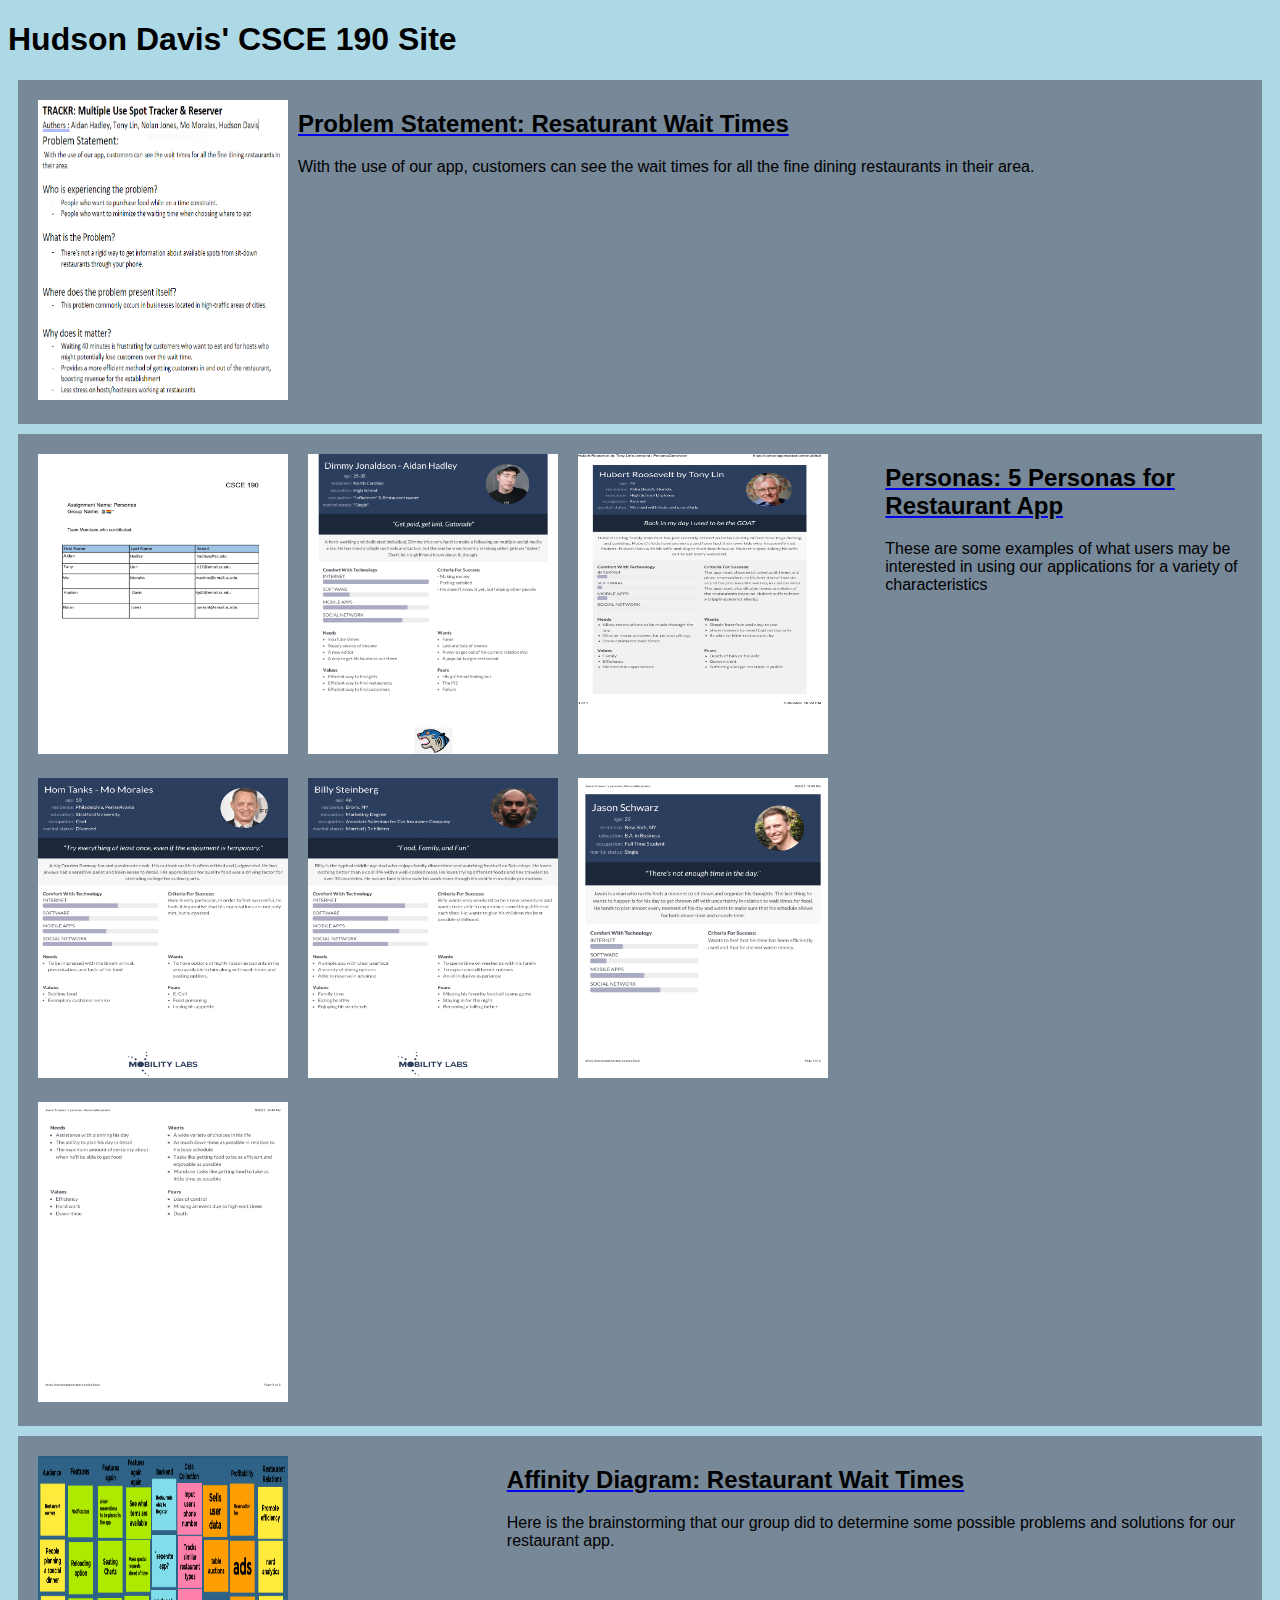
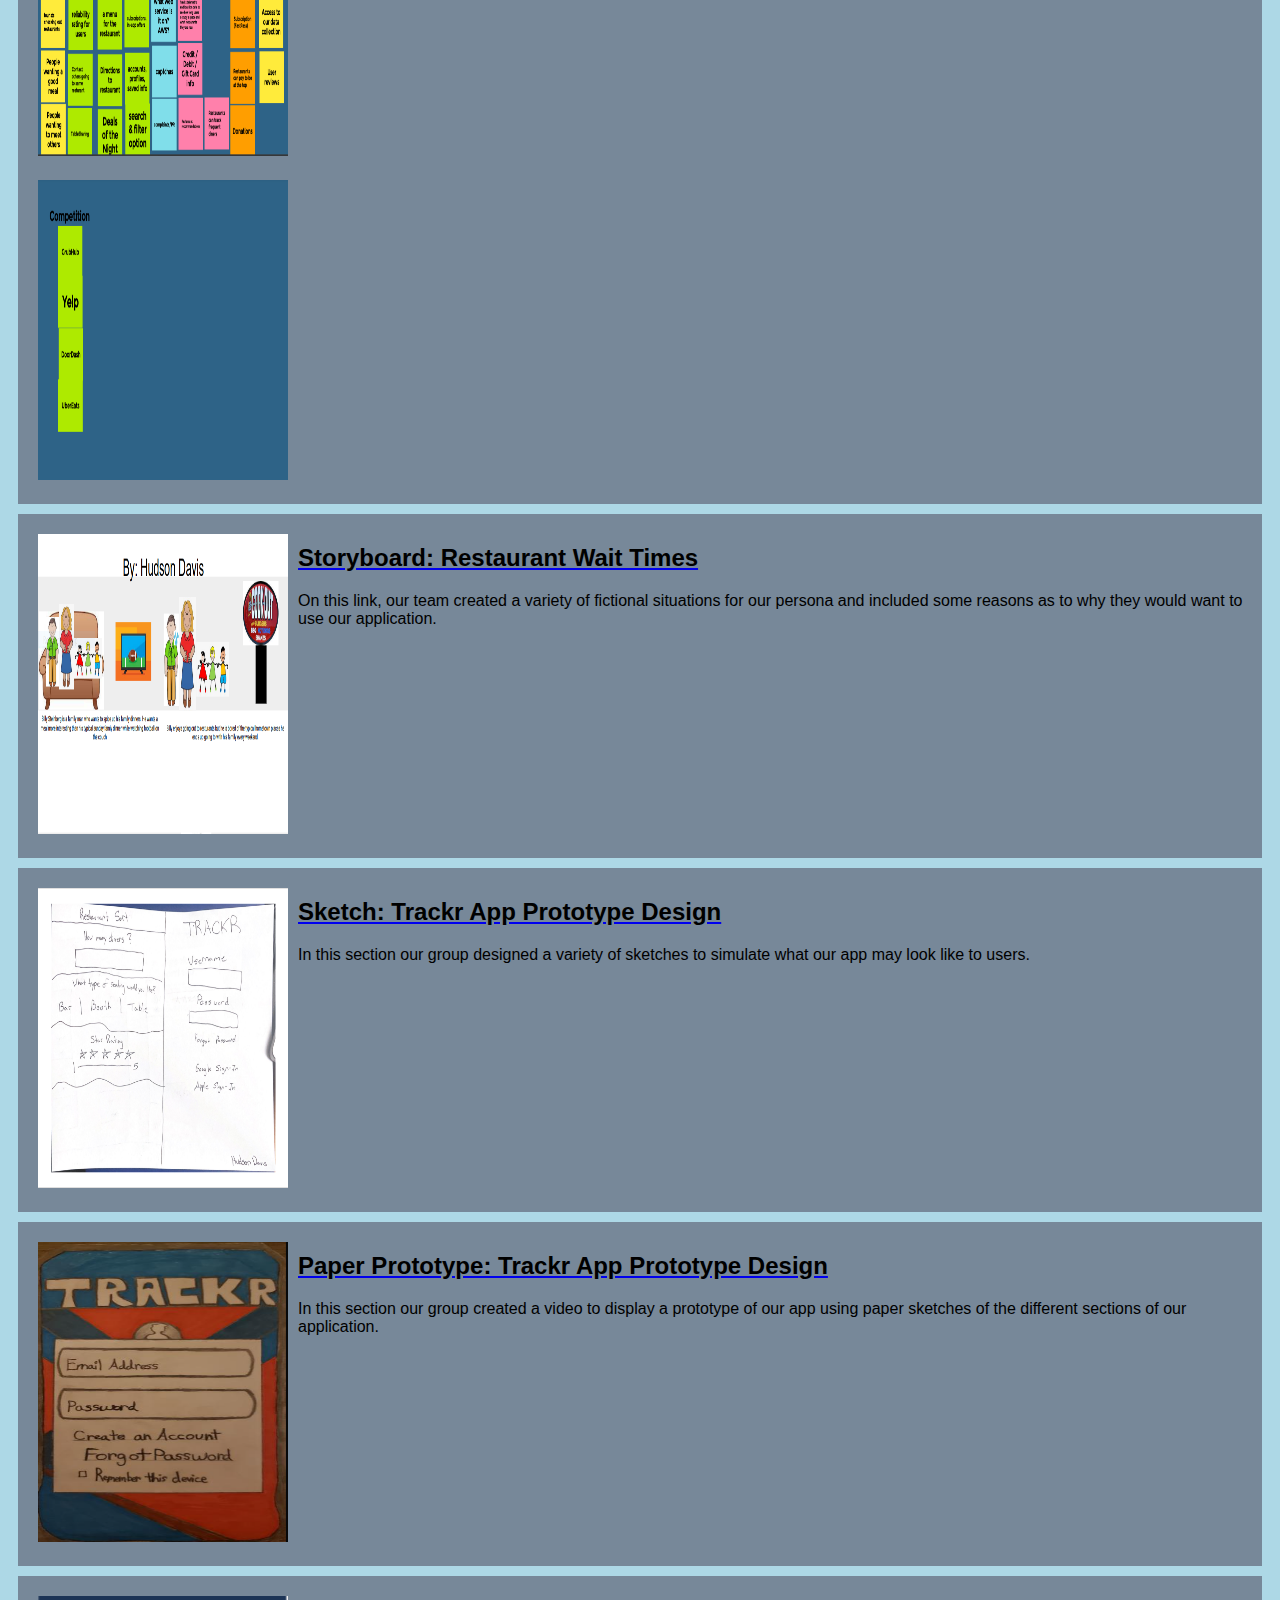
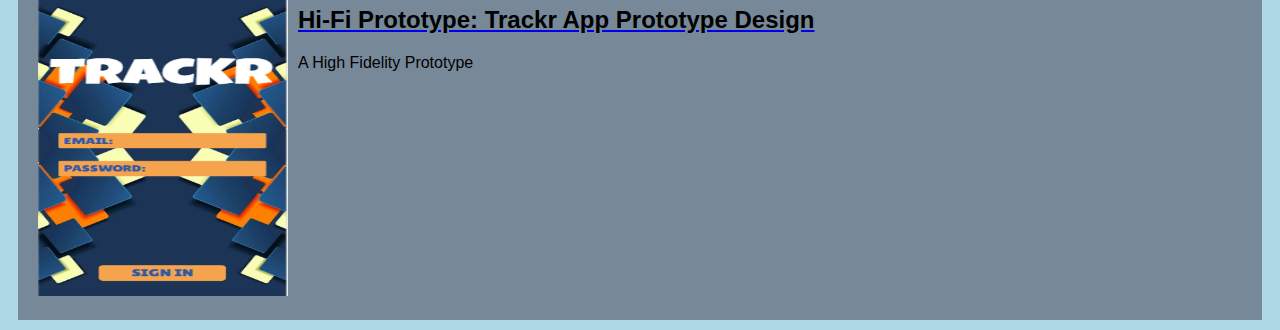
<file: index.html>
<!DOCTYPE html>
<html>
    <head>
        <title>CSCE 190: Hudson Davis</title>
        <link rel="stylesheet" href="styles.css">
    </head>
    <body>
        <h1>Hudson Davis' CSCE 190 Site</h1>
        <!--Problem Statement Assignment-->
        <section class="assignment">
            <a href="files/problemstatement.pdf.pdf"><img src="images/problemstatementscreenshot.PNG"></a>
            <section class="ass-details">
                <a href="files/problemstatement.pdf.pdf"><h2>Problem Statement: Resaturant Wait Times</h2></a>
                <p>With the use of our app, customers can see the wait times for all the fine dining restaurants in their area. </p>
            </section>
        </section>

        <!--Persona Assignment-->
        <section class="assignment">
            <a href="files/personacombine.pdf"><img src="images/personacombine-1.png"><img src="images/personacombine-2.png"><img src="images/personacombine-3.png"><img src="images/personacombine-4.png"><img src="images/personacombine-5.png"><img src="images/personacombine-6.png"><img src="images/personacombine-7.png"></a>
            <section class="ass-details">
                <a href="files/personacombine.pdf"><h2>Personas: 5 Personas for Restaurant App</h2></a>
                <p>These are some examples of what users may be interested in using our applications for a variety of characteristics</p>
            </section>
        </section>

         <!--Affinity Diagram Assignment-->
         <section class="assignment">
            <a href="files/affinitydiagram.pdf"><img src="images/affinitydiagram1.PNG"width="500" height="250"><img src="images/affinitydiagram2.PNG"width="500" height="250"></a>
            <section class="ass-details">
                <a href="files/affinitydiagram.pdf"><h2>Affinity Diagram: Restaurant Wait Times</h2></a>
                <p>Here is the brainstorming that our group did to determine some possible problems and solutions for our restaurant app. </p>
            </section>
        </section>

        <!--Storyboard Assignment-->
        <section class="assignment">
            <a href="files/Fixed-Combined-PDF.pdf"><img src="images/storyboardpicture.PNG"width="500" height="250">
            <section class="ass-details">
                <a href="files/Fixed-Combined-PDF.pdf"><h2>Storyboard: Restaurant Wait Times</h2></a>
                <p>On this link, our team created a variety of fictional situations for our persona and included some reasons as to why they would want to use our application. </p>
            </section>
        </section>

        <!--Sketch Assignment-->
        <section class="assignment">
            <a href="files/sketches_1.pdf"><img src="images/sketchs.PNG"width="500" height="250">
            <section class="ass-details">
                <a href="files/sketches_1.pdf"><h2>Sketch: Trackr App Prototype Design</h2></a>
                <p>In this section our group designed a variety of sketches to simulate what our app may look like to users. </p>
            </section>
        </section>

         <!--Paper Prototype Assignment-->
         <section class="assignment">
            <a href="files/Computing in the Modern World TRACKR Paper Prototype - YouTube.url"><img src="images/trackrthumbnail.PNG"width="500" height="250">
            <section class="ass-details">
                <a href="files/Computing in the Modern World TRACKR Paper Prototype - YouTube.url"><h2>Paper Prototype: Trackr App Prototype Design</h2></a>
                <p>In this section our group created a video to display a prototype of our app using paper sketches of the different sections of our application.</p>
            </section>
        </section>

        <!--Hi-Fi Prototype Assignment-->
        <section class="assignment">
            <a href="files/hi-fiprotoype/preview.html"><img src="images/hi-fihomepage.PNG"width="500" height="250">
            <section class="ass-details">
                <a href="files/hi-fiprotoype/preview.html"><h2>Hi-Fi Prototype: Trackr App Prototype Design</h2></a>
                <p>A High Fidelity Prototype</p>
            </section>
        </section>
    <body>
</html>
</file>
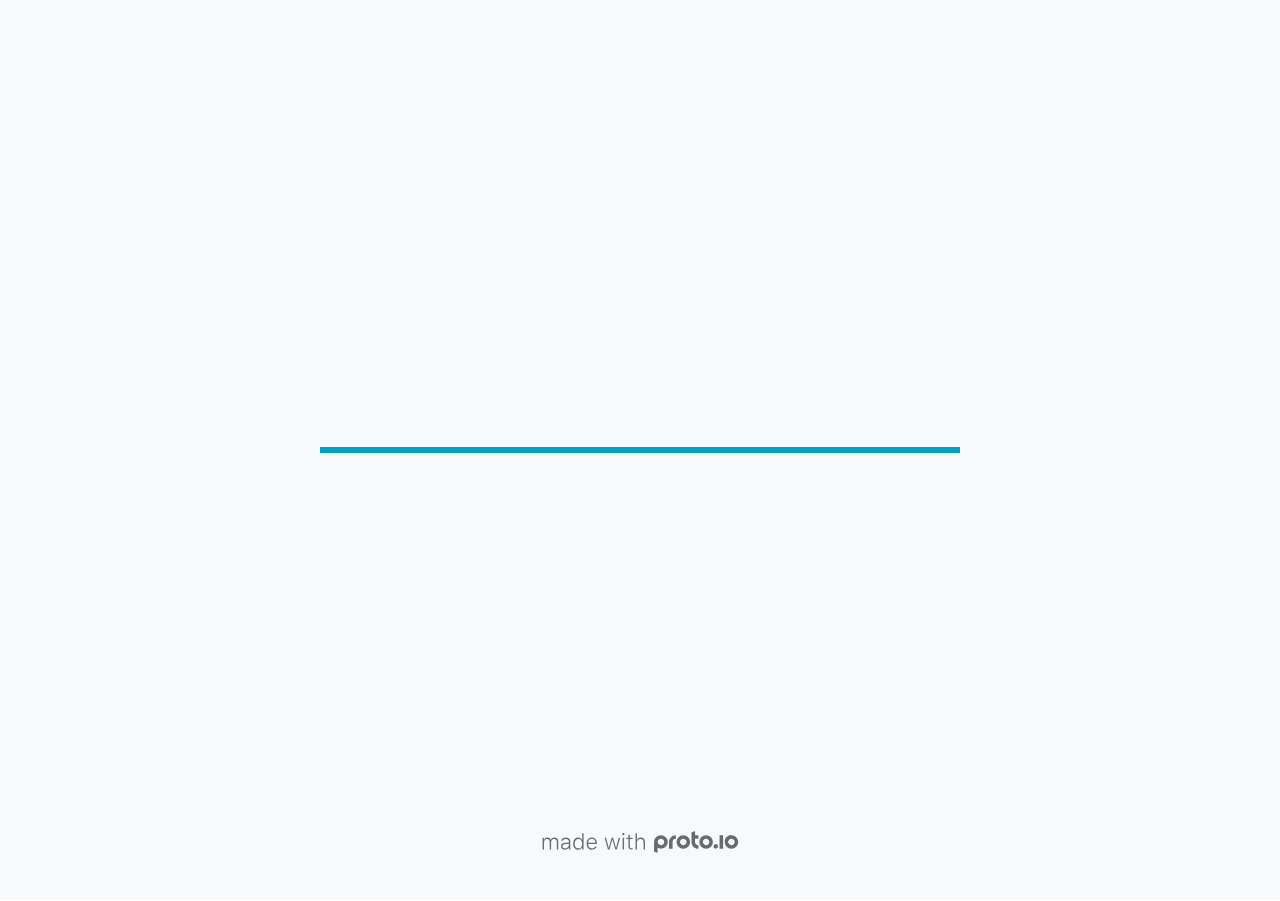
<file: files/hi-fiprotoype/src/index.html>
<!DOCTYPE HTML>
	<head>

		<meta charset="utf-8">

		<title>TRACKR APP DESIGN - Proto.io</title>

		
			<meta name="HandheldFriendly" content="True">
			<meta name="MobileOptimized" content="390"> 

			
			
			
			<meta name="viewport" content="minimum-scale=1.00, maximum-scale=1.00, initial-scale=1.00, user-scalable=no, shrink-to-fit=no" />

			
				<meta name="apple-mobile-web-app-capable" content="yes" />
				<meta name="apple-mobile-web-app-status-bar-style" content="black-translucent" />
			

			<meta name="format-detection" content="telephone=no">


			

            
            <link rel="icon" sizes="192x192" href="./src/assets/branding/android-icon-hires.png">
            <link rel="icon" sizes="128x128" href="./src/assets/branding/android-icon.png">

            
            <link href="./src/assets/branding/apple-touch-icon-retina180.png" sizes="180x180" rel="apple-touch-icon">

            
            <link href="./src/assets/branding/apple-touch-icon-retina.png" sizes="114x114" rel="apple-touch-icon">

            
            <link href="./src/assets/branding/apple-touch-icon.png" sizes="57x57" rel="apple-touch-icon">

            
            <link href="./src/assets/branding/startup.png" media="(device-width: 320px)" rel="apple-touch-startup-image">

            
            <link href="./src/assets/branding/startup-retina.png" media="(device-width: 320px) and (device-height: 480px) and (-webkit-device-pixel-ratio: 2)" rel="apple-touch-startup-image">

            
            <link href="./src/assets/branding/startup-568.png" media="(device-width: 320px) and (device-height: 568px) and (-webkit-device-pixel-ratio: 2)" rel="apple-touch-startup-image">

            
            <link href="./src/assets/branding/startup-retina-6.png" media="(device-width: 375px) and (device-height: 667px) and (orientation: portrait) and (-webkit-device-pixel-ratio: 2)" rel="apple-touch-startup-image">

            
            <link href="./src/assets/branding/startup-retina-6plus.png" media="(device-width: 414px) and (device-height: 736px) and (orientation: portrait) and (-webkit-device-pixel-ratio: 3)" rel="apple-touch-startup-image">

            
            <link href="./src/assets/branding/startup-retina-6plus-landscape.png" media="(device-width: 414px) and (device-height: 736px) and (orientation: landscape) and (-webkit-device-pixel-ratio: 3)" rel="apple-touch-startup-image">

            
            <link href="./src/assets/branding/startup-ipad.png" media="(device-width: 768px) and (orientation: portrait)" rel="apple-touch-startup-image">

            
            <link href="./src/assets/branding/startup-ipad-landscape.png" media="(device-width: 768px) and (orientation: landscape)" rel="apple-touch-startup-image">

            
            <link href="./src/assets/branding/startup-ipad-retina.png" media="(device-width: 768px) and (orientation: portrait) and (-webkit-device-pixel-ratio: 2)" rel="apple-touch-startup-image">

            
            <link href="./src/assets/branding/startup-ipad-landscape-retina.png" media="(device-width: 768px) and (orientation: landscape) and (-webkit-device-pixel-ratio: 2)" rel="apple-touch-startup-image">

            
            <link href="./src/assets/branding/startup-ipad-pro.png" media="(device-width: 1024px) and (orientation: portrait) and (-webkit-device-pixel-ratio: 2)" rel="apple-touch-startup-image">

            
            <link href="./src/assets/branding/startup-ipad-pro-landscape.png" media="(device-width: 1024px) and (orientation: landscape) and (-webkit-device-pixel-ratio: 2)" rel="apple-touch-startup-image">

			<meta http-equiv="cleartype" content="on"> 


			 
		    <script type="text/javascript" src="./scripts/plugins/jquery/jquery.js"></script>

			
				<link rel="stylesheet" href="./stylesheets/player-export.css" />
				<script type="text/javascript" src="./scripts/player-export.js"></script>
			

			
			<script type="text/javascript" src="./libraries/common/components.js"></script> 
			<link type="text/css" rel="Stylesheet" href="./libraries/common/components.1.00.css" /> 

			
					<script type="text/javascript" src="./libraries/ios9/components.js"></script> 
					<link type="text/css" rel="Stylesheet" href="./libraries/ios9/components.1.00.css" /> 
				
				<script type="text/javascript" src="./data/data.js"></script> 
			

		<style>
			body { width: 390px; height: 844px; }
			.landscape, .landscape .prx-page { min-height: 390px; }
			.portrait, .portrait .prx-page { min-height: 844px; }
		</style>

		<script type="text/javascript">

			prx.ver = '6.8.11.0';
			prx.url.account = 'https://hudsondavis.proto.io';
			prx.url.staticassets = 'https://gal.proto.io';
			prx.url.devices = 'https://dteyv52hbg2at.cloudfront.net/devices';
			prx.url.static = 'https://dteyv52hbg2at.cloudfront.net';
			prx.url.siteurl = 'proto.io';
			prx.url.crossmsg = 'https://hudsondavis.proto.io';

			prx.nodejsassetsserver = {};
			prx.nodejsassetsserver.host = ".proto.io";
			prx.nodejsassetsserver.subdomainprefix = "https://a3";
			prx.nodejsassetsserver.maxsubdomains = "20";

			prx.device_library = 'ios9';
			prx.devices[prx.device] = {
				name: prx.device
				,defaultOrientation: 'portrait'
				,portrait_applies: 1 //new
				,portrait: [390,844]
				,landscape_applies: 1 //new
				,landscape: [844,390]
				,allow_orientation_change: 1 //new
				,statusbar_skin: 'default' // new
				,statusbarheightportrait: 0
				,statusbarheightlandscape: 0
				,navigationbar_skin: 'default' //new
				,navigationbarheightportrait: 0
				,navigationbarheightlandscape: 0
				,normalportrait: [390,844]
				,normallandscape: [844,390]
				,device_s3bucket: 'd745dfc1-3990-4cd7-b321-932497072f14'
				,dpr: '1.00'
				,deviceType: "iphone13"
                ,showiPhoneXNotch: false
                ,hasCustomSkinNotch: false
				,appleWatchRoundedCorners: false
				,scrollType: "default"
				,initialscale: 1.00
				,targetdensitydpi: "device-dpi"
			}
			// save a copy of the device in the player state
			prx.currentPlayerStatus.projectDevice = prx.toolbox.clone(prx.devices[prx.device]);
			prx.currentPlayerStatus.targetDevice = {"ISANDROIDTABLET":0,"ISIPOD":0,"ISCHROME":0,"ISIOS":1,"ISMSIE":0,"ISMOZILLA":0,"isAndroid-Pad":0,"ISOPERA":0,"ISWEBKIT":0,"SOSVERSION":{"CBUILDVER":"","CMAJORVER":"","CMINORVER":"","CTEXT":"","IMINORVER":0,"IMAJORVER":0,"IBUILDVER":0},"ISIPAD":0,"ISMOBILE":1,"ISSAFARI":0,"ISIPHONE":1,"ISWINDOWS":0,"ISWINDOWSTOUCH":0,"ISDEVICE":1,"ISANDROID":0,"ISCUSTOM":0};
			prx.releaseChannel = 'stable';

			prx.projectsettings.id = '911ba470-54a8-4e61-a942-d05e93af92a8';
			prx.projectsettings.s3b = 'hudsondavis-1387976-e5a1549f-c68a-b9fa-4cbec8da1ef966e6';
			prx.projectsettings.account = 'hudsondavis';
			prx.projectsettings.statusbar = '0'; 
			prx.projectsettings.statusbarapplies = '0';
			prx.projectsettings.navigationbar = '0';
			prx.projectsettings.navigationbarapplies = '0';
			prx.projectsettings.initialpageid = -1;
			
			
			prx.projectsettings.flashactions = 1;
			prx.projectsettings.gatrackingcode = '';

			prx.export2html = '1' == true;
			prx.mobPlayer = 0;

			prx.user.country = 'US';

			prx.s3Links = []; 
			var sLinkedAssets = [];
			

			prx.csrf_token = 'F60410A08BB9403D028C701BDFA407BD429955C548565891BA103F27940C7A24';

            

            
                            prx.assetsAccessToken = "eyJ0eXAiOiJKV1QiLCJhbGciOiJIUzI1NiJ9.eyJkIjp7InVpZCI6Ii0xIiwicHJvamVjdF9pZCI6IjkxMWJhNDcwLTU0YTgtNGU2MS1hOTQyLWQwNWU5M2FmOTJhOCJ9LCJ2IjowLCJleHAiOjE2Njg4NDA3NjUsImlhdCI6MTY2ODY2MDc2NX0.s9btmkxtqkn62X8K9mH-YJh4V4J_WOrzT3ePD82Nclo";

			prx.iniPlayer.iniPreLoad();

		</script>
	</head>

	

			<body class="player device-cursor-touch mobile-device-true " " id="mbd" >

				
				<div id="window-wrapper">
					<div id="dragarea"></div>
					<div id="statusbar"></div>
					<div id="underlay" style=""></div>

					<div class="prx-page" data-role="page" id="p-1" data-id="1"></div>
					
								<div class="prx-page" data-role="page" id="p-2" data-id="2"></div>
							
								<div class="prx-page" data-role="page" id="p-3" data-id="3"></div>
							
								<div class="prx-page" data-role="page" id="p-4" data-id="4"></div>
							
								<div class="prx-page" data-role="page" id="p-6" data-id="6"></div>
							
								<div class="prx-page" data-role="page" id="p-9" data-id="9"></div>
							
								<div class="prx-page" data-role="page" id="p-11" data-id="11"></div>
							
								<div class="prx-page" data-role="page" id="p-12" data-id="12"></div>
							
								<div class="prx-page" data-role="page" id="p-13" data-id="13"></div>
							
								<div class="prx-page" data-role="page" id="p-18" data-id="18"></div>
							
								<div class="prx-page" data-role="page" id="p-19" data-id="19"></div>
							
								<div class="prx-page" data-role="page" id="p-20" data-id="20"></div>
							
					<div id="navigationbar"></div>
					<div id="overlay"></div>
					<div id="trash"></div>
					<div id="quick-audios"></div>
				</div>

				 
			<div id="loader-wrapper">
				
				<div class="progress">
					<div class="progress-bar"></div>
				</div>
				<div id="poweredby"></div>
			</div>
			


			</body>
		

</html>
</file>
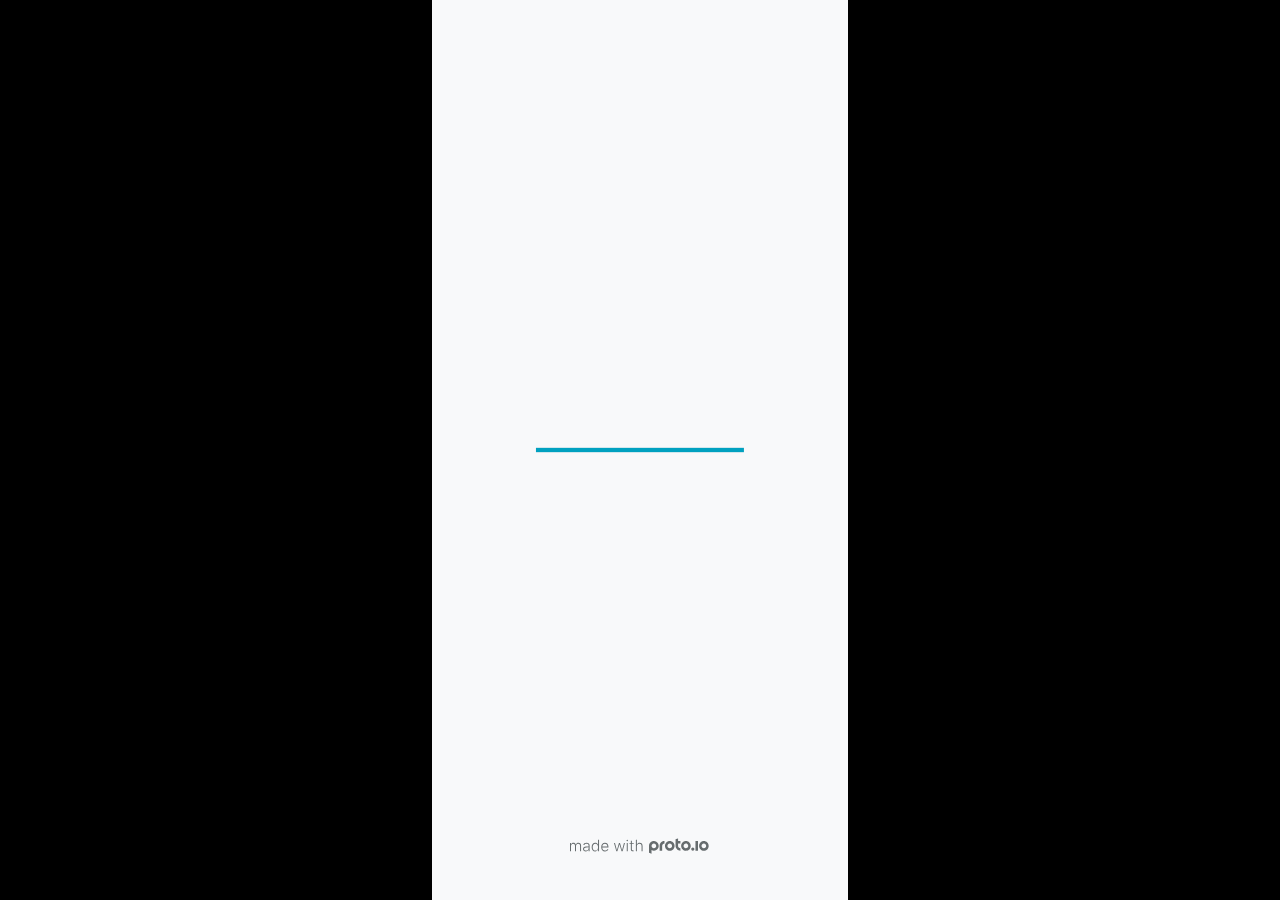
<file: files/hi-fiprotoype/fullscreen.html>
<!DOCTYPE HTML>
	<head>
		<meta charset="utf-8">

        
			<meta name="HandheldFriendly" content="True">
			<meta name="MobileOptimized" content="390"> 

			
			
			
			<meta name="viewport" content="minimum-scale=1, maximum-scale=1, initial-scale=1, user-scalable=no, shrink-to-fit=no" />

			
				<meta name="apple-mobile-web-app-capable" content="yes" />
				<meta name="apple-mobile-web-app-status-bar-style" content="black-translucent" />
			

			<meta name="format-detection" content="telephone=no">


			

            
            <link rel="icon" sizes="192x192" href="./src/assets/branding/android-icon-hires.png">
            <link rel="icon" sizes="128x128" href="./src/assets/branding/android-icon.png">

            
            <link href="./src/assets/branding/apple-touch-icon-retina180.png" sizes="180x180" rel="apple-touch-icon">

            
            <link href="./src/assets/branding/apple-touch-icon-retina.png" sizes="114x114" rel="apple-touch-icon">

            
            <link href="./src/assets/branding/apple-touch-icon.png" sizes="57x57" rel="apple-touch-icon">

            
            <link href="./src/assets/branding/startup.png" media="(device-width: 320px)" rel="apple-touch-startup-image">

            
            <link href="./src/assets/branding/startup-retina.png" media="(device-width: 320px) and (device-height: 480px) and (-webkit-device-pixel-ratio: 2)" rel="apple-touch-startup-image">

            
            <link href="./src/assets/branding/startup-568.png" media="(device-width: 320px) and (device-height: 568px) and (-webkit-device-pixel-ratio: 2)" rel="apple-touch-startup-image">

            
            <link href="./src/assets/branding/startup-retina-6.png" media="(device-width: 375px) and (device-height: 667px) and (orientation: portrait) and (-webkit-device-pixel-ratio: 2)" rel="apple-touch-startup-image">

            
            <link href="./src/assets/branding/startup-retina-6plus.png" media="(device-width: 414px) and (device-height: 736px) and (orientation: portrait) and (-webkit-device-pixel-ratio: 3)" rel="apple-touch-startup-image">

            
            <link href="./src/assets/branding/startup-retina-6plus-landscape.png" media="(device-width: 414px) and (device-height: 736px) and (orientation: landscape) and (-webkit-device-pixel-ratio: 3)" rel="apple-touch-startup-image">

            
            <link href="./src/assets/branding/startup-ipad.png" media="(device-width: 768px) and (orientation: portrait)" rel="apple-touch-startup-image">

            
            <link href="./src/assets/branding/startup-ipad-landscape.png" media="(device-width: 768px) and (orientation: landscape)" rel="apple-touch-startup-image">

            
            <link href="./src/assets/branding/startup-ipad-retina.png" media="(device-width: 768px) and (orientation: portrait) and (-webkit-device-pixel-ratio: 2)" rel="apple-touch-startup-image">

            
            <link href="./src/assets/branding/startup-ipad-landscape-retina.png" media="(device-width: 768px) and (orientation: landscape) and (-webkit-device-pixel-ratio: 2)" rel="apple-touch-startup-image">

            
            <link href="./src/assets/branding/startup-ipad-pro.png" media="(device-width: 1024px) and (orientation: portrait) and (-webkit-device-pixel-ratio: 2)" rel="apple-touch-startup-image">

            
            <link href="./src/assets/branding/startup-ipad-pro-landscape.png" media="(device-width: 1024px) and (orientation: landscape) and (-webkit-device-pixel-ratio: 2)" rel="apple-touch-startup-image">

			<meta http-equiv="cleartype" content="on"> 


			

		<title>TRACKR APP DESIGN - Proto.io player</title>

		
				<link type="text/css" rel="stylesheet" href="./src/stylesheets/preview-letterbox-min.css">
				<script type="text/javascript" src="./src/scripts/preview-letterbox-min.js"></script>
			

		<script type="text/javascript">
			var prx = window.prx || {};
			prx.letterboxmode = true;
			prx.orientation = 'portrait';
			prx.orientations = {};
			prx.orientations.portrait = 1;
			prx.orientations.landscape = 1;
			prx.project = {};
			prx.project.id = '911ba470-54a8-4e61-a942-d05e93af92a8';
			prx.project.title = 'TRACKR APP DESIGN';
			prx.project.version = 0;
			prx.project.livepreview = 0;
			prx.project.account = "hudsondavis";
			prx.activePage = {};
			
				prx.user = false;
			
			prx.flashactions = 1;

			prx.device_library = 'ios9';
			prx.device = {
					name: prx.device
					,caption: "iPhone 13"
					,defaultOrientation: 'portrait'
					,portrait_applies: 1 //new
					,portrait: [390,844]
					,landscape_applies: 1 //new
					,landscape: [844,390]
					,allow_orientation_change: 1 && 1 //new

			}

			prx.url.crossmsg = 'https://hudsondavis.proto.io';
			prx.ver = '6.8.11.0';
			prx.exitFullScreenUrl = 'https://hudsondavis.proto.io/player/index.cfm?id=911ba470-54a8-4e61-a942-d05e93af92a8';
			prx.openURL = '';
			prx.downloadURL = '';

			
		</script>

		

	</head>

	<body>

		
				<iframe id="pio-playerframe" src="./src/index.html" scrolling="NO" style="width: 390px; height: 844px;" webkitAllowFullScreen mozallowfullscreen allowFullScreen allowvr allow="autoplay"></iframe>
				
						<script type="text/javascript">
							// remove parameter from address bar immediately if no changes
							let url = new URL(window.location.href);
							url.searchParams.delete('hc');
							url.searchParams.delete('ap');
							window.history.replaceState({}, document.title, url.toString());
						</script>
					
	</body>

</html>
</file>
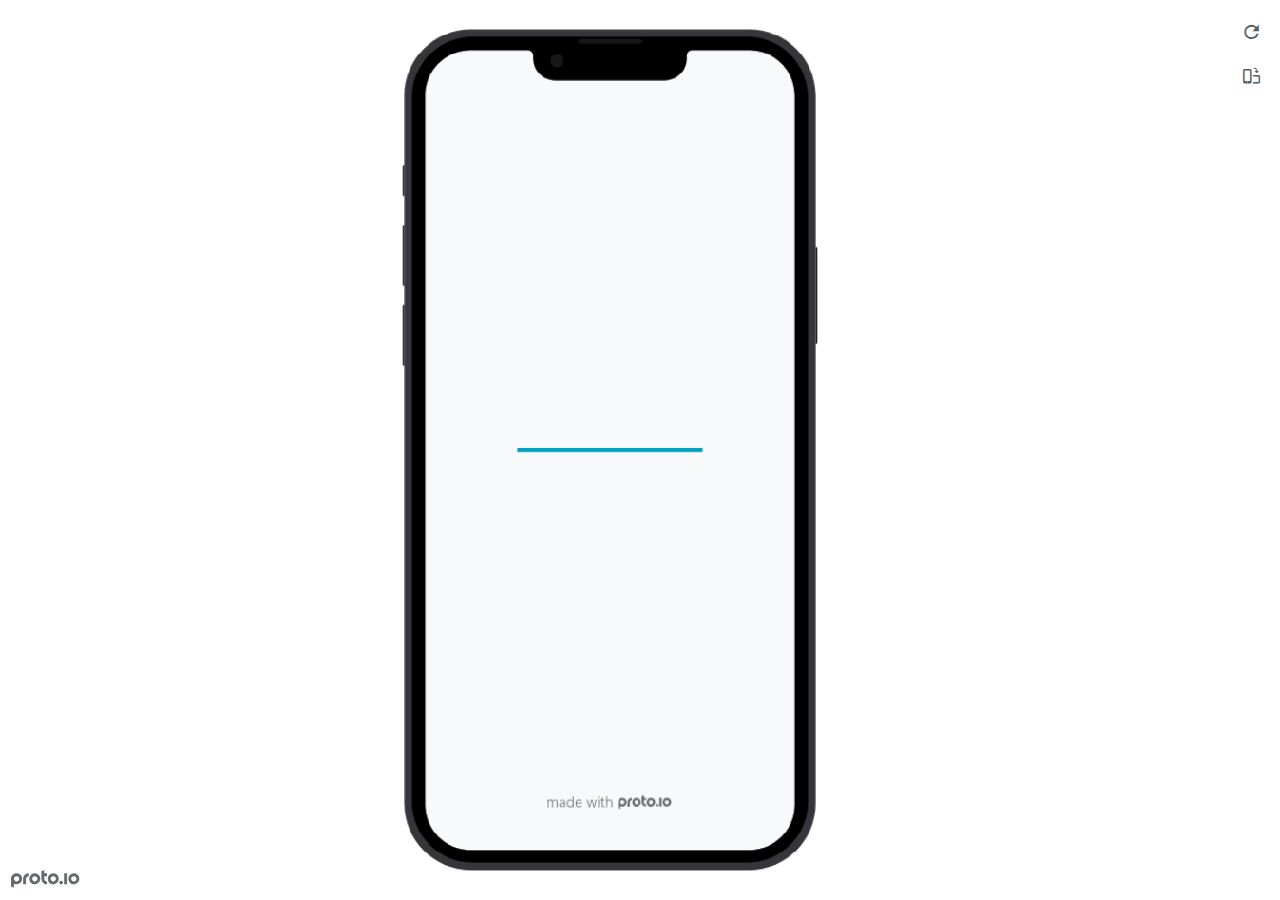
<file: files/hi-fiprotoype/preview.html>
<!DOCTYPE HTML>
    <head>
    <meta charset="utf-8">

    <title>TRACKR APP DESIGN - Proto.io player</title>

    
				<link type="text/css" rel="stylesheet" href="./src/stylesheets/preview-export-min.css">
				<script type="text/javascript" src="./src/scripts/preview-export-min.js"></script>
			

    <script type="text/javascript">
        var prx = window.prx || {};
        prx.orientation = 'portrait';
        prx.orientations = {};
        prx.orientations.portrait = 1;
        prx.orientations.landscape = 1;
        prx.project = {};
        prx.project.id = '911ba470-54a8-4e61-a942-d05e93af92a8';
        prx.project.title = 'TRACKR APP DESIGN';
        prx.project.version = 0;
        prx.project.livepreview = 0;
        prx.project.account = "hudsondavis";
        prx.activePage = {};
        prx.usercountry = "us";
        
            prx.user = false;
        
        prx.skin = 'apple-phone-iphone13_13pro-1';
        prx.ver = '6.8.11.0';
        //prx.flashactions = 1;
		prx.flashactions = 1; //we are not using the DB value anymore

        prx.nodejsassetsserver = {};
        prx.nodejsassetsserver.host = ".proto.io";
        prx.nodejsassetsserver.subdomainprefix = "https://a3";
        prx.nodejsassetsserver.maxsubdomains = "20";
        prx.account = "hudsondavis";
        prx.browserShowScreenshots = 'true';
        prx.url.crossmsg = 'https://hudsondavis.proto.io';
        prx.playerUrl = 'https://hudsondavis.proto.io/player/';
        prx.fullScreenUrl = 'https://hudsondavis.proto.io/player/fullscreen/index.cfm?id=911ba470-54a8-4e61-a942-d05e93af92a8';
        prx.spaces = false;
        prx.csrf_token = '0BCCFEEF68B49F04212F710EECEBE39FB8F4172FDC0BF4B645F7989FF2ED7D67';

        prx.bShowPlayerBetaPrompt = false;

        

    </script>

    

</head>


<body style="background-color:#FFFFFF">

    

    <div class="page-sidebar">
        
        <div class="sidebar-action-buttons">

            
                <span class="header-action-button player-icon-reload embed-icon-reload" id="refresh-preview">
                    <span class="tooltip">Refresh preview</span>
                </span>
                
                    <span  class="header-action-button player-icon-rotate embed-icon-rotate" id="change-orientation">
                        <span class="tooltip">Change orientation</span>
                    </span>
                

            <div class="header-action-button player-icon-enter-fullscreen-mode-icon" id="go-fullscreen">
                <span class="tooltip">Go full screen</span>
            </div>
        </div>

    </div>

    <div id="maincontent" class="portrait">

        <div id="shortcut-pressed-outer">
            <div id="shortcut-pressed"></div>
        </div>
        

			<div class="frame_generic">
				
				<div class="body_generic skin_apple-phone-iphone13_13pro-1 skin-wrapper skin-os-apple skin-device-phone skin-model-iphone13_13pro skin-size-1 skin-color-black skin-orientation-portrait skin-dimensions-390-844">

					<div class="buttons top"></div>
					<div class="detail-top"></div>
					<div class="web-search"></div>
					<div class="buttons left"></div>

					<div class="body_generic_inner">
						
						<iframe id="pio-playerframe" src="./src/index.html" scrolling="NO" style="width: 390px; height: 844px;" webkitAllowFullScreen mozallowfullscreen allowFullScreen allowvr allow="autoplay"></iframe>
						
                                <script type="text/javascript">
                                    // remove parameter from address bar immediately if no changes
                                    let url = new URL(window.location.href);
                                    url.searchParams.delete('hc');
									url.searchParams.delete('ap');
                                    window.history.replaceState({}, document.title, url.toString());
                                </script>
                            
					</div>

					<div class="buttons right"></div>
					<div class="detail-bottom"></div>
				</div>
				
			</div>
		
    </div>

    

    
            <div id="branding"></div>
        
</body>


<script type="text/javascript">
    
</script>
</html>
</file>
<file: styles.css>
body {
    background: lightblue;
    font-family:Arial, Helvetica, sans-serif;
}

.assignment{
    display:flex;
    padding: 10px;
    margin: 10px;
    background-color: lightslategray;
}

.assignment img{
    width: 250px;
    height:300px;
    padding: 10px;
}

.assignment h2{
    color: black;
}
h1 {
    color:black
}
</file>
<file: files/hi-fiprotoype/src/stylesheets/player-export.css>
/*!
 * 
 *                                                                       
 *                              ::;;;;                                   
 *    ::,,,,::    ::,,  ,,,,::::::11ii::,,::,,,,::      ::::,,::,,,,::   
 *  ,,111111ii,,::1111::111111ii::111111::111111ii,,    ii11,,ii111111,, 
 *  11ii::;;11;;ii11::iiii::;;11;;11ii::ii11::::11ii    ii11;;11;;::ii11 
 *  11;;  ::11ii11;;::11ii  ::11ii11ii,,iiii..  iiii    ii11;;11::  ;;11 
 *  1111;;ii11;;11;;,,ii11::ii11;;ii11;;;;11;;;;11;;;;;;ii11::11ii;;11ii 
 *  11111111;;::11;;  ::ii1111;;  ::ii11::ii1111ii::11ii;;11,,;;1111ii:: 
 *  11;;,,::  ,,::,,      ::,,        ::::  ::::    ,,,,::::    ::,,     
 *  ;;;;                                                                 
 *                                                                       
 *  Build: 11/8/2022, 10:20:15 AM
 */

/*!
 * Waves v0.5.5
 * http://fian.my.id/Waves
 *
 * Copyright 2014 Alfiana E. Sibuea and other contributors
 * Released under the MIT license
 * https://github.com/fians/Waves/blob/master/LICENSE
 */.mask-inner{position:relative;background-size:100% 100%;background-repeat:no-repeat}.mask-inner .mask-inner{transform:none!important}.mask-border .mborder,.mask-filter{height:100%;width:100%}.mask-border .mborder{border:1px solid hsla(0,0%,100%,.8);position:absolute;pointer-events:none}.mask-border .area-border{border:1px solid #00a1c0;left:0;top:0;position:absolute;transform-origin:0 0;box-sizing:border-box}.mask-border .mask-radius{width:100%;height:100%;overflow:hidden;position:absolute}.mask-border .mask-radius .mask-radius-border{position:relative;width:100%;height:100%;border:1px solid hsla(0,0%,100%,.8)}.mask-border.hide-handles .prx-resizable-handle{opacity:0;pointer-events:none!important}.mask-border.hide-handles .area-border{border:1px dashed #b4bcbf}.mask-wrapper{overflow:hidden;height:100%;pointer-events:none}.mask-wrapper.borderPos-inside{box-sizing:border-box}.mask-wrapper.borderPos-outside{width:100%;height:100%}.mask-wrapper.borderPos-outside .mask-inner{box-sizing:content-box}.mask-edit-mode-handles{pointer-events:none}.mask-edit-mode-handles.hide-handles .prx-resizable-handle,.mask-edit-mode-handles.hide-handles .prx-rotate-handle{opacity:0;pointer-events:none!important}.mask-edit-mode-handles.hide-handles .xborder{border-color:#b4bcbf!important}abbr,address,article,aside,audio,b,blockquote,body,caption,cite,code,dd,del,dfn,div,dl,dt,em,fieldset,figure,footer,form,h1,h2,h3,h4,h5,h6,header,hgroup,html,i,iframe,img,ins,kbd,label,legend,li,mark,menu,nav,object,ol,p,pre,q,samp,section,small,span,strong,sub,sup,table,tbody,td,tfoot,th,thead,time,tr,ul,var,video{margin:0;padding:0;border:0;outline:0;font-size:100%;background:transparent}article,aside,details,figcaption,figure,footer,header,hgroup,nav,section{display:block}audio,canvas,video{display:inline-block;*display:inline;*zoom:1}[hidden],audio:not([controls]){display:none}html{font-size:100%;-webkit-text-size-adjust:100%;-ms-text-size-adjust:100%}body{margin:0;font-size:13px}body,button,input,select,textarea{font-family:sans-serif;color:#222}a{color:#00e}a:visited{color:#551a8b}a:hover{color:#06e}a:focus{outline:thin dotted}a:active,a:hover{outline:0}abbr[title]{border-bottom:1px dotted}b,strong{font-weight:700}blockquote{margin:1em 40px}dfn{font-style:italic}hr{display:block;height:1px;border:0;border-top:1px solid #ccc;margin:1em 0;padding:0}ins{background:#ff9;text-decoration:none}ins,mark{color:#000}mark{background:#ff0;font-style:italic;font-weight:700}code,kbd,pre,samp{font-family:monospace,serif;_font-family:courier new,monospace;font-size:1em}pre{white-space:pre;white-space:pre-wrap;word-wrap:break-word}q{quotes:none}q:after,q:before{content:"";content:none}small{font-size:85%}sub,sup{font-size:75%;line-height:0;position:relative;vertical-align:baseline}sup{top:-.5em}sub{bottom:-.25em}ol,ul{margin:1em 0;padding:0 0 0 40px}dd{margin:0 0 0 40px}nav ol,nav ul{list-style:none;list-style-image:none;margin:0;padding:0}img{border:0;-ms-interpolation-mode:bicubic}svg:not(:root){overflow:hidden}figure,form{margin:0}fieldset{margin:0}fieldset,legend{border:0;padding:0}legend{*margin-left:-7px}button,input,select,textarea{font-size:100%;margin:0;vertical-align:baseline;*vertical-align:middle}button,input{line-height:normal;*overflow:visible}table button,table input{*overflow:auto}[role=button],button,input[type=button],input[type=reset],input[type=submit]{-webkit-appearance:button}input[type=checkbox],input[type=radio]{box-sizing:border-box;padding:0}input[type=search]{-webkit-appearance:textfield;-moz-box-sizing:content-box;-webkit-box-sizing:content-box;box-sizing:content-box}input[type=search]::-webkit-search-decoration{-webkit-appearance:none}button::-moz-focus-inner{border:0;padding:0}textarea{overflow:auto;vertical-align:top;resize:vertical}input:invalid,textarea:invalid{background-color:#f0dddd}table{border-collapse:collapse;border-spacing:0}td{vertical-align:top}.nocallout{-webkit-touch-callout:none}textarea[contenteditable]{-webkit-appearance:none}.gifhidden{position:absolute;left:-100%}.ir{display:block;border:0;text-indent:-999em;overflow:hidden;background-color:transparent;background-repeat:no-repeat;text-align:left;direction:ltr}.ir br{display:none}.hidden{display:none!important;visibility:hidden}.visuallyhidden{border:0;clip:rect(0 0 0 0);height:1px;margin:-1px;overflow:hidden;padding:0;position:absolute;width:1px}.visuallyhidden.focusable:active,.visuallyhidden.focusable:focus{clip:auto;height:auto;margin:0;overflow:visible;position:static;width:auto}.invisible{visibility:hidden}.clearfix:after,.clearfix:before{content:"";display:table}.clearfix:after{clear:both}.clearfix{*zoom:1}@media print{*{background:transparent!important;color:#000!important;text-shadow:none!important;filter:none!important;-ms-filter:none!important}a,a:visited{text-decoration:underline}a[href]:after{content:" (" attr(href) ")"}abbr[title]:after{content:" (" attr(title) ")"}.ir a:after,a[href^="#"]:after,a[href^="javascript:"]:after{content:""}blockquote,pre{border:1px solid #999;page-break-inside:avoid}thead{display:table-header-group}img,tr{page-break-inside:avoid}img{max-width:100%!important}@page{margin:.5cm}h2,h3,p{orphans:3;widows:3}h2,h3{page-break-after:avoid}}#eval-iframe{display:none}body{-webkit-appearance:none;-webkit-box-flex:1;-webkit-touch-callout:none;-webkit-tap-highlight-color:rgba(0,0,0,0)}*{-webkit-user-select:none;-khtml-user-select:none;-moz-user-select:-moz-none;-o-user-select:none;user-select:none}input,textarea{-webkit-user-select:text;-khtml-user-select:text;-moz-user-select:text;-o-user-select:text;user-select:text}#dragarea{font-family:Helvetica,Arial,sans-serif;text-align:left}.text{height:95%;overflow:auto}.wrap{overflow:hidden}.pos,.spos{position:absolute}.action-highlight{position:absolute;top:0;left:0;height:100%;width:100%;background:rgba(255,255,0,.5);background:rgba(64,208,255,.3);opacity:0;pointer-events:none;-webkit-transition:opacity .2s ease-in;transition:opacity .2s ease-in;border:2px solid #40c8f4;padding:3px;box-sizing:border-box}.action-highlight-simple-visible,.action-highlight-visible{opacity:1}#appModeNote{background-color:#333;border-top:5px solid #000;bottom:0;color:#f0f0f0;display:none;font-family:helvetica;left:0;padding:10px 0;position:fixed;text-align:center;width:100%}#appModeNote em{display:block;font-size:20px;font-weight:700;line-height:26px}#appModeNote span{display:block;font-size:14px;line-height:20px}.hidden{display:none}.prx-page.loadedFrom{display:block}.prx-page.loadedTo{z-index:999999}.prx-page.loadedTo-1{z-index:10000000}.prx-page.loadedTo-2{z-index:10000001}.prx-page.loadedTo-3{z-index:10000002}.prx-page.loadedTo-4{z-index:10000003}.prx-page.loadedTo-5{z-index:10000004}.prx-page.loadedTo-6{z-index:10000005}.prx-page.loadedTo-7{z-index:10000006}.prx-page.loadedTo-8{z-index:10000007}.prx-page.loadedTo-9{z-index:10000008}.prx-page.loadedTo-10{z-index:10000009}.prx-page.loadedTo-11{z-index:10000010}.prx-page.loadedTo-12{z-index:10000011}.prx-page.loadedTo-13{z-index:10000012}.prx-page.loadedTo-14{z-index:10000013}.prx-page.loadedTo-15{z-index:10000014}.prx-page.loadedTo-16{z-index:10000015}.prx-page.loadedTo-17{z-index:10000016}.prx-page.loadedTo-18{z-index:10000017}.prx-page.loadedTo-19{z-index:10000018}.prx-page.loadedTo-20{z-index:10000019}.prx-page.loadedTo-21{z-index:10000020}.prx-page.loadedTo-22{z-index:10000021}.prx-page.loadedTo-23{z-index:10000022}.prx-page.loadedTo-24{z-index:10000023}.prx-page.loadedTo-25{z-index:10000024}.prx-page.loadedTo-26{z-index:10000025}.prx-page.loadedTo-27{z-index:10000026}.prx-page.loadedTo-28{z-index:10000027}.prx-page.loadedTo-29{z-index:10000028}.prx-page.loadedTo-30{z-index:10000029}#navigationbar,#statusbar{background:transparent 0 0;display:block;width:100%;border:0;top:0;position:fixed;z-index:1}#loader-wrapper{background:#f8f9fa;height:100%;left:0;position:fixed;top:0;width:100%;z-index:99999;font-size:11px}#loader-wrapper .progress{position:absolute;top:50%;left:50%;transform:translate(-50%,-50%);-ms-transform:translate(-50%,-50%);-webkit-transform:translate(-50%,-50%);width:50%;height:4px;background-color:#ddd}#loader-wrapper .progress-bar{position:relative;width:0;height:4px;-webkit-transition:.4s linear;-moz-transition:.4s linear;-o-transition:.4s linear;transition:.4s linear;-webkit-transition-property:width,background-color;-moz-transition-property:width,background-color;-o-transition-property:width,background-color;transition-property:width,background-color}#loader-wrapper .progress-bar:before,.progress-bar:after{content:"";position:absolute;top:0;left:0;right:0}#loader-wrapper .progress-bar:before{bottom:0;background-color:#ddd}#loader-wrapper .progress-bar:after{z-index:2;bottom:0;background:#00a1c0}#loader-wrapper #app-icon{position:absolute;top:50%;left:50%;transform:translate(-50%,-150%);-ms-transform:translate(-50%,-150%);-webkit-transform:translate(-50%,-150%);width:114px;height:114px}#loader-wrapper #poweredby{position:absolute;bottom:5%;left:50%;transform:translate(-50%);-ms-transform:translate(-50%);-webkit-transform:translate(-50%);width:100%;height:16px;background-image:url(/images/player/player-logo.svg);background-repeat:no-repeat;background-position:top;background-size:auto 200%;z-index:99999}body{-moz-transition:opacity .3s linear;-o-transition:opacity .3s linear;-webkit-transition:opacity .3s linear;transition:opacity .3s linear}.reloading{background:#fff!important;opacity:0}@media (min-width:481px) and (max-width:1079px){#loader-wrapper .progress,#loader-wrapper .progress-bar{height:4px}}@media (min-width:1080px){#loader-wrapper #poweredby{height:24px}#loader-wrapper .progress,#loader-wrapper .progress-bar{height:6px}}@media (width:1280px) and (height:768px){#loader-wrapper .progress,#loader-wrapper .progress-bar{height:2px}}.pointer-events-none{pointer-events:none!important}body .prx-page{-webkit-trans1form:translate3d(0,0,0)}.prx-page .type-symbol .box{-w1ebkit-transform:translateZ(0)}html{background:transparent}body{background:#fff;overflow:hidden}body.mobile-device-true *{-webkit-text-size-adjust:100%}body.mobile-device-false *{-webkit-text-size-adjust:initial}#window-wrapper{width:100%;height:100%;overflow:hidden;position:relative}#dragarea{background:transparent;display:none}#overlay,#quick-audios,#trash,#underlay{position:absolute;top:0;left:0}#quick-audios,#trash{display:none}.visible{display:block!important}.iScrollHorizontalScrollbar,.iScrollVerticalScrollbar{z-index:auto!important}.overlay{position:fixed;left:0;right:0;bottom:0;top:0}.ui-mobile-viewport-transitioning,.ui-mobile-viewport-transitioning .prx-page{o1verflow:visible!important}.box[style*="z-index:0;"],.box[style*="z-index: 0;"]{z-index:auto!important}.box[data-mpoverlay="1"]{pos1ition:fixed}#temp-for-external-link{display:none}#dragarea,html{background:transparent!important}.hide{display:none!important}*{outline:none}.ghost-component,.ghost-component *,.ghost-component .box *{pointer-events:none!important}#statusbar{position:fixed!important}.prx-page{position:absolute;display:none}.prx-page.prx-page-active,.prx-page[class*=prx-page-transitioning-]{display:block}.prx-page[class*=prx-page-transitioning-]{overflow:hidden}.prx-page.prx-page-transitioning-overlay-in-source,.prx-page.prx-page-transitioning-overlay-out-target{overflow:visible}.prx-page.prx-page-below{z-index:10}.prx-page.prx-page-above{z-index:20}#overlay{z-index:30}.prx-page.prx-page-transition-flip,.prx-page.prx-page-transition-turn{-webkit-backface-visibility:hidden;-moz-backface-visibility:hidden;backface-visibility:hidden}.prx-page.prx-page-transition-turn{-webkit-transform:translateZ(0);-moz-transform:translateZ(0);-webkit-transform-origin:0 center;-moz-transform-origin:0 center;transform-origin:0 center;transform:translateZ(0)}.prx-page.prx-page-transition-flow:not(.prx-page-transition-flow-overlay),.prx-page.prx-page-transition-overlay-top{box-shadow:0 0 20px rgba(0,0,0,.4)}.prx-page-above.prx-page-transition-notificationInWatchOS{transition:background-color .45s ease-out}.prx-page-above.prx-page-transition-notificationInWatchOS.prx-page-transition-notificationInWatchOS-notification-in{background-color:transparent!important;transition:background-color 0s ease-out}.device-cursor-touch,.device-cursor-touch *{cursor:url(/images/player/touch-cursor-64.png) 32 32,default!important;cursor:-webkit-image-set(url("/images/player/touch-cursor-64.png") 1x,url("/images/player/touch-cursor-64@2x.png") 2x) 32 32,default!important}.device-cursor-web,.device-cursor-web *{cursor:default}.device-cursor-web .delayedtap,.device-cursor-web .delayedtap *,.device-cursor-web .interaction-click,.device-cursor-web .interaction-click *,.device-cursor-web .interaction-tap,.device-cursor-web .interaction-tap *,.device-cursor-web .release,.device-cursor-web .release *,.device-cursor-web .touch,.device-cursor-web .touch *{cursor:pointer;cursor:hand}.device-cursor-web [data-component-type=text]{cursor:default}.device-cursor-web .move,.device-cursor-web .move *{cursor:move}.device-cursor-web input,.device-cursor-web textarea{cursor:text}.do-chrome-fix #window-wrapper{-webkit-perspective:1}.do-chrome-fix .pos{-webkit-backface-visibility:hidden;-webkit-transform:translateZ(0)}.do-chrome-fix *{-w1ebkit-transform:translateZ(0) scale(1) scaleX(1) skew(0deg,0deg) skewX(0deg) skewY(0deg) rotateX(0deg) rotateY(0deg) rotate(0deg)}.do-chrome-fix.dont-do-chrome-fix #window-wrapper{-webkit-perspective:none}.do-chrome-fix.dont-do-chrome-fix .pos{-webkit-backface-visibility:visible;-webkit-transform:none}.prx-page-transitioning:not(.prx-page-transitioning-overlay-in-source):not(.loadedFrom) [data-mpoverlay="1"]{display:none}#fps{position:fixed;z-index:9999;font-size:18px;top:20px;left:20px;background:rgba(0,0,0,.8);border-radius:6px;color:#fff;padding:3px 10px}#fps,.cbutton{pointer-events:none}.cbutton{position:absolute;display:inline-block;padding:0;border:none;background:none;color:#286aab;font-size:1.4em;overflow:visible;-webkit-transition:color .7s;transition:color .7s;-webkit-tap-highlight-color:rgba(0,0,0,0)}.cbutton.cbutton--click,.cbutton:focus{outline:none;color:#3c8ddc}.cbutton:after{position:absolute;width:100%;height:100%;border-radius:50%;content:"";opacity:0;pointer-events:none}.cbutton--effect-jelena:after{border:3px solid hsla(0,0%,82.7%,.7)}.cbutton--effect-jelena.cbutton--click:after{-webkit-animation:anim-effect-jelena .3s ease-out forwards;animation:anim-effect-jelena .3s ease-out forwards}@-webkit-keyframes anim-effect-jelena{0%{opacity:1;-webkit-transform:scale3d(.6,.6,1);transform:scale3d(.6,.6,1)}to{opacity:0;-webkit-transform:scale3d(1.2,1.2,1);transform:scale3d(1.2,1.2,1)}}@keyframes anim-effect-jelena{0%{opacity:1;-webkit-transform:scale3d(.5,.5,1);transform:scale3d(.5,.5,1)}to{opacity:0;-webkit-transform:scale3d(1.2,1.2,1);transform:scale3d(1.2,1.2,1)}}.cbutton--effect-sanja:after{background:hsla(0,0%,75.3%,.3)}.cbutton--effect-sanja.cbutton--click:after{-webkit-animation:anim-effect-sanja 1s ease-out forwards;animation:anim-effect-sanja 1s ease-out forwards}@-webkit-keyframes anim-effect-sanja{0%{opacity:1;-webkit-transform:scale3d(.5,.5,1);transform:scale3d(.5,.5,1)}25%{opacity:1;-webkit-transform:scaleX(1);transform:scaleX(1)}to{opacity:0;-webkit-transform:scaleX(1);transform:scaleX(1)}}@keyframes anim-effect-sanja{0%{opacity:1;-webkit-transform:scale3d(.5,.5,1);transform:scale3d(.5,.5,1)}25%{opacity:1;-webkit-transform:scaleX(1);transform:scaleX(1)}to{opacity:0;-webkit-transform:scaleX(1);transform:scaleX(1)}}#log{position:fixed;z-index:9999;font-size:24px;top:20px;right:20px;pointer-events:none}.watchOSscrollbars .iScrollVerticalScrollbar{position:fixed!important;width:12px!important;background-color:hsla(0,0%,100%,.3)!important;border-radius:8px!important;z-index:99999!important}.watchOSscrollbars .iScrollIndicator{background:#fff!important;border-radius:8px!important;left:2px!important;width:8px!important}.applewatch-rounded-corners{-webkit-clip-path:inset(0 0 0 0 round 63px);clip-path:inset(0 0 0 0 round 63px)}.group-action-prediv{position:absolute}.player .type-symbol.type-symbol-transparent .group-action-prediv{pointer-events:auto}.initialise-hidden-container{display:block!important;visibility:hidden!important}.a-enter-vr{height:0!important}.fullscreen-vr .prx-page{transform:none!important;position:fixed!important}

/*!
 * Waves v0.5.5
 * http://fian.my.id/Waves
 *
 * Copyright 2014 Alfiana E. Sibuea and other contributors
 * Released under the MIT license
 * https://github.com/fians/Waves/blob/master/LICENSE
 */.waves-effect{position:relative;overflow:hidden}.waves-effect.box{position:absolute}.waves-effect .waves-ripple{position:absolute;border-radius:50%;width:100px;height:100px;margin-top:-50px;margin-left:-50px;opacity:0;background-color:rgba(0,0,0,.2);pointer-events:none}.waves-effect.waves-light .waves-ripple{background-color:hsla(0,0%,100%,.4)}.waves-button,.waves-circle{-webkit-mask-image:-webkit-radial-gradient(circle,#fff 100%,#000 0);mask-image:radial-gradient(circle,#fff 100%,#000 0)}.waves-button,.waves-button-input,.waves-button:hover,.waves-button:link,.waves-button:visited{white-space:nowrap;vertical-align:middle;cursor:pointer;border:none;outline:none;color:inherit;background-color:transparent;font-size:14px;text-align:center;text-decoration:none;z-index:1}.waves-button{padding:10px 15px;border-radius:2px}.waves-button-input{margin:0;padding:10px 15px}.waves-input-wrapper{border-radius:2px;vertical-align:bottom}.waves-input-wrapper.waves-button{padding:0}.waves-input-wrapper .waves-button-input{position:relative;top:0;left:0;z-index:1}.waves-block{display:block}a.waves-effect .waves-ripple{z-index:-1}#loader-wrapper #poweredby{background-image:url(../images/player/player-logo.svg)!important}.device-cursor-touch,.device-cursor-touch *{cursor:url(../images/player/touch-cursor-64.png) 32 32,default!important;cursor:-webkit-image-set(url("../images/player/touch-cursor-64.png") 1x,url("../images/player/touch-cursor-64@2x.png") 2x) 32 32,default!important}
</file>
<file: files/hi-fiprotoype/src/libraries/common/components.1.00.css>
.type-shapes .shape-wrapper{width:100%;height:100%;-moz-box-sizing:border-box;-webkit-box-sizing:border-box;box-sizing:border-box;background-clip:content-box}.type-shapes .shapes-text-container{position:absolute;top:0;left:0;right:0;display:table;width:100%;height:100%;text-align:center}.type-shapes .shapes-text-container>span{display:table-cell;vertical-align:middle}.type-shapes svg{overflow:visible}.player .type-symbol{overflow:hidden}.player .type-symbol.symbol-scroll{-webkit-perspective:1000}.player .type-symbol.type-symbol-transparent{pointer-events:none !important}.player .type-symbol.type-symbol-transparent .box{pointer-events:auto}.type-symbol.fullscreen{transform:none !important;width:100vw !important;height:100vh !important}.type-symbol>.type-symbol-hover-message,.type-symbol.ui-draggable-dragging:hover>.type-symbol-hover-message,.type-symbol.prx-resizable-resizing:hover>.type-symbol-hover-message{display:none;position:absolute;color:#fff;font-family:Helvetica,Arial,sans-serif !important;background:rgba(0,0,0,.7);top:50%;left:50%;text-align:center;position:absolute;pointer-events:none;width:70px;height:30px;line-height:15px;font-size:10px !important;border-radius:3px;margin:-20px 0 0 -40px;padding:5px}.type-symbol:hover>.type-symbol-hover-message{display:block}.type-vrsymbol.fullscreen{transform:none !important;width:100vw !important;height:100vh !important}.type-vrsymbol.fullscreen canvas{width:100vw !important;height:100vh !important}.type-vrsymbol>.type-vrsymbol-hover-message,.type-vrsymbol.ui-draggable-dragging:hover>.type-vrsymbol-hover-message,.type-vrsymbol.prx-resizable-resizing:hover>.type-vrsymbol-hover-message{display:none;position:absolute;color:#fff;font-family:Helvetica,Arial,sans-serif !important;background:rgba(0,0,0,.7);top:50%;left:50%;text-align:center;position:absolute;pointer-events:none;width:70px;height:30px;line-height:15px;font-size:10px !important;border-radius:3px;margin:-20px 0 0 -40px;padding:5px}.type-vrsymbol:hover>.type-vrsymbol-hover-message{display:block}.type-text.v2-text .text-contents{o1verflow:hidden;width:100%;height:100%}.type-text.v2-text.box [data-editableProperty]{word-wrap:break-word !important}.type-text .autoresize{white-space:nowrap}.player .type-text .autoResize-true{white-space:nowrap}.type-richtext p{margin:0;line-height:normal}.type-rectangle .inner-rec{position:absolute;width:100%;height:100%;-moz-box-sizing:border-box;-webkit-box-sizing:border-box;box-sizing:border-box;background-clip:content-box}.type-rectangle .shapes-image-background{top:0;left:0;width:100%;height:100%;position:absolute;background-position:center;background-repeat:no-repeat}.type-rectangle[data-shape-type=oval] .shapes-image-background{border-radius:50%}.type-rectangle .shapes-text-container{display:table;width:100%;height:100%;text-align:center}.type-rectangle .shapes-text-container>span{display:table-cell;vertical-align:middle}.type-horizontalline .inner{width:100%;height:0}.type-verticalline .inner{width:0;height:100%}.type-actionarea .inner-rec{width:100%;height:100%}.type-actionarea .inner-rec div{width:100%;height:100%;background:#40c8f4;opacity:.4;-moz-box-sizing:border-box;-webkit-box-sizing:border-box;box-sizing:border-box}.type-actionarea .inner-rec div:before{content:" ";display:block;position:absolute;top:50%;left:50%;width:24px;height:24px;margin:-12px 0 0 -12px}.player .type-actionarea .inner-rec div{background:transparent}.player .type-actionarea .inner-rec div:before{background-image:none}.type-image,.type-image .type-image-wrapper{background:0 0 repeat;background-size:100% 100%;width:100%;height:100%;background-clip:content-box}.type-image .type-image-wrapper.type-image-svg{background:center center no-repeat;background-size:contain}.type-image .type-image-wrapper img{display:none}.player .type-image .type-image-wrapper.gif img{display:block !important;width:1px;height:1px;opacity:.1}.type-image.type-image-repeater,.type-image.type-image-repeater .type-image-wrapper{background-size:auto}.type-image .image-inner{width:100%;height:100%}.type-image .image-inner.borderPos-inside .type-image-wrapper{box-sizing:border-box;background-origin:border-box}.type-image .image-inner.borderPos-outside{display:-webkit-box;display:-moz-box;display:-ms-flexbox;display:-webkit-flex;display:flex;-moz-flex-flow:row;-ms-flex-flow:row;-webkit-flex-flow:row;flex-flow:row;-moz-box-orient:horizontal;-ms-box-orient:horizontal;-webkit-box-orient:horizontal;box-orient:horizontal;-ms-align-items:center;-webkit-align-items:center;align-items:center;-ms-box-align:center;-webkit-box-align:center;box-align:center;-ms-flex-align:center;-webkit-flex-align:center;flex-align:center;-ms-justify-content:center;-webkit-justify-content:center;justify-content:center;-ms-box-pack:center;-webkit-box-pack:center;box-pack:center;-ms-flex-pack:center;-webkit-flex-pack:center;flex-pack:center}.type-image .image-inner.borderPos-outside .type-image-wrapper{-ms-flex-shrink:0;-webkit-flex-shrink:0;flex-shrink:0;box-sizing:content-box}.type-image>.type-image-hover-message,.type-image.ui-draggable-dragging:hover>.type-image-hover-message,.type-image.prx-resizable-resizing:hover>.type-image-hover-message{display:none;position:absolute;color:#fff;font-family:Helvetica,Arial,sans-serif !important;background:rgba(0,0,0,.7);top:50%;left:50%;text-align:center;position:absolute;pointer-events:none;width:70px;height:30px;line-height:15px;font-size:10px !important;border-radius:3px;margin:-20px 0 0 -40px;padding:5px}.type-image:hover>.type-image-hover-message{display:block}.type-placeholder .bg{position:absolute;width:100%;height:100%;-moz-box-sizing:border-box;-webkit-box-sizing:border-box;box-sizing:border-box}.type-placeholder .diagonal{border:0px solid transparent;position:absolute;-moz-box-sizing:border-box;-webkit-box-sizing:border-box;box-sizing:border-box}.type-placeholder .diagonal1{-moz-transform-origin:0 0;-webkit-transform-origin:0 0;-o-transform-origin:0 0;transform-origin:0 0}.type-placeholder .diagonal2{-moz-transform-origin:right top;-webkit-transform-origin:right top;-o-transform-origin:right top;transform-origin:right top}.type-placeholder .contents{width:100%;height:100%;display:-webkit-box;display:-moz-box;display:-ms-flexbox;display:-webkit-flex;display:flex;-ms-justify-content:center;-webkit-justify-content:center;justify-content:center;-ms-box-pack:center;-webkit-box-pack:center;box-pack:center;-ms-flex-pack:center;-webkit-flex-pack:center;flex-pack:center;-ms-align-items:center;-webkit-align-items:center;align-items:center;-ms-box-align:center;-webkit-box-align:center;box-align:center;-ms-flex-align:center;-webkit-flex-align:center;flex-align:center}.type-placeholder .contents>span{display:inline-block}.type-placeholder .contents span[data-editableproperty]:empty{padding:0}.type-webview .webview-scroll-wrapper{width:100%;height:100%;-webkit-overflow-scrolling:touch;overflow:auto}.type-webview iframe{width:100%;height:100%;border:none}.type-html iframe{width:100%;height:100%;overflow:hidden;border:none}.type-animationtarget{position:relative}.type-animationtarget.type-animatiotarget-fixed-positioning{position:absolute}.type-animationtarget .animationtarget-circle{-moz-box-sizing:border-box;-webkit-box-sizing:border-box;box-sizing:border-box;width:0;height:0;position:absolute;top:0;left:0;border-radius:50%;display:none}.type-animationtarget .animationtarget-vertical{position:absolute;top:0}.type-animationtarget .animationtarget-horizontal{position:absolute;top:0%;left:0}.player .type-animationtarget{opacity:0 !important;pointer-events:none !important}.type-bannerad .bannerad-outer{display:table;height:100%;width:100%}.type-bannerad .bannerad-inner{display:table-cell;position:relative;text-align:center;vertical-align:middle;width:100%;background-size:100% 100%}.type-tooltip .tooltip-content-wrapper{width:100%;height:100%;position:relative}.type-tooltip .tooltip-content-wrapper .tooltip-outer{position:absolute;overflow:hidden}.type-tooltip .tooltip-content-wrapper .tooltip{position:absolute;-moz-transform:rotate(45deg);-webkit-transform:rotate(45deg);transform:rotate(45deg);filter:progid:DXImageTransform.Microsoft.Matrix(sizingMethod="auto expand", M11=0.7071067811865476, M12=-0.7071067811865475, M21=0.7071067811865475, M22=0.7071067811865476);-ms-filter:"progid:DXImageTransform.Microsoft.Matrix(SizingMethod='auto expand', M11=0.7071067811865476, M12=-0.7071067811865475, M21=0.7071067811865475, M22=0.7071067811865476)";-moz-box-sizing:border-box;-webkit-box-sizing:border-box;box-sizing:border-box}.type-tooltip .tooltip-content-wrapper .tooltip-content-outer{position:absolute;width:100%;height:100%;-moz-box-sizing:border-box;-webkit-box-sizing:border-box;box-sizing:border-box}.type-tooltip .tooltip-content-wrapper .tooltip-content{width:100%;height:100%;overflow:hidden;padding:10px;-moz-box-sizing:border-box;-webkit-box-sizing:border-box;box-sizing:border-box}.type-tooltip.verticalAlignCenter .tooltip-content{display:-webkit-box;display:-moz-box;display:-ms-flexbox;display:-webkit-flex;display:flex;-ms-box-align:center;-webkit-box-align:center;box-align:center;-ms-flex-align:center;-webkit-flex-align:center;flex-align:center;-ms-align-items:center;-webkit-align-items:center;align-items:center}.type-tooltip.verticalAlignCenter .tooltip-content .tooltip-text{width:100%}.type-vectoranimation .type-vectoranimation-wrapper{width:100%;height:100%}.type-vectoranimation .bodymovin,.type-vectoranimation .bodymovin-player{width:100%;height:100%}.type-vectoranimation .vector-inner{width:100%;height:100%}.type-vectoranimation .vector-inner.borderPos-inside .type-vectoranimation-wrapper{box-sizing:border-box;background-origin:border-box;overflow:hidden}.type-vectoranimation .vector-inner.borderPos-outside{display:-webkit-box;display:-moz-box;display:-ms-flexbox;display:-webkit-flex;display:flex;-moz-flex-flow:row;-ms-flex-flow:row;-webkit-flex-flow:row;flex-flow:row;-moz-box-orient:horizontal;-ms-box-orient:horizontal;-webkit-box-orient:horizontal;box-orient:horizontal;-ms-align-items:center;-webkit-align-items:center;align-items:center;-ms-box-align:center;-webkit-box-align:center;box-align:center;-ms-flex-align:center;-webkit-flex-align:center;flex-align:center;-ms-justify-content:center;-webkit-justify-content:center;justify-content:center;-ms-box-pack:center;-webkit-box-pack:center;box-pack:center;-ms-flex-pack:center;-webkit-flex-pack:center;flex-pack:center}.type-vectoranimation .vector-inner.borderPos-outside .type-vectoranimation-wrapper{-ms-flex-shrink:0;-webkit-flex-shrink:0;flex-shrink:0;box-sizing:content-box}.type-vectoranimation>.type-vectoranimation-hover-message,.type-vectoranimation.ui-draggable-dragging:hover>.type-vectoranimation-hover-message,.type-vectoranimation.prx-resizable-resizing:hover>.type-vectoranimation-hover-message{display:none;position:absolute;color:#fff;font-family:Helvetica,Arial,sans-serif !important;background:rgba(0,0,0,.7);top:50%;left:50%;text-align:center;position:absolute;pointer-events:none;width:70px;height:45px;line-height:15px;font-size:10px !important;border-radius:3px;margin:-27px 0 0 -40px;padding:5px}.type-vectoranimation:hover>.type-vectoranimation-hover-message{display:block}.type-basic-tabbar ul{margin:0;padding:0;list-style:none;height:100%}.type-basic-tabbar ul li{margin:0;padding:0;float:left;text-align:center;height:100%;position:relative}.type-basic-tabbar ul li:first-child{border-left:0 none !important}.type-basic-tabbar ul li input{display:none}.type-basic-tabbar ul li label{width:100%;height:100%;display:block}.type-basic-tabbar ul li label .icon-wrapper{width:100%;height:100%;display:block}.type-basic-tabbar ul li label .icon{height:100%;background-position:center center;background-repeat:no-repeat;background-size:auto 60%;-webkit-mask-size:auto 60%;mask-size:auto 60%;-webkit-mask-repeat:no-repeat;mask-repeat:no-repeat;-webkit-mask-position:center center;mask-position:center center}.type-basic-tabbar.type-basic-tabbar-icon-top ul li label .icon{height:75%}.type-basic-tabbar.type-basic-tabbar-icon-top ul li label .caption{display:inline-block;width:100%;height:25%;float:left}.type-generic-onoffswitch input[type=checkbox]{display:none}.type-generic-onoffswitch label{display:block;overflow:hidden}.type-generic-onoffswitch .onoffswitch-inner{width:200%;margin-left:-100%;-moz-transition:margin .3s ease-in 0s;-webkit-transition:margin .3s ease-in 0s;-ms-transition:margin .3s ease-in 0s;-o-transition:margin .3s ease-in 0s;transition:margin .3s ease-in 0s}.type-generic-onoffswitch input:checked+label .onoffswitch-inner{margin-left:0}.type-generic-onoffswitch .onoffswitch-inner div{float:left;width:50%;color:#fff;font-family:Trebuchet,Arial,sans-serif;font-weight:bold;-moz-box-sizing:border-box;-webkit-box-sizing:border-box;-ms-box-sizing:border-box;-o-box-sizing:border-box;box-sizing:border-box}.type-generic-onoffswitch .onoffswitch-inner .active{background-color:#2fccff;color:#fff}.type-generic-onoffswitch .onoffswitch-inner .inactive{background-color:#eee;color:#999;text-align:right}.type-generic-onoffswitch .onoffswitch-switch{background:#fff;position:absolute;top:0;bottom:0;-moz-transition:right .3s ease-in 0s;-webkit-transition:right .3s ease-in 0s;-ms-transition:right .3s ease-in 0s;-o-transition:right .3s ease-in 0s;transition:right .3s ease-in 0s}.type-generic-onoffswitch input:checked+label .onoffswitch-switch{right:0px !important}.type-datetime #background{box-sizing:border-box;margin:0;padding:0;height:100%;overflow:hidden;display:-webkit-box;display:-moz-box;display:-ms-flexbox;display:-webkit-flex;display:flex;-ms-justify-content:center;-webkit-justify-content:center;justify-content:center;-ms-box-pack:center;-webkit-box-pack:center;box-pack:center;-ms-flex-pack:center;-webkit-flex-pack:center;flex-pack:center;-ms-align-items:center;-webkit-align-items:center;align-items:center;-ms-box-align:center;-webkit-box-align:center;box-align:center;-ms-flex-align:center;-webkit-flex-align:center;flex-align:center}.type-datetime #datetime{width:100%}.type-basic-button .basic-button-inner{height:100%;width:100%;-moz-box-sizing:border-box;box-sizing:border-box;display:-webkit-box;display:-moz-box;display:-ms-flexbox;display:-webkit-flex;display:flex;-ms-box-pack:center;-webkit-box-pack:center;box-pack:center;-ms-flex-pack:center;-webkit-flex-pack:center;flex-pack:center;-ms-align-items:center;-webkit-align-items:center;align-items:center;-ms-box-align:center;-webkit-box-align:center;box-align:center;-ms-flex-align:center;-webkit-flex-align:center;flex-align:center;-moz-flex-flow:row;-ms-flex-flow:row;-webkit-flex-flow:row;flex-flow:row;-moz-box-orient:horizontal;-ms-box-orient:horizontal;-webkit-box-orient:horizontal;box-orient:horizontal;-ms-align-items:center;-webkit-align-items:center;align-items:center;-ms-box-align:center;-webkit-box-align:center;box-align:center;-ms-flex-align:center;-webkit-flex-align:center;flex-align:center}.type-basic-button .basic-button-icon{height:50%}.type-basic-button .basic-button-icon img{height:50%;vertical-align:middle}.type-basic-slider .slider-bar{position:absolute;top:50%;width:100%}.type-basic-slider .slider-bar-filled{height:100%}.type-basic-slider .slider-button{display:block;position:absolute;top:0;bottom:0}#iphoneX-notch-player{display:none}#iphoneX-notch-player{background:#000;position:absolute;z-index:9999999;pointer-events:none}#iphoneX-notch-player:before,#iphoneX-notch-player:after{content:"";display:block;background-color:#191919;position:absolute}#iphoneX-notch-player:after{border-radius:50%}#iphoneX-notch-player.portrait,#iphoneX-notch-player.portrait-p{left:50%;transform:translateX(-50%)}#iphoneX-notch-player.portrait:before,#iphoneX-notch-player.portrait-p:before{left:50%;transform:translateX(-50%)}#iphoneX-notch-player.portrait-p{display:block !important}#iphoneX-notch-player.landscape,#iphoneX-notch-player.landscape-p{top:50%;left:0;transform:translateY(-50%)}#iphoneX-notch-player.landscape:before,#iphoneX-notch-player.landscape-p:before{top:50%;transform:translateY(-50%)}#iphoneX-notch-player.landscape .iphoneX-notch-corners:before,#iphoneX-notch-player.landscape .iphoneX-notch-corners:after,#iphoneX-notch-player.landscape-p .iphoneX-notch-corners:before,#iphoneX-notch-player.landscape-p .iphoneX-notch-corners:after{left:auto;top:auto;right:auto}#iphoneX-notch-player.landscape-p-minus90{display:block !important;top:50%;right:0 !important;transform:translateY(-50%) rotate(180deg) !important}#iphoneX-notch-player.landscape-p-minus90:before{top:50%;transform:translateY(-50%)}#iphoneX-notch-player.landscape-p-minus90 .iphoneX-notch-corners:before,#iphoneX-notch-player.landscape-p-minus90 .iphoneX-notch-corners:after{left:auto;top:auto;right:auto}#iphoneX-notch-player.landscape-p{display:block !important}#iphoneX-notch-player .iphoneX-notch-corners{width:100%;height:100%;display:block}#iphoneX-notch-player .iphoneX-notch-corners:before,#iphoneX-notch-player .iphoneX-notch-corners:after{content:" ";display:block;position:absolute;top:0;background-position:0 0;background-repeat:no-repeat}#dragarea,.timeline-dragarea{font-size:16px}.type-richtext{font-size:12px !important}.type-richtext .fr-element{font-size:12px !important;f1ont-family:"Arial,sans-serif"}.type-basic-button.generic .basic-button-inner{padding:0px 10px}.type-basic-button.generic .basic-button-icon,.type-basic-button.generic .basic-button-text{margin:0px 6px}.type-placeholder .bg{border:5px solid #999}.type-placeholder .diagonal1{left:2px}.type-placeholder .diagonal2{right:2px}.type-placeholder .contents>span{margin:0 1px}.type-placeholder .contents span[data-editableproperty]{padding:5px}.type-placeholder .contents span[data-editableproperty] textarea{margin-left:-5px}.type-animationtarget .animationtarget-circle{border:2px solid #09c}.type-animationtarget .animationtarget-vertical{border-left:2px solid #09c;height:24px;margin-top:-4px}.type-animationtarget .animationtarget-horizontal{border-top:2px solid #09c;width:24px;margin-left:-4px}.type-tooltip .tooltip-content-wrapper .tooltip{width:40px;height:40px}.type-tooltip .tooltip-content-wrapper .tooltip-content{padding:10px}.type-basic-tabbar.type-basic-tabbar-icon-top ul li label .caption{margin-top:-5px}.type-generic-onoffswitch label{border:2px solid #999;border-radius:20px}.type-generic-onoffswitch .onoffswitch-inner div{padding:0px 10px;line-height:30px}.type-generic-onoffswitch .onoffswitch-switch{width:32px;border:2px solid #999;border-radius:20px;right:56px;margin:-1px}#iphoneX-notch-player:before{border-radius:6px}#iphoneX-notch-player:after{width:11px;height:11px}#iphoneX-notch-player.portrait,#iphoneX-notch-player.portrait-p{width:210px;height:30px;border-radius:0 0 22px 22px}#iphoneX-notch-player.portrait:before,#iphoneX-notch-player.portrait-p:before{width:50px;height:6px;top:6px}#iphoneX-notch-player.portrait:after,#iphoneX-notch-player.portrait-p:after{top:4px;right:54px}#iphoneX-notch-player.landscape,#iphoneX-notch-player.landscape-p,#iphoneX-notch-player.landscape-p-minus90{width:30px;height:210px;border-radius:0 22px 22px 0}#iphoneX-notch-player.landscape:before,#iphoneX-notch-player.landscape-p:before,#iphoneX-notch-player.landscape-p-minus90:before{width:6px;height:50px;left:6px}#iphoneX-notch-player.landscape:after,#iphoneX-notch-player.landscape-p:after,#iphoneX-notch-player.landscape-p-minus90:after{left:4px;top:54px}#iphoneX-notch-player .iphoneX-notch-corners{width:100%;height:100%}#iphoneX-notch-player .iphoneX-notch-corners:before,#iphoneX-notch-player .iphoneX-notch-corners:after{width:6px;height:6px}#iphoneX-notch-player .iphoneX-notch-corners:before{left:-6px;background-image:radial-gradient(circle at 0 100%, rgba(0, 0, 0, 0) 6px, #000 7px)}#iphoneX-notch-player .iphoneX-notch-corners:after{right:-6px;background-image:radial-gradient(circle at 100% 100%, rgba(0, 0, 0, 0) 6px, #000 7px)}#iphoneX-notch-player.landscape .iphoneX-notch-corners:before,#iphoneX-notch-player.landscape-p .iphoneX-notch-corners:before{top:-6px;background-image:radial-gradient(circle at 100% 0, rgba(0, 0, 0, 0) 6px, #000 7px)}#iphoneX-notch-player.landscape .iphoneX-notch-corners:after,#iphoneX-notch-player.landscape-p .iphoneX-notch-corners:after{bottom:-6px;background-image:radial-gradient(circle at 100% 100%, rgba(0, 0, 0, 0) 6px, #000 7px)}a-scene.round-corners-device .a-enter-vr{margin-right:10px}.type-basic-segmentedcontrol .icon{margin:5px}
</file>
<file: files/hi-fiprotoype/src/libraries/ios9/components.1.00.css>
.type-ios7-navbar .ios7-navbar-inner{width:100%;height:100%;-moz-box-sizing:border-box;box-sizing:border-box;background-clip:padding-box}.type-ios7-navbar .ios7-navbar-title{display:-webkit-box;display:-moz-box;display:-ms-flexbox;display:-webkit-flex;display:flex;-ms-justify-content:center;-webkit-justify-content:center;justify-content:center;-ms-box-pack:center;-webkit-box-pack:center;box-pack:center;-ms-flex-pack:center;-webkit-flex-pack:center;flex-pack:center;-ms-align-items:center;-webkit-align-items:center;align-items:center;-ms-box-align:center;-webkit-box-align:center;box-align:center;-ms-flex-align:center;-webkit-flex-align:center;flex-align:center;text-align:center;height:100%}.type-ios7-navbar .ios7-navbar-button{display:-webkit-box;display:-moz-box;display:-ms-flexbox;display:-webkit-flex;display:flex;-ms-align-items:center;-webkit-align-items:center;align-items:center;-ms-box-align:center;-webkit-box-align:center;box-align:center;-ms-flex-align:center;-webkit-flex-align:center;flex-align:center;height:100%}.type-ios7-navbar .ios7-navbar-button-left{position:absolute;top:0;-ms-justify-content:flex-start;-webkit-justify-content:flex-start;justify-content:flex-start;-ms-box-pack:start;-webkit-box-pack:start;box-pack:start;-ms-flex-pack:start;-webkit-flex-pack:start;flex-pack:start}.type-ios7-navbar .ios7-navbar-button-right{position:absolute;top:0;-ms-justify-content:flex-end;-webkit-justify-content:flex-end;justify-content:flex-end;-ms-box-pack:end;-webkit-box-pack:end;box-pack:end;-ms-flex-pack:end;-webkit-flex-pack:end;flex-pack:end}.type-ios7-navbar .ios7-navbar-button-icon{height:50%}.type-ios7-toolbar .ios7-toolbar-inner{height:100%;-moz-box-sizing:border-box;box-sizing:border-box;display:-webkit-box;-webkit-box-orient:horizontal;display:-webkit-flexbox;display:-ms-flexbox;display:-webkit-flex;display:flex}.type-ios7-toolbar .ios7-toolbar-button{position:relative;height:100%;float:left;background:no-repeat center center;background-size:auto 50%;-webkit-box-flex:1;-webkit-flex-grow:1;-ms-flex-grow:1;flex-grow:1;-webkit-flex-basis:1px;-ms-flex-basis:1px;flex-basis:1px}.type-ios7-statusbar .ios7-statusbar-inner{width:100%;height:100%;display:-webkit-box;-webkit-box-orient:horizontal;-webkit-box-pack:center;-webkit-box-align:center;display:-webkit-flexbox;display:-ms-flexbox;display:-webkit-flex;display:flex;-ms-justify-content:center;-webkit-justify-content:center;justify-content:center;-webkit-flex-align:center;-ms-flex-align:center;-webkit-align-items:center;align-items:center;position:relative}.type-ios7-statusbar .ios7-statusbar-signal{-webkit-box-flex:1;-webkit-flex-grow:1;-ms-flex-grow:1;flex-grow:1;-webkit-flex-basis:1px;-ms-flex-basis:1px;flex-basis:1px}.type-ios7-statusbar .ios7-statusbar-signal-dot{border-radius:50%;float:left}.type-ios7-statusbar .ios7-statusbar-signal-dot-empty{background-color:transparent !important}.type-ios7-statusbar .ios7-statusbar-provider{float:left;height:100%}.type-ios7-statusbar .ios7-statusbar-time{font-family:HelveticaNeue-Medium,Helvetica,Verdana,Arial,sans-serif;-webkit-box-flex:0;-webkit-flex-grow:0;-ms-flex-grow:0;flex-grow:0;text-align:center}.type-ios7-statusbar .ios7-statusbar-battery-life{-webkit-box-flex:1;-webkit-flex-grow:1;-ms-flex-grow:1;flex-grow:1;-webkit-flex-basis:1px;-ms-flex-basis:1px;flex-basis:1px;text-align:right}.type-ios7-statusbar .ios7-statusbar-battery-life-text{float:right;height:100%}.type-ios7-statusbar .ios7-statusbar-battery-life-icon{float:right;background:#000;background-clip:content-box;-moz-box-sizing:border-box;box-sizing:border-box;position:relative}.type-ios7-statusbar .ios7-statusbar-battery-life-icon-battery-pole{position:absolute;top:0;bottom:0;overflow:hidden}.type-ios7-statusbar .ios7-statusbar-battery-life-icon-battery-pole-inner{content:" ";display:block;position:absolute}.type-ios11-statusbar .ios11-statusbar-inner{display:-webkit-box;display:-moz-box;display:-ms-flexbox;display:-webkit-flex;display:flex;-ms-align-items:center;-webkit-align-items:center;align-items:center;-ms-box-align:center;-webkit-box-align:center;box-align:center;-ms-flex-align:center;-webkit-flex-align:center;flex-align:center;width:100%;height:100%;box-sizing:border-box}.type-ios11-statusbar .ios11-statusbar-inner .ios11-statusbar-time{-ms-flex-grow:1;-webkit-flex-grow:1;flex-grow:1;display:-webkit-box;display:-moz-box;display:-ms-flexbox;display:-webkit-flex;display:flex;-ms-align-items:center;-webkit-align-items:center;align-items:center;-ms-box-align:center;-webkit-box-align:center;box-align:center;-ms-flex-align:center;-webkit-flex-align:center;flex-align:center}.type-ios11-statusbar .ios11-statusbar-inner .ios11-statusbar-icons{-ms-flex-grow:0;-webkit-flex-grow:0;flex-grow:0;-ms-flex-shrink:0;-webkit-flex-shrink:0;flex-shrink:0;display:-webkit-box;display:-moz-box;display:-ms-flexbox;display:-webkit-flex;display:flex;-ms-align-items:center;-webkit-align-items:center;align-items:center;-ms-box-align:center;-webkit-box-align:center;box-align:center;-ms-flex-align:center;-webkit-flex-align:center;flex-align:center}.type-ios7-button .ios7-button-inner{height:100%;width:100%;-moz-box-sizing:border-box;box-sizing:border-box;display:-webkit-box;-webkit-box-orient:horizontal;-webkit-box-pack:center;-webkit-box-align:center;display:-webkit-flexbox;display:-ms-flexbox;display:-webkit-flex;display:flex;-webkit-flex-align:center;-ms-flex-align:center;-webkit-align-items:center;align-items:center}.type-ios7-button .ios7-button-icon{height:50%}.type-ios7-button .ios7-button-icon img{height:50%;v1ertical-align:middle}.type-ios7-segmentedcontrol .ios7-segmentedcontrol-inner{width:100%;height:100%;-moz-box-sizing:border-box;box-sizing:border-box;display:-webkit-box;display:-webkit-flexbox;display:-ms-flexbox;display:-webkit-flex;display:flex}.type-ios7-segmentedcontrol .ios7-segmentedcontrol-button{height:100%;-webkit-box-flex:1;-webkit-flex-grow:1;-ms-flex-grow:1;flex-grow:1;-webkit-flex-basis:1px;-ms-flex-basis:1px;flex-basis:1px;position:relative}.type-ios7-segmentedcontrol .ios7-segmentedcontrol-button:first-child{border-left:0 none !important}.type-ios7-segmentedcontrol .ios7-segmentedcontrol-button input{display:none}.type-ios7-segmentedcontrol .ios7-segmentedcontrol-button label{width:100%;height:100%;text-align:center;display:-webkit-box;-webkit-box-orient:horizontal;-webkit-box-pack:center;-webkit-box-align:center;display:-webkit-flexbox;display:-ms-flexbox;display:-webkit-flex;display:flex;-webkit-flex-align:center;-ms-flex-align:center;-webkit-align-items:center;align-items:center;-ms-justify-content:center;-webkit-justify-content:center;justify-content:center}.type-ios7-segmentedcontrol.type-ios13-segmentedcontrol .ios7-segmentedcontrol-inner{overflow:hidden}.type-ios7-segmentedcontrol.type-ios13-segmentedcontrol .ios7-segmentedcontrol-button input:not(:checked)+label .label-separator{content:"";height:40%;width:0;position:absolute}.type-ios7-pagecontroller .ios7-pagecontroller-inner{width:100%;height:100%;-moz-box-sizing:border-box;box-sizing:border-box;display:-webkit-box;display:-webkit-flexbox;display:-ms-flexbox;display:-webkit-flex;display:flex}.type-ios7-pagecontroller .ios7-pagecontroller-button{height:100%;-webkit-box-flex:1;-webkit-flex-grow:1;-ms-flex-grow:1;flex-grow:1;display:-webkit-box;-webkit-box-orient:horizontal;-webkit-box-pack:center;-webkit-box-align:center;display:-webkit-flexbox;display:-ms-flexbox;display:-webkit-flex;display:flex;-ms-justify-content:center;-webkit-justify-content:center;justify-content:center}.type-ios7-pagecontroller .ios7-pagecontroller-button input{display:none}.type-ios7-pagecontroller .ios7-pagecontroller-button label{height:100%;display:block}.type-ios7-label .ios7-label-inner{height:100%;width:100%;display:-webkit-box;-webkit-box-orient:horizontal;-webkit-box-pack:center;-webkit-box-align:center;display:-webkit-flexbox;display:-ms-flexbox;display:-webkit-flex;display:flex;-webkit-flex-align:center;-ms-flex-align:center;-webkit-align-items:center;align-items:center}.type-ios7-textfield input,.type-ios7-textfield .faux-input{-moz-box-sizing:border-box;-webkit-box-sizing:border-box;box-sizing:border-box;height:100%;width:100%;border:medium none;-webkit-appearance:none;-moz-appearance:none;appearance:none;overflow:hidden}.type-ios7-textfield .faux-input{display:-webkit-box;-webkit-box-orient:horizontal;-webkit-box-pack:center;-webkit-box-align:center;display:-webkit-flexbox;display:-ms-flexbox;display:-webkit-flex;display:flex;-webkit-flex-align:center;-ms-flex-align:center;-webkit-align-items:center;align-items:center;white-space:nowrap;overflow:hidden}.type-ios7-textfield .faux-input:empty,.type-ios7-textfield .faux-input.placeholder-input{display:none}.type-ios7-textfield .faux-input:empty+.faux-input.placeholder-input{display:-webkit-box;display:-webkit-flexbox;display:-ms-flexbox;display:-webkit-flex;display:flex}.type-ios7-textfield.box.current-component [data-editableProperty] textarea{height:100% !important}.type-ios7-textfield.type-ios7-textfield-password .faux-input:not(.placeholder-input),.type-ios7-textfield.type-ios7-textfield-password.box.current-component [data-editableProperty] textarea{-webkit-text-security:disc}.type-ios7-textfield input[type=number]::-webkit-inner-spin-button,.type-ios7-textfield input[type=number]::-webkit-outer-spin-button{-webkit-appearance:none;margin:0}.type-ios7-textarea>textarea,.type-ios7-textarea .faux-input{-moz-box-sizing:border-box;-webkit-box-sizing:border-box;box-sizing:border-box;height:100%;width:100%;resize:none;border:medium none;-webkit-appearance:none;-moz-appearance:none;appearance:none}.type-ios7-textarea .faux-input:empty,.type-ios7-textarea .faux-input.placeholder-input{display:none}.type-ios7-textarea .faux-input:empty+.faux-input.placeholder-input{display:block}.type-ios7-checkbox .ios7-checkbox-inner{height:100%;width:100%;-moz-box-sizing:border-box;box-sizing:border-box;display:-webkit-box;-webkit-box-orient:horizontal;-webkit-box-pack:center;-webkit-box-align:center;display:-webkit-flexbox;display:-ms-flexbox;display:-webkit-flex;display:flex;-webkit-flex-align:center;-ms-flex-align:center;-webkit-align-items:center;align-items:center;-ms-justify-content:center;-webkit-justify-content:center;justify-content:center}.type-ios7-checkbox input{display:none}.type-ios7-checkbox input:checked+.ios7-checkbox-inner{border-width:0 !important}.type-ios7-checkbox .ios7-checkbox-icon{display:none;height:50%}.type-ios7-checkbox input:checked+.ios7-checkbox-inner .ios7-checkbox-icon{display:block}.type-ios7-switch input{display:none}.type-ios7-switch label{display:block;width:100%;height:100%;-moz-box-sizing:border-box;-webkit-box-sizing:border-box;box-sizing:border-box;-moz-transition:all .3s ease-in;-webkit-transition:all .3s ease-in;transition:all .3s ease-in}.type-ios7-switch .switch{position:absolute;border-radius:50%;-moz-box-sizing:border-box;-webkit-box-sizing:border-box;box-sizing:border-box;-moz-transition:all .3s ease-in;-webkit-transition:all .3s ease-in;transition:all .3s ease-in}.type-ios7-slider .slider-bar{position:absolute;top:50%;width:100%}.type-ios7-slider .slider-bar-filled{height:100%}.type-ios7-slider .slider-button{display:block;position:absolute;top:0;bottom:0}.player .type-ios7-picker ul{-webkit-perspective:1000;margin:0;right:0}.type-ios7-picker .outer{height:100%}.type-ios7-picker .inner{height:100%;overflow:hidden;position:relative;background:#fff}.type-ios7-picker .inner ul{list-style:none}.type-ios7-picker .inner ul input{display:none}.type-ios7-picker .inner ul label{display:inline;white-space:nowrap;overflow:hidden;text-overflow:ellipsis}.type-ios7-picker .inner ul input:checked+label{color:#2a3666;font-size:120%}.type-ios7-picker .inner ul input+label span{visibility:hidden;float:left;display:inline-block}.type-ios7-picker .inner ul input:checked+label span{visibility:visible}.type-ios7-picker .bar{width:100%;position:absolute;top:50%;pointer-events:none}.type-ios8-searchbar input,.type-ios8-searchbar .ios8-searchbar-faux-input{-moz-box-sizing:border-box;-webkit-box-sizing:border-box;box-sizing:border-box;height:100%;width:100%;border:medium none;-webkit-appearance:none;-moz-appearance:none;appearance:none}.type-ios8-searchbar .ios8-searchbar-faux-input{overflow:hidden}.type-ios8-searchbar.box.current-component [data-editableProperty] textarea{height:100% !important}.type-ios8-searchbar .ios8-searchbar-icon{background:center center no-repeat;background-size:contain;display:block;height:100%}.type-ios8-searchbar .ios8-searchbar-icon-faux{height:100%}.type-ios8-searchbar .ios8-searchbar-icon-erase{height:40%;background:center center no-repeat;background-size:contain;display:none}.type-ios8-searchbar input,.type-ios8-searchbar .ios8-searchbar-faux-input{background-color:transparent;text-align:left !important}.type-ios8-searchbar input:valid+.ios8-searchbar-input-overlay,.type-ios8-searchbar input:focus+.ios8-searchbar-input-overlay,.type-ios8-searchbar .ios8-searchbar-faux-input:not(:empty)+.ios8-searchbar-faux-input-overlay{-webkit-box-pack:start;-webkit-box-align:start;-ms-justify-content:flex-start;-webkit-justify-content:flex-start;justify-content:flex-start}.type-ios8-searchbar input:valid~.ios8-searchbar-icon-erase,.type-ios8-searchbar .ios8-searchbar-faux-input:not(:empty)~.ios8-searchbar-icon-erase{display:block}.type-ios8-searchbar .ios8-searchbar-faux-input:not(:empty)+.ios8-searchbar-faux-input-overlay .placeholder-input{display:none}.type-ios8-searchbar input:invalid{box-shadow:none}.type-ios8-searchbar .ios8-searchbar-input-overlay,.type-ios8-searchbar .ios8-searchbar-faux-input-overlay{width:100%;height:100%;position:absolute;left:0;top:0;pointer-events:none;display:-webkit-box;display:-moz-box;display:-ms-flexbox;display:-webkit-flex;display:flex;-ms-justify-content:center;-webkit-justify-content:center;justify-content:center;-ms-box-pack:center;-webkit-box-pack:center;box-pack:center;-ms-flex-pack:center;-webkit-flex-pack:center;flex-pack:center;-ms-align-items:center;-webkit-align-items:center;align-items:center;-ms-box-align:center;-webkit-box-align:center;box-align:center;-ms-flex-align:center;-webkit-flex-align:center;flex-align:center}.type-ios8-searchbar .ios8-searchbar-input-overlay.ios13,.type-ios8-searchbar .ios8-searchbar-faux-input-overlay.ios13{-ms-justify-content:flex-start;-webkit-justify-content:flex-start;justify-content:flex-start;-ms-box-pack:start;-webkit-box-pack:start;box-pack:start;-ms-flex-pack:start;-webkit-flex-pack:start;flex-pack:start}.type-ios8-searchbar .ios8-searchbar-input-flex{width:100%;height:100%;position:absolute;-moz-box-sizing:border-box;-webkit-box-sizing:border-box;box-sizing:border-box;display:-webkit-box;-webkit-box-orient:horizontal;-webkit-box-pack:center;-webkit-box-align:center;display:-webkit-flexbox;display:-ms-flexbox;display:-webkit-flex;display:flex;-webkit-flex-align:center;-ms-flex-align:center;-webkit-align-items:center;align-items:center;-ms-justify-content:flex-start;-webkit-justify-content:flex-start;justify-content:flex-start}.type-ios8-searchbar .ios8-searchbar-input-flex .ios8-searchbar-icon,.type-ios8-searchbar .ios8-searchbar-input-flex .ios8-searchbar-icon-faux{-webkit-flex-grow:0;-ms-flex-grow:0;flex-grow:0;-webkit-flex-shrink:0;-ms-flex-shrink:0;flex-shrink:0}.type-ios7-list .ios7-list-inner{display:-webkit-box;-webkit-box-orient:vertical;-webkit-box-pack:center;-webkit-box-align:center;display:-webkit-flexbox;display:-ms-flexbox;display:-webkit-flex;display:flex;-webkit-flex-align:center;-ms-flex-align:center;-webkit-align-items:center;align-items:center;-ms-justify-content:center;-webkit-justify-content:center;justify-content:center;-webkit-flex-direction:column;-ms-flex-direction:column;flex-direction:column;height:100%;-moz-box-sizing:border-box;box-sizing:border-box;border-left:0 none !important;border-right:0 none !important}.type-ios7-list .ios7-list-listitem{width:100%;-webkit-box-flex:1;-webkit-flex-grow:1;-ms-flex-grow:1;flex-grow:1;-webkit-flex-basis:1px;-ms-flex-basis:1px;flex-basis:1px;position:relative}.type-ios7-list .ios7-list-listitem label{-moz-box-sizing:border-box;box-sizing:border-box;display:-webkit-box;-webkit-box-orient:horizontal;-webkit-box-pack:center;-webkit-box-align:center;display:-webkit-flexbox;display:-ms-flexbox;display:-webkit-flex;display:flex;-ms-justify-content:center;-webkit-justify-content:center;justify-content:center;-webkit-flex-align:center;-ms-flex-align:center;-webkit-align-items:center;align-items:center;position:absolute;top:0;left:0;right:0;bottom:0}.type-ios7-list .ios7-list-listitem input{display:none}.type-ios7-list .ios7-list-thumb,.type-ios7-list .ios7-list-icon{background:center center no-repeat;background-clip:content-box;background-size:contain;-ms-flex-shrink:0;-webkit-flex-shrink:0;flex-shrink:0}.type-ios7-list .ios7-list-thumb{height:60%}.type-ios7-list .ios7-list-listitem .bordered-container{-webkit-box-flex:1;-webkit-flex-grow:1;-ms-flex-grow:1;flex-grow:1;display:-webkit-box;-webkit-box-orient:horizontal;-webkit-box-pack:center;-webkit-box-align:center;display:-webkit-flexbox;display:-ms-flexbox;display:-webkit-flex;display:flex;-ms-justify-content:center;-webkit-justify-content:center;justify-content:center;-webkit-flex-align:center;-ms-flex-align:center;-webkit-align-items:center;align-items:center;height:100%}.type-ios7-list .ios7-list-listitem:first-child .bordered-container{border-top:0 none !important}.type-ios7-list .ios7-list-listitem .bordered-container .text-and-subtitle{-webkit-box-flex:1;-webkit-flex-grow:1;-ms-flex-grow:1;flex-grow:1}.type-ios7-list .ios7-list-listitem-type-checkbox .ios7-list-icon,.type-ios7-list .ios7-list-listitem-type-radio .ios7-list-icon{visibility:hidden}.type-ios7-list .ios7-list-listitem-type-checkbox input:checked+label .ios7-list-icon,.type-ios7-list .ios7-list-listitem-type-radio input:checked+label .ios7-list-icon{visibility:visible}.type-ios7-list label,.type-ios7-list label .ios7-list-subtitle,.type-ios7-list label .ios7-list-value{-webkit-transition:all .2s ease-in;-moz-transition:all .2s ease-in;-o-transition:all .2s ease-in;transition:all .2s ease-in}.type-ios7-list label:active,.type-ios7-list label:active .ios7-list-subtitle,.type-ios7-list label:active .ios7-list-value{-webkit-transition:all 0s ease-in;-moz-transition:all 0s ease-in;-o-transition:all 0s ease-in;transition:all 0s ease-in}.type-ios7-list-header .ios7-list-header-inner{text-align:center;display:-webkit-box;-webkit-box-orient:horizontal;-webkit-box-pack:center;-webkit-box-align:center;display:-webkit-flexbox;display:-ms-flexbox;display:-webkit-flex;display:flex;-webkit-flex-align:center;-ms-flex-align:center;-webkit-align-items:center;align-items:center;-ms-justify-content:center;-webkit-justify-content:center;justify-content:center;height:100%;width:100%;-moz-box-sizing:border-box;box-sizing:border-box}.type-ios7-alert .ios7-alert-inner{height:100%;overflow:hidden}.type-ios7-alert .ios7-alert-text,.type-ios7-alert .ios7-alert-title{text-align:center}.type-ios7-alert .ios7-alert-buttons{position:absolute;bottom:0;left:0;right:0;display:-webkit-box;display:-webkit-box;display:-moz-box;display:-ms-flexbox;display:-webkit-flex;display:flex}.type-ios7-alert .ios7-alert-button{-webkit-box-flex:1;-ms-flex-grow:1;-webkit-flex-grow:1;flex-grow:1;-ms-flex-basis:1px;-webkit-flex-basis:1px;flex-basis:1px;display:-webkit-box;display:-moz-box;display:-ms-flexbox;display:-webkit-flex;display:flex;-ms-justify-content:center;-webkit-justify-content:center;justify-content:center;-ms-box-pack:center;-webkit-box-pack:center;box-pack:center;-ms-flex-pack:center;-webkit-flex-pack:center;flex-pack:center;-ms-align-items:center;-webkit-align-items:center;align-items:center;-ms-box-align:center;-webkit-box-align:center;box-align:center;-ms-flex-align:center;-webkit-flex-align:center;flex-align:center;position:relative}.type-ios7-alert .ios7-alert-button:first-child{border-left:0 none}.type-ios10-vertical-alert .ios7-alert-buttons{-moz-flex-flow:column;-ms-flex-flow:column;-webkit-flex-flow:column;flex-flow:column;-moz-box-orient:vertical;-ms-box-orient:vertical;-webkit-box-orient:vertical;box-orient:vertical}.type-ios10-vertical-alert .ios7-alert-button{-ms-flex-basis:auto;-webkit-flex-basis:auto;flex-basis:auto;box-sizing:border-box}.type-ios10-vertical-alert .ios7-alert-button:first-child{border-top:0 none}.type-ios7-actionsheet .ios7-actionsheet-inner{display:-webkit-box;-webkit-box-orient:vertical;-webkit-box-pack:center;-webkit-box-align:center;display:-webkit-flexbox;display:-ms-flexbox;display:-webkit-flex;display:flex;-webkit-flex-align:center;-ms-flex-align:center;-webkit-align-items:center;align-items:center;-ms-justify-content:center;-webkit-justify-content:center;justify-content:center;-webkit-flex-direction:column;-ms-flex-direction:column;flex-direction:column;height:100%}.type-ios7-actionsheet .ios7-actionsheet-buttons{width:100%;text-align:center;display:-webkit-box;-webkit-box-orient:vertical;-webkit-box-pack:center;-webkit-box-align:center;display:-webkit-flexbox;display:-ms-flexbox;display:-webkit-flex;display:flex;-webkit-flex-align:center;-ms-flex-align:center;-webkit-align-items:center;align-items:center;-ms-justify-content:center;-webkit-justify-content:center;justify-content:center;-webkit-flex-direction:column;-ms-flex-direction:column;flex-direction:column;-webkit-box-flex:1;-webkit-flex-grow:1;-ms-flex-grow:1;flex-grow:1}.type-ios7-actionsheet .ios7-actionsheet-button{-webkit-box-flex:1;-webkit-flex-grow:1;-ms-flex-grow:1;flex-grow:1;display:-webkit-box;-webkit-box-orient:vertical;-webkit-box-pack:center;-webkit-box-align:center;display:-webkit-flexbox;display:-ms-flexbox;display:-webkit-flex;display:flex;-webkit-flex-align:center;-ms-flex-align:center;-webkit-align-items:center;align-items:center;-ms-justify-content:center;-webkit-justify-content:center;justify-content:center;-webkit-flex-direction:column;-ms-flex-direction:column;flex-direction:column;width:100%;position:relative}.type-ios7-actionsheet .ios7-actionsheet-button:first-child{border-top:0 none}.type-ios7-actionsheet .ios7-actionsheet-button-title{-webkit-box-flex:1;-webkit-flex-grow:1;-ms-flex-grow:1;flex-grow:1;-moz-box-sizing:border-box;box-sizing:border-box}.type-ios7-control-popover .ios7-control-popover-inner{width:100%;height:100%;-moz-box-sizing:border-box;box-sizing:border-box;display:-webkit-box;display:-webkit-flexbox;display:-ms-flexbox;display:-webkit-flex;display:flex;border:0px solid transparent}.type-ios7-control-popover .ios7-control-popover-buttons{width:100%;height:100%;display:-webkit-box;display:-webkit-flexbox;display:-ms-flexbox;display:-webkit-flex;display:flex}.type-ios7-control-popover .ios7-control-popover-button{height:100%;-webkit-box-flex:1;-webkit-flex-grow:1;-ms-flex-grow:1;flex-grow:1;text-align:center;display:-webkit-box;-webkit-box-orient:horizontal;-webkit-box-pack:center;-webkit-box-align:center;display:-webkit-flexbox;display:-ms-flexbox;display:-webkit-flex;display:flex;-webkit-flex-align:center;-ms-flex-align:center;-webkit-align-items:center;align-items:center;-ms-justify-content:center;-webkit-justify-content:center;justify-content:center}.type-ios7-control-popover .ios7-control-popover-button:first-child{border-left:0 none !important}.type-ios7-control-popover .ios7-control-popover-tooltip{position:absolute;bottom:0;overflow:hidden}.type-ios7-control-popover .ios7-control-popover-tooltip-inner{width:100%;height:200%;-moz-transform:rotate(45deg);-webkit-transform:rotate(45deg);-o-transform:rotate(45deg);-ms-transform:rotate(45deg);transform:rotate(45deg)}.type-ios7-popover .ios7-popover-inner{width:100%;height:100%;-moz-box-sizing:border-box;box-sizing:border-box;border:0px solid transparent;position:absolute}.type-ios7-popover .ios7-popover-body{width:100%;height:100%}.type-ios7-popover .ios7-popover-tooltip{position:absolute;overflow:hidden}.type-ios7-popover .ios7-popover-tooltip-inner{width:100%;height:100%;-moz-transform:rotate(45deg);-webkit-transform:rotate(45deg);-o-transform:rotate(45deg);-ms-transform:rotate(45deg);transform:rotate(45deg)}.type-ios7-progressbar .progressbar-bar{width:100%;height:100%}.type-ios7-progressbar .progressbar-bar-filled{height:100%}.type-ios7-badge .ios7-badge-inner{width:100%;height:100%;display:-webkit-box;-webkit-box-orient:horizontal;-webkit-box-pack:center;-webkit-box-align:center;display:-webkit-flexbox;display:-ms-flexbox;display:-webkit-flex;display:flex;-webkit-flex-align:center;-ms-flex-align:center;-webkit-align-items:center;align-items:center;-ms-justify-content:center;-webkit-justify-content:center;justify-content:center}.type-ios8-map-tag .ios8-map-tag-wrapper{display:-webkit-box;-webkit-box-orient:horizontal;-webkit-box-pack:center;-webkit-box-align:center;display:-webkit-flexbox;display:-ms-flexbox;display:-webkit-flex;display:flex;-webkit-flex-align:center;-ms-flex-align:center;-webkit-align-items:center;align-items:center;-ms-justify-content:center;-webkit-justify-content:center;justify-content:center;height:100%;position:relative}.type-ios8-map-tag .ios8-map-tag-point{display:block;width:0;height:0;border-style:solid;border-right-color:transparent !important;border-bottom-color:transparent !important;border-left-color:transparent !important;position:absolute;left:50%}.type-ios8-map-tag .ios8-map-tag-icon-right{background:center center no-repeat;background-size:contain}.type-ios8-map-tag .ios8-map-tag-text{-webkit-box-flex:1;-webkit-flex-grow:1;-ms-flex-grow:1;flex-grow:1}.type-ios8-map-tag .ios8-map-tag-left-info{height:100%;position:relative;-webkit-flex-shrink:0;-ms-flex-shrink:0;flex-shrink:0;display:-webkit-box;-webkit-box-orient:vertical;-webkit-box-pack:center;-webkit-box-align:center;display:-webkit-flexbox;display:-ms-flexbox;display:-webkit-flex;display:flex;-webkit-flex-align:center;-ms-flex-align:center;-webkit-align-items:center;align-items:center;-ms-justify-content:center;-webkit-justify-content:center;justify-content:center;-webkit-flex-direction:column;-ms-flex-direction:column;flex-direction:column}.type-ios8-map-tag .ios8-map-tag-icon-left{width:100%;background:center center no-repeat;background-size:contain;background-clip:content-box;background-origin:content-box;margin:0 auto;-webkit-box-flex:1;-webkit-flex-grow:1;-ms-flex-grow:1;flex-grow:1;-webkit-box-sizing:border-box;-moz-box-sizing:border-box;box-sizing:border-box}.type-ios8-map-tag .ios8-map-tag-duration{text-align:center}.type-ios8-map-tag .ios8-map-tag-duration:empty{padding:0}.type-ios8-message-bubble .ios8-message-bubble-wrapper{position:relative;border-style:solid;border-width:0px;width:100%;height:100%;-moz-box-sizing:border-box;-webkit-box-sizing:border-box;box-sizing:border-box;overflow:hidden;text-align:left}.type-ios8-message-bubble .ios8-message-bubble-wrapper:before,.type-ios8-message-bubble .ios8-message-bubble-wrapper:after{content:"";display:table}.type-ios8-message-bubble .ios8-message-bubble-wrapper:after{clear:both}.type-ios8-message-bubble .ios8-message-bubble-thumb{background-size:cover;background-position:center center;display:inline-block}.type-ios8-message-bubble .ios8-message-bubble-tip{position:absolute;border:0 solid transparent;-webkit-transform:rotate(-81deg);-moz-transform:rotate(-81deg);-ms-transform:rotate(-81deg);-o-transform:rotate(-81deg)}.type-ios8-message-bubble .ios8-message-bubble-tip.right{left:auto;-webkit-transform:rotate(81deg);-moz-transform:rotate(81deg);-ms-transform:rotate(81deg);-o-transform:rotate(81deg)}.type-ios10-widget .ios10-widget-wrapper{width:100%;height:100%}.type-ios10-widget .ios10-widget-wrapper .ios10-widget-title-bar{display:-webkit-box;display:-moz-box;display:-ms-flexbox;display:-webkit-flex;display:flex;-ms-align-items:center;-webkit-align-items:center;align-items:center;-ms-box-align:center;-webkit-box-align:center;box-align:center;-ms-flex-align:center;-webkit-flex-align:center;flex-align:center;box-sizing:border-box}.type-ios10-widget .ios10-widget-wrapper .ios10-widget-title-bar .ios10-widget-title-bar-icon{-ms-flex-grow:0;-webkit-flex-grow:0;flex-grow:0;-ms-flex-shrink:0;-webkit-flex-shrink:0;flex-shrink:0;background:rgba(255,255,255,.5);background-size:contain !important;background-position:center center !important}.type-ios10-widget .ios10-widget-wrapper .ios10-widget-title-bar .ios10-widget-title-bar-title{-ms-flex-grow:1;-webkit-flex-grow:1;flex-grow:1}.type-ios10-widget .ios10-widget-wrapper .ios10-widget-title-bar .ios10-widget-title-bar-more{-ms-flex-grow:0;-webkit-flex-grow:0;flex-grow:0;-ms-flex-shrink:0;-webkit-flex-shrink:0;flex-shrink:0}.type-ios10-widget .ios10-widget-wrapper .ios10-widget-content{box-sizing:border-box}.type-ios11-home-indicator .ios11-home-indicator-wrapper{width:100%;height:100%;box-sizing:border-box}.type-ios11-home-indicator .ios11-home-indicator-wrapper .ios11-home-indicator-inner{margin:0 auto}.on-iphone-app .type-ios11-home-indicator{display:none}.type-ios13-contextmenu .ios7-list-listitem label{padding-left:0 !important;padding-right:0 !important}.player .type-ios11-home-indicator{pointer-events:none}.player .type-ios11-home-indicator .ios11-home-indicator-inner{pointer-events:auto}.type-ios7-navbar .ios7-navbar-inner{padding:0 8px}.type-ios7-navbar .ios7-navbar-button-left{left:8px}.type-ios7-navbar .ios7-navbar-button-right{right:8px}.type-ios7-navbar .ios7-navbar-button-left .ios7-navbar-button-icon{margin-right:3px}.type-ios7-navbar .ios7-navbar-button-right .ios7-navbar-button-icon{margin-left:3px}.ios7-statusbar-signal{padding-left:8px}.type-ios7-statusbar .ios7-statusbar-inner{font-size:12px}.type-ios7-statusbar .ios7-statusbar-signal-dot{height:5px;width:5px;margin:auto 2px auto 0;border:1px solid #000}.type-ios7-statusbar .ios7-statusbar-signal-dot-empty{margin-right:5px}.type-ios7-statusbar .ios7-statusbar-battery-life{padding-right:8px}.type-ios7-statusbar .ios7-statusbar-battery-life-icon{border:1px solid #000;border-radius:2px;padding:1px 2px 1px 1px;margin:auto 2px 0 5px}.type-ios7-statusbar .ios7-statusbar-battery-life-icon-battery-pole{right:-3px;width:2px}.type-ios7-statusbar .ios7-statusbar-battery-life-icon-battery-pole-inner{width:3px;height:3px;border-radius:25px;left:-2px;top:3px}.type-ios11-statusbar .ios11-statusbar-inner{padding:12px 14px 9px 29px}.type-ios11-statusbar .ios11-statusbar-inner .ios11-statusbar-time{font-size:15px}.type-ios11-statusbar .ios11-statusbar-inner .ios11-statusbar-icons{padding-top:2px}.type-ios11-statusbar .ios11-statusbar-inner .ios11-statusbar-icons>div{display:-webkit-box;display:-moz-box;display:-ms-flexbox;display:-webkit-flex;display:flex}.type-ios11-statusbar .ios11-statusbar-inner .ios11-statusbar-icons .ios11-statusbar-signal{margin-right:4px}.type-ios11-statusbar .ios11-statusbar-inner .ios11-statusbar-icons .ios11-statusbar-wifi{margin-right:5px}.type-ios7-textfield input,.type-ios7-textfield .faux-input{padding:0 8px}.type-ios7-textarea>textarea,.type-ios7-textarea .faux-input{padding:4px}.type-ios7-slider .slider-bar,.type-ios7-slider .slider-bar-filled{border-radius:2px}.type-ios7-slider .slider-button{box-shadow:0 0 1px 1px rgba(0,0,0,.3)}.type-ios7-picker .inner{font-size:16px}.type-ios7-picker .inner ul li{height:32px;line-height:32px;padding:0 20px}.type-ios7-picker .inner ul input+label span{padding:0 10px 0 0}.type-ios7-picker .bar{height:32px;margin:-16px 0 auto;border:1px solid #000;border-width:1px 0}.type-ios8-searchbar input,.type-ios8-searchbar .ios8-searchbar-faux-input{margin:0 5px}.type-ios8-searchbar .ios8-searchbar-icon{margin-left:5px}.type-ios8-searchbar .ios8-searchbar-icon-faux{margin-left:5px}.type-ios8-searchbar .ios8-searchbar-icon-erase{margin-right:2px}.type-ios8-searchbar .ios8-searchbar-input-overlay .placeholder-input,.type-ios8-searchbar .ios8-searchbar-faux-input-overlay .placeholder-input{margin-left:5px}.type-ios7-list .ios7-list-listitem label{padding-left:15px}.type-ios7-list .ios7-list-listitem label .bordered-container{padding-right:15px}.type-ios7-list .ios7-list-thumb{margin-right:15px}.type-ios7-list .ios7-list-icon-left{margin-right:15px}.type-ios7-list .ios7-list-icon-right{margin-left:15px}.type-ios7-list .ios7-list-value{margin-left:15px}.type-ios7-list .ios7-list-badge{border-radius:10px;padding:1px 4px;margin-left:15px}.type-ios7-list-header .ios7-list-header-inner{padding:0 15px}.type-ios7-alert .ios7-alert-text,.type-ios7-alert .ios7-alert-title{margin:15px 15px 0}.type-ios7-alert .ios7-alert-text{margin-top:8px}.type-ios7-alert .ios7-alert-buttons{border-top:1px solid #ccc}.type-ios7-alert .ios7-alert-button{border-left:1px solid #ccc;padding:10px 3px}.type-ios10-vertical-alert .ios7-alert-button{height:40px}.type-ios10-vertical-alert .ios7-alert-button{border-left:0 none;border-top:1px solid #ccc;padding:10px 3px}.type-ios7-actionsheet .ios7-actionsheet-buttons+.ios7-actionsheet-buttons{margin-top:5px}.type-ios7-actionsheet .ios7-actionsheet-button{border-top:1px solid transparent}.type-ios7-actionsheet .ios7-actionsheet-button-title{padding:5px 10px}.type-ios7-progressbar .progressbar-bar,.type-ios7-progressbar .progressbar-bar-filled{border-radius:2px}.type-ios8-map-tag .ios8-map-tag-icon-right{width:8px;height:8px;margin-right:5px}.type-ios8-map-tag .ios8-map-tag-text{padding:0 5px}.type-ios8-map-tag .ios8-map-tag-icon-left{padding:5px}.type-ios8-map-tag .ios8-map-tag-duration{padding:0 3px 3px 3px}.type-ios8-map-tag .ios8-map-tag-duration:first-child{padding-top:3px}.type-ios8-message-bubble .ios8-message-bubble-wrapper{padding:8px;border-radius:10px 10px 10px 5px}.type-ios8-message-bubble .ios8-message-bubble-wrapper.right{border-radius:10px 10px 5px 10px}.type-ios8-message-bubble .ios8-message-bubble-thumb-wrapper{margin-top:5px}.type-ios8-message-bubble .ios8-message-bubble-thumb{width:50px;height:50px}.type-ios8-message-bubble .ios8-message-bubble-tip{border-bottom:4px solid;border-radius:0 0 0 10px;bottom:-3px;left:-5px;width:8px;height:5px}.type-ios8-message-bubble .ios8-message-bubble-tip.right{border-radius:0 0 10px 0;right:-5px}.type-ios10-widget .ios10-widget-title-bar{padding:6px 8px}.type-ios10-widget .ios10-widget-title-bar .ios10-widget-title-bar-icon{width:20px;height:20px;margin-right:10px;border-radius:5px}.type-ios10-widget .ios10-widget-title-bar .ios10-widget-title-bar-more{margin-left:10px}.type-ios10-widget .ios10-widget-content{padding:12px 14px}.type-ios11-home-indicator .ios11-home-indicator-wrapper{padding:9px 0 0}.type-ios11-home-indicator .ios11-home-indicator-wrapper .ios11-home-indicator-inner{width:134px;height:5px;padding:10px 5px}.type-ios11-home-indicator .ios11-home-indicator-wrapper .ios11-home-indicator-inner .ios11-home-indicator-icon{width:134px;height:5px;border-radius:100px}.type-ios13-contextmenu .ios7-list-inner{border-radius:15px;border:none !important}.type-ios13-contextmenu .ios7-list-inner .ios7-list-listitem label .bordered-container{padding-left:15px !important;padding-right:15px !important}.type-ios13-contextmenu .ios7-list-inner .ios7-list-listitem:first-child label{border-radius:15px 15px 0 0}.type-ios13-contextmenu .ios7-list-inner .ios7-list-listitem:last-child label{border-radius:0 0 15px 15px}.type-ios13-segmentedcontrol .ios7-segmentedcontrol-button label{border-radius:7px;border:1px solid transparent}.type-ios13-segmentedcontrol .ios7-segmentedcontrol-button input:checked+label{box-shadow:0px 3px 3px rgba(0,0,0,.12)}.type-ios13-segmentedcontrol .ios7-segmentedcontrol-inner{padding:1px}.type-ios13-segmentedcontrol .ios7-segmentedcontrol-button:not(:last-child) input:not(:checked)+label .label-separator{border-right:1px solid rgba(142,142,147,.3);right:-3px}
</file>
<file: files/hi-fiprotoype/src/stylesheets/preview-letterbox-min.css>
.toaster{position:absolute;right:25px;width:230px;padding:15px;z-index:200;border-radius:2px;background:#00a1c0;transition:top 100ms ease-in, right 150ms ease-in-out}.toaster .icon{display:none;float:left}.toaster .icon.offline{width:22px;height:22px;background-image:url("/images/editor/inextgen-sprite.png?v=6.8.11.0");background-position:-1500px -200px;display:block;background-position:-1500px -200px !important;display:inline-block !important}@media all and (-webkit-min-device-pixel-ratio: 1.5), all and (-o-min-device-pixel-ratio: 3 / 2), all and (min--moz-device-pixel-ratio: 1.5), all and (min-device-pixel-ratio: 1.5){.toaster .icon.offline{background-image:url("/images/editor/inextgen-sprite@2x.png?v=6.8.11.0");background-size:auto 1000px}}.toaster .icon.generic-error,.toaster .icon.timeout-error{width:22px;height:22px;background-image:url("/images/editor/inextgen-sprite.png?v=6.8.11.0");background-position:-1475px -200px;display:block;background-position:-1475px -200px !important;display:inline-block !important}@media all and (-webkit-min-device-pixel-ratio: 1.5), all and (-o-min-device-pixel-ratio: 3 / 2), all and (min--moz-device-pixel-ratio: 1.5), all and (min-device-pixel-ratio: 1.5){.toaster .icon.generic-error,.toaster .icon.timeout-error{background-image:url("/images/editor/inextgen-sprite@2x.png?v=6.8.11.0");background-size:auto 1000px}}.toaster .title-message-container{float:left;width:auto}.toaster .title{color:#fff;margin-bottom:5px;font-size:14px;font-family:-apple-system,BlinkMacSystemFont,"Helvetica Neue","Open Sans",open-sans,sans-serif;font-weight:500;line-height:16px}.toaster .message{font-family:-apple-system,BlinkMacSystemFont,"Helvetica Neue","Open Sans",open-sans,sans-serif;font-weight:400;font-size:12px;line-height:16px;color:#fff}.toaster .message a{color:#00A1C0;text-decoration:none;text-decoration-line:none;text-decoration-style:initial;text-decoration-color:initial;outline:none;outline-color:initial;outline-style:none;outline-width:initial}.toaster .message a:hover{text-decoration:underline}.toaster.no-title .title{display:none}.toaster.no-close .close{display:none}.toaster.include-icon .icon{display:inline-block;width:20px}.toaster.include-icon .title-message-container{float:right;width:257px}.toaster.error{background:#E34F5F}.toaster.warning{background:#FBFAE8}.toaster.warning .close,.toaster.warning .title,.toaster.warning .message{color:#545E65}.toaster.warning .close{background-position:-1900px -400px}.toaster.saving-error{background:#fff;max-width:280px;padding:10px;border-radius:4px;box-shadow:0 0 10px 0 rgba(0,0,0,0.15)}.toaster.saving-error.shake{animation:shake 0.5s;transform:translate3d(0, 0, 0);animation-iteration-count:infinite}.toaster.saving-error .toaster-content-wrapper{display:grid;grid-template-columns:24px auto}.toaster.saving-error .title{color:#363c3e;font-size:12px;line-height:12px}.toaster.saving-error .message{color:#85919a;font-size:12px;line-height:12px}.toaster.notification .message a{color:#fff;text-decoration:underline}.toaster.notification .message a:hover{text-decoration:none}.toaster .close{display:block;position:absolute;top:5px;right:5px;width:15px;height:15px;background-image:url("/images/editor/inextgen-sprite.png?v=6.8.11.0");background-position:-75px -550px;cursor:pointer}@keyframes shake{10%,90%{transform:translate3d(-1px, 0, 0)}20%,80%{transform:translate3d(2px, 0, 0)}30%,50%,70%{transform:translate3d(-4px, 0, 0)}40%,60%{transform:translate3d(4px, 0, 0)}}html,body{background:#000;margin:0;padding:0;width:100%;height:100%;overflow:hidden}iframe{-webkit-transform-origin:0 0;transform-origin:0 0;border:0 none}#go-fullscreen{position:absolute;bottom:0px;right:16px;cursor:pointer;visibility:hidden;background:#fff;width:22px;height:20px;text-align:center;border-radius:4px 4px 0 0;box-shadow:0 -6px 12px 0 rgba(0,0,0,0.06);border:solid 1px #CACDCF;border-width:1px 1px 0px;padding:3px 0px 0px;font-size:12px;color:#545e65}@font-face{font-family:'protoio-player';src:url("../../fonts/protoio-player.eot?v=6.8.11.0")}@font-face{font-family:'protoio-player';src:url("[data-uri]") format("truetype");font-weight:normal;font-style:normal}[class^="player-icon-"],[class*=" player-icon-"]{font-family:'protoio-player' !important;speak:none;font-style:normal;font-weight:normal;font-variant:normal;text-transform:none;line-height:19px;font-size:2.3em;vertical-align:-40%;-webkit-font-smoothing:antialiased;-moz-osx-font-smoothing:grayscale}.player-icon-enter-fullscreen-mode-icon:before{content:"\e916"}.player-icon-exit-fullscreen-mode-icon:before{content:"\e917"}.player-icon-flag:before{content:"\e900"}.player-icon-rotate:before{content:"\e910"}.player-icon-send-to-mobile:before{content:"\e90e"}.player-icon-sign-out:before{content:"\e915"}.player-icon-people:before{content:"\e906"}.player-icon-arrow-down:before{content:"\e901"}.player-icon-arrow-up:before{content:"\e902"}.player-icon-click-effect:before{content:"\e903"}.player-icon-close-light:before{content:"\e913"}.player-icon-dark-skin:before{content:"\e911"}.player-icon-export-to:before{content:"\e905"}.player-icon-light-skin:before{content:"\e912"}.player-icon-link:before{content:"\22"}.player-icon-menu:before{content:"\e907"}.player-icon-mobile-device:before{content:"\e904"}.player-icon-no-skin:before{content:"\e914"}.player-icon-reload:before{content:"\e908"}.player-icon-scan-qr:before{content:"\e90f"}.player-icon-skin-change:before{content:"\e90a"}.player-icon-tap-highlight:before{content:"\e909"}.player-icon-world:before{content:"\57"}.player-icon-zoom-fullscreen:before{content:"\e90b"}.player-icon-zoom-in:before{content:"\e90c"}.player-icon-zoom-out:before{content:"\e90d"}
</file>
<file: files/hi-fiprotoype/src/stylesheets/preview-export-min.css>
@font-face{font-family:'protoio-embed';src:url("../../fonts/protoio-embed.eot?v=6.8.11.0")}@font-face{font-family:'protoio-embed';src:url("[data-uri]") format("truetype");font-weight:normal;font-style:normal}[class^="embed-icon-"],[class*=" embed-icon-"]{font-family:'protoio-embed' !important;speak:none;font-style:normal;font-weight:normal;font-variant:normal;text-transform:none;line-height:1;-webkit-font-smoothing:antialiased;-moz-osx-font-smoothing:grayscale}.embed-icon-bold:before{content:"\f032"}.embed-icon-italic:before{content:"\f033"}.embed-icon-open-new:before{content:"\e902"}.embed-icon-reload:before{content:"\e900"}.embed-icon-rotate:before{content:"\e901"}.embed-icon-close-x:before{content:"\e903"}.btn{display:inline-block;padding:6px 14px;font-size:11px;font-weight:600;border-radius:2px}.btn-sm{padding:5px 10px;font-size:11px;border-radius:2px}.inline-checkbox,.inline-radio{padding-left:20px;display:inline-block;cursor:pointer}.input-control.checkbox .check{width:12px;height:12px}html{height:100%;width:100%;font-family:'Open Sans','Helvetica Neue', HelveticaNeue, Helvetica, Arial, 'Lucida Grande', sans-serif;font-size:11px}a{outline:0 none}body{display:-webkit-box;-webkit-box-orient:vertical;-webkit-box-pack:center;-webkit-box-align:center;display:-webkit-flexbox;display:-ms-flexbox;display:-webkit-flex;display:flex;-webkit-flex-align:center;-ms-flex-align:center;-webkit-align-items:center;align-items:center;-ms-justify-content:center;-webkit-justify-content:center;justify-content:center;-webkit-flex-direction:column;-ms-flex-direction:column;flex-direction:column;min-width:100%;min-height:100%;-moz-box-sizing:border-box;-webkit-box-sizing:border-box;-o-box-sizing:border-box;box-sizing:border-box}body:not(.no-transitions){-moz-transition:background-color 0.3s ease-in 0s;-webkit-transition:background-color 0.3s ease-in 0s;-o-transition:background-color 0.3s ease-in 0s;transition:background-color 0.3s ease-in 0s}body,ul,li{padding:0;margin:0;border:0}.hidden{display:none !important;visibility:hidden !important}.text-danger{color:#E34F5F}.text-success{color:#61c297}#maincontent{min-width:100%;min-height:100%;clear:both;padding:20px 60px 20px 20px;-moz-box-sizing:border-box;-webkit-box-sizing:border-box;-o-box-sizing:border-box;box-sizing:border-box;position:relative;border:0 solid transparent;display:-webkit-box;-webkit-box-orient:horizontal;-webkit-box-pack:center;-webkit-box-align:center;display:-webkit-flexbox;display:-ms-flexbox;display:-webkit-flex;display:flex;-webkit-flex-align:center;-ms-flex-align:center;-webkit-align-items:center;align-items:center;-ms-justify-content:center;-webkit-justify-content:center;-webkit-box-flex:1;-webkit-flex-grow:1;-ms-flex-grow:1;flex-grow:1;-webkit-transition:border-right 0.3s cubic-bezier(0.33, 1.02, 0.18, 1.4);-moz-transition:border-right 0.3s cubic-bezier(0.33, 1.02, 0.18, 1.4);-o-transition:border-right 0.3s cubic-bezier(0.33, 1.02, 0.18, 1.4);transition:border-right 0.3s cubic-bezier(0.33, 1.02, 0.18, 1.4)}.page-sidebar+#maincontent{border-right:250px solid transparent}.page-sidebar.hide+#maincontent{border-right:0px solid transparent}.frame_generic{margin:auto !important;display:inline-block;margin:0 auto;-ms-transform-origin:center center;-webkit-transform-origin:center center;-o-transform-origin:center center;transform-origin:center center;position:relative}.body_generic.skin-wrapper{position:absolute;-ms-transform-origin:0 0;-webkit-transform-origin:0 0;-o-transform-origin:0 0;transform-origin:0 0}.skin_custom .body_generic,.skin_shared .body_generic{text-align:center}.body_generic iframe{background:#ccc;border:2px solid #000000;-webkit-border-radius:3px;-moz-border-radius:3px;border-radius:3px}.top-header-alert{background-color:#FBFAE8;border:1px solid #F1F1DE;border-width:1px 0 1px 0;padding:15px 0;box-sizing:border-box;font-family:-apple-system,BlinkMacSystemFont,"Helvetica Neue","Open Sans",open-sans,sans-serif;font-weight:400;font-size:12px;line-height:14px;color:#363C3E;color:#545E65;padding:10px 34px 10px 10px;border-top-width:0px;position:relative;font-size:11px;line-height:13px;text-align:center;position:fixed;top:0;left:0;right:0;z-index:2}.top-header-alert.extend-width{margin:0 -25px;padding:15px 25px}.top-header-alert.extend-width.last{margin-bottom:-18px;margin-top:20px}.top-header-alert.add-space-below{margin-bottom:17px}.top-header-alert.toolbox-info{padding:0 25px 5px 25px;background-color:transparent;margin:0 12px;border:0px solid rgba(180,188,191,0.5)}.top-header-alert .caution-icon{background:url(/images/editor/templates-modals/warning-icon.png) no-repeat center center;width:22px;height:22px;background-image:url("/images/editor/inextgen-sprite.png?v=6.8.11.0");background-position:-425px 0px;display:block;margin-right:9px;-ms-flex-shrink:0;-webkit-flex-shrink:0;flex-shrink:0;float:left}@media all and (-webkit-min-device-pixel-ratio: 1.5), all and (-o-min-device-pixel-ratio: 3 / 2), all and (min--moz-device-pixel-ratio: 1.5), all and (min-device-pixel-ratio: 1.5){.top-header-alert .caution-icon{background-image:url("/images/editor/inextgen-sprite@2x.png?v=6.8.11.0");background-size:auto 1000px}}.top-header-alert .caution-text{height:22px;font-weight:700;display:-webkit-box;display:-moz-box;display:-ms-flexbox;display:-webkit-flex;display:flex;-ms-align-items:center;-webkit-align-items:center;align-items:center;-ms-box-align:center;-webkit-box-align:center;box-align:center;-ms-flex-align:center;-webkit-flex-align:center;flex-align:center;margin-bottom:6px}.top-header-alert .caution-text:before,.top-header-alert .caution-text:after{content:'';display:table}.top-header-alert .caution-text:after{clear:both}.top-header-alert .close-btn{position:absolute;right:10px;top:10px;width:14px;height:14px;background-image:url("/images/editor/inextgen-sprite.png?v=6.8.11.0");background-position:-1450px -400px;display:block;cursor:pointer}.top-header-alert .close-btn:hover,.top-header-alert .close-btn:focus{background-position:-1450px -425px}.top-header-alert .close-btn.active,.top-header-alert .close-btn.selected{background-position:-1450px -450px}.top-header-alert .close-btn.disabled{background-position:-1450px -475px;cursor:default;pointer-events:none}@media all and (-webkit-min-device-pixel-ratio: 1.5), all and (-o-min-device-pixel-ratio: 3 / 2), all and (min--moz-device-pixel-ratio: 1.5), all and (min-device-pixel-ratio: 1.5){.top-header-alert .close-btn{background-image:url("/images/editor/inextgen-sprite@2x.png?v=6.8.11.0");background-size:auto 1000px}}.top-header-alert .link{color:#00a1c0;cursor:pointer}.top-header-alert .link:hover{color:#00758C}.top-header-alert.link{cursor:pointer}.top-header-alert.error{background-color:#FEF5F6}.top-header-alert.info{background-color:#E5F5F8}.top-header-alert a,.top-header-alert a:active,.top-header-alert a:visited{color:#00A1C0}.top-header-alert ~ .page-sidebar{top:34px}.top-header-alert ~ #maincontent{border-top:34px solid transparent}#eventCaller{display:none}#branding{position:fixed;bottom:10px;left:10px;right:auto;width:107px;height:42px;background:no-repeat bottom left;background-size:contain;-webkit-transition:right 0.3s cubic-bezier(0.33, 1.02, 0.18, 1.4),width 0.2s cubic-bezier(0.33, 1.02, 0.18, 1.4) 1s,height 0.2s cubic-bezier(0.33, 1.02, 0.18, 1.4) 1s;-moz-transition:right 0.3s cubic-bezier(0.33, 1.02, 0.18, 1.4),width 0.2s cubic-bezier(0.33, 1.02, 0.18, 1.4) 1s,height 0.2s cubic-bezier(0.33, 1.02, 0.18, 1.4) 1s;-o-transition:right 0.3s cubic-bezier(0.33, 1.02, 0.18, 1.4),width 0.2s cubic-bezier(0.33, 1.02, 0.18, 1.4) 1s,height 0.2s cubic-bezier(0.33, 1.02, 0.18, 1.4) 1s;transition:right 0.3s cubic-bezier(0.33, 1.02, 0.18, 1.4),width 0.2s cubic-bezier(0.33, 1.02, 0.18, 1.4) 1s,height 0.2s cubic-bezier(0.33, 1.02, 0.18, 1.4) 1s}#branding[style=""],#branding:not([style]){width:70px;height:20px;background-image:url("/images/player/player-logo.svg?v=6.8.11.0");background-size:160px auto;background-position:-90px 0}@media all and (-webkit-min-device-pixel-ratio: 1.5), all and (-o-min-device-pixel-ratio: 3 / 2), all and (min--moz-device-pixel-ratio: 1.5), all and (min-device-pixel-ratio: 1.5){#branding[style=""],#branding:not([style]){background-image:url("/images/player/player-logo@2x.svg?v=6.8.11.0")}}#branding[style=""].dark-bg,#branding:not([style]).dark-bg{background-position:-90px -21px}body.annotationmode #branding[style=""],body.annotationmode #branding:not([style]){background-position:-90px -21px}.sidebar-action-buttons{position:absolute;right:260px;top:15px;height:100%;-webkit-user-select:none;-moz-user-select:none;-ms-user-select:none}.sidebar-action-buttons a{text-decoration:none}.header-action-button{display:inline-block;border-radius:4px;margin:15px 0 0;cursor:pointer;position:relative;text-align:center;color:#545E65;font-size:3em;line-height:normal}.header-action-button.dark-bg{color:#ffffff}.header-action-button:hover,#color-choice .selected{color:#4d5254}.header-action-button.active,body.annotationmode .header-action-button.active{color:#00a1c0}#change-orientation .tooltip{width:100px}#refresh-preview{margin-top:12px}#open-prto-link+#refresh-preview{margin-top:14px}#refresh-preview .tooltip{width:85px}.skin-wrapper{display:inline-block;position:relative}.skin-wrapper #pio-playerframe{display:block;background:#FFFFFF;background-repeat:no-repeat;background-size:contain;background-position:50% 50%}.skin-wrapper div::after,.skin-wrapper div::before{content:"";display:block;position:relative}.skin-wrapper .detail-top,.skin-wrapper .detail-bottom{position:absolute;margin:0 auto}.skin-wrapper .buttons{position:absolute;z-index:-1}.skin-wrapper .web-search{display:none}.skin-wrapper .body_generic_inner{overflow:hidden}.skin-wrapper.skin_none #pio-playerframe,.skin-wrapper.skin-color-none #pio-playerframe,.skin-wrapper.skin_custom #pio-playerframe,.skin-wrapper.skin_theme #pio-playerframe{border-width:0 !important;border-radius:0 !important}.skin-wrapper.skin_none,.skin-wrapper.skin-color-none,.skin-wrapper.skin_custom,.skin-wrapper.skin_theme{box-shadow:none !important}.skin-wrapper.skin_theme .body_generic_inner{background-size:100%;background-position:center center;background-repeat:no-repeat}.skin-wrapper.skin-color-white.skin_custom,.skin-wrapper.skin-color-white.skin_shared{box-shadow:none}.skin-wrapper.skin_custom #pio-playerframe{background:transparent}.skin-wrapper.skin_custom .detail-top{pointer-events:none}.skin-wrapper.skin-os-apple.skin-device-tablet{box-shadow:none}.skin-wrapper.skin-os-android.skin-device-wear.skin-color-white #pio-playerframe{border-color:#aaa !important}.skin-wrapper.skin-os-web #pio-playerframe{border:none !important}.skin-wrapper.zoomed  #pio-playerframe{border-radius:0 !important}.skin-os-apple{background-color:#444}.skin-os-apple .detail-bottom{border-radius:50%;left:50%}.skin-os-apple .buttons,.skin-os-apple .buttons::before,.skin-os-apple .buttons::after{background-color:#333}.skin-os-apple.skin-orientation-landscape .detail-bottom{top:50%;bottom:auto}.skin-os-apple.skin-color-white:not(.skin-device-watch){background-color:#fafafa !important}.skin-os-apple.skin-color-white:not(.skin-device-watch) .detail-top,.skin-os-apple.skin-color-white:not(.skin-device-watch).skin-device-phone .detail-top::before,.skin-os-apple.skin-color-white:not(.skin-device-watch).skin-device-phone .detail-top::after,.skin-os-apple.skin-color-white:not(.skin-device-watch) .detail-bottom{border-color:#aaa !important}.skin-os-apple.skin-color-white:not(.skin-device-watch) .buttons,.skin-os-apple.skin-color-white:not(.skin-device-watch) .buttons::before,.skin-os-apple.skin-color-white:not(.skin-device-watch) .buttons::after{background-color:#aaa !important}.skin-os-apple.skin-device-watch .buttons,.skin-os-apple.skin-device-watch .detail-top,.skin-os-apple.skin-device-watch .detail-bottom{display:none}.skin-os-apple.skin-device-watch #pio-playerframe{margin:74px 95px !important}.skin-os-apple.skin-device-watch.skin-model-38mm{background:url("/images/player/skins/apple_watch_skin_38mm.png") no-repeat center center}.skin-os-apple.skin-device-watch.skin-model-42mm{background:url("/images/player/skins/apple_watch_skin_42mm.png") no-repeat center center}.skin-os-apple.skin-device-watch.skin-model-40mm{background:url("/images/player/skins/apple_watch_skin_40mm.png") no-repeat center center}.skin-os-apple.skin-device-watch.skin-model-40mm #pio-playerframe{-webkit-clip-path:inset(6px 6px 6px 6px round 63px);clip-path:inset(6px 6px 6px 6px round 63px)}.skin-os-apple.skin-device-watch.skin-model-44mm{background:url("/images/player/skins/apple_watch_skin_44mm.png") no-repeat center center}.skin-os-apple.skin-device-watch.skin-model-44mm #pio-playerframe{-webkit-clip-path:inset(6px 6px 6px 6px round 63px);clip-path:inset(6px 6px 6px 6px round 63px)}.skin-os-apple.skin-device-phone .detail-top{border-radius:50%;left:50%}.skin-os-apple.skin-device-phone .detail-top::before{border-radius:50%;float:left;display:none}.skin-os-apple.skin-device-phone .buttons.top{width:16%;right:17%}.skin-os-apple.skin-device-phone .buttons.left{height:4%;top:14%}.skin-os-apple.skin-device-phone .buttons.left:before{top:236%}.skin-os-apple.skin-device-phone .buttons.left:after{top:446%}.skin-os-apple.skin-device-phone .buttons.left:before,.skin-os-apple.skin-device-phone .buttons.left:after{height:78%}.skin-os-apple.skin-device-phone .buttons.left,.skin-os-apple.skin-device-phone .buttons.left:before,.skin-os-apple.skin-device-phone .buttons.left:after{position:absolute}.skin-os-apple.skin-device-phone.skin-orientation-landscape .detail-top{top:50% !important;left:auto}.skin-os-apple.skin-device-phone.skin-orientation-landscape .buttons.top{height:16% !important;top:auto !important}.skin-os-apple.skin-device-phone.skin-orientation-landscape .buttons.left{width:4% !important;right:14%;left:auto !important}.skin-os-apple.skin-device-phone.skin-orientation-landscape .buttons.left::before{right:236%;top:auto}.skin-os-apple.skin-device-phone.skin-orientation-landscape .buttons.left::after{right:446%;top:auto}.skin-os-apple.skin-device-phone.skin-orientation-landscape .buttons.left::before,.skin-os-apple.skin-device-phone.skin-orientation-landscape .buttons.left::after{width:78% !important}.skin-os-apple.skin-device-phone.skin-model-iphone3 .detail-top::before,.skin-os-apple.skin-device-phone.skin-model-iphone3 .detail-top::after{content:none}.skin-os-apple.skin-device-phone.skin-model-iphone3 .buttons.left{height:5%;top:9%}.skin-os-apple.skin-device-phone.skin-model-iphone3 .buttons.left::before{top:162%;height:133%}.skin-os-apple.skin-device-phone.skin-model-iphone3 .buttons.left::after{top:392%;height:133%}.skin-os-apple.skin-device-phone.skin-model-iphone3.skin-orientation-landscape .detail-top::before,.skin-os-apple.skin-device-phone.skin-model-iphone3.skin-orientation-landscape .detail-top::after{content:none}.skin-os-apple.skin-device-phone.skin-model-iphone3.skin-orientation-landscape .buttons.top{top:auto}.skin-os-apple.skin-device-phone.skin-model-iphone3.skin-orientation-landscape .buttons.left{width:5% !important;right:9%}.skin-os-apple.skin-device-phone.skin-model-iphone3.skin-orientation-landscape .buttons.left::before{right:162%}.skin-os-apple.skin-device-phone.skin-model-iphone3.skin-orientation-landscape .buttons.left::after{right:392%}.skin-os-apple.skin-device-phone.skin-model-iphone3.skin-orientation-landscape .buttons.left::before,.skin-os-apple.skin-device-phone.skin-model-iphone3.skin-orientation-landscape .buttons.left::after{top:auto;width:133% !important}.skin-os-apple.skin-device-phone.skin-model-iphone4 .detail-top::before{content:none}.skin-os-apple.skin-device-phone.skin-model-iphone4 .detail-top::after{border-radius:50% !important}.skin-os-apple.skin-device-phone.skin-model-iphone4 .buttons.left{top:9%}.skin-os-apple.skin-device-phone.skin-model-iphone4 .buttons.left::before{top:273%}.skin-os-apple.skin-device-phone.skin-model-iphone4 .buttons.left::after{top:493%}.skin-os-apple.skin-device-phone.skin-model-iphone4.skin-orientation-landscape .detail-top::before{content:none}.skin-os-apple.skin-device-phone.skin-model-iphone4.skin-orientation-landscape .detail-top::after{top:auto}.skin-os-apple.skin-device-phone.skin-model-iphone4.skin-orientation-landscape .detail-bottom{margin-left:0}.skin-os-apple.skin-device-phone.skin-model-iphone4.skin-orientation-landscape .buttons.left{right:9%}.skin-os-apple.skin-device-phone.skin-model-iphone4.skin-orientation-landscape .buttons.left::before{right:273%;top:auto}.skin-os-apple.skin-device-phone.skin-model-iphone4.skin-orientation-landscape .buttons.left::after{right:493%;top:auto}.skin-os-apple.skin-device-phone.skin-model-iphone6 .buttons.top,.skin-os-apple.skin-device-phone.skin-size-1.skin-model-iphone6plus .buttons.top,.skin-os-apple.skin-device-phone.skin-size-2.skin-model-iphone6plus .buttons.top,.skin-os-apple.skin-device-phone.skin-size-3.skin-model-iphone6plus .buttons.top,.skin-os-apple.skin-device-phone.skin-size-4.skin-model-iphone6plus .buttons.top{display:none}.skin-os-apple.skin-device-phone.skin-model-iphone6 .detail-top::before,.skin-os-apple.skin-device-phone.skin-size-1.skin-model-iphone6plus .detail-top::before,.skin-os-apple.skin-device-phone.skin-size-2.skin-model-iphone6plus .detail-top::before,.skin-os-apple.skin-device-phone.skin-size-3.skin-model-iphone6plus .detail-top::before,.skin-os-apple.skin-device-phone.skin-size-4.skin-model-iphone6plus .detail-top::before{display:block}.skin-os-apple.skin-device-phone.skin-model-iphone6 .buttons.left::before,.skin-os-apple.skin-device-phone.skin-size-1.skin-model-iphone6plus .buttons.left::before,.skin-os-apple.skin-device-phone.skin-size-2.skin-model-iphone6plus .buttons.left::before,.skin-os-apple.skin-device-phone.skin-size-3.skin-model-iphone6plus .buttons.left::before,.skin-os-apple.skin-device-phone.skin-size-4.skin-model-iphone6plus .buttons.left::before{top:202%}.skin-os-apple.skin-device-phone.skin-model-iphone6 .buttons.left::after,.skin-os-apple.skin-device-phone.skin-size-1.skin-model-iphone6plus .buttons.left::after,.skin-os-apple.skin-device-phone.skin-size-2.skin-model-iphone6plus .buttons.left::after,.skin-os-apple.skin-device-phone.skin-size-3.skin-model-iphone6plus .buttons.left::after,.skin-os-apple.skin-device-phone.skin-size-4.skin-model-iphone6plus .buttons.left::after{top:407%}.skin-os-apple.skin-device-phone.skin-model-iphone6 .buttons.left::before,.skin-os-apple.skin-device-phone.skin-size-1.skin-model-iphone6plus .buttons.left::before,.skin-os-apple.skin-device-phone.skin-size-2.skin-model-iphone6plus .buttons.left::before,.skin-os-apple.skin-device-phone.skin-size-3.skin-model-iphone6plus .buttons.left::before,.skin-os-apple.skin-device-phone.skin-size-4.skin-model-iphone6plus .buttons.left::before,.skin-os-apple.skin-device-phone.skin-model-iphone6 .buttons.left::after,.skin-os-apple.skin-device-phone.skin-size-1.skin-model-iphone6plus .buttons.left::after,.skin-os-apple.skin-device-phone.skin-size-2.skin-model-iphone6plus .buttons.left::after,.skin-os-apple.skin-device-phone.skin-size-3.skin-model-iphone6plus .buttons.left::after,.skin-os-apple.skin-device-phone.skin-size-4.skin-model-iphone6plus .buttons.left::after{height:170%}.skin-os-apple.skin-device-phone.skin-model-iphone6.skin-orientation-landscape .detail-top::before,.skin-os-apple.skin-device-phone.skin-orientation-landscape.skin-size-1.skin-model-iphone6plus .detail-top::before,.skin-os-apple.skin-device-phone.skin-orientation-landscape.skin-size-2.skin-model-iphone6plus .detail-top::before,.skin-os-apple.skin-device-phone.skin-orientation-landscape.skin-size-3.skin-model-iphone6plus .detail-top::before,.skin-os-apple.skin-device-phone.skin-orientation-landscape.skin-size-4.skin-model-iphone6plus .detail-top::before{top:auto}.skin-os-apple.skin-device-phone.skin-model-iphone6.skin-orientation-landscape .detail-top::after,.skin-os-apple.skin-device-phone.skin-orientation-landscape.skin-size-1.skin-model-iphone6plus .detail-top::after,.skin-os-apple.skin-device-phone.skin-orientation-landscape.skin-size-2.skin-model-iphone6plus .detail-top::after,.skin-os-apple.skin-device-phone.skin-orientation-landscape.skin-size-3.skin-model-iphone6plus .detail-top::after,.skin-os-apple.skin-device-phone.skin-orientation-landscape.skin-size-4.skin-model-iphone6plus .detail-top::after{top:auto !important}.skin-os-apple.skin-device-phone.skin-model-iphone6.skin-orientation-landscape .detail-bottom,.skin-os-apple.skin-device-phone.skin-orientation-landscape.skin-size-1.skin-model-iphone6plus .detail-bottom,.skin-os-apple.skin-device-phone.skin-orientation-landscape.skin-size-2.skin-model-iphone6plus .detail-bottom,.skin-os-apple.skin-device-phone.skin-orientation-landscape.skin-size-3.skin-model-iphone6plus .detail-bottom,.skin-os-apple.skin-device-phone.skin-orientation-landscape.skin-size-4.skin-model-iphone6plus .detail-bottom{margin-left:0 !important}.skin-os-apple.skin-device-phone.skin-model-iphone6.skin-orientation-landscape .buttons.left::before,.skin-os-apple.skin-device-phone.skin-orientation-landscape.skin-size-1.skin-model-iphone6plus .buttons.left::before,.skin-os-apple.skin-device-phone.skin-orientation-landscape.skin-size-2.skin-model-iphone6plus .buttons.left::before,.skin-os-apple.skin-device-phone.skin-orientation-landscape.skin-size-3.skin-model-iphone6plus .buttons.left::before,.skin-os-apple.skin-device-phone.skin-orientation-landscape.skin-size-4.skin-model-iphone6plus .buttons.left::before{right:227%;top:auto !important}.skin-os-apple.skin-device-phone.skin-model-iphone6.skin-orientation-landscape .buttons.left::after,.skin-os-apple.skin-device-phone.skin-orientation-landscape.skin-size-1.skin-model-iphone6plus .buttons.left::after,.skin-os-apple.skin-device-phone.skin-orientation-landscape.skin-size-2.skin-model-iphone6plus .buttons.left::after,.skin-os-apple.skin-device-phone.skin-orientation-landscape.skin-size-3.skin-model-iphone6plus .buttons.left::after,.skin-os-apple.skin-device-phone.skin-orientation-landscape.skin-size-4.skin-model-iphone6plus .buttons.left::after{right:459%;top:auto !important}.skin-os-apple.skin-device-phone.skin-model-iphone6.skin-orientation-landscape .buttons.left::before,.skin-os-apple.skin-device-phone.skin-orientation-landscape.skin-size-1.skin-model-iphone6plus .buttons.left::before,.skin-os-apple.skin-device-phone.skin-orientation-landscape.skin-size-2.skin-model-iphone6plus .buttons.left::before,.skin-os-apple.skin-device-phone.skin-orientation-landscape.skin-size-3.skin-model-iphone6plus .buttons.left::before,.skin-os-apple.skin-device-phone.skin-orientation-landscape.skin-size-4.skin-model-iphone6plus .buttons.left::before,.skin-os-apple.skin-device-phone.skin-model-iphone6.skin-orientation-landscape .buttons.left::after,.skin-os-apple.skin-device-phone.skin-orientation-landscape.skin-size-1.skin-model-iphone6plus .buttons.left::after,.skin-os-apple.skin-device-phone.skin-orientation-landscape.skin-size-2.skin-model-iphone6plus .buttons.left::after,.skin-os-apple.skin-device-phone.skin-orientation-landscape.skin-size-3.skin-model-iphone6plus .buttons.left::after,.skin-os-apple.skin-device-phone.skin-orientation-landscape.skin-size-4.skin-model-iphone6plus .buttons.left::after{width:180% !important}.skin-os-apple.skin-device-phone.skin-model-iphone6.skin-orientation-landscape .buttons.right,.skin-os-apple.skin-device-phone.skin-orientation-landscape.skin-size-1.skin-model-iphone6plus .buttons.right,.skin-os-apple.skin-device-phone.skin-orientation-landscape.skin-size-2.skin-model-iphone6plus .buttons.right,.skin-os-apple.skin-device-phone.skin-orientation-landscape.skin-size-3.skin-model-iphone6plus .buttons.right,.skin-os-apple.skin-device-phone.skin-orientation-landscape.skin-size-4.skin-model-iphone6plus .buttons.right{top:auto !important}.skin-os-apple.skin-device-phone.skin-model-iphone6plus .buttons.left::before{top:215% !important}.skin-os-apple.skin-device-phone.skin-model-iphone6plus .buttons.left::after{top:444% !important}.skin-os-apple.skin-device-phone.skin-model-iphone6plus .buttons.left::before,.skin-os-apple.skin-device-phone.skin-model-iphone6plus .buttons.left::after{height:184% !important}.skin-os-apple.skin-device-phone.skin-model-iphone6plus.skin-orientation-landscape .detail-top::before{top:auto !important}.skin-os-apple.skin-device-phone.skin-model-iphone8 .buttons.top,.skin-os-apple.skin-device-phone.skin-model-iphone8plus .buttons.top{display:none}.skin-os-apple.skin-device-phone.skin-model-iphone8 .buttons.left,.skin-os-apple.skin-device-phone.skin-model-iphone8plus .buttons.left{top:12.8%}.skin-os-apple.skin-device-phone.skin-model-iphone8 .buttons.left:before,.skin-os-apple.skin-device-phone.skin-model-iphone8plus .buttons.left:before,.skin-os-apple.skin-device-phone.skin-model-iphone8 .buttons.left:after,.skin-os-apple.skin-device-phone.skin-model-iphone8plus .buttons.left:after{height:182%}.skin-os-apple.skin-device-phone.skin-model-iphone8 .buttons.left:before,.skin-os-apple.skin-device-phone.skin-model-iphone8plus .buttons.left:before{top:219%}.skin-os-apple.skin-device-phone.skin-model-iphone8 .buttons.left:after,.skin-os-apple.skin-device-phone.skin-model-iphone8plus .buttons.left:after{top:446%}.skin-os-apple.skin-device-phone.skin-model-iphone8 .buttons.right,.skin-os-apple.skin-device-phone.skin-model-iphone8plus .buttons.right{height:7.7%;top:21.3%}.skin-os-apple.skin-device-phone.skin-model-iphone8 .buttons.right:before,.skin-os-apple.skin-device-phone.skin-model-iphone8plus .buttons.right:before,.skin-os-apple.skin-device-phone.skin-model-iphone8 .buttons.right:after,.skin-os-apple.skin-device-phone.skin-model-iphone8plus .buttons.right:after{display:none}.skin-os-apple.skin-device-phone.skin-model-iphone8.skin-orientation-landscape .buttons.left,.skin-os-apple.skin-device-phone.skin-orientation-landscape.skin-model-iphone8plus .buttons.left{right:12.9%}.skin-os-apple.skin-device-phone.skin-model-iphone8.skin-orientation-landscape .buttons.left:before,.skin-os-apple.skin-device-phone.skin-orientation-landscape.skin-model-iphone8plus .buttons.left:before,.skin-os-apple.skin-device-phone.skin-model-iphone8.skin-orientation-landscape .buttons.left:after,.skin-os-apple.skin-device-phone.skin-orientation-landscape.skin-model-iphone8plus .buttons.left:after{width:182% !important;top:auto}.skin-os-apple.skin-device-phone.skin-model-iphone8.skin-orientation-landscape .buttons.left:before,.skin-os-apple.skin-device-phone.skin-orientation-landscape.skin-model-iphone8plus .buttons.left:before{right:214%}.skin-os-apple.skin-device-phone.skin-model-iphone8.skin-orientation-landscape .buttons.left:after,.skin-os-apple.skin-device-phone.skin-orientation-landscape.skin-model-iphone8plus .buttons.left:after{right:446%}.skin-os-apple.skin-device-phone.skin-model-iphone8.skin-orientation-landscape .buttons.right,.skin-os-apple.skin-device-phone.skin-orientation-landscape.skin-model-iphone8plus .buttons.right{width:7.5% !important;top:auto;right:21.4% !important}.skin-os-apple.skin-device-phone.skin-model-iphone8plus .buttons.left{height:3.5%;top:11.9%}.skin-os-apple.skin-device-phone.skin-model-iphone8plus .buttons.left:before,.skin-os-apple.skin-device-phone.skin-model-iphone8plus .buttons.left:after{height:187%}.skin-os-apple.skin-device-phone.skin-model-iphone8plus .buttons.left:before{top:209%}.skin-os-apple.skin-device-phone.skin-model-iphone8plus .buttons.left:after{top:440%}.skin-os-apple.skin-device-phone.skin-model-iphone8plus .buttons.right{height:6.5%;top:19.3%}.skin-os-apple.skin-device-phone.skin-model-iphone8plus.skin-orientation-landscape .buttons.left{right:11.5%}.skin-os-apple.skin-device-phone.skin-model-iphone8plus.skin-orientation-landscape .buttons.left:before,.skin-os-apple.skin-device-phone.skin-model-iphone8plus.skin-orientation-landscape .buttons.left:after{width:164% !important}.skin-os-apple.skin-device-phone.skin-model-iphone8plus.skin-orientation-landscape .buttons.left:before{right:190%}.skin-os-apple.skin-device-phone.skin-model-iphone8plus.skin-orientation-landscape .buttons.left:after{right:390%}.skin-os-apple.skin-device-phone.skin-model-iphone8plus.skin-orientation-landscape .buttons.right{width:6.5% !important;right:19.1% !important}.skin-os-apple.skin-device-phone.skin-model-iphoneX{background:none}.skin-os-apple.skin-device-phone.skin-model-iphoneX .detail-top{position:absolute;top:50% !important;left:50% !important;pointer-events:none;border-radius:0px;border:none !important;z-index:99;transform:translateX(-50%) translateY(-50%) !important}.skin-os-apple.skin-device-phone.skin-model-iphoneX .detail-top:before,.skin-os-apple.skin-device-phone.skin-model-iphoneX .detail-top:after{content:'';display:none}.skin-os-apple.skin-device-phone.skin-model-iphoneX #pio-playerframe{background:black}.skin-os-apple.skin-device-phone.skin-model-iphoneX.skin-dimensions-896-414 .detail-top,.skin-os-apple.skin-device-phone.skin-model-iphoneX.skin-dimensions-1792-828 .detail-top,.skin-os-apple.skin-device-phone.skin-model-iphoneX.skin-dimensions-2688-1242 .detail-top,.skin-os-apple.skin-device-phone.skin-model-iphoneX.skin-dimensions-414-896 .detail-top,.skin-os-apple.skin-device-phone.skin-model-iphoneX.skin-dimensions-828-1792 .detail-top,.skin-os-apple.skin-device-phone.skin-model-iphoneX.skin-dimensions-1242-2688 .detail-top{background:url("/images/player/skins/iPhoneXR-XSmax.svg") no-repeat center center}.skin-os-apple.skin-device-phone.skin-model-iphoneX.skin-dimensions-896-414 .detail-top,.skin-os-apple.skin-device-phone.skin-model-iphoneX.skin-dimensions-414-896 .detail-top{background-size:470px 946px !important;width:470px !important;height:946px !important}.skin-os-apple.skin-device-phone.skin-model-iphoneX.skin-dimensions-828-1792 .detail-top,.skin-os-apple.skin-device-phone.skin-model-iphoneX.skin-dimensions-1792-828 .detail-top{background-size:940px 1892px !important;width:940px !important;height:1892px !important}.skin-os-apple.skin-device-phone.skin-model-iphoneX.skin-dimensions-1242-2688 .detail-top,.skin-os-apple.skin-device-phone.skin-model-iphoneX.skin-dimensions-2688-1242 .detail-top{background-size:1410px 2838px !important;width:1410px !important;height:2838px !important}.skin-os-apple.skin-device-phone.skin-model-iphoneX.skin-dimensions-812-375 .detail-top,.skin-os-apple.skin-device-phone.skin-model-iphoneX.skin-dimensions-1624-750 .detail-top,.skin-os-apple.skin-device-phone.skin-model-iphoneX.skin-dimensions-2436-1125 .detail-top,.skin-os-apple.skin-device-phone.skin-model-iphoneX.skin-dimensions-375-812 .detail-top,.skin-os-apple.skin-device-phone.skin-model-iphoneX.skin-dimensions-750-1624 .detail-top,.skin-os-apple.skin-device-phone.skin-model-iphoneX.skin-dimensions-1125-2436 .detail-top{background:url("/images/player/skins/iPhoneX-XS.svg") no-repeat center center}.skin-os-apple.skin-device-phone.skin-model-iphoneX.skin-dimensions-812-375 .detail-top,.skin-os-apple.skin-device-phone.skin-model-iphoneX.skin-dimensions-375-812 .detail-top{background-size:431px 862px !important;width:431px !important;height:862px !important}.skin-os-apple.skin-device-phone.skin-model-iphoneX.skin-dimensions-1624-750 .detail-top,.skin-os-apple.skin-device-phone.skin-model-iphoneX.skin-dimensions-750-1624 .detail-top{background-size:862px 1724px !important;width:862px !important;height:1724px !important}.skin-os-apple.skin-device-phone.skin-model-iphoneX.skin-dimensions-2436-1125 .detail-top,.skin-os-apple.skin-device-phone.skin-model-iphoneX.skin-dimensions-1125-2436 .detail-top{background-size:1293px 2586px !important;width:1293px !important;height:2586px !important}.skin-os-apple.skin-device-phone.skin-model-iphoneX .detail-bottom{display:none}.skin-os-apple.skin-device-phone.skin-model-iphoneX .buttons.top{display:none}.skin-os-apple.skin-device-phone.skin-model-iphoneX .buttons.left{display:none}.skin-os-apple.skin-device-phone.skin-model-iphoneX .buttons.right{display:none}.skin-os-apple.skin-device-phone.skin-model-iphoneX.skin-orientation-landscape .detail-top{right:auto !important;transform-origin:top left;transform:rotate(270deg) translateX(-50%) translateY(-50%) !important}.skin-os-apple.skin-device-phone.skin-model-iphone12promax,.skin-os-apple.skin-device-phone.skin-model-iphone12_12pro,.skin-os-apple.skin-device-phone.skin-model-iphone12mini{background:none}.skin-os-apple.skin-device-phone.skin-model-iphone12promax .detail-top,.skin-os-apple.skin-device-phone.skin-model-iphone12_12pro .detail-top,.skin-os-apple.skin-device-phone.skin-model-iphone12mini .detail-top{position:absolute;top:50% !important;left:50% !important;pointer-events:none;border-radius:0px;border:none !important;z-index:99;transform:translateX(-50%) translateY(-50%) !important}.skin-os-apple.skin-device-phone.skin-model-iphone12promax .detail-top:before,.skin-os-apple.skin-device-phone.skin-model-iphone12promax .detail-top:after,.skin-os-apple.skin-device-phone.skin-model-iphone12_12pro .detail-top:before,.skin-os-apple.skin-device-phone.skin-model-iphone12_12pro .detail-top:after,.skin-os-apple.skin-device-phone.skin-model-iphone12mini .detail-top:before,.skin-os-apple.skin-device-phone.skin-model-iphone12mini .detail-top:after{content:'';display:none}.skin-os-apple.skin-device-phone.skin-model-iphone12promax #pio-playerframe,.skin-os-apple.skin-device-phone.skin-model-iphone12_12pro #pio-playerframe,.skin-os-apple.skin-device-phone.skin-model-iphone12mini #pio-playerframe{background:black}.skin-os-apple.skin-device-phone.skin-model-iphone12promax .detail-bottom,.skin-os-apple.skin-device-phone.skin-model-iphone12_12pro .detail-bottom,.skin-os-apple.skin-device-phone.skin-model-iphone12mini .detail-bottom{display:none}.skin-os-apple.skin-device-phone.skin-model-iphone12promax .buttons.top,.skin-os-apple.skin-device-phone.skin-model-iphone12_12pro .buttons.top,.skin-os-apple.skin-device-phone.skin-model-iphone12mini .buttons.top{display:none}.skin-os-apple.skin-device-phone.skin-model-iphone12promax .buttons.left,.skin-os-apple.skin-device-phone.skin-model-iphone12_12pro .buttons.left,.skin-os-apple.skin-device-phone.skin-model-iphone12mini .buttons.left{display:none}.skin-os-apple.skin-device-phone.skin-model-iphone12promax .buttons.right,.skin-os-apple.skin-device-phone.skin-model-iphone12_12pro .buttons.right,.skin-os-apple.skin-device-phone.skin-model-iphone12mini .buttons.right{display:none}.skin-os-apple.skin-device-phone.skin-model-iphone12promax.skin-dimensions-926-428 .detail-top,.skin-os-apple.skin-device-phone.skin-model-iphone12promax.skin-dimensions-428-926 .detail-top{background:url("/images/player/skins/iPhone_12_Pro_Max.svg") no-repeat center center;background-size:478px 970px !important;width:478px !important;height:970px !important}.skin-os-apple.skin-device-phone.skin-model-iphone12promax.skin-orientation-landscape .detail-top{right:auto !important;transform-origin:top left;transform:rotate(270deg) translateX(-50%) translateY(-50%) !important}.skin-os-apple.skin-device-phone.skin-model-iphone12mini.skin-dimensions-812-375 .detail-top,.skin-os-apple.skin-device-phone.skin-model-iphone12mini.skin-dimensions-375-812 .detail-top{background:url("/images/player/skins/iPhone_12_mini.svg") no-repeat center center;background-size:422px 854px !important;width:422px !important;height:854px !important}.skin-os-apple.skin-device-phone.skin-model-iphone12mini.skin-orientation-landscape .detail-top{right:auto !important;transform-origin:top left;transform:rotate(270deg) translateX(-50%) translateY(-50%) !important}.skin-os-apple.skin-device-phone.skin-model-iphone12_12pro.skin-dimensions-844-390 .detail-top,.skin-os-apple.skin-device-phone.skin-model-iphone12_12pro.skin-dimensions-390-844 .detail-top{background:url("/images/player/skins/iPhone_12-12_Pro.svg") no-repeat center center;background-size:437px 886px !important;width:437px !important;height:886px !important}.skin-os-apple.skin-device-phone.skin-model-iphone12_12pro.skin-orientation-landscape .detail-top{right:auto !important;transform-origin:top left;transform:rotate(270deg) translateX(-50%) translateY(-50%) !important}.skin-os-apple.skin-device-phone.skin-model-iphone13promax,.skin-os-apple.skin-device-phone.skin-model-iphone13_13pro,.skin-os-apple.skin-device-phone.skin-model-iphone13mini{background:none}.skin-os-apple.skin-device-phone.skin-model-iphone13promax .detail-top,.skin-os-apple.skin-device-phone.skin-model-iphone13_13pro .detail-top,.skin-os-apple.skin-device-phone.skin-model-iphone13mini .detail-top{position:absolute;top:50% !important;left:50% !important;pointer-events:none;border-radius:0px;border:none !important;z-index:99;transform:translateX(-50%) translateY(-50%) !important}.skin-os-apple.skin-device-phone.skin-model-iphone13promax .detail-top:before,.skin-os-apple.skin-device-phone.skin-model-iphone13promax .detail-top:after,.skin-os-apple.skin-device-phone.skin-model-iphone13_13pro .detail-top:before,.skin-os-apple.skin-device-phone.skin-model-iphone13_13pro .detail-top:after,.skin-os-apple.skin-device-phone.skin-model-iphone13mini .detail-top:before,.skin-os-apple.skin-device-phone.skin-model-iphone13mini .detail-top:after{content:'';display:none}.skin-os-apple.skin-device-phone.skin-model-iphone13promax #pio-playerframe,.skin-os-apple.skin-device-phone.skin-model-iphone13_13pro #pio-playerframe,.skin-os-apple.skin-device-phone.skin-model-iphone13mini #pio-playerframe{background:black}.skin-os-apple.skin-device-phone.skin-model-iphone13promax .detail-bottom,.skin-os-apple.skin-device-phone.skin-model-iphone13_13pro .detail-bottom,.skin-os-apple.skin-device-phone.skin-model-iphone13mini .detail-bottom{display:none}.skin-os-apple.skin-device-phone.skin-model-iphone13promax .buttons.top,.skin-os-apple.skin-device-phone.skin-model-iphone13_13pro .buttons.top,.skin-os-apple.skin-device-phone.skin-model-iphone13mini .buttons.top{display:none}.skin-os-apple.skin-device-phone.skin-model-iphone13promax .buttons.left,.skin-os-apple.skin-device-phone.skin-model-iphone13_13pro .buttons.left,.skin-os-apple.skin-device-phone.skin-model-iphone13mini .buttons.left{display:none}.skin-os-apple.skin-device-phone.skin-model-iphone13promax .buttons.right,.skin-os-apple.skin-device-phone.skin-model-iphone13_13pro .buttons.right,.skin-os-apple.skin-device-phone.skin-model-iphone13mini .buttons.right{display:none}.skin-os-apple.skin-device-phone.skin-model-iphone13promax.skin-dimensions-926-428 .detail-top,.skin-os-apple.skin-device-phone.skin-model-iphone13promax.skin-dimensions-428-926 .detail-top{background:url("/images/player/skins/iPhone_13_Pro_Max.svg") no-repeat center center;background-size:478px 970px !important;width:478px !important;height:970px !important}.skin-os-apple.skin-device-phone.skin-model-iphone13promax.skin-orientation-landscape .detail-top{right:auto !important;transform-origin:top left;transform:rotate(270deg) translateX(-50%) translateY(-50%) !important}.skin-os-apple.skin-device-phone.skin-model-iphone13mini.skin-dimensions-812-375 .detail-top,.skin-os-apple.skin-device-phone.skin-model-iphone13mini.skin-dimensions-375-812 .detail-top{background:url("/images/player/skins/iPhone_13_mini.svg") no-repeat center center;background-size:422px 854px !important;width:422px !important;height:854px !important}.skin-os-apple.skin-device-phone.skin-model-iphone13mini.skin-orientation-landscape .detail-top{right:auto !important;transform-origin:top left;transform:rotate(270deg) translateX(-50%) translateY(-50%) !important}.skin-os-apple.skin-device-phone.skin-model-iphone13_13pro.skin-dimensions-844-390 .detail-top,.skin-os-apple.skin-device-phone.skin-model-iphone13_13pro.skin-dimensions-390-844 .detail-top{background:url("/images/player/skins/iPhone_13-13_Pro.svg") no-repeat center center;background-size:437px 886px !important;width:437px !important;height:886px !important}.skin-os-apple.skin-device-phone.skin-model-iphone13_13pro.skin-orientation-landscape .detail-top{right:auto !important;transform-origin:top left;transform:rotate(270deg) translateX(-50%) translateY(-50%) !important}.skin-os-apple.skin-device-tablet{box-sizing:border-box}.skin-os-apple.skin-device-tablet .detail-top{border-radius:50%;left:50%}.skin-os-apple.skin-device-tablet .detail-top,.skin-os-apple.skin-device-tablet .detail-bottom{-webkit-transform:translate(-50%, 0);-moz-transform:translate(-50%, 0);-o-transform:translate(-50%, 0);transform:translate(-50%, 0)}.skin-os-apple.skin-device-tablet.skin-orientation-landscape .detail-top{top:50% !important;left:auto}.skin-os-apple.skin-device-tablet.skin-orientation-landscape .detail-top,.skin-os-apple.skin-device-tablet.skin-orientation-landscape .detail-bottom{-webkit-transform:translate(0, -50%);-moz-transform:translate(0, -50%);-o-transform:translate(0, -50%);transform:translate(0, -50%)}.skin-os-apple.skin-device-tablet.skin-color-white{border-color:#aaa !important}.skin-os-android{background-color:#444}.skin-os-android .detail-top,.skin-os-android .detail-bottom,.skin-os-android:not(.skin-device-wear) .detail-top::before,.skin-os-android:not(.skin-device-wear) .detail-top::after{border-radius:50%}.skin-os-android .buttons{background-color:#333}.skin-os-android.skin-color-white{background-color:#fafafa !important}.skin-os-android.skin-color-white .buttons{background-color:#aaa !important}.skin-os-android.skin-color-white:not(.skin-device-wear) .detail-top,.skin-os-android.skin-color-white:not(.skin-device-wear) .detail-bottom,.skin-os-android.skin-color-white:not(.skin-device-wear) .detail-top::before,.skin-os-android.skin-color-white:not(.skin-device-wear) .detail-top::after{border-color:#aaa !important}.skin-os-android.skin-device-wear{background-color:#333;-moz-box-sizing:border-box;box-sizing:border-box}.skin-os-android.skin-device-wear .detail-top,.skin-os-android.skin-device-wear .detail-bottom{position:absolute;background-color:#333;border-radius:0;width:68%;left:16%}.skin-os-android.skin-device-wear .detail-top{border-bottom:0 none}.skin-os-android.skin-device-wear .detail-bottom{border-top:0 none}.skin-os-android.skin-device-wear .buttons.right{height:100%;top:0;bottom:0;background-color:transparent;border:0 none}.skin-os-android.skin-device-wear .buttons.right::before,.skin-os-android.skin-device-wear .buttons.right::after{height:14%;background-color:#333;position:absolute}.skin-os-android.skin-device-wear .buttons.right::before{top:25%}.skin-os-android.skin-device-wear .buttons.right::after{bottom:25%}.skin-os-android.skin-device-wear.skin-color-white{background-color:#fafafa !important;box-shadow:none !important}.skin-os-android.skin-device-wear.skin-color-white .detail-top,.skin-os-android.skin-device-wear.skin-color-white .detail-bottom{background-color:#fafafa !important;border-color:#aaa !important;border-top:0 none !important;border-bottom:0 none !important}.skin-os-android.skin-device-wear.skin-color-white .buttons.right::before,.skin-os-android.skin-device-wear.skin-color-white .buttons.right::after{background-color:#aaa !important}.skin-os-android.skin-device-phone.skin-color-black{background-color:#0a0a0a !important;box-shadow:none !important}.skin-os-android.skin-device-phone.skin-color-black .detail-top,.skin-os-android.skin-device-phone.skin-color-black .detail-top::after{background:#282828;border:none !important}.skin-os-android.skin-device-phone .detail-top{position:absolute;right:0;left:0;margin:auto}.skin-os-android.skin-device-phone .detail-top::before{display:none}.skin-os-android.skin-device-phone .detail-bottom{display:none}.skin-os-android.skin-device-phone .buttons.left{display:none}.skin-os-android.skin-device-phone .buttons.right{height:4.5%;top:48%;border-top-right-radius:35% 5%;border-bottom-right-radius:35% 5%}.skin-os-android.skin-device-phone .buttons.right:before{height:231%;bottom:624%;background:inherit;border-top-right-radius:35% 5%;border-bottom-right-radius:35% 5%}.skin-os-android.skin-device-phone .buttons.right:after{height:100%;top:513%;background:inherit;border-top-right-radius:35% 5%;border-bottom-right-radius:35% 5%}.skin-os-android.skin-device-phone.skin-orientation-landscape .detail-top{top:0 !important;bottom:0 !important;margin:auto;right:-93% !important}.skin-os-android.skin-device-phone.skin-orientation-landscape .buttons.right{height:1%;width:4.5%;top:auto;right:48% !important;border-top-right-radius:0;border-bottom-right-radius:5% 35%;border-bottom-left-radius:5% 35%}.skin-os-android.skin-device-phone.skin-orientation-landscape .buttons.right:before{height:100%;width:231%;left:493%;bottom:0;border-top-right-radius:0;border-bottom-right-radius:5% 35%;border-bottom-left-radius:5% 35%}.skin-os-android.skin-device-phone.skin-orientation-landscape .buttons.right:after{right:740%;top:-100%;border-top-right-radius:0;border-bottom-right-radius:5% 35%;border-bottom-left-radius:5% 35%}.skin-os-android.skin-device-phone.skin-model-pixel{box-sizing:border-box}.skin-os-android.skin-device-phone.skin-model-pixel .detail-top{left:50%}.skin-os-android.skin-device-phone.skin-model-pixel .detail-top::before{left:-130%}.skin-os-android.skin-device-phone.skin-model-pixel .buttons.left{display:none}.skin-os-android.skin-device-phone.skin-model-pixel .buttons.right{top:25%;background-color:transparent !important}.skin-os-android.skin-device-phone.skin-model-pixel .buttons.right:before{background-color:#aaa !important}.skin-os-android.skin-device-phone.skin-model-pixel .buttons.right:after{background-color:#aaa !important;top:139%}.skin-os-android.skin-device-phone.skin-model-pixel.skin-orientation-landscape .detail-top{top:40% !important;left:101% !important}.skin-os-android.skin-device-phone.skin-model-pixel.skin-orientation-landscape .buttons.right{top:101%;background-color:transparent !important}.skin-os-android.skin-device-phone.skin-model-pixel.skin-orientation-landscape .buttons.right:before{background-color:#aaa !important}.skin-os-android.skin-device-phone.skin-model-pixel.skin-orientation-landscape .buttons.right:after{background-color:#aaa !important}.skin-os-android.skin-device-phone.skin-model-pixel2{box-sizing:border-box}.skin-os-android.skin-device-phone.skin-model-pixel2 .detail-top{left:50%}.skin-os-android.skin-device-phone.skin-model-pixel2 .detail-top::before{left:-42%}.skin-os-android.skin-device-phone.skin-model-pixel2 .buttons.left{display:none}.skin-os-android.skin-device-phone.skin-model-pixel2 .buttons.right{top:27%;background-color:transparent !important}.skin-os-android.skin-device-phone.skin-model-pixel2 .buttons.right:before{background-color:#aaa !important}.skin-os-android.skin-device-phone.skin-model-pixel2 .buttons.right:after{background-color:#aaa !important;top:154%}.skin-os-android.skin-device-phone.skin-model-pixel2.skin-orientation-landscape .detail-top{top:40% !important;left:101% !important}.skin-os-android.skin-device-phone.skin-model-pixel2.skin-orientation-landscape .buttons.right{top:101%;background-color:transparent !important}.skin-os-android.skin-device-phone.skin-model-pixel2.skin-orientation-landscape .buttons.right:before{background-color:#aaa !important}.skin-os-android.skin-device-phone.skin-model-pixel2.skin-orientation-landscape .buttons.right:after{background-color:#aaa !important}.skin-os-android.skin-device-phone.skin-model-pixel2xl{box-sizing:border-box}.skin-os-android.skin-device-phone.skin-model-pixel2xl .detail-top{left:50%}.skin-os-android.skin-device-phone.skin-model-pixel2xl .detail-top::before{left:-51%}.skin-os-android.skin-device-phone.skin-model-pixel2xl .buttons.left{display:none}.skin-os-android.skin-device-phone.skin-model-pixel2xl .buttons.right{top:24%;background-color:transparent !important}.skin-os-android.skin-device-phone.skin-model-pixel2xl .buttons.right:before{background-color:#aaa !important}.skin-os-android.skin-device-phone.skin-model-pixel2xl .buttons.right:after{background-color:#aaa !important;top:139%}.skin-os-android.skin-device-phone.skin-model-pixel2xl.skin-orientation-landscape .detail-top{top:40% !important;left:101% !important}.skin-os-android.skin-device-phone.skin-model-pixel2xl.skin-orientation-landscape .buttons.right{top:101%;background-color:transparent !important}.skin-os-android.skin-device-phone.skin-model-pixel2xl.skin-orientation-landscape .buttons.right:before{background-color:#aaa !important}.skin-os-android.skin-device-phone.skin-model-pixel2xl.skin-orientation-landscape .buttons.right:after{background-color:#aaa !important}.skin-os-android.skin-device-phone.skin-model-oneplus7t{box-shadow:none !important;background:none !important;box-shadow:none !important;background:none !important}.skin-os-android.skin-device-phone.skin-model-oneplus7t .detail-top{position:absolute;top:50% !important;left:50% !important;pointer-events:none;border-radius:0px;border:none !important;z-index:99;transform:translateX(-50%) translateY(-50%) !important;bottom:auto !important}.skin-os-android.skin-device-phone.skin-model-oneplus7t .detail-top:before,.skin-os-android.skin-device-phone.skin-model-oneplus7t .detail-top:after{content:'';display:none}.skin-os-android.skin-device-phone.skin-model-oneplus7t #pio-playerframe{background:black}.skin-os-android.skin-device-phone.skin-model-oneplus7t.skin-dimensions-914-412 .detail-top{background:url("/images/player/skins/onePlus-7t.svg") no-repeat center center;background-size:454px 967px !important;width:454px !important;height:967px !important}.skin-os-android.skin-device-phone.skin-model-oneplus7t .detail-bottom{display:none}.skin-os-android.skin-device-phone.skin-model-oneplus7t .buttons.top{display:none}.skin-os-android.skin-device-phone.skin-model-oneplus7t .buttons.left{display:none}.skin-os-android.skin-device-phone.skin-model-oneplus7t .buttons.right{display:none}.skin-os-android.skin-device-phone.skin-model-oneplus7t.skin-orientation-landscape .detail-top{right:auto !important;transform-origin:top left;transform:rotate(270deg) translateX(-50%) translateY(-50%) !important}.skin-os-android.skin-device-phone.skin-model-oneplus7t .detail-top{position:absolute;top:50% !important;left:50% !important;pointer-events:none;border-radius:0px;border:none !important;z-index:99;transform:translateX(-50%) translateY(-50%) !important;bottom:auto !important}.skin-os-android.skin-device-phone.skin-model-oneplus7t .detail-top:before,.skin-os-android.skin-device-phone.skin-model-oneplus7t .detail-top:after{content:'';display:none}.skin-os-android.skin-device-phone.skin-model-oneplus7t #pio-playerframe{background:black}.skin-os-android.skin-device-phone.skin-model-oneplus7t.skin-dimensions-412-914 .detail-top{background:url("/images/player/skins/onePlus-7t.svg") no-repeat center center;background-size:454px 967px !important;width:454px !important;height:967px !important}.skin-os-android.skin-device-phone.skin-model-oneplus7t .detail-bottom{display:none}.skin-os-android.skin-device-phone.skin-model-oneplus7t .buttons.top{display:none}.skin-os-android.skin-device-phone.skin-model-oneplus7t .buttons.left{display:none}.skin-os-android.skin-device-phone.skin-model-oneplus7t .buttons.right{display:none}.skin-os-android.skin-device-phone.skin-model-oneplus7t.skin-orientation-landscape .detail-top{right:auto !important;transform-origin:top left;transform:rotate(270deg) translateX(-50%) translateY(-50%) !important}.skin-os-android.skin-device-phone.skin-model-oneplus7tpro{box-shadow:none !important;background:none !important;box-shadow:none !important;background:none !important}.skin-os-android.skin-device-phone.skin-model-oneplus7tpro .detail-top{position:absolute;top:50% !important;left:50% !important;pointer-events:none;border-radius:0px;border:none !important;z-index:99;transform:translateX(-50%) translateY(-50%) !important;bottom:auto !important}.skin-os-android.skin-device-phone.skin-model-oneplus7tpro .detail-top:before,.skin-os-android.skin-device-phone.skin-model-oneplus7tpro .detail-top:after{content:'';display:none}.skin-os-android.skin-device-phone.skin-model-oneplus7tpro #pio-playerframe{background:black}.skin-os-android.skin-device-phone.skin-model-oneplus7tpro.skin-dimensions-892-412 .detail-top{background:url("/images/player/skins/onePlus-7t-Pro.svg") no-repeat center center;background-size:446px 941px !important;width:446px !important;height:941px !important}.skin-os-android.skin-device-phone.skin-model-oneplus7tpro .detail-bottom{display:none}.skin-os-android.skin-device-phone.skin-model-oneplus7tpro .buttons.top{display:none}.skin-os-android.skin-device-phone.skin-model-oneplus7tpro .buttons.left{display:none}.skin-os-android.skin-device-phone.skin-model-oneplus7tpro .buttons.right{display:none}.skin-os-android.skin-device-phone.skin-model-oneplus7tpro.skin-orientation-landscape .detail-top{right:auto !important;transform-origin:top left;transform:rotate(270deg) translateX(-50%) translateY(-50%) !important}.skin-os-android.skin-device-phone.skin-model-oneplus7tpro .detail-top{position:absolute;top:50% !important;left:50% !important;pointer-events:none;border-radius:0px;border:none !important;z-index:99;transform:translateX(-50%) translateY(-50%) !important;bottom:auto !important}.skin-os-android.skin-device-phone.skin-model-oneplus7tpro .detail-top:before,.skin-os-android.skin-device-phone.skin-model-oneplus7tpro .detail-top:after{content:'';display:none}.skin-os-android.skin-device-phone.skin-model-oneplus7tpro #pio-playerframe{background:black}.skin-os-android.skin-device-phone.skin-model-oneplus7tpro.skin-dimensions-412-892 .detail-top{background:url("/images/player/skins/onePlus-7t-Pro.svg") no-repeat center center;background-size:446px 941px !important;width:446px !important;height:941px !important}.skin-os-android.skin-device-phone.skin-model-oneplus7tpro .detail-bottom{display:none}.skin-os-android.skin-device-phone.skin-model-oneplus7tpro .buttons.top{display:none}.skin-os-android.skin-device-phone.skin-model-oneplus7tpro .buttons.left{display:none}.skin-os-android.skin-device-phone.skin-model-oneplus7tpro .buttons.right{display:none}.skin-os-android.skin-device-phone.skin-model-oneplus7tpro.skin-orientation-landscape .detail-top{right:auto !important;transform-origin:top left;transform:rotate(270deg) translateX(-50%) translateY(-50%) !important}.skin-os-android.skin-device-phone.skin-model-samsungs10{box-shadow:none !important;background:none !important;box-shadow:none !important;background:none !important}.skin-os-android.skin-device-phone.skin-model-samsungs10 .detail-top{position:absolute;top:50% !important;left:50% !important;pointer-events:none;border-radius:0px;border:none !important;z-index:99;transform:translateX(-50%) translateY(-50%) !important;bottom:auto !important}.skin-os-android.skin-device-phone.skin-model-samsungs10 .detail-top:before,.skin-os-android.skin-device-phone.skin-model-samsungs10 .detail-top:after{content:'';display:none}.skin-os-android.skin-device-phone.skin-model-samsungs10 #pio-playerframe{background:black}.skin-os-android.skin-device-phone.skin-model-samsungs10.skin-dimensions-760-360 .detail-top{background:url("/images/player/skins/samsungS10.svg") no-repeat center center;background-size:380px 802px !important;width:380px !important;height:802px !important}.skin-os-android.skin-device-phone.skin-model-samsungs10 .detail-bottom{display:none}.skin-os-android.skin-device-phone.skin-model-samsungs10 .buttons.top{display:none}.skin-os-android.skin-device-phone.skin-model-samsungs10 .buttons.left{display:none}.skin-os-android.skin-device-phone.skin-model-samsungs10 .buttons.right{display:none}.skin-os-android.skin-device-phone.skin-model-samsungs10.skin-orientation-landscape .detail-top{right:auto !important;transform-origin:top left;transform:rotate(270deg) translateX(-50%) translateY(-50%) !important}.skin-os-android.skin-device-phone.skin-model-samsungs10 .detail-top{position:absolute;top:50% !important;left:50% !important;pointer-events:none;border-radius:0px;border:none !important;z-index:99;transform:translateX(-50%) translateY(-50%) !important;bottom:auto !important}.skin-os-android.skin-device-phone.skin-model-samsungs10 .detail-top:before,.skin-os-android.skin-device-phone.skin-model-samsungs10 .detail-top:after{content:'';display:none}.skin-os-android.skin-device-phone.skin-model-samsungs10 #pio-playerframe{background:black}.skin-os-android.skin-device-phone.skin-model-samsungs10.skin-dimensions-360-760 .detail-top{background:url("/images/player/skins/samsungS10.svg") no-repeat center center;background-size:380px 802px !important;width:380px !important;height:802px !important}.skin-os-android.skin-device-phone.skin-model-samsungs10 .detail-bottom{display:none}.skin-os-android.skin-device-phone.skin-model-samsungs10 .buttons.top{display:none}.skin-os-android.skin-device-phone.skin-model-samsungs10 .buttons.left{display:none}.skin-os-android.skin-device-phone.skin-model-samsungs10 .buttons.right{display:none}.skin-os-android.skin-device-phone.skin-model-samsungs10.skin-orientation-landscape .detail-top{right:auto !important;transform-origin:top left;transform:rotate(270deg) translateX(-50%) translateY(-50%) !important}.skin-os-android.skin-device-phone.skin-model-samsungs10plus{box-shadow:none !important;background:none !important;box-shadow:none !important;background:none !important}.skin-os-android.skin-device-phone.skin-model-samsungs10plus .detail-top{position:absolute;top:50% !important;left:50% !important;pointer-events:none;border-radius:0px;border:none !important;z-index:99;transform:translateX(-50%) translateY(-50%) !important;bottom:auto !important}.skin-os-android.skin-device-phone.skin-model-samsungs10plus .detail-top:before,.skin-os-android.skin-device-phone.skin-model-samsungs10plus .detail-top:after{content:'';display:none}.skin-os-android.skin-device-phone.skin-model-samsungs10plus #pio-playerframe{background:black}.skin-os-android.skin-device-phone.skin-model-samsungs10plus.skin-dimensions-869-412 .detail-top{background:url("/images/player/skins/samsungS10plus.svg") no-repeat center center;background-size:436px 917px !important;width:436px !important;height:917px !important}.skin-os-android.skin-device-phone.skin-model-samsungs10plus .detail-bottom{display:none}.skin-os-android.skin-device-phone.skin-model-samsungs10plus .buttons.top{display:none}.skin-os-android.skin-device-phone.skin-model-samsungs10plus .buttons.left{display:none}.skin-os-android.skin-device-phone.skin-model-samsungs10plus .buttons.right{display:none}.skin-os-android.skin-device-phone.skin-model-samsungs10plus.skin-orientation-landscape .detail-top{right:auto !important;transform-origin:top left;transform:rotate(270deg) translateX(-50%) translateY(-50%) !important}.skin-os-android.skin-device-phone.skin-model-samsungs10plus .detail-top{position:absolute;top:50% !important;left:50% !important;pointer-events:none;border-radius:0px;border:none !important;z-index:99;transform:translateX(-50%) translateY(-50%) !important;bottom:auto !important}.skin-os-android.skin-device-phone.skin-model-samsungs10plus .detail-top:before,.skin-os-android.skin-device-phone.skin-model-samsungs10plus .detail-top:after{content:'';display:none}.skin-os-android.skin-device-phone.skin-model-samsungs10plus #pio-playerframe{background:black}.skin-os-android.skin-device-phone.skin-model-samsungs10plus.skin-dimensions-412-869 .detail-top{background:url("/images/player/skins/samsungS10plus.svg") no-repeat center center;background-size:436px 917px !important;width:436px !important;height:917px !important}.skin-os-android.skin-device-phone.skin-model-samsungs10plus .detail-bottom{display:none}.skin-os-android.skin-device-phone.skin-model-samsungs10plus .buttons.top{display:none}.skin-os-android.skin-device-phone.skin-model-samsungs10plus .buttons.left{display:none}.skin-os-android.skin-device-phone.skin-model-samsungs10plus .buttons.right{display:none}.skin-os-android.skin-device-phone.skin-model-samsungs10plus.skin-orientation-landscape .detail-top{right:auto !important;transform-origin:top left;transform:rotate(270deg) translateX(-50%) translateY(-50%) !important}.skin-os-android.skin-device-phone.skin-model-pixel4,.skin-os-android.skin-device-phone.skin-model-pixel4xl{box-shadow:none !important;background:none !important;box-shadow:none !important;background:none !important}.skin-os-android.skin-device-phone.skin-model-pixel4 .detail-top,.skin-os-android.skin-device-phone.skin-model-pixel4xl .detail-top{position:absolute;top:50% !important;left:50% !important;pointer-events:none;border-radius:0px;border:none !important;z-index:99;transform:translateX(-50%) translateY(-50%) !important;bottom:auto !important}.skin-os-android.skin-device-phone.skin-model-pixel4 .detail-top:before,.skin-os-android.skin-device-phone.skin-model-pixel4 .detail-top:after,.skin-os-android.skin-device-phone.skin-model-pixel4xl .detail-top:before,.skin-os-android.skin-device-phone.skin-model-pixel4xl .detail-top:after{content:'';display:none}.skin-os-android.skin-device-phone.skin-model-pixel4 #pio-playerframe,.skin-os-android.skin-device-phone.skin-model-pixel4xl #pio-playerframe{background:black}.skin-os-android.skin-device-phone.skin-model-pixel4.skin-dimensions-869-411 .detail-top,.skin-os-android.skin-device-phone.skin-model-pixel4xl.skin-dimensions-869-411 .detail-top{background:url("/images/player/skins/pixel4.svg") no-repeat center center;background-size:455px 968px !important;width:455px !important;height:968px !important}.skin-os-android.skin-device-phone.skin-model-pixel4 .detail-bottom,.skin-os-android.skin-device-phone.skin-model-pixel4xl .detail-bottom{display:none}.skin-os-android.skin-device-phone.skin-model-pixel4 .buttons.top,.skin-os-android.skin-device-phone.skin-model-pixel4xl .buttons.top{display:none}.skin-os-android.skin-device-phone.skin-model-pixel4 .buttons.left,.skin-os-android.skin-device-phone.skin-model-pixel4xl .buttons.left{display:none}.skin-os-android.skin-device-phone.skin-model-pixel4 .buttons.right,.skin-os-android.skin-device-phone.skin-model-pixel4xl .buttons.right{display:none}.skin-os-android.skin-device-phone.skin-model-pixel4.skin-orientation-landscape .detail-top,.skin-os-android.skin-device-phone.skin-model-pixel4xl.skin-orientation-landscape .detail-top{right:auto !important;transform-origin:top left;transform:rotate(270deg) translateX(-50%) translateY(-50%) !important}.skin-os-android.skin-device-phone.skin-model-pixel4 .detail-top,.skin-os-android.skin-device-phone.skin-model-pixel4xl .detail-top{position:absolute;top:50% !important;left:50% !important;pointer-events:none;border-radius:0px;border:none !important;z-index:99;transform:translateX(-50%) translateY(-50%) !important;bottom:auto !important}.skin-os-android.skin-device-phone.skin-model-pixel4 .detail-top:before,.skin-os-android.skin-device-phone.skin-model-pixel4 .detail-top:after,.skin-os-android.skin-device-phone.skin-model-pixel4xl .detail-top:before,.skin-os-android.skin-device-phone.skin-model-pixel4xl .detail-top:after{content:'';display:none}.skin-os-android.skin-device-phone.skin-model-pixel4 #pio-playerframe,.skin-os-android.skin-device-phone.skin-model-pixel4xl #pio-playerframe{background:black}.skin-os-android.skin-device-phone.skin-model-pixel4.skin-dimensions-411-869 .detail-top,.skin-os-android.skin-device-phone.skin-model-pixel4xl.skin-dimensions-411-869 .detail-top{background:url("/images/player/skins/pixel4.svg") no-repeat center center;background-size:455px 968px !important;width:455px !important;height:968px !important}.skin-os-android.skin-device-phone.skin-model-pixel4 .detail-bottom,.skin-os-android.skin-device-phone.skin-model-pixel4xl .detail-bottom{display:none}.skin-os-android.skin-device-phone.skin-model-pixel4 .buttons.top,.skin-os-android.skin-device-phone.skin-model-pixel4xl .buttons.top{display:none}.skin-os-android.skin-device-phone.skin-model-pixel4 .buttons.left,.skin-os-android.skin-device-phone.skin-model-pixel4xl .buttons.left{display:none}.skin-os-android.skin-device-phone.skin-model-pixel4 .buttons.right,.skin-os-android.skin-device-phone.skin-model-pixel4xl .buttons.right{display:none}.skin-os-android.skin-device-phone.skin-model-pixel4.skin-orientation-landscape .detail-top,.skin-os-android.skin-device-phone.skin-model-pixel4xl.skin-orientation-landscape .detail-top{right:auto !important;transform-origin:top left;transform:rotate(270deg) translateX(-50%) translateY(-50%) !important}.skin-os-android.skin-device-tablet .detail-top{left:50%}.skin-os-android.skin-device-tablet .detail-top::before,.skin-os-android.skin-device-tablet .detail-top::after{display:none}.skin-os-android.skin-device-tablet .detail-bottom{display:none}.skin-os-android.skin-device-tablet.skin-orientation-landscape .detail-top{top:50% !important;left:auto !important}.skin-os-android.skin-device-tablet.skin-orientation-landscape .detail-top::before{left:auto !important}.skin-os-android.skin-device-tablet.skin-model-android2 .detail-top{display:none}.skin-os-android.skin-device-tablet.skin-model-android2.skin-orientation-landscape .buttons.right{top:auto !important}.skin-os-windows{background-color:#444}.skin-os-windows .detail-bottom{background:url("/images/player/skins/windows_logo.svg") no-repeat center center}.skin-os-windows .buttons,.skin-os-windows .buttons::before,.skin-os-windows .buttons::after{background-color:#333}.skin-os-windows.skin-orientation-landscape .detail-bottom{background-image:url("/images/player/skins/windows_logo_rotated.svg")}.skin-os-windows.skin-color-white{background-color:#fafafa !important}.skin-os-windows.skin-color-white .detail-top,.skin-os-windows.skin-color-white.skin-device-phone .detail-top::after{border-color:#aaa !important}.skin-os-windows.skin-color-white .buttons,.skin-os-windows.skin-color-white .buttons::before,.skin-os-windows.skin-color-white .buttons::after{background-color:#aaa !important}.skin-os-windows.skin-device-phone .detail-top{width:20%;left:50%;margin-left:-10%}.skin-os-windows.skin-device-phone .detail-top::after{border-radius:50%;left:192%}.skin-os-windows.skin-device-phone .detail-bottom::before{width:25%;height:100%;background:url("/images/player/skins/windows_arrow.svg") no-repeat center center}.skin-os-windows.skin-device-phone .detail-bottom::after{width:25%;height:100%;right:0;background:url("/images/player/skins/windows_search.svg") no-repeat center center}.skin-os-windows.skin-device-phone .detail-bottom::before,.skin-os-windows.skin-device-phone .detail-bottom::after{position:absolute}.skin-os-windows.skin-device-phone .buttons.right{height:14%;top:15%}.skin-os-windows.skin-device-phone .buttons.right::before{top:175%}.skin-os-windows.skin-device-phone .buttons.right::after{top:366%}.skin-os-windows.skin-device-phone .buttons.right::before,.skin-os-windows.skin-device-phone .buttons.right::after{height:50% !important}.skin-os-windows.skin-device-phone.skin-orientation-landscape .detail-top{height:20% !important;top:50% !important;left:auto;margin-top:-10%}.skin-os-windows.skin-device-phone.skin-orientation-landscape .detail-top::after{top:188% !important;left:auto}.skin-os-windows.skin-device-phone.skin-orientation-landscape .detail-bottom{height:auto !important;right:auto !important}.skin-os-windows.skin-device-phone.skin-orientation-landscape .detail-bottom::before{width:100%;height:25%;background-image:url("/images/player/skins/windows_arrow_rotated.svg")}.skin-os-windows.skin-device-phone.skin-orientation-landscape .detail-bottom::after{width:100%;height:25%;right:auto;bottom:0;background-image:url("/images/player/skins/windows_search_rotated.svg")}.skin-os-windows.skin-device-phone.skin-orientation-landscape .buttons.right{width:14% !important;right:15% !important;top:auto}.skin-os-windows.skin-device-phone.skin-orientation-landscape .buttons.right::before{right:175%;top:auto;float:right}.skin-os-windows.skin-device-phone.skin-orientation-landscape .buttons.right::after{right:366%;top:auto}.skin-os-windows.skin-device-phone.skin-orientation-landscape .buttons.right::before,.skin-os-windows.skin-device-phone.skin-orientation-landscape .buttons.right::after{width:65% !important}.skin-os-windows.skin-device-phone.skin-model-htc .detail-top{width:10%;left:50%;margin-left:-5%}.skin-os-windows.skin-device-phone.skin-model-htc .detail-top::after{left:384%}.skin-os-windows.skin-device-phone.skin-model-htc.skin-orientation-landscape .detail-top{height:10%;top:50%;left:auto;margin-top:-3%}.skin-os-windows.skin-device-phone.skin-model-htc.skin-orientation-landscape .detail-top::after{top:383%;left:auto}.skin-os-windows.skin-device-phone.skin-model-htc.skin-orientation-landscape .detail-bottom{height:auto !important;right:auto !important}.skin-os-windows.skin-device-tablet .detail-top{border-radius:50%;top:50%}.skin-os-windows.skin-device-tablet .detail-bottom{-webkit-transform:rotate(-90deg);-moz-transform:rotate(-90deg);-o-transform:rotate(-90deg);transform:rotate(-90deg);background-size:contain}.skin-os-windows.skin-device-tablet.skin-orientation-landscape .detail-top{left:50% !important;margin-top:auto}.skin-os-windows.skin-device-tablet.skin-orientation-landscape .detail-bottom{top:auto !important}.skin-os-default{background-color:#444}.skin-os-default.skin-color-white{background-color:#fafafa !important}.skin-os-web{background-color:#444;box-sizing:border-box}.skin-os-web .detail-top{position:absolute}.skin-os-web .detail-top::before{position:absolute;width:0;height:0;border-right-color:#666}.skin-os-web .detail-top::after{position:absolute;width:0;height:0;border-left-color:#333}.skin-os-web .web-search{display:block;position:absolute}.skin-os-web .buttons.top{border-radius:50%;z-index:0}.skin-os-web .buttons.top::before{border-radius:50%;float:left}.skin-os-web .buttons.top::after{border-radius:50%}.skin-os-web .buttons.top,.skin-os-web .buttons.top::after,.skin-os-web .buttons.top::before{background-color:#666}.skin-os-web.skin-color-white{background-color:#fafafa !important;border-color:#fafafa !important}.skin-os-web.skin-color-white .detail-top,.skin-os-web.skin-color-white .web-search{border-color:#aaa !important}.skin-os-web.skin-color-white .detail-top::before{border-right-color:#aaa !important}.skin-os-web.skin-color-white .detail-top::after{border-left-color:#aaa !important}.skin-os-web.skin-color-white .buttons.top,.skin-os-web.skin-color-white .buttons.top::after,.skin-os-web.skin-color-white .buttons.top::before{background-color:#aaa !important}.skin-color-none{background:none !important;border:none !important;box-shadow:none !important;margin:0 !important;padding:0 !important}.skin-color-none>div,.skin-color-none>div:before,.skin-color-none>div:after{background:none !important;border:none !important;box-shadow:none !important;color:transparent !important;margin:0 !important;padding:0 !important}.player-engine-fullscreen .body_generic_inner{-webkit-clip-path:none !important;clip-path:none !important}.skin-size-1.skin-wrapper #pio-playerframe{border:3px solid #000;border-radius:3px}.skin-size-1.skin-wrapper.skin-color-white:not(.skin-device-watch):not(.skin-model-ipadpro):not(.skin_theme):not(.skin_custom){box-shadow:inset 0 0 0 2px #aaa}.skin-size-1.skin-wrapper.skin-os-apple.skin-device-phone #pio-playerframe{width:320px;height:568px;margin:111px 24px 112px !important}.skin-size-1.skin-wrapper.skin-os-apple.skin-device-phone.skin-orientation-landscape #pio-playerframe{width:568px;height:320px;margin:24px 111px 24px 112px !important}.skin-size-1.skin-wrapper.skin-os-apple.skin-device-phone.skin-model-iphone3 #pio-playerframe{width:320px;height:480px;margin:103px 20px 107px !important}.skin-size-1.skin-wrapper.skin-os-apple.skin-device-phone.skin-model-iphone3.skin-orientation-landscape #pio-playerframe{width:480px;height:320px;margin:20px 103px 20px 107px !important}.skin-size-1.skin-wrapper.skin-os-apple.skin-device-phone.skin-model-iphone4 #pio-playerframe{margin:124px 24px 128px}.skin-size-1.skin-wrapper.skin-os-apple.skin-device-phone.skin-model-iphone4.skin-orientation-landscape #pio-playerframe{margin:24px 124px 24px 128px}.skin-size-1.skin-wrapper.skin-os-apple.skin-device-phone.skin-model-iphone6 #pio-playerframe,.skin-size-1.skin-wrapper.skin-os-apple.skin-device-phone.skin-model-iphone6plus #pio-playerframe{width:250px;height:445px;margin:98px 17px 100px !important;border:2px solid #000;border-radius:2px}.skin-size-1.skin-wrapper.skin-os-apple.skin-device-phone.skin-model-iphone6.skin-orientation-landscape #pio-playerframe,.skin-size-1.skin-wrapper.skin-os-apple.skin-device-phone.skin-orientation-landscape.skin-model-iphone6plus #pio-playerframe{width:445px;height:250px;margin:17px 98px 17px 100px !important}.skin-size-1.skin-wrapper.skin-os-apple.skin-device-phone.skin-model-iphone6plus #pio-playerframe{margin:106px 17px 109px !important}.skin-size-1.skin-wrapper.skin-os-apple.skin-device-phone.skin-model-iphone6plus.skin-orientation-landscape #pio-playerframe{margin:17px 106px 17px 109px !important}.skin-size-1.skin-wrapper.skin-os-apple.skin-device-phone.skin-model-iphone8 #pio-playerframe,.skin-size-1.skin-wrapper.skin-os-apple.skin-device-phone.skin-model-iphone8plus #pio-playerframe{margin:106px 24px 102px !important}.skin-size-1.skin-wrapper.skin-os-apple.skin-device-phone.skin-model-iphone8.skin-orientation-landscape #pio-playerframe,.skin-size-1.skin-wrapper.skin-os-apple.skin-device-phone.skin-orientation-landscape.skin-model-iphone8plus #pio-playerframe{margin:24px 106px 24px 102px !important}.skin-size-1.skin-wrapper.skin-os-apple.skin-device-phone.skin-model-iphoneX #pio-playerframe{margin:22px 24px 22px !important}.skin-size-1.skin-wrapper.skin-os-apple.skin-device-phone.skin-model-iphoneX.skin-orientation-landscape #pio-playerframe{margin:24px 22px 24px 22px !important}.skin-size-1.skin-wrapper.skin-os-apple.skin-device-phone.skin-model-iphone12_12pro #pio-playerframe{border-color:transparent;background-clip:content-box;margin:22px 23px 22px 23px !important}.skin-size-1.skin-wrapper.skin-os-apple.skin-device-phone.skin-model-iphone12_12pro.skin-orientation-landscape #pio-playerframe{border-color:transparent;background-clip:content-box;margin:23px 22px 23px 22px !important}.skin-size-1.skin-wrapper.skin-os-apple.skin-device-phone.skin-model-iphone12promax #pio-playerframe{border-color:transparent;background-clip:content-box;margin:24px 24px 22px 24px !important}.skin-size-1.skin-wrapper.skin-os-apple.skin-device-phone.skin-model-iphone12promax.skin-orientation-landscape #pio-playerframe{border-color:transparent;background-clip:content-box;margin:24px 22px 24px 24px !important}.skin-size-1.skin-wrapper.skin-os-apple.skin-device-phone.skin-model-iphone12mini #pio-playerframe{border-color:transparent;background-clip:content-box;margin:22px 26px 22px 27px !important}.skin-size-1.skin-wrapper.skin-os-apple.skin-device-phone.skin-model-iphone12mini.skin-orientation-landscape #pio-playerframe{border-color:transparent;background-clip:content-box;margin:24px 22px 24px 22px !important}.skin-size-1.skin-wrapper.skin-os-apple.skin-device-phone.skin-model-iphone13_13pro #pio-playerframe{border-color:transparent;background-clip:content-box;margin:22px 23px 22px 23px !important}.skin-size-1.skin-wrapper.skin-os-apple.skin-device-phone.skin-model-iphone13_13pro.skin-orientation-landscape #pio-playerframe{border-color:transparent;background-clip:content-box;margin:23px 22px 23px 22px !important}.skin-size-1.skin-wrapper.skin-os-apple.skin-device-phone.skin-model-iphone13promax #pio-playerframe{border-color:transparent;background-clip:content-box;margin:24px 24px 22px 24px !important}.skin-size-1.skin-wrapper.skin-os-apple.skin-device-phone.skin-model-iphone13promax.skin-orientation-landscape #pio-playerframe{border-color:transparent;background-clip:content-box;margin:24px 22px 24px 24px !important}.skin-size-1.skin-wrapper.skin-os-apple.skin-device-phone.skin-model-iphone13mini #pio-playerframe{border-color:transparent;background-clip:content-box;margin:22px 26px 22px 27px !important}.skin-size-1.skin-wrapper.skin-os-apple.skin-device-phone.skin-model-iphone13mini.skin-orientation-landscape #pio-playerframe{border-color:transparent;background-clip:content-box;margin:24px 22px 24px 22px !important}.skin-size-1.skin-wrapper.skin-os-apple.skin-device-tablet{box-shadow:none}.skin-size-1.skin-wrapper.skin-os-apple.skin-device-tablet #pio-playerframe{width:768px;height:1024px;margin:101px 82px 98px !important}.skin-size-1.skin-wrapper.skin-os-apple.skin-device-tablet.skin-orientation-landscape #pio-playerframe{width:1024px;height:768px;margin:82px 101px 82px 98px !important}.skin-size-1.skin-wrapper.skin-os-apple.skin-device-tablet.skin-model-ipadmini #pio-playerframe{margin:101px 44px 104px !important}.skin-size-1.skin-wrapper.skin-os-apple.skin-device-tablet.skin-model-ipadmini.skin-orientation-landscape #pio-playerframe{margin:44px 101px 44px 104px !important}.skin-size-1.skin-wrapper.skin-os-apple.skin-device-tablet.skin-model-ipadpro #pio-playerframe{margin:99px 50px !important}.skin-size-1.skin-wrapper.skin-os-apple.skin-device-tablet.skin-model-ipadpro.skin-orientation-landscape #pio-playerframe{margin:50px 99px !important}.skin-size-1.skin-wrapper.skin-os-android.skin-device-wear #pio-playerframe{width:280px;height:280px;border-width:6px;margin:28px !important}.skin-size-1.skin-wrapper.skin-os-android.skin-device-wear.skin-color-white #pio-playerframe{margin:36px !important}.skin-size-1.skin-wrapper.skin-os-android.skin-device-phone #pio-playerframe{margin:56px 10px !important}.skin-size-1.skin-wrapper.skin-os-android.skin-device-phone.skin-orientation-landscape #pio-playerframe{margin:10px 56px !important}.skin-size-1.skin-wrapper.skin-os-android.skin-device-phone.skin-model-pixel #pio-playerframe{width:540px;height:960px;margin:75px 14px 87px !important}.skin-size-1.skin-wrapper.skin-os-android.skin-device-phone.skin-model-pixel.skin-orientation-landscape #pio-playerframe{width:598px;height:360px;margin:14px 75px 14px 87px !important}.skin-size-1.skin-wrapper.skin-os-android.skin-device-phone.skin-model-pixel2 #pio-playerframe{width:360px;height:598px;margin:96px 14px 96px 14px !important}.skin-size-1.skin-wrapper.skin-os-android.skin-device-phone.skin-model-pixel2.skin-orientation-landscape #pio-playerframe{width:598px;height:360px;margin:14px 96px 14px 96px !important}.skin-size-1.skin-wrapper.skin-os-android.skin-device-phone.skin-model-pixelxl #pio-playerframe{width:480px;height:853px;margin:75px 14px 87px !important}.skin-size-1.skin-wrapper.skin-os-android.skin-device-phone.skin-model-pixelxl.skin-orientation-landscape #pio-playerframe{width:853px;height:480px;margin:14px 75px 14px 71px !important}.skin-size-1.skin-wrapper.skin-os-android.skin-device-phone.skin-model-pixel2xl .body_generic_inner{-webkit-clip-path:inset(55px 15px 75px 16px round 20px);clip-path:inset(55px 15px 75px 16px round 20px);padding:0px}.skin-size-1.skin-wrapper.skin-os-android.skin-device-phone.skin-model-pixel2xl #pio-playerframe{width:360px;height:678px;border-radius:20px;margin:52px 12px 72px 12px !important}.skin-size-1.skin-wrapper.skin-os-android.skin-device-phone.skin-model-pixel2xl.skin-size-4 .body_generic_inner{-webkit-clip-path:inset(55px 15px 75px 15px round 20px);clip-path:inset(55px 15px 75px 15px round 20px)}.skin-size-1.skin-wrapper.skin-os-android.skin-device-phone.skin-model-pixel2xl.skin-orientation-landscape .body_generic_inner{-webkit-clip-path:inset(15px 55px 16px 75px round 20px);clip-path:inset(15px 55px 16px 75px round 20px);padding:0px}.skin-size-1.skin-wrapper.skin-os-android.skin-device-phone.skin-model-pixel2xl.skin-orientation-landscape #pio-playerframe{width:678px;height:360px;border-radius:20px;margin:12px 52px 12px 72px !important}.skin-size-1.skin-wrapper.skin-os-android.skin-device-phone.skin-model-pixel2xl.skin-orientation-landscape.skin-size-4 .body_generic_inner{-webkit-clip-path:inset(15px 55px 15px 75px round 20px);clip-path:inset(15px 55px 15px 75px round 20px);padding:0px}.skin-size-1.skin-wrapper.skin-os-android.skin-device-phone.skin-model-pixel2xl.skin-color-none .body_generic_inner{-webkit-clip-path:none !important;clip-path:none !important}.skin-size-1.skin-wrapper.skin-os-android.skin-device-phone.skin-model-oneplus7t #pio-playerframe{margin:16px 25px 24px !important}.skin-size-1.skin-wrapper.skin-os-android.skin-device-phone.skin-model-oneplus7t.skin-orientation-landscape #pio-playerframe{margin:24px 24px 24px 18px !important}.skin-size-1.skin-wrapper.skin-os-android.skin-device-phone.skin-model-oneplus7tpro #pio-playerframe{margin:16px 25px 24px !important}.skin-size-1.skin-wrapper.skin-os-android.skin-device-phone.skin-model-oneplus7tpro.skin-orientation-landscape #pio-playerframe{margin:24px 19px 24px 13px !important}.skin-size-1.skin-wrapper.skin-os-android.skin-device-phone.skin-model-samsungs10 #pio-playerframe{margin:20px 25px 28px !important}.skin-size-1.skin-wrapper.skin-os-android.skin-device-phone.skin-model-samsungs10.skin-orientation-landscape #pio-playerframe{margin:23px 24px 23px 16px !important}.skin-size-1.skin-wrapper.skin-os-android.skin-device-phone.skin-model-samsungs10plus #pio-playerframe{margin:16px 25px 25px !important}.skin-size-1.skin-wrapper.skin-os-android.skin-device-phone.skin-model-samsungs10plus.skin-orientation-landscape #pio-playerframe{margin:23px 24px 23px 16px !important}.skin-size-1.skin-wrapper.skin-os-android.skin-device-phone.skin-model-pixel4 #pio-playerframe,.skin-size-1.skin-wrapper.skin-os-android.skin-device-phone.skin-model-pixel4xl #pio-playerframe{margin:55px 22px 22px 21px !important}.skin-size-1.skin-wrapper.skin-os-android.skin-device-phone.skin-model-pixel4.skin-orientation-landscape #pio-playerframe,.skin-size-1.skin-wrapper.skin-os-android.skin-device-phone.skin-model-pixel4xl.skin-orientation-landscape #pio-playerframe{margin:23px 24px 23px 57px !important}.skin-size-1.skin-wrapper.skin-os-android.skin-device-tablet #pio-playerframe{width:800px;height:1280px;margin:181px 95px 174px !important}.skin-size-1.skin-wrapper.skin-os-android.skin-device-tablet.skin-orientation-landscape #pio-playerframe{width:1280px;height:800px;margin:95px 181px 95px 174px !important}.skin-size-1.skin-wrapper.skin-os-android.skin-device-tablet.skin-model-android2 #pio-playerframe{margin:28px !important}.skin-size-1.skin-wrapper.skin-os-android.skin-device-tablet.skin-model-android2.skin-orientation-landscape #pio-playerframe{margin:28px !important}.skin-size-1.skin-wrapper.skin-os-windows.skin-device-phone #pio-playerframe{width:480px;height:800px;margin:70px 31px 106px}.skin-size-1.skin-wrapper.skin-os-windows.skin-device-phone.skin-orientation-landscape #pio-playerframe{width:800px;height:480px;margin:31px 70px 31px 106px}.skin-size-1.skin-wrapper.skin-os-windows.skin-device-tablet #pio-playerframe{width:540px;height:960px;margin:73px 70px 73px 65px !important}.skin-size-1.skin-wrapper.skin-os-windows.skin-device-tablet.skin-orientation-landscape #pio-playerframe{width:960px;height:540px;margin:65px 73px 70px !important}.skin-size-1.skin-wrapper.skin-os-default #pio-playerframe{width:845px;height:1385px;margin:20px !important}.skin-size-1.skin-wrapper.skin-os-default.skin-orientation-landscape #pio-playerframe{width:1385px;height:845px}.skin-size-1.skin-wrapper.skin-os-web #pio-playerframe{width:1280px;height:768px;margin:36px 6px 6px !important}.skin-size-1.skin-os-apple{border-radius:51px}.skin-size-1.skin-os-apple .detail-bottom{bottom:22px}.skin-size-1.skin-os-apple .detail-top,.skin-size-1.skin-os-apple.skin-device-phone .detail-top::before,.skin-size-1.skin-os-apple.skin-device-phone .detail-top::after,.skin-size-1.skin-os-apple .detail-bottom{border:2px solid #333}.skin-size-1.skin-os-apple.skin-device-phone .detail-top{width:13px;height:13px;-webkit-transform:translateX(-50%);-moz-transform:translateX(-50%);-o-transform:translateX(-50%);transform:translateX(-50%);top:28px}.skin-size-1.skin-os-apple.skin-device-phone .detail-top::before{width:5px;height:5px;top:26px;right:52px}.skin-size-1.skin-os-apple.skin-device-phone .detail-top::after{border-radius:5px;width:62px;height:5px;top:28px;right:28px}.skin-size-1.skin-os-apple.skin-device-phone .detail-bottom{width:63px;height:63px;-webkit-transform:translateX(-50%);-moz-transform:translateX(-50%);-o-transform:translateX(-50%);transform:translateX(-50%)}.skin-size-1.skin-os-apple.skin-device-phone .buttons.top{border-radius:2px 2px 0 0;height:5px;top:-4px}.skin-size-1.skin-os-apple.skin-device-phone .buttons.left{left:-4px}.skin-size-1.skin-os-apple.skin-device-phone .buttons.left,.skin-size-1.skin-os-apple.skin-device-phone .buttons.left:before,.skin-size-1.skin-os-apple.skin-device-phone .buttons.left:after{width:5px;border-radius:3px 0 0 3px}.skin-size-1.skin-os-apple.skin-device-phone.skin-orientation-landscape .detail-top{right:28px;-webkit-transform:translateY(-50%);-moz-transform:translateY(-50%);-o-transform:translateY(-50%);transform:translateY(-50%)}.skin-size-1.skin-os-apple.skin-device-phone.skin-orientation-landscape .detail-top::before{right:26px;top:-52px}.skin-size-1.skin-os-apple.skin-device-phone.skin-orientation-landscape .detail-top::after{width:5px;height:62px;right:28px;top:-28px !important}.skin-size-1.skin-os-apple.skin-device-phone.skin-orientation-landscape .detail-bottom{left:55px;-webkit-transform:translateY(-50%);-moz-transform:translateY(-50%);-o-transform:translateY(-50%);transform:translateY(-50%)}.skin-size-1.skin-os-apple.skin-device-phone.skin-orientation-landscape .buttons.top{width:5px;right:-4px;bottom:67px;border-radius:0 2px 2px 0}.skin-size-1.skin-os-apple.skin-device-phone.skin-orientation-landscape .buttons.left{top:-4px}.skin-size-1.skin-os-apple.skin-device-phone.skin-orientation-landscape .buttons.left,.skin-size-1.skin-os-apple.skin-device-phone.skin-orientation-landscape .buttons.left:before,.skin-size-1.skin-os-apple.skin-device-phone.skin-orientation-landscape .buttons.left:after{height:5px;border-radius:3px 3px 0 0}.skin-size-1.skin-os-apple.skin-device-phone.skin-model-iphone3 .detail-top{border-radius:10px;width:62px;height:5px;top:54px;margin-left:-33px}.skin-size-1.skin-os-apple.skin-device-phone.skin-model-iphone3 .detail-bottom{width:63px;height:63px;bottom:22px}.skin-size-1.skin-os-apple.skin-device-phone.skin-model-iphone3 .buttons.top{height:4px;top:-4px;border-radius:5px 5px 0 0}.skin-size-1.skin-os-apple.skin-device-phone.skin-model-iphone3 .buttons.left{left:-4px}.skin-size-1.skin-os-apple.skin-device-phone.skin-model-iphone3 .buttons.left,.skin-size-1.skin-os-apple.skin-device-phone.skin-model-iphone3 .buttons.left::before,.skin-size-1.skin-os-apple.skin-device-phone.skin-model-iphone3 .buttons.left::after{width:4px;border-radius:5px 0 0 5px}.skin-size-1.skin-os-apple.skin-device-phone.skin-model-iphone3.skin-orientation-landscape .detail-top{width:5px;height:62px;right:54px;margin-top:-33px}.skin-size-1.skin-os-apple.skin-device-phone.skin-model-iphone3.skin-orientation-landscape .detail-bottom{left:58px}.skin-size-1.skin-os-apple.skin-device-phone.skin-model-iphone3.skin-orientation-landscape .buttons.top{width:4px;right:-4px;bottom:60px;border-radius:0 5px 5px 0}.skin-size-1.skin-os-apple.skin-device-phone.skin-model-iphone3.skin-orientation-landscape .buttons.left{top:-4px}.skin-size-1.skin-os-apple.skin-device-phone.skin-model-iphone3.skin-orientation-landscape .buttons.left,.skin-size-1.skin-os-apple.skin-device-phone.skin-model-iphone3.skin-orientation-landscape .buttons.left::before,.skin-size-1.skin-os-apple.skin-device-phone.skin-model-iphone3.skin-orientation-landscape .buttons.left::after{height:4px;border-radius:5px 5px 0 0}.skin-size-1.skin-os-apple.skin-device-phone.skin-model-iphone4 .detail-top{border-radius:5px;width:62px;height:5px;top:60px;margin-left:-32px}.skin-size-1.skin-os-apple.skin-device-phone.skin-model-iphone4 .detail-top::after{width:13px;height:13px;top:-6px;right:41px}.skin-size-1.skin-os-apple.skin-device-phone.skin-model-iphone4 .detail-bottom{width:67px;height:67px;bottom:30px}.skin-size-1.skin-os-apple.skin-device-phone.skin-model-iphone4.skin-orientation-landscape .detail-top{width:5px;height:62px;right:58px;margin-top:-32px}.skin-size-1.skin-os-apple.skin-device-phone.skin-model-iphone4.skin-orientation-landscape .detail-top::after{width:13px;height:13px;bottom:41px;right:6px}.skin-size-1.skin-os-apple.skin-device-phone.skin-model-iphone6,.skin-size-1.skin-os-apple.skin-device-phone.skin-wrapper.skin-model-iphone6plus,.skin-size-1.skin-os-apple.skin-device-phone.skin-model-iphone6plus{border-radius:65px;box-sizing:border-box}.skin-size-1.skin-os-apple.skin-device-phone.skin-model-iphone6.skin-color-white,.skin-size-1.skin-os-apple.skin-device-phone.skin-color-white.skin-model-iphone6plus{box-shadow:none;border:10px solid #ccc}.skin-size-1.skin-os-apple.skin-device-phone.skin-model-iphone6.skin-color-black,.skin-size-1.skin-os-apple.skin-device-phone.skin-color-black.skin-model-iphone6plus{border:10px solid #666}.skin-size-1.skin-os-apple.skin-device-phone.skin-model-iphone6 .detail-top,.skin-size-1.skin-os-apple.skin-device-phone.skin-model-iphone6plus .detail-top{top:12px;width:8px;height:8px;margin-left:-4px}.skin-size-1.skin-os-apple.skin-device-phone.skin-model-iphone6 .detail-top::before,.skin-size-1.skin-os-apple.skin-device-phone.skin-model-iphone6plus .detail-top::before{top:25px;right:73px;width:13px;height:13px}.skin-size-1.skin-os-apple.skin-device-phone.skin-model-iphone6 .detail-top::after,.skin-size-1.skin-os-apple.skin-device-phone.skin-model-iphone6plus .detail-top::after{top:29px;right:33px;width:70px;height:6px}.skin-size-1.skin-os-apple.skin-device-phone.skin-model-iphone6 .detail-bottom,.skin-size-1.skin-os-apple.skin-device-phone.skin-model-iphone6plus .detail-bottom{width:65px;height:65px;bottom:15px}.skin-size-1.skin-os-apple.skin-device-phone.skin-model-iphone6 .buttons.left,.skin-size-1.skin-os-apple.skin-device-phone.skin-model-iphone6plus .buttons.left,.skin-size-1.skin-os-apple.skin-device-phone.skin-model-iphone6 .buttons.left::before,.skin-size-1.skin-os-apple.skin-device-phone.skin-model-iphone6plus .buttons.left::before,.skin-size-1.skin-os-apple.skin-device-phone.skin-model-iphone6 .buttons.left::after,.skin-size-1.skin-os-apple.skin-device-phone.skin-model-iphone6plus .buttons.left::after{width:3px}.skin-size-1.skin-os-apple.skin-device-phone.skin-model-iphone6 .buttons.left,.skin-size-1.skin-os-apple.skin-device-phone.skin-model-iphone6plus .buttons.left{height:39px;left:-13px;top:102px}.skin-size-1.skin-os-apple.skin-device-phone.skin-model-iphone6 .buttons.right,.skin-size-1.skin-os-apple.skin-device-phone.skin-model-iphone6plus .buttons.right{border-radius:0 2px 2px 0;height:65px;width:3px;right:-13px;top:180px}.skin-size-1.skin-os-apple.skin-device-phone.skin-model-iphone6 .detail-top,.skin-size-1.skin-os-apple.skin-device-phone.skin-model-iphone6plus .detail-top,.skin-size-1.skin-os-apple.skin-device-phone.skin-model-iphone6 .detail-top::before,.skin-size-1.skin-os-apple.skin-device-phone.skin-model-iphone6plus .detail-top::before,.skin-size-1.skin-os-apple.skin-device-phone.skin-model-iphone6 .detail-top::after,.skin-size-1.skin-os-apple.skin-device-phone.skin-model-iphone6plus .detail-top::after,.skin-size-1.skin-os-apple.skin-device-phone.skin-model-iphone6 .detail-bottom,.skin-size-1.skin-os-apple.skin-device-phone.skin-model-iphone6plus .detail-bottom{border:1px solid #333}.skin-size-1.skin-os-apple.skin-device-phone.skin-model-iphone6.skin-orientation-landscape .detail-top,.skin-size-1.skin-os-apple.skin-device-phone.skin-orientation-landscape.skin-model-iphone6plus .detail-top{right:12px;margin-top:-4px}.skin-size-1.skin-os-apple.skin-device-phone.skin-model-iphone6.skin-orientation-landscape .detail-top::before,.skin-size-1.skin-os-apple.skin-device-phone.skin-orientation-landscape.skin-model-iphone6plus .detail-top::before{right:32px;top:-72px}.skin-size-1.skin-os-apple.skin-device-phone.skin-model-iphone6.skin-orientation-landscape .detail-top::after,.skin-size-1.skin-os-apple.skin-device-phone.skin-orientation-landscape.skin-model-iphone6plus .detail-top::after{right:29px;height:67px;width:6px !important;margin-top:-5px !important}.skin-size-1.skin-os-apple.skin-device-phone.skin-model-iphone6.skin-orientation-landscape .detail-bottom,.skin-size-1.skin-os-apple.skin-device-phone.skin-orientation-landscape.skin-model-iphone6plus .detail-bottom{left:15px}.skin-size-1.skin-os-apple.skin-device-phone.skin-model-iphone6.skin-orientation-landscape .buttons.left::before,.skin-size-1.skin-os-apple.skin-device-phone.skin-orientation-landscape.skin-model-iphone6plus .buttons.left::before,.skin-size-1.skin-os-apple.skin-device-phone.skin-model-iphone6.skin-orientation-landscape .buttons.left::after,.skin-size-1.skin-os-apple.skin-device-phone.skin-orientation-landscape.skin-model-iphone6plus .buttons.left::after{height:3px !important}.skin-size-1.skin-os-apple.skin-device-phone.skin-model-iphone6.skin-orientation-landscape .buttons.left,.skin-size-1.skin-os-apple.skin-device-phone.skin-orientation-landscape.skin-model-iphone6plus .buttons.left{width:39px !important;height:3px !important;top:-13px !important;right:102px !important}.skin-size-1.skin-os-apple.skin-device-phone.skin-model-iphone6.skin-orientation-landscape .buttons.right,.skin-size-1.skin-os-apple.skin-device-phone.skin-orientation-landscape.skin-model-iphone6plus .buttons.right{border-radius:0 0 2px 2px;height:3px;width:65px;bottom:-13px !important;right:180px}.skin-size-1.skin-os-apple.skin-device-phone.skin-model-iphone6plus{border-radius:70px !important}.skin-size-1.skin-os-apple.skin-device-phone.skin-model-iphone6plus .detail-top{width:10px !important;height:10px !important;margin-left:-5px !important}.skin-size-1.skin-os-apple.skin-device-phone.skin-model-iphone6plus .detail-top::after{top:33px !important;width:73px !important}.skin-size-1.skin-os-apple.skin-device-phone.skin-model-iphone6plus .detail-top::before{top:29px !important;right:80px !important;width:14px !important;height:14px !important}.skin-size-1.skin-os-apple.skin-device-phone.skin-model-iphone6plus .detail-bottom{width:69px !important;height:69px !important;bottom:18px !important}.skin-size-1.skin-os-apple.skin-device-phone.skin-model-iphone6plus .buttons.left{top:112px !important}.skin-size-1.skin-os-apple.skin-device-phone.skin-model-iphone6plus .buttons.right{top:197px !important;height:70px}.skin-size-1.skin-os-apple.skin-device-phone.skin-model-iphone6plus.skin-orientation-landscape .detail-top{margin-top:-7px !important}.skin-size-1.skin-os-apple.skin-device-phone.skin-model-iphone6plus.skin-orientation-landscape .detail-top::after{right:30px !important;height:73px !important}.skin-size-1.skin-os-apple.skin-device-phone.skin-model-iphone6plus.skin-orientation-landscape .detail-top::before{right:33px !important;bottom:79px !important}.skin-size-1.skin-os-apple.skin-device-phone.skin-model-iphone6plus.skin-orientation-landscape .detail-bottom{left:19px !important}.skin-size-1.skin-os-apple.skin-device-phone.skin-model-iphone6plus.skin-orientation-landscape .buttons.left{top:-12px !important;right:112px !important}.skin-size-1.skin-os-apple.skin-device-phone.skin-model-iphone6plus.skin-orientation-landscape .buttons.right{right:197px !important;width:70px}.skin-size-1.skin-os-apple.skin-device-phone.skin-model-iphone8,.skin-size-1.skin-os-apple.skin-device-phone.skin-model-iphone8plus,.skin-size-1.skin-os-apple.skin-device-phone.skin-wrapper.skin-model-iphone8plus{border-radius:63px;box-sizing:border-box}.skin-size-1.skin-os-apple.skin-device-phone.skin-model-iphone8.skin-color-white,.skin-size-1.skin-os-apple.skin-device-phone.skin-color-white.skin-model-iphone8plus{box-shadow:inset 0 0 0 10px #ccc !important}.skin-size-1.skin-os-apple.skin-device-phone.skin-model-iphone8.skin-color-black,.skin-size-1.skin-os-apple.skin-device-phone.skin-color-black.skin-model-iphone8plus{box-shadow:inset 0 0 0 10px #666}.skin-size-1.skin-os-apple.skin-device-phone.skin-model-iphone8 .detail-top,.skin-size-1.skin-os-apple.skin-device-phone.skin-model-iphone8plus .detail-top{width:7px;height:7px;top:25px}.skin-size-1.skin-os-apple.skin-device-phone.skin-model-iphone8 .detail-top:before,.skin-size-1.skin-os-apple.skin-device-phone.skin-model-iphone8plus .detail-top:before{display:block;width:10px;height:10px;top:24px;right:72px}.skin-size-1.skin-os-apple.skin-device-phone.skin-model-iphone8 .detail-top:after,.skin-size-1.skin-os-apple.skin-device-phone.skin-model-iphone8plus .detail-top:after{width:70px;height:3px;right:34px}.skin-size-1.skin-os-apple.skin-device-phone.skin-model-iphone8 .buttons.left,.skin-size-1.skin-os-apple.skin-device-phone.skin-model-iphone8plus .buttons.left,.skin-size-1.skin-os-apple.skin-device-phone.skin-model-iphone8 .buttons.right,.skin-size-1.skin-os-apple.skin-device-phone.skin-model-iphone8plus .buttons.right{width:4px}.skin-size-1.skin-os-apple.skin-device-phone.skin-model-iphone8 .buttons.left:before,.skin-size-1.skin-os-apple.skin-device-phone.skin-model-iphone8plus .buttons.left:before,.skin-size-1.skin-os-apple.skin-device-phone.skin-model-iphone8 .buttons.left:after,.skin-size-1.skin-os-apple.skin-device-phone.skin-model-iphone8plus .buttons.left:after,.skin-size-1.skin-os-apple.skin-device-phone.skin-model-iphone8 .buttons.right:before,.skin-size-1.skin-os-apple.skin-device-phone.skin-model-iphone8plus .buttons.right:before,.skin-size-1.skin-os-apple.skin-device-phone.skin-model-iphone8 .buttons.right:after,.skin-size-1.skin-os-apple.skin-device-phone.skin-model-iphone8plus .buttons.right:after{width:4px}.skin-size-1.skin-os-apple.skin-device-phone.skin-model-iphone8 .buttons.left,.skin-size-1.skin-os-apple.skin-device-phone.skin-model-iphone8plus .buttons.left{left:-3px}.skin-size-1.skin-os-apple.skin-device-phone.skin-model-iphone8 .buttons.left,.skin-size-1.skin-os-apple.skin-device-phone.skin-model-iphone8plus .buttons.left,.skin-size-1.skin-os-apple.skin-device-phone.skin-model-iphone8 .buttons.left:before,.skin-size-1.skin-os-apple.skin-device-phone.skin-model-iphone8plus .buttons.left:before,.skin-size-1.skin-os-apple.skin-device-phone.skin-model-iphone8 .buttons.left:after,.skin-size-1.skin-os-apple.skin-device-phone.skin-model-iphone8plus .buttons.left:after{border-radius:5px 0 0 5px}.skin-size-1.skin-os-apple.skin-device-phone.skin-model-iphone8 .buttons.right,.skin-size-1.skin-os-apple.skin-device-phone.skin-model-iphone8plus .buttons.right{right:-3px}.skin-size-1.skin-os-apple.skin-device-phone.skin-model-iphone8 .buttons.right,.skin-size-1.skin-os-apple.skin-device-phone.skin-model-iphone8plus .buttons.right,.skin-size-1.skin-os-apple.skin-device-phone.skin-model-iphone8 .buttons.right:before,.skin-size-1.skin-os-apple.skin-device-phone.skin-model-iphone8plus .buttons.right:before,.skin-size-1.skin-os-apple.skin-device-phone.skin-model-iphone8 .buttons.right:after,.skin-size-1.skin-os-apple.skin-device-phone.skin-model-iphone8plus .buttons.right:after{border-radius:0 5px 5px 0}.skin-size-1.skin-os-apple.skin-device-phone.skin-model-iphone8 .detail-bottom,.skin-size-1.skin-os-apple.skin-device-phone.skin-model-iphone8plus .detail-bottom{width:60px;height:60px;bottom:25px}.skin-size-1.skin-os-apple.skin-device-phone.skin-model-iphone8.skin-orientation-landscape .detail-top,.skin-size-1.skin-os-apple.skin-device-phone.skin-orientation-landscape.skin-model-iphone8plus .detail-top{right:25px}.skin-size-1.skin-os-apple.skin-device-phone.skin-model-iphone8.skin-orientation-landscape .detail-top:before,.skin-size-1.skin-os-apple.skin-device-phone.skin-orientation-landscape.skin-model-iphone8plus .detail-top:before{right:31px;top:-72px}.skin-size-1.skin-os-apple.skin-device-phone.skin-model-iphone8.skin-orientation-landscape .detail-top:after,.skin-size-1.skin-os-apple.skin-device-phone.skin-orientation-landscape.skin-model-iphone8plus .detail-top:after{width:3px;height:70px;top:-34px !important;right:28px}.skin-size-1.skin-os-apple.skin-device-phone.skin-model-iphone8.skin-orientation-landscape .buttons.left,.skin-size-1.skin-os-apple.skin-device-phone.skin-orientation-landscape.skin-model-iphone8plus .buttons.left,.skin-size-1.skin-os-apple.skin-device-phone.skin-model-iphone8.skin-orientation-landscape .buttons.right,.skin-size-1.skin-os-apple.skin-device-phone.skin-orientation-landscape.skin-model-iphone8plus .buttons.right{height:4px}.skin-size-1.skin-os-apple.skin-device-phone.skin-model-iphone8.skin-orientation-landscape .buttons.left:before,.skin-size-1.skin-os-apple.skin-device-phone.skin-orientation-landscape.skin-model-iphone8plus .buttons.left:before,.skin-size-1.skin-os-apple.skin-device-phone.skin-model-iphone8.skin-orientation-landscape .buttons.left:after,.skin-size-1.skin-os-apple.skin-device-phone.skin-orientation-landscape.skin-model-iphone8plus .buttons.left:after,.skin-size-1.skin-os-apple.skin-device-phone.skin-model-iphone8.skin-orientation-landscape .buttons.right:before,.skin-size-1.skin-os-apple.skin-device-phone.skin-orientation-landscape.skin-model-iphone8plus .buttons.right:before,.skin-size-1.skin-os-apple.skin-device-phone.skin-model-iphone8.skin-orientation-landscape .buttons.right:after,.skin-size-1.skin-os-apple.skin-device-phone.skin-orientation-landscape.skin-model-iphone8plus .buttons.right:after{height:4px}.skin-size-1.skin-os-apple.skin-device-phone.skin-model-iphone8.skin-orientation-landscape .buttons.left,.skin-size-1.skin-os-apple.skin-device-phone.skin-orientation-landscape.skin-model-iphone8plus .buttons.left{top:-3px}.skin-size-1.skin-os-apple.skin-device-phone.skin-model-iphone8.skin-orientation-landscape .buttons.left,.skin-size-1.skin-os-apple.skin-device-phone.skin-orientation-landscape.skin-model-iphone8plus .buttons.left,.skin-size-1.skin-os-apple.skin-device-phone.skin-model-iphone8.skin-orientation-landscape .buttons.left:before,.skin-size-1.skin-os-apple.skin-device-phone.skin-orientation-landscape.skin-model-iphone8plus .buttons.left:before,.skin-size-1.skin-os-apple.skin-device-phone.skin-model-iphone8.skin-orientation-landscape .buttons.left:after,.skin-size-1.skin-os-apple.skin-device-phone.skin-orientation-landscape.skin-model-iphone8plus .buttons.left:after{border-radius:5px 5px 0 0}.skin-size-1.skin-os-apple.skin-device-phone.skin-model-iphone8.skin-orientation-landscape .buttons.right,.skin-size-1.skin-os-apple.skin-device-phone.skin-orientation-landscape.skin-model-iphone8plus .buttons.right{bottom:-3px}.skin-size-1.skin-os-apple.skin-device-phone.skin-model-iphone8.skin-orientation-landscape .buttons.right,.skin-size-1.skin-os-apple.skin-device-phone.skin-orientation-landscape.skin-model-iphone8plus .buttons.right,.skin-size-1.skin-os-apple.skin-device-phone.skin-model-iphone8.skin-orientation-landscape .buttons.right:before,.skin-size-1.skin-os-apple.skin-device-phone.skin-orientation-landscape.skin-model-iphone8plus .buttons.right:before,.skin-size-1.skin-os-apple.skin-device-phone.skin-model-iphone8.skin-orientation-landscape .buttons.right:after,.skin-size-1.skin-os-apple.skin-device-phone.skin-orientation-landscape.skin-model-iphone8plus .buttons.right:after{border-radius:0 0 5px 5px}.skin-size-1.skin-os-apple.skin-device-phone.skin-model-iphone8.skin-orientation-landscape .detail-bottom,.skin-size-1.skin-os-apple.skin-device-phone.skin-orientation-landscape.skin-model-iphone8plus .detail-bottom{bottom:auto !important;left:23px}.skin-size-1.skin-os-apple.skin-device-phone.skin-model-iphone8plus .detail-top:before{right:85px}.skin-size-1.skin-os-apple.skin-device-phone.skin-model-iphone8plus .detail-top:after{width:81px;right:39px}.skin-size-1.skin-os-apple.skin-device-phone.skin-model-iphone8plus.skin-orientation-landscape .detail-top:before{top:-85px}.skin-size-1.skin-os-apple.skin-device-phone.skin-model-iphone8plus.skin-orientation-landscape .detail-top:after{height:81px;top:-39px !important;right:28px}.skin-size-1.skin-os-apple.skin-device-tablet{border-radius:40px;border:6px solid #333}.skin-size-1.skin-os-apple.skin-device-tablet .detail-top{width:13px;height:13px;top:40px}.skin-size-1.skin-os-apple.skin-device-tablet .detail-bottom{width:59px;height:59px;bottom:14px}.skin-size-1.skin-os-apple.skin-device-tablet.skin-orientation-landscape .detail-top{right:40px}.skin-size-1.skin-os-apple.skin-device-tablet.skin-orientation-landscape .detail-bottom{left:14px}.skin-size-1.skin-os-apple.skin-device-tablet.skin-model-ipadmini{border-radius:55px;border:12px solid #333}.skin-size-1.skin-os-apple.skin-device-tablet.skin-model-ipadpro{border-radius:38px;border:6px solid #333}.skin-size-1.skin-os-apple.skin-device-tablet.skin-model-ipadpro .detail-top{width:17px;height:17px;top:39px}.skin-size-1.skin-os-apple.skin-device-tablet.skin-model-ipadpro .detail-bottom{width:53px;height:53px;bottom:23px}.skin-size-1.skin-os-apple.skin-device-tablet.skin-model-ipadpro.skin-orientation-landscape .detail-top{right:39px}.skin-size-1.skin-os-apple.skin-device-tablet.skin-model-ipadpro.skin-orientation-landscape .detail-bottom{left:23px}.skin-size-1.skin-os-android .detail-top,.skin-size-1.skin-os-android .detail-bottom,.skin-size-1.skin-os-android:not(.skin-device-wear) .detail-top::before,.skin-size-1.skin-os-android:not(.skin-device-wear) .detail-top::after{border:2px solid #333}.skin-size-1.skin-os-android.skin-device-wear{border:12px solid #444;border-radius:40px}.skin-size-1.skin-os-android.skin-device-wear .detail-top,.skin-size-1.skin-os-android.skin-device-wear .detail-bottom{height:115px}.skin-size-1.skin-os-android.skin-device-wear .detail-top{top:-131px}.skin-size-1.skin-os-android.skin-device-wear .detail-bottom{bottom:-131px}.skin-size-1.skin-os-android.skin-device-wear .buttons.right{right:-10px}.skin-size-1.skin-os-android.skin-device-wear .buttons.right::before,.skin-size-1.skin-os-android.skin-device-wear .buttons.right::after{border-radius:0 6px 6px 0;width:13px}.skin-size-1.skin-os-android.skin-device-wear .detail-top,.skin-size-1.skin-os-android.skin-device-wear .detail-bottom,.skin-size-1.skin-os-android.skin-device-wear:not(.skin-device-wear) .detail-top::before,.skin-size-1.skin-os-android.skin-device-wear:not(.skin-device-wear) .detail-top::after{border:4px solid #333}.skin-size-1.skin-os-android.skin-device-wear.skin-color-white{border:4px solid #aaa}.skin-size-1.skin-os-android.skin-device-wear.skin-color-white .detail-top,.skin-size-1.skin-os-android.skin-device-wear.skin-color-white .detail-bottom{height:127px}.skin-size-1.skin-os-android.skin-device-wear.skin-color-white .buttons.right{right:-4px}.skin-size-1.skin-os-android.skin-device-phone{border-radius:32px}.skin-size-1.skin-os-android.skin-device-phone .detail-top{width:49px;height:4px;top:22px;border-radius:10px}.skin-size-1.skin-os-android.skin-device-phone .detail-top:after{width:10px;height:10px;top:1px;left:145px}.skin-size-1.skin-os-android.skin-device-phone .buttons.right{width:5px;right:-4px}.skin-size-1.skin-os-android.skin-device-phone.skin-orientation-landscape .detail-top{width:4px;height:49px;right:22px}.skin-size-1.skin-os-android.skin-device-phone.skin-orientation-landscape .detail-top:after{left:-9px;top:145px}.skin-size-1.skin-os-android.skin-device-phone.skin-orientation-landscape .buttons.right{height:5px !important;bottom:-4px;width:4.5% !important}.skin-size-1.skin-os-android.skin-device-phone.skin-color-black .detail-top{width:51px;height:6px}.skin-size-1.skin-os-android.skin-device-phone.skin-color-black .detail-top::after{width:12px;height:12px}.skin-size-1.skin-os-android.skin-device-phone.skin-color-black.skin-orientation-landscape .detail-top{width:6px;height:51px}.skin-size-1.skin-os-android.skin-device-phone.skin-model-nexus1 .buttons.left{border-radius:4px 0 0 4px}.skin-size-1.skin-os-android.skin-device-phone.skin-model-nexus1.skin-orientation-landscape .buttons.left{border-radius:4px 4px 0 0}.skin-size-1.skin-os-android.skin-device-phone.skin-model-pixel{border-radius:60px 60px 66px 66px !important}.skin-size-1.skin-os-android.skin-device-phone.skin-model-pixel.skin-color-white{box-shadow:none;border:5px solid #ccc}.skin-size-1.skin-os-android.skin-device-phone.skin-model-pixel.skin-color-black{border:5px solid #666}.skin-size-1.skin-os-android.skin-device-phone.skin-model-pixel.skin-color-black .buttons::before,.skin-size-1.skin-os-android.skin-device-phone.skin-model-pixel.skin-color-black .buttons::after{background-color:#333 !important}.skin-size-1.skin-os-android.skin-device-phone.skin-model-pixel.skin-color-black .detail-top,.skin-size-1.skin-os-android.skin-device-phone.skin-model-pixel.skin-color-black .detail-top::before,.skin-size-1.skin-os-android.skin-device-phone.skin-model-pixel.skin-color-black .detail-top::after{border:1px solid #333 !important}.skin-size-1.skin-os-android.skin-device-phone.skin-model-pixel.skin-color-none .detail-top,.skin-size-1.skin-os-android.skin-device-phone.skin-model-pixel.skin-color-none .buttons{display:none}.skin-size-1.skin-os-android.skin-device-phone.skin-model-pixel .detail-top{width:76px !important;height:6px !important;border-radius:6px;border:1px solid #aaa !important;top:26px;margin-left:-39px}.skin-size-1.skin-os-android.skin-device-phone.skin-model-pixel .detail-top::after{top:28px !important;width:25px !important;border-radius:11px;height:10px !important;border:1px solid #aaa !important;margin-left:-13px !important}.skin-size-1.skin-os-android.skin-device-phone.skin-model-pixel .detail-top::before{top:-5px !important;width:13px !important;height:13px !important;border:1px solid #aaa !important}.skin-size-1.skin-os-android.skin-device-phone.skin-model-pixel .detail-bottom{width:69px !important;height:69px !important;margin-left:-35px !important;bottom:18px !important}.skin-size-1.skin-os-android.skin-device-phone.skin-model-pixel .buttons.right{right:-8px;width:3px}.skin-size-1.skin-os-android.skin-device-phone.skin-model-pixel .buttons.right:before{width:3px;height:48px}.skin-size-1.skin-os-android.skin-device-phone.skin-model-pixel .buttons.right:after{width:3px;height:99px}.skin-size-1.skin-os-android.skin-device-phone.skin-model-pixel.skin-orientation-landscape .detail-top{l1eft:733px;right:25px;height:76px !important;width:6px !important}.skin-size-1.skin-os-android.skin-device-phone.skin-model-pixel.skin-orientation-landscape .detail-top::after{left:-23px !important;top:34px !important;width:10px !important;height:25px !important}.skin-size-1.skin-os-android.skin-device-phone.skin-model-pixel.skin-orientation-landscape .detail-top::before{left:-6px !important;top:-101px !important}.skin-size-1.skin-os-android.skin-device-phone.skin-model-pixel.skin-orientation-landscape .detail-bottom{margin-top:-36px !important;left:19px !important}.skin-size-1.skin-os-android.skin-device-phone.skin-model-pixel.skin-orientation-landscape .buttons.left{top:-12px !important;right:112px !important}.skin-size-1.skin-os-android.skin-device-phone.skin-model-pixel.skin-orientation-landscape .buttons.right:before{right:89px !important;width:50px;height:3px}.skin-size-1.skin-os-android.skin-device-phone.skin-model-pixel.skin-orientation-landscape .buttons.right:after{right:254px !important;width:99px;top:-3px;height:4px}.skin-size-1.skin-os-android.skin-device-phone.skin-model-pixel2{border-radius:40px 40px 40px 40px !important}.skin-size-1.skin-os-android.skin-device-phone.skin-model-pixel2.skin-color-white{box-shadow:none;border:5px solid #ccc;background-color:#444 !important}.skin-size-1.skin-os-android.skin-device-phone.skin-model-pixel2.skin-color-black{border:5px solid #666}.skin-size-1.skin-os-android.skin-device-phone.skin-model-pixel2.skin-color-black .buttons::before,.skin-size-1.skin-os-android.skin-device-phone.skin-model-pixel2.skin-color-black .buttons::after{background-color:#333 !important}.skin-size-1.skin-os-android.skin-device-phone.skin-model-pixel2.skin-color-black .detail-top,.skin-size-1.skin-os-android.skin-device-phone.skin-model-pixel2.skin-color-black .detail-top::before,.skin-size-1.skin-os-android.skin-device-phone.skin-model-pixel2.skin-color-black .detail-top::after{border:1px solid #333 !important}.skin-size-1.skin-os-android.skin-device-phone.skin-model-pixel2.skin-color-none .detail-top,.skin-size-1.skin-os-android.skin-device-phone.skin-model-pixel2.skin-color-none .detail-bottom,.skin-size-1.skin-os-android.skin-device-phone.skin-model-pixel2.skin-color-none .buttons{display:none !important}.skin-size-1.skin-os-android.skin-device-phone.skin-model-pixel2 .detail-top{width:152px !important;height:8px !important;border-radius:7px;border:1px solid #333 !important;top:45px;margin-left:-75px}.skin-size-1.skin-os-android.skin-device-phone.skin-model-pixel2 .detail-top::after{top:0px !important;width:5px !important;border-radius:5px;height:5px !important;border:1px solid #333 !important;margin-left:125px !important}.skin-size-1.skin-os-android.skin-device-phone.skin-model-pixel2 .detail-top::before{top:-6px !important;width:18px !important;height:18px !important;border:1px solid #333 !important}.skin-size-1.skin-os-android.skin-device-phone.skin-model-pixel2 .detail-bottom{width:152px !important;height:8px !important;margin-left:120px !important;bottom:42px !important;border:1px solid #333 !important;border-radius:6px;display:block !important}.skin-size-1.skin-os-android.skin-device-phone.skin-model-pixel2 .buttons.right{right:-8px;width:3px}.skin-size-1.skin-os-android.skin-device-phone.skin-model-pixel2 .buttons.right:before{width:3px;height:52px}.skin-size-1.skin-os-android.skin-device-phone.skin-model-pixel2 .buttons.right:after{width:3px;height:111px}.skin-size-1.skin-os-android.skin-device-phone.skin-model-pixel2.skin-orientation-landscape .detail-top{l1eft:733px;right:25px;height:152px !important;width:8px !important;margin-left:-62px !important;top:31% !important}.skin-size-1.skin-os-android.skin-device-phone.skin-model-pixel2.skin-orientation-landscape .detail-top::after{left:0px !important;top:215px !important;width:6px !important;height:6px !important;margin-left:0px !important;border-radius:6px}.skin-size-1.skin-os-android.skin-device-phone.skin-model-pixel2.skin-orientation-landscape .detail-top::before{left:-6px !important;top:-65px !important}.skin-size-1.skin-os-android.skin-device-phone.skin-model-pixel2.skin-orientation-landscape .detail-bottom{margin-top:-36px !important;left:19px !important;width:8px !important;height:152px !important;margin-top:-36px !important;margin-left:24px !important;bottom:118px !important}.skin-size-1.skin-os-android.skin-device-phone.skin-model-pixel2.skin-orientation-landscape .buttons.left{top:-12px !important;right:112px !important}.skin-size-1.skin-os-android.skin-device-phone.skin-model-pixel2.skin-orientation-landscape .buttons.right:before{right:89px !important;width:50px;height:3px}.skin-size-1.skin-os-android.skin-device-phone.skin-model-pixel2.skin-orientation-landscape .buttons.right:after{right:254px !important;width:99px;top:-3px;height:4px}.skin-size-1.skin-os-android.skin-device-phone.skin-model-pixel2xl{border-radius:40px 40px 40px 40px !important}.skin-size-1.skin-os-android.skin-device-phone.skin-model-pixel2xl.skin-color-white{box-shadow:none;border:5px solid #ccc;background-color:#444 !important}.skin-size-1.skin-os-android.skin-device-phone.skin-model-pixel2xl.skin-color-black{border:5px solid #666}.skin-size-1.skin-os-android.skin-device-phone.skin-model-pixel2xl.skin-color-black .buttons::before,.skin-size-1.skin-os-android.skin-device-phone.skin-model-pixel2xl.skin-color-black .buttons::after{background-color:#333 !important}.skin-size-1.skin-os-android.skin-device-phone.skin-model-pixel2xl.skin-color-black .detail-top,.skin-size-1.skin-os-android.skin-device-phone.skin-model-pixel2xl.skin-color-black .detail-top::before,.skin-size-1.skin-os-android.skin-device-phone.skin-model-pixel2xl.skin-color-black .detail-top::after{border:1px solid #333 !important}.skin-size-1.skin-os-android.skin-device-phone.skin-model-pixel2xl.skin-color-none .detail-top,.skin-size-1.skin-os-android.skin-device-phone.skin-model-pixel2xl.skin-color-none .detail-bottom,.skin-size-1.skin-os-android.skin-device-phone.skin-model-pixel2xl.skin-color-none .buttons{display:none !important}.skin-size-1.skin-os-android.skin-device-phone.skin-model-pixel2xl .detail-top{width:145px !important;height:7px !important;border-radius:7px;border:1px solid #333 !important;top:16px;margin-left:-75px}.skin-size-1.skin-os-android.skin-device-phone.skin-model-pixel2xl .detail-top::after{display:none}.skin-size-1.skin-os-android.skin-device-phone.skin-model-pixel2xl .detail-top::before{top:8px !important;width:14px !important;height:14px !important;border:1px solid #333 !important}.skin-size-1.skin-os-android.skin-device-phone.skin-model-pixel2xl .detail-bottom{width:145px !important;height:8px !important;margin-left:121px !important;bottom:42px !important;border:1px solid #333 !important;border-radius:6px;display:block !important}.skin-size-1.skin-os-android.skin-device-phone.skin-model-pixel2xl .buttons.right{right:-8px;width:3px}.skin-size-1.skin-os-android.skin-device-phone.skin-model-pixel2xl .buttons.right:before{width:3px;height:48px}.skin-size-1.skin-os-android.skin-device-phone.skin-model-pixel2xl .buttons.right:after{width:3px;height:99px}.skin-size-1.skin-os-android.skin-device-phone.skin-model-pixel2xl.skin-orientation-landscape .detail-top{left:733px;right:25px;height:148px !important;width:7px !important;margin-left:-33px !important;top:31% !important}.skin-size-1.skin-os-android.skin-device-phone.skin-model-pixel2xl.skin-orientation-landscape .detail-top::after{display:none}.skin-size-1.skin-os-android.skin-device-phone.skin-model-pixel2xl.skin-orientation-landscape .detail-top::before{left:-17px !important;top:-74px !important}.skin-size-1.skin-os-android.skin-device-phone.skin-model-pixel2xl.skin-orientation-landscape .detail-bottom{margin-top:-36px !important;left:51px !important;width:7px !important;height:145px !important;margin-top:0 !important;margin-left:0px !important;bottom:123px !important}.skin-size-1.skin-os-android.skin-device-phone.skin-model-pixel2xl.skin-orientation-landscape .buttons.left{top:-12px !important;right:112px !important}.skin-size-1.skin-os-android.skin-device-phone.skin-model-pixel2xl.skin-orientation-landscape .buttons.right:before{right:89px !important;width:50px;height:3px}.skin-size-1.skin-os-android.skin-device-phone.skin-model-pixel2xl.skin-orientation-landscape .buttons.right:after{right:254px !important;width:99px;top:-3px;height:4px}.skin-size-1.skin-os-android.skin-device-tablet{border-radius:76px}.skin-size-1.skin-os-android.skin-device-tablet .detail-top{width:27px;height:27px;top:64px;left:50%;margin-left:-16px}.skin-size-1.skin-os-android.skin-device-tablet .detail-top::before{width:13px;height:13px;top:8px;left:55px}.skin-size-1.skin-os-android.skin-device-tablet.skin-orientation-landscape .detail-top{right:64px !important;margin-top:-16px !important}.skin-size-1.skin-os-android.skin-device-tablet.skin-orientation-landscape .detail-top::before{right:-3px;top:55px}.skin-size-1.skin-os-android.skin-device-tablet.skin-model-android2{border-radius:22px}.skin-size-1.skin-os-android.skin-device-tablet.skin-model-android2 .buttons.right{height:65px;right:-4px;width:5px;top:95px;border-radius:0 5px 5px 0}.skin-size-1.skin-os-android.skin-device-tablet.skin-model-android2.skin-orientation-landscape .buttons.right{height:5px;right:95px;width:65px;border-radius:0 0 5px 5px;bottom:-4px !important}.skin-size-1.skin-os-windows{border-radius:5px}.skin-size-1.skin-os-windows .detail-top,.skin-size-1.skin-os-windows.skin-device-phone .detail-top::after{border:2px solid #333}.skin-size-1.skin-os-windows.skin-device-phone .detail-top{border-radius:5px;height:5px;top:14px}.skin-size-1.skin-os-windows.skin-device-phone .detail-top::after{width:14px;height:14px;top:17px}.skin-size-1.skin-os-windows.skin-device-phone .detail-bottom{height:20px;bottom:63px;left:31px;right:31px}.skin-size-1.skin-os-windows.skin-device-phone .buttons.right{right:-4px}.skin-size-1.skin-os-windows.skin-device-phone .buttons.right,.skin-size-1.skin-os-windows.skin-device-phone .buttons.right::before,.skin-size-1.skin-os-windows.skin-device-phone .buttons.right::after{width:5px;border-radius:0 4px 4px 0}.skin-size-1.skin-os-windows.skin-device-phone.skin-orientation-landscape .detail-top{width:5px;right:14px}.skin-size-1.skin-os-windows.skin-device-phone.skin-orientation-landscape .detail-top::after{right:31px}.skin-size-1.skin-os-windows.skin-device-phone.skin-orientation-landscape .detail-bottom{width:20px;left:63px;top:31px;bottom:31px}.skin-size-1.skin-os-windows.skin-device-phone.skin-orientation-landscape .buttons.right{bottom:-4px}.skin-size-1.skin-os-windows.skin-device-phone.skin-orientation-landscape .buttons.right,.skin-size-1.skin-os-windows.skin-device-phone.skin-orientation-landscape .buttons.right::before,.skin-size-1.skin-os-windows.skin-device-phone.skin-orientation-landscape .buttons.right::after{height:5px !important;border-radius:0 0 4px 4px}.skin-size-1.skin-os-windows.skin-device-phone.skin-model-htc .detail-bottom{height:35px;bottom:63px;left:31px;right:31px}.skin-size-1.skin-os-windows.skin-device-phone.skin-model-htc.skin-orientation-landscape .detail-bottom{width:35px;left:63px;top:31px;bottom:31px}.skin-size-1.skin-os-windows.skin-device-tablet{border-radius:34px}.skin-size-1.skin-os-windows.skin-device-tablet .detail-top{width:13px;height:13px;left:30px;margin-top:-8px}.skin-size-1.skin-os-windows.skin-device-tablet .detail-bottom{width:28px;right:28px;top:73px;bottom:73px}.skin-size-1.skin-os-windows.skin-device-tablet.skin-orientation-landscape .detail-top{top:30px;margin-left:-9px}.skin-size-1.skin-os-windows.skin-device-tablet.skin-orientation-landscape .detail-bottom{height:28px;bottom:28px;left:73px;right:73px}.skin-size-1.skin-os-default{border-radius:5px}.skin-size-1.skin-os-web{border-radius:10px}.skin-size-1.skin-os-web .detail-top{top:5px;left:70px;width:44px;height:17px;border:2px solid #333;border-radius:4px}.skin-size-1.skin-os-web .detail-top::before{left:2px}.skin-size-1.skin-os-web .detail-top::after{right:2px}.skin-size-1.skin-os-web .detail-top::before,.skin-size-1.skin-os-web .detail-top::after{top:2px;width:0;height:0;border:7px solid transparent}.skin-size-1.skin-os-web .web-search{top:5px;left:130px;right:10px;height:17px;border:2px solid #333;border-radius:4px}.skin-size-1.skin-os-web .buttons.top{width:10px;height:10px;top:10px;left:10px}.skin-size-1.skin-os-web .buttons.top::before{width:10px;height:10px;left:18px}.skin-size-1.skin-os-web .buttons.top::after{width:10px;height:10px;left:37px}.skin-size-2.skin-wrapper #pio-playerframe{border:6px solid #000;border-radius:6px}.skin-size-2.skin-wrapper.skin-color-white:not(.skin-device-watch):not(.skin-model-ipadpro):not(.skin_theme):not(.skin_custom){box-shadow:inset 0 0 0 4px #aaa}.skin-size-2.skin-wrapper.skin-os-apple.skin-device-phone #pio-playerframe{width:640px;height:1136px;margin:222px 48px 224px !important}.skin-size-2.skin-wrapper.skin-os-apple.skin-device-phone.skin-orientation-landscape #pio-playerframe{width:1136px;height:640px;margin:48px 222px 48px 224px !important}.skin-size-2.skin-wrapper.skin-os-apple.skin-device-phone.skin-model-iphone3 #pio-playerframe{width:640px;height:960px;margin:206px 40px 214px !important}.skin-size-2.skin-wrapper.skin-os-apple.skin-device-phone.skin-model-iphone3.skin-orientation-landscape #pio-playerframe{width:960px;height:640px;margin:40px 206px 40px 214px !important}.skin-size-2.skin-wrapper.skin-os-apple.skin-device-phone.skin-model-iphone4 #pio-playerframe{margin:248px 48px 256px}.skin-size-2.skin-wrapper.skin-os-apple.skin-device-phone.skin-model-iphone4.skin-orientation-landscape #pio-playerframe{margin:48px 248px 48px 256px}.skin-size-2.skin-wrapper.skin-os-apple.skin-device-phone.skin-model-iphone6 #pio-playerframe,.skin-size-2.skin-wrapper.skin-os-apple.skin-device-phone.skin-model-iphone6plus #pio-playerframe{width:500px;height:890px;margin:196px 34px 200px !important;border:4px solid #000;border-radius:4px}.skin-size-2.skin-wrapper.skin-os-apple.skin-device-phone.skin-model-iphone6.skin-orientation-landscape #pio-playerframe,.skin-size-2.skin-wrapper.skin-os-apple.skin-device-phone.skin-orientation-landscape.skin-model-iphone6plus #pio-playerframe{width:890px;height:500px;margin:34px 196px 34px 200px !important}.skin-size-2.skin-wrapper.skin-os-apple.skin-device-phone.skin-model-iphone6plus #pio-playerframe{margin:212px 34px 218px !important}.skin-size-2.skin-wrapper.skin-os-apple.skin-device-phone.skin-model-iphone6plus.skin-orientation-landscape #pio-playerframe{margin:34px 212px 34px 218px !important}.skin-size-2.skin-wrapper.skin-os-apple.skin-device-phone.skin-model-iphone8 #pio-playerframe,.skin-size-2.skin-wrapper.skin-os-apple.skin-device-phone.skin-model-iphone8plus #pio-playerframe{margin:212px 48px 204px !important}.skin-size-2.skin-wrapper.skin-os-apple.skin-device-phone.skin-model-iphone8.skin-orientation-landscape #pio-playerframe,.skin-size-2.skin-wrapper.skin-os-apple.skin-device-phone.skin-orientation-landscape.skin-model-iphone8plus #pio-playerframe{margin:48px 212px 48px 204px !important}.skin-size-2.skin-wrapper.skin-os-apple.skin-device-phone.skin-model-iphoneX #pio-playerframe{margin:44px 48px 44px !important}.skin-size-2.skin-wrapper.skin-os-apple.skin-device-phone.skin-model-iphoneX.skin-orientation-landscape #pio-playerframe{margin:48px 44px 48px 44px !important}.skin-size-2.skin-wrapper.skin-os-apple.skin-device-phone.skin-model-iphone12_12pro #pio-playerframe{border-color:transparent;background-clip:content-box;margin:44px 46px 44px 46px !important}.skin-size-2.skin-wrapper.skin-os-apple.skin-device-phone.skin-model-iphone12_12pro.skin-orientation-landscape #pio-playerframe{border-color:transparent;background-clip:content-box;margin:46px 44px 46px 44px !important}.skin-size-2.skin-wrapper.skin-os-apple.skin-device-phone.skin-model-iphone12promax #pio-playerframe{border-color:transparent;background-clip:content-box;margin:48px 48px 44px 48px !important}.skin-size-2.skin-wrapper.skin-os-apple.skin-device-phone.skin-model-iphone12promax.skin-orientation-landscape #pio-playerframe{border-color:transparent;background-clip:content-box;margin:48px 44px 48px 48px !important}.skin-size-2.skin-wrapper.skin-os-apple.skin-device-phone.skin-model-iphone12mini #pio-playerframe{border-color:transparent;background-clip:content-box;margin:44px 52px 44px 54px !important}.skin-size-2.skin-wrapper.skin-os-apple.skin-device-phone.skin-model-iphone12mini.skin-orientation-landscape #pio-playerframe{border-color:transparent;background-clip:content-box;margin:48px 44px 48px 44px !important}.skin-size-2.skin-wrapper.skin-os-apple.skin-device-phone.skin-model-iphone13_13pro #pio-playerframe{border-color:transparent;background-clip:content-box;margin:44px 46px 44px 46px !important}.skin-size-2.skin-wrapper.skin-os-apple.skin-device-phone.skin-model-iphone13_13pro.skin-orientation-landscape #pio-playerframe{border-color:transparent;background-clip:content-box;margin:46px 44px 46px 44px !important}.skin-size-2.skin-wrapper.skin-os-apple.skin-device-phone.skin-model-iphone13promax #pio-playerframe{border-color:transparent;background-clip:content-box;margin:48px 48px 44px 48px !important}.skin-size-2.skin-wrapper.skin-os-apple.skin-device-phone.skin-model-iphone13promax.skin-orientation-landscape #pio-playerframe{border-color:transparent;background-clip:content-box;margin:48px 44px 48px 48px !important}.skin-size-2.skin-wrapper.skin-os-apple.skin-device-phone.skin-model-iphone13mini #pio-playerframe{border-color:transparent;background-clip:content-box;margin:44px 52px 44px 54px !important}.skin-size-2.skin-wrapper.skin-os-apple.skin-device-phone.skin-model-iphone13mini.skin-orientation-landscape #pio-playerframe{border-color:transparent;background-clip:content-box;margin:48px 44px 48px 44px !important}.skin-size-2.skin-wrapper.skin-os-apple.skin-device-tablet{box-shadow:none}.skin-size-2.skin-wrapper.skin-os-apple.skin-device-tablet #pio-playerframe{width:1536px;height:2048px;margin:202px 164px 196px !important}.skin-size-2.skin-wrapper.skin-os-apple.skin-device-tablet.skin-orientation-landscape #pio-playerframe{width:2048px;height:1536px;margin:164px 202px 164px 196px !important}.skin-size-2.skin-wrapper.skin-os-apple.skin-device-tablet.skin-model-ipadmini #pio-playerframe{margin:202px 88px 208px !important}.skin-size-2.skin-wrapper.skin-os-apple.skin-device-tablet.skin-model-ipadmini.skin-orientation-landscape #pio-playerframe{margin:88px 202px 88px 208px !important}.skin-size-2.skin-wrapper.skin-os-apple.skin-device-tablet.skin-model-ipadpro #pio-playerframe{margin:198px 100px !important}.skin-size-2.skin-wrapper.skin-os-apple.skin-device-tablet.skin-model-ipadpro.skin-orientation-landscape #pio-playerframe{margin:100px 198px !important}.skin-size-2.skin-wrapper.skin-os-android.skin-device-wear #pio-playerframe{width:560px;height:560px;border-width:12px;margin:56px !important}.skin-size-2.skin-wrapper.skin-os-android.skin-device-wear.skin-color-white #pio-playerframe{margin:72px !important}.skin-size-2.skin-wrapper.skin-os-android.skin-device-phone #pio-playerframe{margin:112px 20px !important}.skin-size-2.skin-wrapper.skin-os-android.skin-device-phone.skin-orientation-landscape #pio-playerframe{margin:20px 112px !important}.skin-size-2.skin-wrapper.skin-os-android.skin-device-phone.skin-model-pixel #pio-playerframe{width:1080px;height:1920px;margin:150px 28px 174px !important}.skin-size-2.skin-wrapper.skin-os-android.skin-device-phone.skin-model-pixel.skin-orientation-landscape #pio-playerframe{width:1196px;height:720px;margin:28px 150px 28px 174px !important}.skin-size-2.skin-wrapper.skin-os-android.skin-device-phone.skin-model-pixel2 #pio-playerframe{width:720px;height:1196px;margin:192px 28px 192px 28px !important}.skin-size-2.skin-wrapper.skin-os-android.skin-device-phone.skin-model-pixel2.skin-orientation-landscape #pio-playerframe{width:1196px;height:720px;margin:28px 192px 28px 192px !important}.skin-size-2.skin-wrapper.skin-os-android.skin-device-phone.skin-model-pixelxl #pio-playerframe{width:960px;height:1706px;margin:150px 28px 174px !important}.skin-size-2.skin-wrapper.skin-os-android.skin-device-phone.skin-model-pixelxl.skin-orientation-landscape #pio-playerframe{width:1706px;height:960px;margin:28px 150px 28px 142px !important}.skin-size-2.skin-wrapper.skin-os-android.skin-device-phone.skin-model-pixel2xl .body_generic_inner{-webkit-clip-path:inset(110px 30px 150px 32px round 40px);clip-path:inset(110px 30px 150px 32px round 40px);padding:0px}.skin-size-2.skin-wrapper.skin-os-android.skin-device-phone.skin-model-pixel2xl #pio-playerframe{width:720px;height:1356px;border-radius:40px;margin:104px 24px 144px 24px !important}.skin-size-2.skin-wrapper.skin-os-android.skin-device-phone.skin-model-pixel2xl.skin-size-4 .body_generic_inner{-webkit-clip-path:inset(110px 30px 150px 30px round 40px);clip-path:inset(110px 30px 150px 30px round 40px)}.skin-size-2.skin-wrapper.skin-os-android.skin-device-phone.skin-model-pixel2xl.skin-orientation-landscape .body_generic_inner{-webkit-clip-path:inset(30px 110px 32px 150px round 40px);clip-path:inset(30px 110px 32px 150px round 40px);padding:0px}.skin-size-2.skin-wrapper.skin-os-android.skin-device-phone.skin-model-pixel2xl.skin-orientation-landscape #pio-playerframe{width:1356px;height:720px;border-radius:40px;margin:24px 104px 24px 144px !important}.skin-size-2.skin-wrapper.skin-os-android.skin-device-phone.skin-model-pixel2xl.skin-orientation-landscape.skin-size-4 .body_generic_inner{-webkit-clip-path:inset(30px 110px 30px 150px round 40px);clip-path:inset(30px 110px 30px 150px round 40px);padding:0px}.skin-size-2.skin-wrapper.skin-os-android.skin-device-phone.skin-model-pixel2xl.skin-color-none .body_generic_inner{-webkit-clip-path:none !important;clip-path:none !important}.skin-size-2.skin-wrapper.skin-os-android.skin-device-phone.skin-model-oneplus7t #pio-playerframe{margin:32px 50px 48px !important}.skin-size-2.skin-wrapper.skin-os-android.skin-device-phone.skin-model-oneplus7t.skin-orientation-landscape #pio-playerframe{margin:48px 48px 48px 36px !important}.skin-size-2.skin-wrapper.skin-os-android.skin-device-phone.skin-model-oneplus7tpro #pio-playerframe{margin:32px 50px 48px !important}.skin-size-2.skin-wrapper.skin-os-android.skin-device-phone.skin-model-oneplus7tpro.skin-orientation-landscape #pio-playerframe{margin:48px 38px 48px 26px !important}.skin-size-2.skin-wrapper.skin-os-android.skin-device-phone.skin-model-samsungs10 #pio-playerframe{margin:40px 50px 56px !important}.skin-size-2.skin-wrapper.skin-os-android.skin-device-phone.skin-model-samsungs10.skin-orientation-landscape #pio-playerframe{margin:46px 48px 46px 32px !important}.skin-size-2.skin-wrapper.skin-os-android.skin-device-phone.skin-model-samsungs10plus #pio-playerframe{margin:32px 50px 50px !important}.skin-size-2.skin-wrapper.skin-os-android.skin-device-phone.skin-model-samsungs10plus.skin-orientation-landscape #pio-playerframe{margin:46px 48px 46px 32px !important}.skin-size-2.skin-wrapper.skin-os-android.skin-device-phone.skin-model-pixel4 #pio-playerframe,.skin-size-2.skin-wrapper.skin-os-android.skin-device-phone.skin-model-pixel4xl #pio-playerframe{margin:110px 44px 44px 42px !important}.skin-size-2.skin-wrapper.skin-os-android.skin-device-phone.skin-model-pixel4.skin-orientation-landscape #pio-playerframe,.skin-size-2.skin-wrapper.skin-os-android.skin-device-phone.skin-model-pixel4xl.skin-orientation-landscape #pio-playerframe{margin:46px 48px 46px 114px !important}.skin-size-2.skin-wrapper.skin-os-android.skin-device-tablet #pio-playerframe{width:1600px;height:2560px;margin:362px 190px 348px !important}.skin-size-2.skin-wrapper.skin-os-android.skin-device-tablet.skin-orientation-landscape #pio-playerframe{width:2560px;height:1600px;margin:190px 362px 190px 348px !important}.skin-size-2.skin-wrapper.skin-os-android.skin-device-tablet.skin-model-android2 #pio-playerframe{margin:56px !important}.skin-size-2.skin-wrapper.skin-os-android.skin-device-tablet.skin-model-android2.skin-orientation-landscape #pio-playerframe{margin:56px !important}.skin-size-2.skin-wrapper.skin-os-windows.skin-device-phone #pio-playerframe{width:960px;height:1600px;margin:140px 62px 212px}.skin-size-2.skin-wrapper.skin-os-windows.skin-device-phone.skin-orientation-landscape #pio-playerframe{width:1600px;height:960px;margin:62px 140px 62px 212px}.skin-size-2.skin-wrapper.skin-os-windows.skin-device-tablet #pio-playerframe{width:1080px;height:1920px;margin:146px 140px 146px 130px !important}.skin-size-2.skin-wrapper.skin-os-windows.skin-device-tablet.skin-orientation-landscape #pio-playerframe{width:1920px;height:1080px;margin:130px 146px 140px !important}.skin-size-2.skin-wrapper.skin-os-default #pio-playerframe{width:1690px;height:2770px;margin:40px !important}.skin-size-2.skin-wrapper.skin-os-default.skin-orientation-landscape #pio-playerframe{width:2770px;height:1690px}.skin-size-2.skin-wrapper.skin-os-web #pio-playerframe{width:2560px;height:1536px;margin:72px 12px 12px !important}.skin-size-2.skin-os-apple{border-radius:102px}.skin-size-2.skin-os-apple .detail-bottom{bottom:44px}.skin-size-2.skin-os-apple .detail-top,.skin-size-2.skin-os-apple.skin-device-phone .detail-top::before,.skin-size-2.skin-os-apple.skin-device-phone .detail-top::after,.skin-size-2.skin-os-apple .detail-bottom{border:4px solid #333}.skin-size-2.skin-os-apple.skin-device-phone .detail-top{width:26px;height:26px;-webkit-transform:translateX(-50%);-moz-transform:translateX(-50%);-o-transform:translateX(-50%);transform:translateX(-50%);top:56px}.skin-size-2.skin-os-apple.skin-device-phone .detail-top::before{width:10px;height:10px;top:52px;right:104px}.skin-size-2.skin-os-apple.skin-device-phone .detail-top::after{border-radius:10px;width:124px;height:10px;top:56px;right:56px}.skin-size-2.skin-os-apple.skin-device-phone .detail-bottom{width:126px;height:126px;-webkit-transform:translateX(-50%);-moz-transform:translateX(-50%);-o-transform:translateX(-50%);transform:translateX(-50%)}.skin-size-2.skin-os-apple.skin-device-phone .buttons.top{border-radius:4px 4px 0 0;height:10px;top:-8px}.skin-size-2.skin-os-apple.skin-device-phone .buttons.left{left:-8px}.skin-size-2.skin-os-apple.skin-device-phone .buttons.left,.skin-size-2.skin-os-apple.skin-device-phone .buttons.left:before,.skin-size-2.skin-os-apple.skin-device-phone .buttons.left:after{width:10px;border-radius:6px 0 0 6px}.skin-size-2.skin-os-apple.skin-device-phone.skin-orientation-landscape .detail-top{right:56px;-webkit-transform:translateY(-50%);-moz-transform:translateY(-50%);-o-transform:translateY(-50%);transform:translateY(-50%)}.skin-size-2.skin-os-apple.skin-device-phone.skin-orientation-landscape .detail-top::before{right:52px;top:-104px}.skin-size-2.skin-os-apple.skin-device-phone.skin-orientation-landscape .detail-top::after{width:10px;height:124px;right:56px;top:-56px !important}.skin-size-2.skin-os-apple.skin-device-phone.skin-orientation-landscape .detail-bottom{left:110px;-webkit-transform:translateY(-50%);-moz-transform:translateY(-50%);-o-transform:translateY(-50%);transform:translateY(-50%)}.skin-size-2.skin-os-apple.skin-device-phone.skin-orientation-landscape .buttons.top{width:10px;right:-8px;bottom:134px;border-radius:0 4px 4px 0}.skin-size-2.skin-os-apple.skin-device-phone.skin-orientation-landscape .buttons.left{top:-8px}.skin-size-2.skin-os-apple.skin-device-phone.skin-orientation-landscape .buttons.left,.skin-size-2.skin-os-apple.skin-device-phone.skin-orientation-landscape .buttons.left:before,.skin-size-2.skin-os-apple.skin-device-phone.skin-orientation-landscape .buttons.left:after{height:10px;border-radius:6px 6px 0 0}.skin-size-2.skin-os-apple.skin-device-phone.skin-model-iphone3 .detail-top{border-radius:20px;width:124px;height:10px;top:108px;margin-left:-66px}.skin-size-2.skin-os-apple.skin-device-phone.skin-model-iphone3 .detail-bottom{width:126px;height:126px;bottom:44px}.skin-size-2.skin-os-apple.skin-device-phone.skin-model-iphone3 .buttons.top{height:8px;top:-8px;border-radius:10px 10px 0 0}.skin-size-2.skin-os-apple.skin-device-phone.skin-model-iphone3 .buttons.left{left:-8px}.skin-size-2.skin-os-apple.skin-device-phone.skin-model-iphone3 .buttons.left,.skin-size-2.skin-os-apple.skin-device-phone.skin-model-iphone3 .buttons.left::before,.skin-size-2.skin-os-apple.skin-device-phone.skin-model-iphone3 .buttons.left::after{width:8px;border-radius:10px 0 0 10px}.skin-size-2.skin-os-apple.skin-device-phone.skin-model-iphone3.skin-orientation-landscape .detail-top{width:10px;height:124px;right:108px;margin-top:-66px}.skin-size-2.skin-os-apple.skin-device-phone.skin-model-iphone3.skin-orientation-landscape .detail-bottom{left:116px}.skin-size-2.skin-os-apple.skin-device-phone.skin-model-iphone3.skin-orientation-landscape .buttons.top{width:8px;right:-8px;bottom:120px;border-radius:0 10px 10px 0}.skin-size-2.skin-os-apple.skin-device-phone.skin-model-iphone3.skin-orientation-landscape .buttons.left{top:-8px}.skin-size-2.skin-os-apple.skin-device-phone.skin-model-iphone3.skin-orientation-landscape .buttons.left,.skin-size-2.skin-os-apple.skin-device-phone.skin-model-iphone3.skin-orientation-landscape .buttons.left::before,.skin-size-2.skin-os-apple.skin-device-phone.skin-model-iphone3.skin-orientation-landscape .buttons.left::after{height:8px;border-radius:10px 10px 0 0}.skin-size-2.skin-os-apple.skin-device-phone.skin-model-iphone4 .detail-top{border-radius:10px;width:124px;height:10px;top:120px;margin-left:-64px}.skin-size-2.skin-os-apple.skin-device-phone.skin-model-iphone4 .detail-top::after{width:26px;height:26px;top:-12px;right:82px}.skin-size-2.skin-os-apple.skin-device-phone.skin-model-iphone4 .detail-bottom{width:134px;height:134px;bottom:60px}.skin-size-2.skin-os-apple.skin-device-phone.skin-model-iphone4.skin-orientation-landscape .detail-top{width:10px;height:124px;right:116px;margin-top:-64px}.skin-size-2.skin-os-apple.skin-device-phone.skin-model-iphone4.skin-orientation-landscape .detail-top::after{width:26px;height:26px;bottom:82px;right:12px}.skin-size-2.skin-os-apple.skin-device-phone.skin-model-iphone6,.skin-size-2.skin-os-apple.skin-device-phone.skin-wrapper.skin-model-iphone6plus,.skin-size-2.skin-os-apple.skin-device-phone.skin-model-iphone6plus{border-radius:130px;box-sizing:border-box}.skin-size-2.skin-os-apple.skin-device-phone.skin-model-iphone6.skin-color-white,.skin-size-2.skin-os-apple.skin-device-phone.skin-color-white.skin-model-iphone6plus{box-shadow:none;border:20px solid #ccc}.skin-size-2.skin-os-apple.skin-device-phone.skin-model-iphone6.skin-color-black,.skin-size-2.skin-os-apple.skin-device-phone.skin-color-black.skin-model-iphone6plus{border:20px solid #666}.skin-size-2.skin-os-apple.skin-device-phone.skin-model-iphone6 .detail-top,.skin-size-2.skin-os-apple.skin-device-phone.skin-model-iphone6plus .detail-top{top:24px;width:16px;height:16px;margin-left:-8px}.skin-size-2.skin-os-apple.skin-device-phone.skin-model-iphone6 .detail-top::before,.skin-size-2.skin-os-apple.skin-device-phone.skin-model-iphone6plus .detail-top::before{top:50px;right:146px;width:26px;height:26px}.skin-size-2.skin-os-apple.skin-device-phone.skin-model-iphone6 .detail-top::after,.skin-size-2.skin-os-apple.skin-device-phone.skin-model-iphone6plus .detail-top::after{top:58px;right:66px;width:140px;height:12px}.skin-size-2.skin-os-apple.skin-device-phone.skin-model-iphone6 .detail-bottom,.skin-size-2.skin-os-apple.skin-device-phone.skin-model-iphone6plus .detail-bottom{width:130px;height:130px;bottom:30px}.skin-size-2.skin-os-apple.skin-device-phone.skin-model-iphone6 .buttons.left,.skin-size-2.skin-os-apple.skin-device-phone.skin-model-iphone6plus .buttons.left,.skin-size-2.skin-os-apple.skin-device-phone.skin-model-iphone6 .buttons.left::before,.skin-size-2.skin-os-apple.skin-device-phone.skin-model-iphone6plus .buttons.left::before,.skin-size-2.skin-os-apple.skin-device-phone.skin-model-iphone6 .buttons.left::after,.skin-size-2.skin-os-apple.skin-device-phone.skin-model-iphone6plus .buttons.left::after{width:6px}.skin-size-2.skin-os-apple.skin-device-phone.skin-model-iphone6 .buttons.left,.skin-size-2.skin-os-apple.skin-device-phone.skin-model-iphone6plus .buttons.left{height:78px;left:-26px;top:204px}.skin-size-2.skin-os-apple.skin-device-phone.skin-model-iphone6 .buttons.right,.skin-size-2.skin-os-apple.skin-device-phone.skin-model-iphone6plus .buttons.right{border-radius:0 4px 4px 0;height:130px;width:6px;right:-26px;top:360px}.skin-size-2.skin-os-apple.skin-device-phone.skin-model-iphone6 .detail-top,.skin-size-2.skin-os-apple.skin-device-phone.skin-model-iphone6plus .detail-top,.skin-size-2.skin-os-apple.skin-device-phone.skin-model-iphone6 .detail-top::before,.skin-size-2.skin-os-apple.skin-device-phone.skin-model-iphone6plus .detail-top::before,.skin-size-2.skin-os-apple.skin-device-phone.skin-model-iphone6 .detail-top::after,.skin-size-2.skin-os-apple.skin-device-phone.skin-model-iphone6plus .detail-top::after,.skin-size-2.skin-os-apple.skin-device-phone.skin-model-iphone6 .detail-bottom,.skin-size-2.skin-os-apple.skin-device-phone.skin-model-iphone6plus .detail-bottom{border:2px solid #333}.skin-size-2.skin-os-apple.skin-device-phone.skin-model-iphone6.skin-orientation-landscape .detail-top,.skin-size-2.skin-os-apple.skin-device-phone.skin-orientation-landscape.skin-model-iphone6plus .detail-top{right:24px;margin-top:-8px}.skin-size-2.skin-os-apple.skin-device-phone.skin-model-iphone6.skin-orientation-landscape .detail-top::before,.skin-size-2.skin-os-apple.skin-device-phone.skin-orientation-landscape.skin-model-iphone6plus .detail-top::before{right:64px;top:-144px}.skin-size-2.skin-os-apple.skin-device-phone.skin-model-iphone6.skin-orientation-landscape .detail-top::after,.skin-size-2.skin-os-apple.skin-device-phone.skin-orientation-landscape.skin-model-iphone6plus .detail-top::after{right:58px;height:134px;width:12px !important;margin-top:-10px !important}.skin-size-2.skin-os-apple.skin-device-phone.skin-model-iphone6.skin-orientation-landscape .detail-bottom,.skin-size-2.skin-os-apple.skin-device-phone.skin-orientation-landscape.skin-model-iphone6plus .detail-bottom{left:30px}.skin-size-2.skin-os-apple.skin-device-phone.skin-model-iphone6.skin-orientation-landscape .buttons.left::before,.skin-size-2.skin-os-apple.skin-device-phone.skin-orientation-landscape.skin-model-iphone6plus .buttons.left::before,.skin-size-2.skin-os-apple.skin-device-phone.skin-model-iphone6.skin-orientation-landscape .buttons.left::after,.skin-size-2.skin-os-apple.skin-device-phone.skin-orientation-landscape.skin-model-iphone6plus .buttons.left::after{height:6px !important}.skin-size-2.skin-os-apple.skin-device-phone.skin-model-iphone6.skin-orientation-landscape .buttons.left,.skin-size-2.skin-os-apple.skin-device-phone.skin-orientation-landscape.skin-model-iphone6plus .buttons.left{width:78px !important;height:6px !important;top:-26px !important;right:204px !important}.skin-size-2.skin-os-apple.skin-device-phone.skin-model-iphone6.skin-orientation-landscape .buttons.right,.skin-size-2.skin-os-apple.skin-device-phone.skin-orientation-landscape.skin-model-iphone6plus .buttons.right{border-radius:0 0 4px 4px;height:6px;width:130px;bottom:-26px !important;right:360px}.skin-size-2.skin-os-apple.skin-device-phone.skin-model-iphone6plus{border-radius:140px !important}.skin-size-2.skin-os-apple.skin-device-phone.skin-model-iphone6plus .detail-top{width:20px !important;height:20px !important;margin-left:-10px !important}.skin-size-2.skin-os-apple.skin-device-phone.skin-model-iphone6plus .detail-top::after{top:66px !important;width:146px !important}.skin-size-2.skin-os-apple.skin-device-phone.skin-model-iphone6plus .detail-top::before{top:58px !important;right:160px !important;width:28px !important;height:28px !important}.skin-size-2.skin-os-apple.skin-device-phone.skin-model-iphone6plus .detail-bottom{width:138px !important;height:138px !important;bottom:36px !important}.skin-size-2.skin-os-apple.skin-device-phone.skin-model-iphone6plus .buttons.left{top:224px !important}.skin-size-2.skin-os-apple.skin-device-phone.skin-model-iphone6plus .buttons.right{top:394px !important;height:140px}.skin-size-2.skin-os-apple.skin-device-phone.skin-model-iphone6plus.skin-orientation-landscape .detail-top{margin-top:-14px !important}.skin-size-2.skin-os-apple.skin-device-phone.skin-model-iphone6plus.skin-orientation-landscape .detail-top::after{right:60px !important;height:146px !important}.skin-size-2.skin-os-apple.skin-device-phone.skin-model-iphone6plus.skin-orientation-landscape .detail-top::before{right:66px !important;bottom:158px !important}.skin-size-2.skin-os-apple.skin-device-phone.skin-model-iphone6plus.skin-orientation-landscape .detail-bottom{left:38px !important}.skin-size-2.skin-os-apple.skin-device-phone.skin-model-iphone6plus.skin-orientation-landscape .buttons.left{top:-24px !important;right:224px !important}.skin-size-2.skin-os-apple.skin-device-phone.skin-model-iphone6plus.skin-orientation-landscape .buttons.right{right:394px !important;width:140px}.skin-size-2.skin-os-apple.skin-device-phone.skin-model-iphone8,.skin-size-2.skin-os-apple.skin-device-phone.skin-model-iphone8plus,.skin-size-2.skin-os-apple.skin-device-phone.skin-wrapper.skin-model-iphone8plus{border-radius:126px;box-sizing:border-box}.skin-size-2.skin-os-apple.skin-device-phone.skin-model-iphone8.skin-color-white,.skin-size-2.skin-os-apple.skin-device-phone.skin-color-white.skin-model-iphone8plus{box-shadow:inset 0 0 0 20px #ccc !important}.skin-size-2.skin-os-apple.skin-device-phone.skin-model-iphone8.skin-color-black,.skin-size-2.skin-os-apple.skin-device-phone.skin-color-black.skin-model-iphone8plus{box-shadow:inset 0 0 0 20px #666}.skin-size-2.skin-os-apple.skin-device-phone.skin-model-iphone8 .detail-top,.skin-size-2.skin-os-apple.skin-device-phone.skin-model-iphone8plus .detail-top{width:14px;height:14px;top:50px}.skin-size-2.skin-os-apple.skin-device-phone.skin-model-iphone8 .detail-top:before,.skin-size-2.skin-os-apple.skin-device-phone.skin-model-iphone8plus .detail-top:before{display:block;width:20px;height:20px;top:48px;right:144px}.skin-size-2.skin-os-apple.skin-device-phone.skin-model-iphone8 .detail-top:after,.skin-size-2.skin-os-apple.skin-device-phone.skin-model-iphone8plus .detail-top:after{width:140px;height:6px;right:68px}.skin-size-2.skin-os-apple.skin-device-phone.skin-model-iphone8 .buttons.left,.skin-size-2.skin-os-apple.skin-device-phone.skin-model-iphone8plus .buttons.left,.skin-size-2.skin-os-apple.skin-device-phone.skin-model-iphone8 .buttons.right,.skin-size-2.skin-os-apple.skin-device-phone.skin-model-iphone8plus .buttons.right{width:8px}.skin-size-2.skin-os-apple.skin-device-phone.skin-model-iphone8 .buttons.left:before,.skin-size-2.skin-os-apple.skin-device-phone.skin-model-iphone8plus .buttons.left:before,.skin-size-2.skin-os-apple.skin-device-phone.skin-model-iphone8 .buttons.left:after,.skin-size-2.skin-os-apple.skin-device-phone.skin-model-iphone8plus .buttons.left:after,.skin-size-2.skin-os-apple.skin-device-phone.skin-model-iphone8 .buttons.right:before,.skin-size-2.skin-os-apple.skin-device-phone.skin-model-iphone8plus .buttons.right:before,.skin-size-2.skin-os-apple.skin-device-phone.skin-model-iphone8 .buttons.right:after,.skin-size-2.skin-os-apple.skin-device-phone.skin-model-iphone8plus .buttons.right:after{width:8px}.skin-size-2.skin-os-apple.skin-device-phone.skin-model-iphone8 .buttons.left,.skin-size-2.skin-os-apple.skin-device-phone.skin-model-iphone8plus .buttons.left{left:-6px}.skin-size-2.skin-os-apple.skin-device-phone.skin-model-iphone8 .buttons.left,.skin-size-2.skin-os-apple.skin-device-phone.skin-model-iphone8plus .buttons.left,.skin-size-2.skin-os-apple.skin-device-phone.skin-model-iphone8 .buttons.left:before,.skin-size-2.skin-os-apple.skin-device-phone.skin-model-iphone8plus .buttons.left:before,.skin-size-2.skin-os-apple.skin-device-phone.skin-model-iphone8 .buttons.left:after,.skin-size-2.skin-os-apple.skin-device-phone.skin-model-iphone8plus .buttons.left:after{border-radius:10px 0 0 10px}.skin-size-2.skin-os-apple.skin-device-phone.skin-model-iphone8 .buttons.right,.skin-size-2.skin-os-apple.skin-device-phone.skin-model-iphone8plus .buttons.right{right:-6px}.skin-size-2.skin-os-apple.skin-device-phone.skin-model-iphone8 .buttons.right,.skin-size-2.skin-os-apple.skin-device-phone.skin-model-iphone8plus .buttons.right,.skin-size-2.skin-os-apple.skin-device-phone.skin-model-iphone8 .buttons.right:before,.skin-size-2.skin-os-apple.skin-device-phone.skin-model-iphone8plus .buttons.right:before,.skin-size-2.skin-os-apple.skin-device-phone.skin-model-iphone8 .buttons.right:after,.skin-size-2.skin-os-apple.skin-device-phone.skin-model-iphone8plus .buttons.right:after{border-radius:0 10px 10px 0}.skin-size-2.skin-os-apple.skin-device-phone.skin-model-iphone8 .detail-bottom,.skin-size-2.skin-os-apple.skin-device-phone.skin-model-iphone8plus .detail-bottom{width:120px;height:120px;bottom:50px}.skin-size-2.skin-os-apple.skin-device-phone.skin-model-iphone8.skin-orientation-landscape .detail-top,.skin-size-2.skin-os-apple.skin-device-phone.skin-orientation-landscape.skin-model-iphone8plus .detail-top{right:50px}.skin-size-2.skin-os-apple.skin-device-phone.skin-model-iphone8.skin-orientation-landscape .detail-top:before,.skin-size-2.skin-os-apple.skin-device-phone.skin-orientation-landscape.skin-model-iphone8plus .detail-top:before{right:62px;top:-144px}.skin-size-2.skin-os-apple.skin-device-phone.skin-model-iphone8.skin-orientation-landscape .detail-top:after,.skin-size-2.skin-os-apple.skin-device-phone.skin-orientation-landscape.skin-model-iphone8plus .detail-top:after{width:6px;height:140px;top:-68px !important;right:56px}.skin-size-2.skin-os-apple.skin-device-phone.skin-model-iphone8.skin-orientation-landscape .buttons.left,.skin-size-2.skin-os-apple.skin-device-phone.skin-orientation-landscape.skin-model-iphone8plus .buttons.left,.skin-size-2.skin-os-apple.skin-device-phone.skin-model-iphone8.skin-orientation-landscape .buttons.right,.skin-size-2.skin-os-apple.skin-device-phone.skin-orientation-landscape.skin-model-iphone8plus .buttons.right{height:8px}.skin-size-2.skin-os-apple.skin-device-phone.skin-model-iphone8.skin-orientation-landscape .buttons.left:before,.skin-size-2.skin-os-apple.skin-device-phone.skin-orientation-landscape.skin-model-iphone8plus .buttons.left:before,.skin-size-2.skin-os-apple.skin-device-phone.skin-model-iphone8.skin-orientation-landscape .buttons.left:after,.skin-size-2.skin-os-apple.skin-device-phone.skin-orientation-landscape.skin-model-iphone8plus .buttons.left:after,.skin-size-2.skin-os-apple.skin-device-phone.skin-model-iphone8.skin-orientation-landscape .buttons.right:before,.skin-size-2.skin-os-apple.skin-device-phone.skin-orientation-landscape.skin-model-iphone8plus .buttons.right:before,.skin-size-2.skin-os-apple.skin-device-phone.skin-model-iphone8.skin-orientation-landscape .buttons.right:after,.skin-size-2.skin-os-apple.skin-device-phone.skin-orientation-landscape.skin-model-iphone8plus .buttons.right:after{height:8px}.skin-size-2.skin-os-apple.skin-device-phone.skin-model-iphone8.skin-orientation-landscape .buttons.left,.skin-size-2.skin-os-apple.skin-device-phone.skin-orientation-landscape.skin-model-iphone8plus .buttons.left{top:-6px}.skin-size-2.skin-os-apple.skin-device-phone.skin-model-iphone8.skin-orientation-landscape .buttons.left,.skin-size-2.skin-os-apple.skin-device-phone.skin-orientation-landscape.skin-model-iphone8plus .buttons.left,.skin-size-2.skin-os-apple.skin-device-phone.skin-model-iphone8.skin-orientation-landscape .buttons.left:before,.skin-size-2.skin-os-apple.skin-device-phone.skin-orientation-landscape.skin-model-iphone8plus .buttons.left:before,.skin-size-2.skin-os-apple.skin-device-phone.skin-model-iphone8.skin-orientation-landscape .buttons.left:after,.skin-size-2.skin-os-apple.skin-device-phone.skin-orientation-landscape.skin-model-iphone8plus .buttons.left:after{border-radius:10px 10px 0 0}.skin-size-2.skin-os-apple.skin-device-phone.skin-model-iphone8.skin-orientation-landscape .buttons.right,.skin-size-2.skin-os-apple.skin-device-phone.skin-orientation-landscape.skin-model-iphone8plus .buttons.right{bottom:-6px}.skin-size-2.skin-os-apple.skin-device-phone.skin-model-iphone8.skin-orientation-landscape .buttons.right,.skin-size-2.skin-os-apple.skin-device-phone.skin-orientation-landscape.skin-model-iphone8plus .buttons.right,.skin-size-2.skin-os-apple.skin-device-phone.skin-model-iphone8.skin-orientation-landscape .buttons.right:before,.skin-size-2.skin-os-apple.skin-device-phone.skin-orientation-landscape.skin-model-iphone8plus .buttons.right:before,.skin-size-2.skin-os-apple.skin-device-phone.skin-model-iphone8.skin-orientation-landscape .buttons.right:after,.skin-size-2.skin-os-apple.skin-device-phone.skin-orientation-landscape.skin-model-iphone8plus .buttons.right:after{border-radius:0 0 10px 10px}.skin-size-2.skin-os-apple.skin-device-phone.skin-model-iphone8.skin-orientation-landscape .detail-bottom,.skin-size-2.skin-os-apple.skin-device-phone.skin-orientation-landscape.skin-model-iphone8plus .detail-bottom{bottom:auto !important;left:46px}.skin-size-2.skin-os-apple.skin-device-phone.skin-model-iphone8plus .detail-top:before{right:170px}.skin-size-2.skin-os-apple.skin-device-phone.skin-model-iphone8plus .detail-top:after{width:162px;right:78px}.skin-size-2.skin-os-apple.skin-device-phone.skin-model-iphone8plus.skin-orientation-landscape .detail-top:before{top:-170px}.skin-size-2.skin-os-apple.skin-device-phone.skin-model-iphone8plus.skin-orientation-landscape .detail-top:after{height:162px;top:-78px !important;right:56px}.skin-size-2.skin-os-apple.skin-device-tablet{border-radius:80px;border:12px solid #333}.skin-size-2.skin-os-apple.skin-device-tablet .detail-top{width:26px;height:26px;top:80px}.skin-size-2.skin-os-apple.skin-device-tablet .detail-bottom{width:118px;height:118px;bottom:28px}.skin-size-2.skin-os-apple.skin-device-tablet.skin-orientation-landscape .detail-top{right:80px}.skin-size-2.skin-os-apple.skin-device-tablet.skin-orientation-landscape .detail-bottom{left:28px}.skin-size-2.skin-os-apple.skin-device-tablet.skin-model-ipadmini{border-radius:110px;border:24px solid #333}.skin-size-2.skin-os-apple.skin-device-tablet.skin-model-ipadpro{border-radius:76px;border:12px solid #333}.skin-size-2.skin-os-apple.skin-device-tablet.skin-model-ipadpro .detail-top{width:34px;height:34px;top:78px}.skin-size-2.skin-os-apple.skin-device-tablet.skin-model-ipadpro .detail-bottom{width:106px;height:106px;bottom:46px}.skin-size-2.skin-os-apple.skin-device-tablet.skin-model-ipadpro.skin-orientation-landscape .detail-top{right:78px}.skin-size-2.skin-os-apple.skin-device-tablet.skin-model-ipadpro.skin-orientation-landscape .detail-bottom{left:46px}.skin-size-2.skin-os-android .detail-top,.skin-size-2.skin-os-android .detail-bottom,.skin-size-2.skin-os-android:not(.skin-device-wear) .detail-top::before,.skin-size-2.skin-os-android:not(.skin-device-wear) .detail-top::after{border:4px solid #333}.skin-size-2.skin-os-android.skin-device-wear{border:24px solid #444;border-radius:80px}.skin-size-2.skin-os-android.skin-device-wear .detail-top,.skin-size-2.skin-os-android.skin-device-wear .detail-bottom{height:230px}.skin-size-2.skin-os-android.skin-device-wear .detail-top{top:-262px}.skin-size-2.skin-os-android.skin-device-wear .detail-bottom{bottom:-262px}.skin-size-2.skin-os-android.skin-device-wear .buttons.right{right:-20px}.skin-size-2.skin-os-android.skin-device-wear .buttons.right::before,.skin-size-2.skin-os-android.skin-device-wear .buttons.right::after{border-radius:0 12px 12px 0;width:26px}.skin-size-2.skin-os-android.skin-device-wear .detail-top,.skin-size-2.skin-os-android.skin-device-wear .detail-bottom,.skin-size-2.skin-os-android.skin-device-wear:not(.skin-device-wear) .detail-top::before,.skin-size-2.skin-os-android.skin-device-wear:not(.skin-device-wear) .detail-top::after{border:8px solid #333}.skin-size-2.skin-os-android.skin-device-wear.skin-color-white{border:8px solid #aaa}.skin-size-2.skin-os-android.skin-device-wear.skin-color-white .detail-top,.skin-size-2.skin-os-android.skin-device-wear.skin-color-white .detail-bottom{height:254px}.skin-size-2.skin-os-android.skin-device-wear.skin-color-white .buttons.right{right:-8px}.skin-size-2.skin-os-android.skin-device-phone{border-radius:64px}.skin-size-2.skin-os-android.skin-device-phone .detail-top{width:98px;height:8px;top:44px;border-radius:20px}.skin-size-2.skin-os-android.skin-device-phone .detail-top:after{width:20px;height:20px;top:2px;left:290px}.skin-size-2.skin-os-android.skin-device-phone .buttons.right{width:10px;right:-8px}.skin-size-2.skin-os-android.skin-device-phone.skin-orientation-landscape .detail-top{width:8px;height:98px;right:44px}.skin-size-2.skin-os-android.skin-device-phone.skin-orientation-landscape .detail-top:after{left:-18px;top:290px}.skin-size-2.skin-os-android.skin-device-phone.skin-orientation-landscape .buttons.right{height:10px !important;bottom:-8px;width:4.5% !important}.skin-size-2.skin-os-android.skin-device-phone.skin-color-black .detail-top{width:102px;height:12px}.skin-size-2.skin-os-android.skin-device-phone.skin-color-black .detail-top::after{width:24px;height:24px}.skin-size-2.skin-os-android.skin-device-phone.skin-color-black.skin-orientation-landscape .detail-top{width:12px;height:102px}.skin-size-2.skin-os-android.skin-device-phone.skin-model-nexus1 .buttons.left{border-radius:8px 0 0 8px}.skin-size-2.skin-os-android.skin-device-phone.skin-model-nexus1.skin-orientation-landscape .buttons.left{border-radius:8px 8px 0 0}.skin-size-2.skin-os-android.skin-device-phone.skin-model-pixel{border-radius:120px 120px 132px 132px !important}.skin-size-2.skin-os-android.skin-device-phone.skin-model-pixel.skin-color-white{box-shadow:none;border:10px solid #ccc}.skin-size-2.skin-os-android.skin-device-phone.skin-model-pixel.skin-color-black{border:10px solid #666}.skin-size-2.skin-os-android.skin-device-phone.skin-model-pixel.skin-color-black .buttons::before,.skin-size-2.skin-os-android.skin-device-phone.skin-model-pixel.skin-color-black .buttons::after{background-color:#333 !important}.skin-size-2.skin-os-android.skin-device-phone.skin-model-pixel.skin-color-black .detail-top,.skin-size-2.skin-os-android.skin-device-phone.skin-model-pixel.skin-color-black .detail-top::before,.skin-size-2.skin-os-android.skin-device-phone.skin-model-pixel.skin-color-black .detail-top::after{border:1px solid #333 !important}.skin-size-2.skin-os-android.skin-device-phone.skin-model-pixel.skin-color-none .detail-top,.skin-size-2.skin-os-android.skin-device-phone.skin-model-pixel.skin-color-none .buttons{display:none}.skin-size-2.skin-os-android.skin-device-phone.skin-model-pixel .detail-top{width:152px !important;height:12px !important;border-radius:12px;border:2px solid #aaa !important;top:52px;margin-left:-78px}.skin-size-2.skin-os-android.skin-device-phone.skin-model-pixel .detail-top::after{top:56px !important;width:50px !important;border-radius:22px;height:20px !important;border:2px solid #aaa !important;margin-left:-26px !important}.skin-size-2.skin-os-android.skin-device-phone.skin-model-pixel .detail-top::before{top:-10px !important;width:26px !important;height:26px !important;border:2px solid #aaa !important}.skin-size-2.skin-os-android.skin-device-phone.skin-model-pixel .detail-bottom{width:138px !important;height:138px !important;margin-left:-70px !important;bottom:36px !important}.skin-size-2.skin-os-android.skin-device-phone.skin-model-pixel .buttons.right{right:-16px;width:6px}.skin-size-2.skin-os-android.skin-device-phone.skin-model-pixel .buttons.right:before{width:6px;height:96px}.skin-size-2.skin-os-android.skin-device-phone.skin-model-pixel .buttons.right:after{width:6px;height:198px}.skin-size-2.skin-os-android.skin-device-phone.skin-model-pixel.skin-orientation-landscape .detail-top{l1eft:1466px;right:50px;height:152px !important;width:12px !important}.skin-size-2.skin-os-android.skin-device-phone.skin-model-pixel.skin-orientation-landscape .detail-top::after{left:-46px !important;top:68px !important;width:20px !important;height:50px !important}.skin-size-2.skin-os-android.skin-device-phone.skin-model-pixel.skin-orientation-landscape .detail-top::before{left:-12px !important;top:-202px !important}.skin-size-2.skin-os-android.skin-device-phone.skin-model-pixel.skin-orientation-landscape .detail-bottom{margin-top:-72px !important;left:38px !important}.skin-size-2.skin-os-android.skin-device-phone.skin-model-pixel.skin-orientation-landscape .buttons.left{top:-24px !important;right:224px !important}.skin-size-2.skin-os-android.skin-device-phone.skin-model-pixel.skin-orientation-landscape .buttons.right:before{right:178px !important;width:100px;height:6px}.skin-size-2.skin-os-android.skin-device-phone.skin-model-pixel.skin-orientation-landscape .buttons.right:after{right:508px !important;width:198px;top:-6px;height:8px}.skin-size-2.skin-os-android.skin-device-phone.skin-model-pixel2{border-radius:80px 80px 80px 80px !important}.skin-size-2.skin-os-android.skin-device-phone.skin-model-pixel2.skin-color-white{box-shadow:none;border:10px solid #ccc;background-color:#444 !important}.skin-size-2.skin-os-android.skin-device-phone.skin-model-pixel2.skin-color-black{border:10px solid #666}.skin-size-2.skin-os-android.skin-device-phone.skin-model-pixel2.skin-color-black .buttons::before,.skin-size-2.skin-os-android.skin-device-phone.skin-model-pixel2.skin-color-black .buttons::after{background-color:#333 !important}.skin-size-2.skin-os-android.skin-device-phone.skin-model-pixel2.skin-color-black .detail-top,.skin-size-2.skin-os-android.skin-device-phone.skin-model-pixel2.skin-color-black .detail-top::before,.skin-size-2.skin-os-android.skin-device-phone.skin-model-pixel2.skin-color-black .detail-top::after{border:1px solid #333 !important}.skin-size-2.skin-os-android.skin-device-phone.skin-model-pixel2.skin-color-none .detail-top,.skin-size-2.skin-os-android.skin-device-phone.skin-model-pixel2.skin-color-none .detail-bottom,.skin-size-2.skin-os-android.skin-device-phone.skin-model-pixel2.skin-color-none .buttons{display:none !important}.skin-size-2.skin-os-android.skin-device-phone.skin-model-pixel2 .detail-top{width:304px !important;height:16px !important;border-radius:14px;border:2px solid #333 !important;top:90px;margin-left:-150px}.skin-size-2.skin-os-android.skin-device-phone.skin-model-pixel2 .detail-top::after{top:0px !important;width:10px !important;border-radius:10px;height:10px !important;border:2px solid #333 !important;margin-left:250px !important}.skin-size-2.skin-os-android.skin-device-phone.skin-model-pixel2 .detail-top::before{top:-12px !important;width:36px !important;height:36px !important;border:2px solid #333 !important}.skin-size-2.skin-os-android.skin-device-phone.skin-model-pixel2 .detail-bottom{width:304px !important;height:16px !important;margin-left:240px !important;bottom:84px !important;border:2px solid #333 !important;border-radius:12px;display:block !important}.skin-size-2.skin-os-android.skin-device-phone.skin-model-pixel2 .buttons.right{right:-16px;width:6px}.skin-size-2.skin-os-android.skin-device-phone.skin-model-pixel2 .buttons.right:before{width:6px;height:104px}.skin-size-2.skin-os-android.skin-device-phone.skin-model-pixel2 .buttons.right:after{width:6px;height:222px}.skin-size-2.skin-os-android.skin-device-phone.skin-model-pixel2.skin-orientation-landscape .detail-top{l1eft:1466px;right:50px;height:304px !important;width:16px !important;margin-left:-124px !important;top:31% !important}.skin-size-2.skin-os-android.skin-device-phone.skin-model-pixel2.skin-orientation-landscape .detail-top::after{left:0px !important;top:430px !important;width:12px !important;height:12px !important;margin-left:0px !important;border-radius:12px}.skin-size-2.skin-os-android.skin-device-phone.skin-model-pixel2.skin-orientation-landscape .detail-top::before{left:-12px !important;top:-130px !important}.skin-size-2.skin-os-android.skin-device-phone.skin-model-pixel2.skin-orientation-landscape .detail-bottom{margin-top:-72px !important;left:38px !important;width:16px !important;height:304px !important;margin-top:-72px !important;margin-left:48px !important;bottom:236px !important}.skin-size-2.skin-os-android.skin-device-phone.skin-model-pixel2.skin-orientation-landscape .buttons.left{top:-24px !important;right:224px !important}.skin-size-2.skin-os-android.skin-device-phone.skin-model-pixel2.skin-orientation-landscape .buttons.right:before{right:178px !important;width:100px;height:6px}.skin-size-2.skin-os-android.skin-device-phone.skin-model-pixel2.skin-orientation-landscape .buttons.right:after{right:508px !important;width:198px;top:-6px;height:8px}.skin-size-2.skin-os-android.skin-device-phone.skin-model-pixel2xl{border-radius:80px 80px 80px 80px !important}.skin-size-2.skin-os-android.skin-device-phone.skin-model-pixel2xl.skin-color-white{box-shadow:none;border:10px solid #ccc;background-color:#444 !important}.skin-size-2.skin-os-android.skin-device-phone.skin-model-pixel2xl.skin-color-black{border:10px solid #666}.skin-size-2.skin-os-android.skin-device-phone.skin-model-pixel2xl.skin-color-black .buttons::before,.skin-size-2.skin-os-android.skin-device-phone.skin-model-pixel2xl.skin-color-black .buttons::after{background-color:#333 !important}.skin-size-2.skin-os-android.skin-device-phone.skin-model-pixel2xl.skin-color-black .detail-top,.skin-size-2.skin-os-android.skin-device-phone.skin-model-pixel2xl.skin-color-black .detail-top::before,.skin-size-2.skin-os-android.skin-device-phone.skin-model-pixel2xl.skin-color-black .detail-top::after{border:1px solid #333 !important}.skin-size-2.skin-os-android.skin-device-phone.skin-model-pixel2xl.skin-color-none .detail-top,.skin-size-2.skin-os-android.skin-device-phone.skin-model-pixel2xl.skin-color-none .detail-bottom,.skin-size-2.skin-os-android.skin-device-phone.skin-model-pixel2xl.skin-color-none .buttons{display:none !important}.skin-size-2.skin-os-android.skin-device-phone.skin-model-pixel2xl .detail-top{width:290px !important;height:14px !important;border-radius:14px;border:2px solid #333 !important;top:32px;margin-left:-150px}.skin-size-2.skin-os-android.skin-device-phone.skin-model-pixel2xl .detail-top::after{display:none}.skin-size-2.skin-os-android.skin-device-phone.skin-model-pixel2xl .detail-top::before{top:16px !important;width:28px !important;height:28px !important;border:2px solid #333 !important}.skin-size-2.skin-os-android.skin-device-phone.skin-model-pixel2xl .detail-bottom{width:290px !important;height:16px !important;margin-left:242px !important;bottom:84px !important;border:2px solid #333 !important;border-radius:12px;display:block !important}.skin-size-2.skin-os-android.skin-device-phone.skin-model-pixel2xl .buttons.right{right:-16px;width:6px}.skin-size-2.skin-os-android.skin-device-phone.skin-model-pixel2xl .buttons.right:before{width:6px;height:96px}.skin-size-2.skin-os-android.skin-device-phone.skin-model-pixel2xl .buttons.right:after{width:6px;height:198px}.skin-size-2.skin-os-android.skin-device-phone.skin-model-pixel2xl.skin-orientation-landscape .detail-top{left:1466px;right:50px;height:296px !important;width:14px !important;margin-left:-66px !important;top:31% !important}.skin-size-2.skin-os-android.skin-device-phone.skin-model-pixel2xl.skin-orientation-landscape .detail-top::after{display:none}.skin-size-2.skin-os-android.skin-device-phone.skin-model-pixel2xl.skin-orientation-landscape .detail-top::before{left:-34px !important;top:-148px !important}.skin-size-2.skin-os-android.skin-device-phone.skin-model-pixel2xl.skin-orientation-landscape .detail-bottom{margin-top:-72px !important;left:102px !important;width:14px !important;height:290px !important;margin-top:0 !important;margin-left:0px !important;bottom:246px !important}.skin-size-2.skin-os-android.skin-device-phone.skin-model-pixel2xl.skin-orientation-landscape .buttons.left{top:-24px !important;right:224px !important}.skin-size-2.skin-os-android.skin-device-phone.skin-model-pixel2xl.skin-orientation-landscape .buttons.right:before{right:178px !important;width:100px;height:6px}.skin-size-2.skin-os-android.skin-device-phone.skin-model-pixel2xl.skin-orientation-landscape .buttons.right:after{right:508px !important;width:198px;top:-6px;height:8px}.skin-size-2.skin-os-android.skin-device-tablet{border-radius:152px}.skin-size-2.skin-os-android.skin-device-tablet .detail-top{width:54px;height:54px;top:128px;left:50%;margin-left:-32px}.skin-size-2.skin-os-android.skin-device-tablet .detail-top::before{width:26px;height:26px;top:16px;left:110px}.skin-size-2.skin-os-android.skin-device-tablet.skin-orientation-landscape .detail-top{right:128px !important;margin-top:-32px !important}.skin-size-2.skin-os-android.skin-device-tablet.skin-orientation-landscape .detail-top::before{right:-6px;top:110px}.skin-size-2.skin-os-android.skin-device-tablet.skin-model-android2{border-radius:44px}.skin-size-2.skin-os-android.skin-device-tablet.skin-model-android2 .buttons.right{height:130px;right:-8px;width:10px;top:190px;border-radius:0 10px 10px 0}.skin-size-2.skin-os-android.skin-device-tablet.skin-model-android2.skin-orientation-landscape .buttons.right{height:10px;right:190px;width:130px;border-radius:0 0 10px 10px;bottom:-8px !important}.skin-size-2.skin-os-windows{border-radius:10px}.skin-size-2.skin-os-windows .detail-top,.skin-size-2.skin-os-windows.skin-device-phone .detail-top::after{border:4px solid #333}.skin-size-2.skin-os-windows.skin-device-phone .detail-top{border-radius:10px;height:10px;top:28px}.skin-size-2.skin-os-windows.skin-device-phone .detail-top::after{width:28px;height:28px;top:34px}.skin-size-2.skin-os-windows.skin-device-phone .detail-bottom{height:40px;bottom:126px;left:62px;right:62px}.skin-size-2.skin-os-windows.skin-device-phone .buttons.right{right:-8px}.skin-size-2.skin-os-windows.skin-device-phone .buttons.right,.skin-size-2.skin-os-windows.skin-device-phone .buttons.right::before,.skin-size-2.skin-os-windows.skin-device-phone .buttons.right::after{width:10px;border-radius:0 8px 8px 0}.skin-size-2.skin-os-windows.skin-device-phone.skin-orientation-landscape .detail-top{width:10px;right:28px}.skin-size-2.skin-os-windows.skin-device-phone.skin-orientation-landscape .detail-top::after{right:62px}.skin-size-2.skin-os-windows.skin-device-phone.skin-orientation-landscape .detail-bottom{width:40px;left:126px;top:62px;bottom:62px}.skin-size-2.skin-os-windows.skin-device-phone.skin-orientation-landscape .buttons.right{bottom:-8px}.skin-size-2.skin-os-windows.skin-device-phone.skin-orientation-landscape .buttons.right,.skin-size-2.skin-os-windows.skin-device-phone.skin-orientation-landscape .buttons.right::before,.skin-size-2.skin-os-windows.skin-device-phone.skin-orientation-landscape .buttons.right::after{height:10px !important;border-radius:0 0 8px 8px}.skin-size-2.skin-os-windows.skin-device-phone.skin-model-htc .detail-bottom{height:70px;bottom:126px;left:62px;right:62px}.skin-size-2.skin-os-windows.skin-device-phone.skin-model-htc.skin-orientation-landscape .detail-bottom{width:70px;left:126px;top:62px;bottom:62px}.skin-size-2.skin-os-windows.skin-device-tablet{border-radius:68px}.skin-size-2.skin-os-windows.skin-device-tablet .detail-top{width:26px;height:26px;left:60px;margin-top:-16px}.skin-size-2.skin-os-windows.skin-device-tablet .detail-bottom{width:56px;right:56px;top:146px;bottom:146px}.skin-size-2.skin-os-windows.skin-device-tablet.skin-orientation-landscape .detail-top{top:60px;margin-left:-18px}.skin-size-2.skin-os-windows.skin-device-tablet.skin-orientation-landscape .detail-bottom{height:56px;bottom:56px;left:146px;right:146px}.skin-size-2.skin-os-default{border-radius:10px}.skin-size-2.skin-os-web{border-radius:20px}.skin-size-2.skin-os-web .detail-top{top:10px;left:140px;width:88px;height:34px;border:4px solid #333;border-radius:8px}.skin-size-2.skin-os-web .detail-top::before{left:4px}.skin-size-2.skin-os-web .detail-top::after{right:4px}.skin-size-2.skin-os-web .detail-top::before,.skin-size-2.skin-os-web .detail-top::after{top:4px;width:0;height:0;border:14px solid transparent}.skin-size-2.skin-os-web .web-search{top:10px;left:260px;right:20px;height:34px;border:4px solid #333;border-radius:8px}.skin-size-2.skin-os-web .buttons.top{width:20px;height:20px;top:20px;left:20px}.skin-size-2.skin-os-web .buttons.top::before{width:20px;height:20px;left:36px}.skin-size-2.skin-os-web .buttons.top::after{width:20px;height:20px;left:74px}.skin-size-3.skin-wrapper #pio-playerframe{border:9px solid #000;border-radius:9px}.skin-size-3.skin-wrapper.skin-color-white:not(.skin-device-watch):not(.skin-model-ipadpro):not(.skin_theme):not(.skin_custom){box-shadow:inset 0 0 0 6px #aaa}.skin-size-3.skin-wrapper.skin-os-apple.skin-device-phone #pio-playerframe{width:960px;height:1704px;margin:333px 72px 336px !important}.skin-size-3.skin-wrapper.skin-os-apple.skin-device-phone.skin-orientation-landscape #pio-playerframe{width:1704px;height:960px;margin:72px 333px 72px 336px !important}.skin-size-3.skin-wrapper.skin-os-apple.skin-device-phone.skin-model-iphone3 #pio-playerframe{width:960px;height:1440px;margin:309px 60px 321px !important}.skin-size-3.skin-wrapper.skin-os-apple.skin-device-phone.skin-model-iphone3.skin-orientation-landscape #pio-playerframe{width:1440px;height:960px;margin:60px 309px 60px 321px !important}.skin-size-3.skin-wrapper.skin-os-apple.skin-device-phone.skin-model-iphone4 #pio-playerframe{margin:372px 72px 384px}.skin-size-3.skin-wrapper.skin-os-apple.skin-device-phone.skin-model-iphone4.skin-orientation-landscape #pio-playerframe{margin:72px 372px 72px 384px}.skin-size-3.skin-wrapper.skin-os-apple.skin-device-phone.skin-model-iphone6 #pio-playerframe,.skin-size-3.skin-wrapper.skin-os-apple.skin-device-phone.skin-model-iphone6plus #pio-playerframe{width:750px;height:1335px;margin:294px 51px 300px !important;border:6px solid #000;border-radius:6px}.skin-size-3.skin-wrapper.skin-os-apple.skin-device-phone.skin-model-iphone6.skin-orientation-landscape #pio-playerframe,.skin-size-3.skin-wrapper.skin-os-apple.skin-device-phone.skin-orientation-landscape.skin-model-iphone6plus #pio-playerframe{width:1335px;height:750px;margin:51px 294px 51px 300px !important}.skin-size-3.skin-wrapper.skin-os-apple.skin-device-phone.skin-model-iphone6plus #pio-playerframe{margin:318px 51px 327px !important}.skin-size-3.skin-wrapper.skin-os-apple.skin-device-phone.skin-model-iphone6plus.skin-orientation-landscape #pio-playerframe{margin:51px 318px 51px 327px !important}.skin-size-3.skin-wrapper.skin-os-apple.skin-device-phone.skin-model-iphone8 #pio-playerframe,.skin-size-3.skin-wrapper.skin-os-apple.skin-device-phone.skin-model-iphone8plus #pio-playerframe{margin:318px 72px 306px !important}.skin-size-3.skin-wrapper.skin-os-apple.skin-device-phone.skin-model-iphone8.skin-orientation-landscape #pio-playerframe,.skin-size-3.skin-wrapper.skin-os-apple.skin-device-phone.skin-orientation-landscape.skin-model-iphone8plus #pio-playerframe{margin:72px 318px 72px 306px !important}.skin-size-3.skin-wrapper.skin-os-apple.skin-device-phone.skin-model-iphoneX #pio-playerframe{margin:66px 72px 66px !important}.skin-size-3.skin-wrapper.skin-os-apple.skin-device-phone.skin-model-iphoneX.skin-orientation-landscape #pio-playerframe{margin:72px 66px 72px 66px !important}.skin-size-3.skin-wrapper.skin-os-apple.skin-device-phone.skin-model-iphone12_12pro #pio-playerframe{border-color:transparent;background-clip:content-box;margin:66px 69px 66px 69px !important}.skin-size-3.skin-wrapper.skin-os-apple.skin-device-phone.skin-model-iphone12_12pro.skin-orientation-landscape #pio-playerframe{border-color:transparent;background-clip:content-box;margin:69px 66px 69px 66px !important}.skin-size-3.skin-wrapper.skin-os-apple.skin-device-phone.skin-model-iphone12promax #pio-playerframe{border-color:transparent;background-clip:content-box;margin:72px 72px 66px 72px !important}.skin-size-3.skin-wrapper.skin-os-apple.skin-device-phone.skin-model-iphone12promax.skin-orientation-landscape #pio-playerframe{border-color:transparent;background-clip:content-box;margin:72px 66px 72px 72px !important}.skin-size-3.skin-wrapper.skin-os-apple.skin-device-phone.skin-model-iphone12mini #pio-playerframe{border-color:transparent;background-clip:content-box;margin:66px 78px 66px 81px !important}.skin-size-3.skin-wrapper.skin-os-apple.skin-device-phone.skin-model-iphone12mini.skin-orientation-landscape #pio-playerframe{border-color:transparent;background-clip:content-box;margin:72px 66px 72px 66px !important}.skin-size-3.skin-wrapper.skin-os-apple.skin-device-phone.skin-model-iphone13_13pro #pio-playerframe{border-color:transparent;background-clip:content-box;margin:66px 69px 66px 69px !important}.skin-size-3.skin-wrapper.skin-os-apple.skin-device-phone.skin-model-iphone13_13pro.skin-orientation-landscape #pio-playerframe{border-color:transparent;background-clip:content-box;margin:69px 66px 69px 66px !important}.skin-size-3.skin-wrapper.skin-os-apple.skin-device-phone.skin-model-iphone13promax #pio-playerframe{border-color:transparent;background-clip:content-box;margin:72px 72px 66px 72px !important}.skin-size-3.skin-wrapper.skin-os-apple.skin-device-phone.skin-model-iphone13promax.skin-orientation-landscape #pio-playerframe{border-color:transparent;background-clip:content-box;margin:72px 66px 72px 72px !important}.skin-size-3.skin-wrapper.skin-os-apple.skin-device-phone.skin-model-iphone13mini #pio-playerframe{border-color:transparent;background-clip:content-box;margin:66px 78px 66px 81px !important}.skin-size-3.skin-wrapper.skin-os-apple.skin-device-phone.skin-model-iphone13mini.skin-orientation-landscape #pio-playerframe{border-color:transparent;background-clip:content-box;margin:72px 66px 72px 66px !important}.skin-size-3.skin-wrapper.skin-os-apple.skin-device-tablet{box-shadow:none}.skin-size-3.skin-wrapper.skin-os-apple.skin-device-tablet #pio-playerframe{width:2304px;height:3072px;margin:303px 246px 294px !important}.skin-size-3.skin-wrapper.skin-os-apple.skin-device-tablet.skin-orientation-landscape #pio-playerframe{width:3072px;height:2304px;margin:246px 303px 246px 294px !important}.skin-size-3.skin-wrapper.skin-os-apple.skin-device-tablet.skin-model-ipadmini #pio-playerframe{margin:303px 132px 312px !important}.skin-size-3.skin-wrapper.skin-os-apple.skin-device-tablet.skin-model-ipadmini.skin-orientation-landscape #pio-playerframe{margin:132px 303px 132px 312px !important}.skin-size-3.skin-wrapper.skin-os-apple.skin-device-tablet.skin-model-ipadpro #pio-playerframe{margin:297px 150px !important}.skin-size-3.skin-wrapper.skin-os-apple.skin-device-tablet.skin-model-ipadpro.skin-orientation-landscape #pio-playerframe{margin:150px 297px !important}.skin-size-3.skin-wrapper.skin-os-android.skin-device-wear #pio-playerframe{width:840px;height:840px;border-width:18px;margin:84px !important}.skin-size-3.skin-wrapper.skin-os-android.skin-device-wear.skin-color-white #pio-playerframe{margin:108px !important}.skin-size-3.skin-wrapper.skin-os-android.skin-device-phone #pio-playerframe{margin:168px 30px !important}.skin-size-3.skin-wrapper.skin-os-android.skin-device-phone.skin-orientation-landscape #pio-playerframe{margin:30px 168px !important}.skin-size-3.skin-wrapper.skin-os-android.skin-device-phone.skin-model-pixel #pio-playerframe{width:1620px;height:2880px;margin:225px 42px 261px !important}.skin-size-3.skin-wrapper.skin-os-android.skin-device-phone.skin-model-pixel.skin-orientation-landscape #pio-playerframe{width:1794px;height:1080px;margin:42px 225px 42px 261px !important}.skin-size-3.skin-wrapper.skin-os-android.skin-device-phone.skin-model-pixel2 #pio-playerframe{width:1080px;height:1794px;margin:288px 42px 288px 42px !important}.skin-size-3.skin-wrapper.skin-os-android.skin-device-phone.skin-model-pixel2.skin-orientation-landscape #pio-playerframe{width:1794px;height:1080px;margin:42px 288px 42px 288px !important}.skin-size-3.skin-wrapper.skin-os-android.skin-device-phone.skin-model-pixelxl #pio-playerframe{width:1440px;height:2559px;margin:225px 42px 261px !important}.skin-size-3.skin-wrapper.skin-os-android.skin-device-phone.skin-model-pixelxl.skin-orientation-landscape #pio-playerframe{width:2559px;height:1440px;margin:42px 225px 42px 213px !important}.skin-size-3.skin-wrapper.skin-os-android.skin-device-phone.skin-model-pixel2xl .body_generic_inner{-webkit-clip-path:inset(165px 45px 225px 48px round 60px);clip-path:inset(165px 45px 225px 48px round 60px);padding:0px}.skin-size-3.skin-wrapper.skin-os-android.skin-device-phone.skin-model-pixel2xl #pio-playerframe{width:1080px;height:2034px;border-radius:60px;margin:156px 36px 216px 36px !important}.skin-size-3.skin-wrapper.skin-os-android.skin-device-phone.skin-model-pixel2xl.skin-size-4 .body_generic_inner{-webkit-clip-path:inset(165px 45px 225px 45px round 60px);clip-path:inset(165px 45px 225px 45px round 60px)}.skin-size-3.skin-wrapper.skin-os-android.skin-device-phone.skin-model-pixel2xl.skin-orientation-landscape .body_generic_inner{-webkit-clip-path:inset(45px 165px 48px 225px round 60px);clip-path:inset(45px 165px 48px 225px round 60px);padding:0px}.skin-size-3.skin-wrapper.skin-os-android.skin-device-phone.skin-model-pixel2xl.skin-orientation-landscape #pio-playerframe{width:2034px;height:1080px;border-radius:60px;margin:36px 156px 36px 216px !important}.skin-size-3.skin-wrapper.skin-os-android.skin-device-phone.skin-model-pixel2xl.skin-orientation-landscape.skin-size-4 .body_generic_inner{-webkit-clip-path:inset(45px 165px 45px 225px round 60px);clip-path:inset(45px 165px 45px 225px round 60px);padding:0px}.skin-size-3.skin-wrapper.skin-os-android.skin-device-phone.skin-model-pixel2xl.skin-color-none .body_generic_inner{-webkit-clip-path:none !important;clip-path:none !important}.skin-size-3.skin-wrapper.skin-os-android.skin-device-phone.skin-model-oneplus7t #pio-playerframe{margin:48px 75px 72px !important}.skin-size-3.skin-wrapper.skin-os-android.skin-device-phone.skin-model-oneplus7t.skin-orientation-landscape #pio-playerframe{margin:72px 72px 72px 54px !important}.skin-size-3.skin-wrapper.skin-os-android.skin-device-phone.skin-model-oneplus7tpro #pio-playerframe{margin:48px 75px 72px !important}.skin-size-3.skin-wrapper.skin-os-android.skin-device-phone.skin-model-oneplus7tpro.skin-orientation-landscape #pio-playerframe{margin:72px 57px 72px 39px !important}.skin-size-3.skin-wrapper.skin-os-android.skin-device-phone.skin-model-samsungs10 #pio-playerframe{margin:60px 75px 84px !important}.skin-size-3.skin-wrapper.skin-os-android.skin-device-phone.skin-model-samsungs10.skin-orientation-landscape #pio-playerframe{margin:69px 72px 69px 48px !important}.skin-size-3.skin-wrapper.skin-os-android.skin-device-phone.skin-model-samsungs10plus #pio-playerframe{margin:48px 75px 75px !important}.skin-size-3.skin-wrapper.skin-os-android.skin-device-phone.skin-model-samsungs10plus.skin-orientation-landscape #pio-playerframe{margin:69px 72px 69px 48px !important}.skin-size-3.skin-wrapper.skin-os-android.skin-device-phone.skin-model-pixel4 #pio-playerframe,.skin-size-3.skin-wrapper.skin-os-android.skin-device-phone.skin-model-pixel4xl #pio-playerframe{margin:165px 66px 66px 63px !important}.skin-size-3.skin-wrapper.skin-os-android.skin-device-phone.skin-model-pixel4.skin-orientation-landscape #pio-playerframe,.skin-size-3.skin-wrapper.skin-os-android.skin-device-phone.skin-model-pixel4xl.skin-orientation-landscape #pio-playerframe{margin:69px 72px 69px 171px !important}.skin-size-3.skin-wrapper.skin-os-android.skin-device-tablet #pio-playerframe{width:2400px;height:3840px;margin:543px 285px 522px !important}.skin-size-3.skin-wrapper.skin-os-android.skin-device-tablet.skin-orientation-landscape #pio-playerframe{width:3840px;height:2400px;margin:285px 543px 285px 522px !important}.skin-size-3.skin-wrapper.skin-os-android.skin-device-tablet.skin-model-android2 #pio-playerframe{margin:84px !important}.skin-size-3.skin-wrapper.skin-os-android.skin-device-tablet.skin-model-android2.skin-orientation-landscape #pio-playerframe{margin:84px !important}.skin-size-3.skin-wrapper.skin-os-windows.skin-device-phone #pio-playerframe{width:1440px;height:2400px;margin:210px 93px 318px}.skin-size-3.skin-wrapper.skin-os-windows.skin-device-phone.skin-orientation-landscape #pio-playerframe{width:2400px;height:1440px;margin:93px 210px 93px 318px}.skin-size-3.skin-wrapper.skin-os-windows.skin-device-tablet #pio-playerframe{width:1620px;height:2880px;margin:219px 210px 219px 195px !important}.skin-size-3.skin-wrapper.skin-os-windows.skin-device-tablet.skin-orientation-landscape #pio-playerframe{width:2880px;height:1620px;margin:195px 219px 210px !important}.skin-size-3.skin-wrapper.skin-os-default #pio-playerframe{width:2535px;height:4155px;margin:60px !important}.skin-size-3.skin-wrapper.skin-os-default.skin-orientation-landscape #pio-playerframe{width:4155px;height:2535px}.skin-size-3.skin-wrapper.skin-os-web #pio-playerframe{width:3840px;height:2304px;margin:108px 18px 18px !important}.skin-size-3.skin-os-apple{border-radius:153px}.skin-size-3.skin-os-apple .detail-bottom{bottom:66px}.skin-size-3.skin-os-apple .detail-top,.skin-size-3.skin-os-apple.skin-device-phone .detail-top::before,.skin-size-3.skin-os-apple.skin-device-phone .detail-top::after,.skin-size-3.skin-os-apple .detail-bottom{border:6px solid #333}.skin-size-3.skin-os-apple.skin-device-phone .detail-top{width:39px;height:39px;-webkit-transform:translateX(-50%);-moz-transform:translateX(-50%);-o-transform:translateX(-50%);transform:translateX(-50%);top:84px}.skin-size-3.skin-os-apple.skin-device-phone .detail-top::before{width:15px;height:15px;top:78px;right:156px}.skin-size-3.skin-os-apple.skin-device-phone .detail-top::after{border-radius:15px;width:186px;height:15px;top:84px;right:84px}.skin-size-3.skin-os-apple.skin-device-phone .detail-bottom{width:189px;height:189px;-webkit-transform:translateX(-50%);-moz-transform:translateX(-50%);-o-transform:translateX(-50%);transform:translateX(-50%)}.skin-size-3.skin-os-apple.skin-device-phone .buttons.top{border-radius:6px 6px 0 0;height:15px;top:-12px}.skin-size-3.skin-os-apple.skin-device-phone .buttons.left{left:-12px}.skin-size-3.skin-os-apple.skin-device-phone .buttons.left,.skin-size-3.skin-os-apple.skin-device-phone .buttons.left:before,.skin-size-3.skin-os-apple.skin-device-phone .buttons.left:after{width:15px;border-radius:9px 0 0 9px}.skin-size-3.skin-os-apple.skin-device-phone.skin-orientation-landscape .detail-top{right:84px;-webkit-transform:translateY(-50%);-moz-transform:translateY(-50%);-o-transform:translateY(-50%);transform:translateY(-50%)}.skin-size-3.skin-os-apple.skin-device-phone.skin-orientation-landscape .detail-top::before{right:78px;top:-156px}.skin-size-3.skin-os-apple.skin-device-phone.skin-orientation-landscape .detail-top::after{width:15px;height:186px;right:84px;top:-84px !important}.skin-size-3.skin-os-apple.skin-device-phone.skin-orientation-landscape .detail-bottom{left:165px;-webkit-transform:translateY(-50%);-moz-transform:translateY(-50%);-o-transform:translateY(-50%);transform:translateY(-50%)}.skin-size-3.skin-os-apple.skin-device-phone.skin-orientation-landscape .buttons.top{width:15px;right:-12px;bottom:201px;border-radius:0 6px 6px 0}.skin-size-3.skin-os-apple.skin-device-phone.skin-orientation-landscape .buttons.left{top:-12px}.skin-size-3.skin-os-apple.skin-device-phone.skin-orientation-landscape .buttons.left,.skin-size-3.skin-os-apple.skin-device-phone.skin-orientation-landscape .buttons.left:before,.skin-size-3.skin-os-apple.skin-device-phone.skin-orientation-landscape .buttons.left:after{height:15px;border-radius:9px 9px 0 0}.skin-size-3.skin-os-apple.skin-device-phone.skin-model-iphone3 .detail-top{border-radius:30px;width:186px;height:15px;top:162px;margin-left:-99px}.skin-size-3.skin-os-apple.skin-device-phone.skin-model-iphone3 .detail-bottom{width:189px;height:189px;bottom:66px}.skin-size-3.skin-os-apple.skin-device-phone.skin-model-iphone3 .buttons.top{height:12px;top:-12px;border-radius:15px 15px 0 0}.skin-size-3.skin-os-apple.skin-device-phone.skin-model-iphone3 .buttons.left{left:-12px}.skin-size-3.skin-os-apple.skin-device-phone.skin-model-iphone3 .buttons.left,.skin-size-3.skin-os-apple.skin-device-phone.skin-model-iphone3 .buttons.left::before,.skin-size-3.skin-os-apple.skin-device-phone.skin-model-iphone3 .buttons.left::after{width:12px;border-radius:15px 0 0 15px}.skin-size-3.skin-os-apple.skin-device-phone.skin-model-iphone3.skin-orientation-landscape .detail-top{width:15px;height:186px;right:162px;margin-top:-99px}.skin-size-3.skin-os-apple.skin-device-phone.skin-model-iphone3.skin-orientation-landscape .detail-bottom{left:174px}.skin-size-3.skin-os-apple.skin-device-phone.skin-model-iphone3.skin-orientation-landscape .buttons.top{width:12px;right:-12px;bottom:180px;border-radius:0 15px 15px 0}.skin-size-3.skin-os-apple.skin-device-phone.skin-model-iphone3.skin-orientation-landscape .buttons.left{top:-12px}.skin-size-3.skin-os-apple.skin-device-phone.skin-model-iphone3.skin-orientation-landscape .buttons.left,.skin-size-3.skin-os-apple.skin-device-phone.skin-model-iphone3.skin-orientation-landscape .buttons.left::before,.skin-size-3.skin-os-apple.skin-device-phone.skin-model-iphone3.skin-orientation-landscape .buttons.left::after{height:12px;border-radius:15px 15px 0 0}.skin-size-3.skin-os-apple.skin-device-phone.skin-model-iphone4 .detail-top{border-radius:15px;width:186px;height:15px;top:180px;margin-left:-96px}.skin-size-3.skin-os-apple.skin-device-phone.skin-model-iphone4 .detail-top::after{width:39px;height:39px;top:-18px;right:123px}.skin-size-3.skin-os-apple.skin-device-phone.skin-model-iphone4 .detail-bottom{width:201px;height:201px;bottom:90px}.skin-size-3.skin-os-apple.skin-device-phone.skin-model-iphone4.skin-orientation-landscape .detail-top{width:15px;height:186px;right:174px;margin-top:-96px}.skin-size-3.skin-os-apple.skin-device-phone.skin-model-iphone4.skin-orientation-landscape .detail-top::after{width:39px;height:39px;bottom:123px;right:18px}.skin-size-3.skin-os-apple.skin-device-phone.skin-model-iphone6,.skin-size-3.skin-os-apple.skin-device-phone.skin-wrapper.skin-model-iphone6plus,.skin-size-3.skin-os-apple.skin-device-phone.skin-model-iphone6plus{border-radius:195px;box-sizing:border-box}.skin-size-3.skin-os-apple.skin-device-phone.skin-model-iphone6.skin-color-white,.skin-size-3.skin-os-apple.skin-device-phone.skin-color-white.skin-model-iphone6plus{box-shadow:none;border:30px solid #ccc}.skin-size-3.skin-os-apple.skin-device-phone.skin-model-iphone6.skin-color-black,.skin-size-3.skin-os-apple.skin-device-phone.skin-color-black.skin-model-iphone6plus{border:30px solid #666}.skin-size-3.skin-os-apple.skin-device-phone.skin-model-iphone6 .detail-top,.skin-size-3.skin-os-apple.skin-device-phone.skin-model-iphone6plus .detail-top{top:36px;width:24px;height:24px;margin-left:-12px}.skin-size-3.skin-os-apple.skin-device-phone.skin-model-iphone6 .detail-top::before,.skin-size-3.skin-os-apple.skin-device-phone.skin-model-iphone6plus .detail-top::before{top:75px;right:219px;width:39px;height:39px}.skin-size-3.skin-os-apple.skin-device-phone.skin-model-iphone6 .detail-top::after,.skin-size-3.skin-os-apple.skin-device-phone.skin-model-iphone6plus .detail-top::after{top:87px;right:99px;width:210px;height:18px}.skin-size-3.skin-os-apple.skin-device-phone.skin-model-iphone6 .detail-bottom,.skin-size-3.skin-os-apple.skin-device-phone.skin-model-iphone6plus .detail-bottom{width:195px;height:195px;bottom:45px}.skin-size-3.skin-os-apple.skin-device-phone.skin-model-iphone6 .buttons.left,.skin-size-3.skin-os-apple.skin-device-phone.skin-model-iphone6plus .buttons.left,.skin-size-3.skin-os-apple.skin-device-phone.skin-model-iphone6 .buttons.left::before,.skin-size-3.skin-os-apple.skin-device-phone.skin-model-iphone6plus .buttons.left::before,.skin-size-3.skin-os-apple.skin-device-phone.skin-model-iphone6 .buttons.left::after,.skin-size-3.skin-os-apple.skin-device-phone.skin-model-iphone6plus .buttons.left::after{width:9px}.skin-size-3.skin-os-apple.skin-device-phone.skin-model-iphone6 .buttons.left,.skin-size-3.skin-os-apple.skin-device-phone.skin-model-iphone6plus .buttons.left{height:117px;left:-39px;top:306px}.skin-size-3.skin-os-apple.skin-device-phone.skin-model-iphone6 .buttons.right,.skin-size-3.skin-os-apple.skin-device-phone.skin-model-iphone6plus .buttons.right{border-radius:0 6px 6px 0;height:195px;width:9px;right:-39px;top:540px}.skin-size-3.skin-os-apple.skin-device-phone.skin-model-iphone6 .detail-top,.skin-size-3.skin-os-apple.skin-device-phone.skin-model-iphone6plus .detail-top,.skin-size-3.skin-os-apple.skin-device-phone.skin-model-iphone6 .detail-top::before,.skin-size-3.skin-os-apple.skin-device-phone.skin-model-iphone6plus .detail-top::before,.skin-size-3.skin-os-apple.skin-device-phone.skin-model-iphone6 .detail-top::after,.skin-size-3.skin-os-apple.skin-device-phone.skin-model-iphone6plus .detail-top::after,.skin-size-3.skin-os-apple.skin-device-phone.skin-model-iphone6 .detail-bottom,.skin-size-3.skin-os-apple.skin-device-phone.skin-model-iphone6plus .detail-bottom{border:3px solid #333}.skin-size-3.skin-os-apple.skin-device-phone.skin-model-iphone6.skin-orientation-landscape .detail-top,.skin-size-3.skin-os-apple.skin-device-phone.skin-orientation-landscape.skin-model-iphone6plus .detail-top{right:36px;margin-top:-12px}.skin-size-3.skin-os-apple.skin-device-phone.skin-model-iphone6.skin-orientation-landscape .detail-top::before,.skin-size-3.skin-os-apple.skin-device-phone.skin-orientation-landscape.skin-model-iphone6plus .detail-top::before{right:96px;top:-216px}.skin-size-3.skin-os-apple.skin-device-phone.skin-model-iphone6.skin-orientation-landscape .detail-top::after,.skin-size-3.skin-os-apple.skin-device-phone.skin-orientation-landscape.skin-model-iphone6plus .detail-top::after{right:87px;height:201px;width:18px !important;margin-top:-15px !important}.skin-size-3.skin-os-apple.skin-device-phone.skin-model-iphone6.skin-orientation-landscape .detail-bottom,.skin-size-3.skin-os-apple.skin-device-phone.skin-orientation-landscape.skin-model-iphone6plus .detail-bottom{left:45px}.skin-size-3.skin-os-apple.skin-device-phone.skin-model-iphone6.skin-orientation-landscape .buttons.left::before,.skin-size-3.skin-os-apple.skin-device-phone.skin-orientation-landscape.skin-model-iphone6plus .buttons.left::before,.skin-size-3.skin-os-apple.skin-device-phone.skin-model-iphone6.skin-orientation-landscape .buttons.left::after,.skin-size-3.skin-os-apple.skin-device-phone.skin-orientation-landscape.skin-model-iphone6plus .buttons.left::after{height:9px !important}.skin-size-3.skin-os-apple.skin-device-phone.skin-model-iphone6.skin-orientation-landscape .buttons.left,.skin-size-3.skin-os-apple.skin-device-phone.skin-orientation-landscape.skin-model-iphone6plus .buttons.left{width:117px !important;height:9px !important;top:-39px !important;right:306px !important}.skin-size-3.skin-os-apple.skin-device-phone.skin-model-iphone6.skin-orientation-landscape .buttons.right,.skin-size-3.skin-os-apple.skin-device-phone.skin-orientation-landscape.skin-model-iphone6plus .buttons.right{border-radius:0 0 6px 6px;height:9px;width:195px;bottom:-39px !important;right:540px}.skin-size-3.skin-os-apple.skin-device-phone.skin-model-iphone6plus{border-radius:210px !important}.skin-size-3.skin-os-apple.skin-device-phone.skin-model-iphone6plus .detail-top{width:30px !important;height:30px !important;margin-left:-15px !important}.skin-size-3.skin-os-apple.skin-device-phone.skin-model-iphone6plus .detail-top::after{top:99px !important;width:219px !important}.skin-size-3.skin-os-apple.skin-device-phone.skin-model-iphone6plus .detail-top::before{top:87px !important;right:240px !important;width:42px !important;height:42px !important}.skin-size-3.skin-os-apple.skin-device-phone.skin-model-iphone6plus .detail-bottom{width:207px !important;height:207px !important;bottom:54px !important}.skin-size-3.skin-os-apple.skin-device-phone.skin-model-iphone6plus .buttons.left{top:336px !important}.skin-size-3.skin-os-apple.skin-device-phone.skin-model-iphone6plus .buttons.right{top:591px !important;height:210px}.skin-size-3.skin-os-apple.skin-device-phone.skin-model-iphone6plus.skin-orientation-landscape .detail-top{margin-top:-21px !important}.skin-size-3.skin-os-apple.skin-device-phone.skin-model-iphone6plus.skin-orientation-landscape .detail-top::after{right:90px !important;height:219px !important}.skin-size-3.skin-os-apple.skin-device-phone.skin-model-iphone6plus.skin-orientation-landscape .detail-top::before{right:99px !important;bottom:237px !important}.skin-size-3.skin-os-apple.skin-device-phone.skin-model-iphone6plus.skin-orientation-landscape .detail-bottom{left:57px !important}.skin-size-3.skin-os-apple.skin-device-phone.skin-model-iphone6plus.skin-orientation-landscape .buttons.left{top:-36px !important;right:336px !important}.skin-size-3.skin-os-apple.skin-device-phone.skin-model-iphone6plus.skin-orientation-landscape .buttons.right{right:591px !important;width:210px}.skin-size-3.skin-os-apple.skin-device-phone.skin-model-iphone8,.skin-size-3.skin-os-apple.skin-device-phone.skin-model-iphone8plus,.skin-size-3.skin-os-apple.skin-device-phone.skin-wrapper.skin-model-iphone8plus{border-radius:189px;box-sizing:border-box}.skin-size-3.skin-os-apple.skin-device-phone.skin-model-iphone8.skin-color-white,.skin-size-3.skin-os-apple.skin-device-phone.skin-color-white.skin-model-iphone8plus{box-shadow:inset 0 0 0 30px #ccc !important}.skin-size-3.skin-os-apple.skin-device-phone.skin-model-iphone8.skin-color-black,.skin-size-3.skin-os-apple.skin-device-phone.skin-color-black.skin-model-iphone8plus{box-shadow:inset 0 0 0 30px #666}.skin-size-3.skin-os-apple.skin-device-phone.skin-model-iphone8 .detail-top,.skin-size-3.skin-os-apple.skin-device-phone.skin-model-iphone8plus .detail-top{width:21px;height:21px;top:75px}.skin-size-3.skin-os-apple.skin-device-phone.skin-model-iphone8 .detail-top:before,.skin-size-3.skin-os-apple.skin-device-phone.skin-model-iphone8plus .detail-top:before{display:block;width:30px;height:30px;top:72px;right:216px}.skin-size-3.skin-os-apple.skin-device-phone.skin-model-iphone8 .detail-top:after,.skin-size-3.skin-os-apple.skin-device-phone.skin-model-iphone8plus .detail-top:after{width:210px;height:9px;right:102px}.skin-size-3.skin-os-apple.skin-device-phone.skin-model-iphone8 .buttons.left,.skin-size-3.skin-os-apple.skin-device-phone.skin-model-iphone8plus .buttons.left,.skin-size-3.skin-os-apple.skin-device-phone.skin-model-iphone8 .buttons.right,.skin-size-3.skin-os-apple.skin-device-phone.skin-model-iphone8plus .buttons.right{width:12px}.skin-size-3.skin-os-apple.skin-device-phone.skin-model-iphone8 .buttons.left:before,.skin-size-3.skin-os-apple.skin-device-phone.skin-model-iphone8plus .buttons.left:before,.skin-size-3.skin-os-apple.skin-device-phone.skin-model-iphone8 .buttons.left:after,.skin-size-3.skin-os-apple.skin-device-phone.skin-model-iphone8plus .buttons.left:after,.skin-size-3.skin-os-apple.skin-device-phone.skin-model-iphone8 .buttons.right:before,.skin-size-3.skin-os-apple.skin-device-phone.skin-model-iphone8plus .buttons.right:before,.skin-size-3.skin-os-apple.skin-device-phone.skin-model-iphone8 .buttons.right:after,.skin-size-3.skin-os-apple.skin-device-phone.skin-model-iphone8plus .buttons.right:after{width:12px}.skin-size-3.skin-os-apple.skin-device-phone.skin-model-iphone8 .buttons.left,.skin-size-3.skin-os-apple.skin-device-phone.skin-model-iphone8plus .buttons.left{left:-9px}.skin-size-3.skin-os-apple.skin-device-phone.skin-model-iphone8 .buttons.left,.skin-size-3.skin-os-apple.skin-device-phone.skin-model-iphone8plus .buttons.left,.skin-size-3.skin-os-apple.skin-device-phone.skin-model-iphone8 .buttons.left:before,.skin-size-3.skin-os-apple.skin-device-phone.skin-model-iphone8plus .buttons.left:before,.skin-size-3.skin-os-apple.skin-device-phone.skin-model-iphone8 .buttons.left:after,.skin-size-3.skin-os-apple.skin-device-phone.skin-model-iphone8plus .buttons.left:after{border-radius:15px 0 0 15px}.skin-size-3.skin-os-apple.skin-device-phone.skin-model-iphone8 .buttons.right,.skin-size-3.skin-os-apple.skin-device-phone.skin-model-iphone8plus .buttons.right{right:-9px}.skin-size-3.skin-os-apple.skin-device-phone.skin-model-iphone8 .buttons.right,.skin-size-3.skin-os-apple.skin-device-phone.skin-model-iphone8plus .buttons.right,.skin-size-3.skin-os-apple.skin-device-phone.skin-model-iphone8 .buttons.right:before,.skin-size-3.skin-os-apple.skin-device-phone.skin-model-iphone8plus .buttons.right:before,.skin-size-3.skin-os-apple.skin-device-phone.skin-model-iphone8 .buttons.right:after,.skin-size-3.skin-os-apple.skin-device-phone.skin-model-iphone8plus .buttons.right:after{border-radius:0 15px 15px 0}.skin-size-3.skin-os-apple.skin-device-phone.skin-model-iphone8 .detail-bottom,.skin-size-3.skin-os-apple.skin-device-phone.skin-model-iphone8plus .detail-bottom{width:180px;height:180px;bottom:75px}.skin-size-3.skin-os-apple.skin-device-phone.skin-model-iphone8.skin-orientation-landscape .detail-top,.skin-size-3.skin-os-apple.skin-device-phone.skin-orientation-landscape.skin-model-iphone8plus .detail-top{right:75px}.skin-size-3.skin-os-apple.skin-device-phone.skin-model-iphone8.skin-orientation-landscape .detail-top:before,.skin-size-3.skin-os-apple.skin-device-phone.skin-orientation-landscape.skin-model-iphone8plus .detail-top:before{right:93px;top:-216px}.skin-size-3.skin-os-apple.skin-device-phone.skin-model-iphone8.skin-orientation-landscape .detail-top:after,.skin-size-3.skin-os-apple.skin-device-phone.skin-orientation-landscape.skin-model-iphone8plus .detail-top:after{width:9px;height:210px;top:-102px !important;right:84px}.skin-size-3.skin-os-apple.skin-device-phone.skin-model-iphone8.skin-orientation-landscape .buttons.left,.skin-size-3.skin-os-apple.skin-device-phone.skin-orientation-landscape.skin-model-iphone8plus .buttons.left,.skin-size-3.skin-os-apple.skin-device-phone.skin-model-iphone8.skin-orientation-landscape .buttons.right,.skin-size-3.skin-os-apple.skin-device-phone.skin-orientation-landscape.skin-model-iphone8plus .buttons.right{height:12px}.skin-size-3.skin-os-apple.skin-device-phone.skin-model-iphone8.skin-orientation-landscape .buttons.left:before,.skin-size-3.skin-os-apple.skin-device-phone.skin-orientation-landscape.skin-model-iphone8plus .buttons.left:before,.skin-size-3.skin-os-apple.skin-device-phone.skin-model-iphone8.skin-orientation-landscape .buttons.left:after,.skin-size-3.skin-os-apple.skin-device-phone.skin-orientation-landscape.skin-model-iphone8plus .buttons.left:after,.skin-size-3.skin-os-apple.skin-device-phone.skin-model-iphone8.skin-orientation-landscape .buttons.right:before,.skin-size-3.skin-os-apple.skin-device-phone.skin-orientation-landscape.skin-model-iphone8plus .buttons.right:before,.skin-size-3.skin-os-apple.skin-device-phone.skin-model-iphone8.skin-orientation-landscape .buttons.right:after,.skin-size-3.skin-os-apple.skin-device-phone.skin-orientation-landscape.skin-model-iphone8plus .buttons.right:after{height:12px}.skin-size-3.skin-os-apple.skin-device-phone.skin-model-iphone8.skin-orientation-landscape .buttons.left,.skin-size-3.skin-os-apple.skin-device-phone.skin-orientation-landscape.skin-model-iphone8plus .buttons.left{top:-9px}.skin-size-3.skin-os-apple.skin-device-phone.skin-model-iphone8.skin-orientation-landscape .buttons.left,.skin-size-3.skin-os-apple.skin-device-phone.skin-orientation-landscape.skin-model-iphone8plus .buttons.left,.skin-size-3.skin-os-apple.skin-device-phone.skin-model-iphone8.skin-orientation-landscape .buttons.left:before,.skin-size-3.skin-os-apple.skin-device-phone.skin-orientation-landscape.skin-model-iphone8plus .buttons.left:before,.skin-size-3.skin-os-apple.skin-device-phone.skin-model-iphone8.skin-orientation-landscape .buttons.left:after,.skin-size-3.skin-os-apple.skin-device-phone.skin-orientation-landscape.skin-model-iphone8plus .buttons.left:after{border-radius:15px 15px 0 0}.skin-size-3.skin-os-apple.skin-device-phone.skin-model-iphone8.skin-orientation-landscape .buttons.right,.skin-size-3.skin-os-apple.skin-device-phone.skin-orientation-landscape.skin-model-iphone8plus .buttons.right{bottom:-9px}.skin-size-3.skin-os-apple.skin-device-phone.skin-model-iphone8.skin-orientation-landscape .buttons.right,.skin-size-3.skin-os-apple.skin-device-phone.skin-orientation-landscape.skin-model-iphone8plus .buttons.right,.skin-size-3.skin-os-apple.skin-device-phone.skin-model-iphone8.skin-orientation-landscape .buttons.right:before,.skin-size-3.skin-os-apple.skin-device-phone.skin-orientation-landscape.skin-model-iphone8plus .buttons.right:before,.skin-size-3.skin-os-apple.skin-device-phone.skin-model-iphone8.skin-orientation-landscape .buttons.right:after,.skin-size-3.skin-os-apple.skin-device-phone.skin-orientation-landscape.skin-model-iphone8plus .buttons.right:after{border-radius:0 0 15px 15px}.skin-size-3.skin-os-apple.skin-device-phone.skin-model-iphone8.skin-orientation-landscape .detail-bottom,.skin-size-3.skin-os-apple.skin-device-phone.skin-orientation-landscape.skin-model-iphone8plus .detail-bottom{bottom:auto !important;left:69px}.skin-size-3.skin-os-apple.skin-device-phone.skin-model-iphone8plus .detail-top:before{right:255px}.skin-size-3.skin-os-apple.skin-device-phone.skin-model-iphone8plus .detail-top:after{width:243px;right:117px}.skin-size-3.skin-os-apple.skin-device-phone.skin-model-iphone8plus.skin-orientation-landscape .detail-top:before{top:-255px}.skin-size-3.skin-os-apple.skin-device-phone.skin-model-iphone8plus.skin-orientation-landscape .detail-top:after{height:243px;top:-117px !important;right:84px}.skin-size-3.skin-os-apple.skin-device-tablet{border-radius:120px;border:18px solid #333}.skin-size-3.skin-os-apple.skin-device-tablet .detail-top{width:39px;height:39px;top:120px}.skin-size-3.skin-os-apple.skin-device-tablet .detail-bottom{width:177px;height:177px;bottom:42px}.skin-size-3.skin-os-apple.skin-device-tablet.skin-orientation-landscape .detail-top{right:120px}.skin-size-3.skin-os-apple.skin-device-tablet.skin-orientation-landscape .detail-bottom{left:42px}.skin-size-3.skin-os-apple.skin-device-tablet.skin-model-ipadmini{border-radius:165px;border:36px solid #333}.skin-size-3.skin-os-apple.skin-device-tablet.skin-model-ipadpro{border-radius:114px;border:18px solid #333}.skin-size-3.skin-os-apple.skin-device-tablet.skin-model-ipadpro .detail-top{width:51px;height:51px;top:117px}.skin-size-3.skin-os-apple.skin-device-tablet.skin-model-ipadpro .detail-bottom{width:159px;height:159px;bottom:69px}.skin-size-3.skin-os-apple.skin-device-tablet.skin-model-ipadpro.skin-orientation-landscape .detail-top{right:117px}.skin-size-3.skin-os-apple.skin-device-tablet.skin-model-ipadpro.skin-orientation-landscape .detail-bottom{left:69px}.skin-size-3.skin-os-android .detail-top,.skin-size-3.skin-os-android .detail-bottom,.skin-size-3.skin-os-android:not(.skin-device-wear) .detail-top::before,.skin-size-3.skin-os-android:not(.skin-device-wear) .detail-top::after{border:6px solid #333}.skin-size-3.skin-os-android.skin-device-wear{border:36px solid #444;border-radius:120px}.skin-size-3.skin-os-android.skin-device-wear .detail-top,.skin-size-3.skin-os-android.skin-device-wear .detail-bottom{height:345px}.skin-size-3.skin-os-android.skin-device-wear .detail-top{top:-393px}.skin-size-3.skin-os-android.skin-device-wear .detail-bottom{bottom:-393px}.skin-size-3.skin-os-android.skin-device-wear .buttons.right{right:-30px}.skin-size-3.skin-os-android.skin-device-wear .buttons.right::before,.skin-size-3.skin-os-android.skin-device-wear .buttons.right::after{border-radius:0 18px 18px 0;width:39px}.skin-size-3.skin-os-android.skin-device-wear .detail-top,.skin-size-3.skin-os-android.skin-device-wear .detail-bottom,.skin-size-3.skin-os-android.skin-device-wear:not(.skin-device-wear) .detail-top::before,.skin-size-3.skin-os-android.skin-device-wear:not(.skin-device-wear) .detail-top::after{border:12px solid #333}.skin-size-3.skin-os-android.skin-device-wear.skin-color-white{border:12px solid #aaa}.skin-size-3.skin-os-android.skin-device-wear.skin-color-white .detail-top,.skin-size-3.skin-os-android.skin-device-wear.skin-color-white .detail-bottom{height:381px}.skin-size-3.skin-os-android.skin-device-wear.skin-color-white .buttons.right{right:-12px}.skin-size-3.skin-os-android.skin-device-phone{border-radius:96px}.skin-size-3.skin-os-android.skin-device-phone .detail-top{width:147px;height:12px;top:66px;border-radius:30px}.skin-size-3.skin-os-android.skin-device-phone .detail-top:after{width:30px;height:30px;top:3px;left:435px}.skin-size-3.skin-os-android.skin-device-phone .buttons.right{width:15px;right:-12px}.skin-size-3.skin-os-android.skin-device-phone.skin-orientation-landscape .detail-top{width:12px;height:147px;right:66px}.skin-size-3.skin-os-android.skin-device-phone.skin-orientation-landscape .detail-top:after{left:-27px;top:435px}.skin-size-3.skin-os-android.skin-device-phone.skin-orientation-landscape .buttons.right{height:15px !important;bottom:-12px;width:4.5% !important}.skin-size-3.skin-os-android.skin-device-phone.skin-color-black .detail-top{width:153px;height:18px}.skin-size-3.skin-os-android.skin-device-phone.skin-color-black .detail-top::after{width:36px;height:36px}.skin-size-3.skin-os-android.skin-device-phone.skin-color-black.skin-orientation-landscape .detail-top{width:18px;height:153px}.skin-size-3.skin-os-android.skin-device-phone.skin-model-nexus1 .buttons.left{border-radius:12px 0 0 12px}.skin-size-3.skin-os-android.skin-device-phone.skin-model-nexus1.skin-orientation-landscape .buttons.left{border-radius:12px 12px 0 0}.skin-size-3.skin-os-android.skin-device-phone.skin-model-pixel{border-radius:180px 180px 198px 198px !important}.skin-size-3.skin-os-android.skin-device-phone.skin-model-pixel.skin-color-white{box-shadow:none;border:15px solid #ccc}.skin-size-3.skin-os-android.skin-device-phone.skin-model-pixel.skin-color-black{border:15px solid #666}.skin-size-3.skin-os-android.skin-device-phone.skin-model-pixel.skin-color-black .buttons::before,.skin-size-3.skin-os-android.skin-device-phone.skin-model-pixel.skin-color-black .buttons::after{background-color:#333 !important}.skin-size-3.skin-os-android.skin-device-phone.skin-model-pixel.skin-color-black .detail-top,.skin-size-3.skin-os-android.skin-device-phone.skin-model-pixel.skin-color-black .detail-top::before,.skin-size-3.skin-os-android.skin-device-phone.skin-model-pixel.skin-color-black .detail-top::after{border:1px solid #333 !important}.skin-size-3.skin-os-android.skin-device-phone.skin-model-pixel.skin-color-none .detail-top,.skin-size-3.skin-os-android.skin-device-phone.skin-model-pixel.skin-color-none .buttons{display:none}.skin-size-3.skin-os-android.skin-device-phone.skin-model-pixel .detail-top{width:228px !important;height:18px !important;border-radius:18px;border:3px solid #aaa !important;top:78px;margin-left:-117px}.skin-size-3.skin-os-android.skin-device-phone.skin-model-pixel .detail-top::after{top:84px !important;width:75px !important;border-radius:33px;height:30px !important;border:3px solid #aaa !important;margin-left:-39px !important}.skin-size-3.skin-os-android.skin-device-phone.skin-model-pixel .detail-top::before{top:-15px !important;width:39px !important;height:39px !important;border:3px solid #aaa !important}.skin-size-3.skin-os-android.skin-device-phone.skin-model-pixel .detail-bottom{width:207px !important;height:207px !important;margin-left:-105px !important;bottom:54px !important}.skin-size-3.skin-os-android.skin-device-phone.skin-model-pixel .buttons.right{right:-24px;width:9px}.skin-size-3.skin-os-android.skin-device-phone.skin-model-pixel .buttons.right:before{width:9px;height:144px}.skin-size-3.skin-os-android.skin-device-phone.skin-model-pixel .buttons.right:after{width:9px;height:297px}.skin-size-3.skin-os-android.skin-device-phone.skin-model-pixel.skin-orientation-landscape .detail-top{l1eft:2199px;right:75px;height:228px !important;width:18px !important}.skin-size-3.skin-os-android.skin-device-phone.skin-model-pixel.skin-orientation-landscape .detail-top::after{left:-69px !important;top:102px !important;width:30px !important;height:75px !important}.skin-size-3.skin-os-android.skin-device-phone.skin-model-pixel.skin-orientation-landscape .detail-top::before{left:-18px !important;top:-303px !important}.skin-size-3.skin-os-android.skin-device-phone.skin-model-pixel.skin-orientation-landscape .detail-bottom{margin-top:-108px !important;left:57px !important}.skin-size-3.skin-os-android.skin-device-phone.skin-model-pixel.skin-orientation-landscape .buttons.left{top:-36px !important;right:336px !important}.skin-size-3.skin-os-android.skin-device-phone.skin-model-pixel.skin-orientation-landscape .buttons.right:before{right:267px !important;width:150px;height:9px}.skin-size-3.skin-os-android.skin-device-phone.skin-model-pixel.skin-orientation-landscape .buttons.right:after{right:762px !important;width:297px;top:-9px;height:12px}.skin-size-3.skin-os-android.skin-device-phone.skin-model-pixel2{border-radius:120px 120px 120px 120px !important}.skin-size-3.skin-os-android.skin-device-phone.skin-model-pixel2.skin-color-white{box-shadow:none;border:15px solid #ccc;background-color:#444 !important}.skin-size-3.skin-os-android.skin-device-phone.skin-model-pixel2.skin-color-black{border:15px solid #666}.skin-size-3.skin-os-android.skin-device-phone.skin-model-pixel2.skin-color-black .buttons::before,.skin-size-3.skin-os-android.skin-device-phone.skin-model-pixel2.skin-color-black .buttons::after{background-color:#333 !important}.skin-size-3.skin-os-android.skin-device-phone.skin-model-pixel2.skin-color-black .detail-top,.skin-size-3.skin-os-android.skin-device-phone.skin-model-pixel2.skin-color-black .detail-top::before,.skin-size-3.skin-os-android.skin-device-phone.skin-model-pixel2.skin-color-black .detail-top::after{border:1px solid #333 !important}.skin-size-3.skin-os-android.skin-device-phone.skin-model-pixel2.skin-color-none .detail-top,.skin-size-3.skin-os-android.skin-device-phone.skin-model-pixel2.skin-color-none .detail-bottom,.skin-size-3.skin-os-android.skin-device-phone.skin-model-pixel2.skin-color-none .buttons{display:none !important}.skin-size-3.skin-os-android.skin-device-phone.skin-model-pixel2 .detail-top{width:456px !important;height:24px !important;border-radius:21px;border:3px solid #333 !important;top:135px;margin-left:-225px}.skin-size-3.skin-os-android.skin-device-phone.skin-model-pixel2 .detail-top::after{top:0px !important;width:15px !important;border-radius:15px;height:15px !important;border:3px solid #333 !important;margin-left:375px !important}.skin-size-3.skin-os-android.skin-device-phone.skin-model-pixel2 .detail-top::before{top:-18px !important;width:54px !important;height:54px !important;border:3px solid #333 !important}.skin-size-3.skin-os-android.skin-device-phone.skin-model-pixel2 .detail-bottom{width:456px !important;height:24px !important;margin-left:360px !important;bottom:126px !important;border:3px solid #333 !important;border-radius:18px;display:block !important}.skin-size-3.skin-os-android.skin-device-phone.skin-model-pixel2 .buttons.right{right:-24px;width:9px}.skin-size-3.skin-os-android.skin-device-phone.skin-model-pixel2 .buttons.right:before{width:9px;height:156px}.skin-size-3.skin-os-android.skin-device-phone.skin-model-pixel2 .buttons.right:after{width:9px;height:333px}.skin-size-3.skin-os-android.skin-device-phone.skin-model-pixel2.skin-orientation-landscape .detail-top{l1eft:2199px;right:75px;height:456px !important;width:24px !important;margin-left:-186px !important;top:31% !important}.skin-size-3.skin-os-android.skin-device-phone.skin-model-pixel2.skin-orientation-landscape .detail-top::after{left:0px !important;top:645px !important;width:18px !important;height:18px !important;margin-left:0px !important;border-radius:18px}.skin-size-3.skin-os-android.skin-device-phone.skin-model-pixel2.skin-orientation-landscape .detail-top::before{left:-18px !important;top:-195px !important}.skin-size-3.skin-os-android.skin-device-phone.skin-model-pixel2.skin-orientation-landscape .detail-bottom{margin-top:-108px !important;left:57px !important;width:24px !important;height:456px !important;margin-top:-108px !important;margin-left:72px !important;bottom:354px !important}.skin-size-3.skin-os-android.skin-device-phone.skin-model-pixel2.skin-orientation-landscape .buttons.left{top:-36px !important;right:336px !important}.skin-size-3.skin-os-android.skin-device-phone.skin-model-pixel2.skin-orientation-landscape .buttons.right:before{right:267px !important;width:150px;height:9px}.skin-size-3.skin-os-android.skin-device-phone.skin-model-pixel2.skin-orientation-landscape .buttons.right:after{right:762px !important;width:297px;top:-9px;height:12px}.skin-size-3.skin-os-android.skin-device-phone.skin-model-pixel2xl{border-radius:120px 120px 120px 120px !important}.skin-size-3.skin-os-android.skin-device-phone.skin-model-pixel2xl.skin-color-white{box-shadow:none;border:15px solid #ccc;background-color:#444 !important}.skin-size-3.skin-os-android.skin-device-phone.skin-model-pixel2xl.skin-color-black{border:15px solid #666}.skin-size-3.skin-os-android.skin-device-phone.skin-model-pixel2xl.skin-color-black .buttons::before,.skin-size-3.skin-os-android.skin-device-phone.skin-model-pixel2xl.skin-color-black .buttons::after{background-color:#333 !important}.skin-size-3.skin-os-android.skin-device-phone.skin-model-pixel2xl.skin-color-black .detail-top,.skin-size-3.skin-os-android.skin-device-phone.skin-model-pixel2xl.skin-color-black .detail-top::before,.skin-size-3.skin-os-android.skin-device-phone.skin-model-pixel2xl.skin-color-black .detail-top::after{border:1px solid #333 !important}.skin-size-3.skin-os-android.skin-device-phone.skin-model-pixel2xl.skin-color-none .detail-top,.skin-size-3.skin-os-android.skin-device-phone.skin-model-pixel2xl.skin-color-none .detail-bottom,.skin-size-3.skin-os-android.skin-device-phone.skin-model-pixel2xl.skin-color-none .buttons{display:none !important}.skin-size-3.skin-os-android.skin-device-phone.skin-model-pixel2xl .detail-top{width:435px !important;height:21px !important;border-radius:21px;border:3px solid #333 !important;top:48px;margin-left:-225px}.skin-size-3.skin-os-android.skin-device-phone.skin-model-pixel2xl .detail-top::after{display:none}.skin-size-3.skin-os-android.skin-device-phone.skin-model-pixel2xl .detail-top::before{top:24px !important;width:42px !important;height:42px !important;border:3px solid #333 !important}.skin-size-3.skin-os-android.skin-device-phone.skin-model-pixel2xl .detail-bottom{width:435px !important;height:24px !important;margin-left:363px !important;bottom:126px !important;border:3px solid #333 !important;border-radius:18px;display:block !important}.skin-size-3.skin-os-android.skin-device-phone.skin-model-pixel2xl .buttons.right{right:-24px;width:9px}.skin-size-3.skin-os-android.skin-device-phone.skin-model-pixel2xl .buttons.right:before{width:9px;height:144px}.skin-size-3.skin-os-android.skin-device-phone.skin-model-pixel2xl .buttons.right:after{width:9px;height:297px}.skin-size-3.skin-os-android.skin-device-phone.skin-model-pixel2xl.skin-orientation-landscape .detail-top{left:2199px;right:75px;height:444px !important;width:21px !important;margin-left:-99px !important;top:31% !important}.skin-size-3.skin-os-android.skin-device-phone.skin-model-pixel2xl.skin-orientation-landscape .detail-top::after{display:none}.skin-size-3.skin-os-android.skin-device-phone.skin-model-pixel2xl.skin-orientation-landscape .detail-top::before{left:-51px !important;top:-222px !important}.skin-size-3.skin-os-android.skin-device-phone.skin-model-pixel2xl.skin-orientation-landscape .detail-bottom{margin-top:-108px !important;left:153px !important;width:21px !important;height:435px !important;margin-top:0 !important;margin-left:0px !important;bottom:369px !important}.skin-size-3.skin-os-android.skin-device-phone.skin-model-pixel2xl.skin-orientation-landscape .buttons.left{top:-36px !important;right:336px !important}.skin-size-3.skin-os-android.skin-device-phone.skin-model-pixel2xl.skin-orientation-landscape .buttons.right:before{right:267px !important;width:150px;height:9px}.skin-size-3.skin-os-android.skin-device-phone.skin-model-pixel2xl.skin-orientation-landscape .buttons.right:after{right:762px !important;width:297px;top:-9px;height:12px}.skin-size-3.skin-os-android.skin-device-tablet{border-radius:228px}.skin-size-3.skin-os-android.skin-device-tablet .detail-top{width:81px;height:81px;top:192px;left:50%;margin-left:-48px}.skin-size-3.skin-os-android.skin-device-tablet .detail-top::before{width:39px;height:39px;top:24px;left:165px}.skin-size-3.skin-os-android.skin-device-tablet.skin-orientation-landscape .detail-top{right:192px !important;margin-top:-48px !important}.skin-size-3.skin-os-android.skin-device-tablet.skin-orientation-landscape .detail-top::before{right:-9px;top:165px}.skin-size-3.skin-os-android.skin-device-tablet.skin-model-android2{border-radius:66px}.skin-size-3.skin-os-android.skin-device-tablet.skin-model-android2 .buttons.right{height:195px;right:-12px;width:15px;top:285px;border-radius:0 15px 15px 0}.skin-size-3.skin-os-android.skin-device-tablet.skin-model-android2.skin-orientation-landscape .buttons.right{height:15px;right:285px;width:195px;border-radius:0 0 15px 15px;bottom:-12px !important}.skin-size-3.skin-os-windows{border-radius:15px}.skin-size-3.skin-os-windows .detail-top,.skin-size-3.skin-os-windows.skin-device-phone .detail-top::after{border:6px solid #333}.skin-size-3.skin-os-windows.skin-device-phone .detail-top{border-radius:15px;height:15px;top:42px}.skin-size-3.skin-os-windows.skin-device-phone .detail-top::after{width:42px;height:42px;top:51px}.skin-size-3.skin-os-windows.skin-device-phone .detail-bottom{height:60px;bottom:189px;left:93px;right:93px}.skin-size-3.skin-os-windows.skin-device-phone .buttons.right{right:-12px}.skin-size-3.skin-os-windows.skin-device-phone .buttons.right,.skin-size-3.skin-os-windows.skin-device-phone .buttons.right::before,.skin-size-3.skin-os-windows.skin-device-phone .buttons.right::after{width:15px;border-radius:0 12px 12px 0}.skin-size-3.skin-os-windows.skin-device-phone.skin-orientation-landscape .detail-top{width:15px;right:42px}.skin-size-3.skin-os-windows.skin-device-phone.skin-orientation-landscape .detail-top::after{right:93px}.skin-size-3.skin-os-windows.skin-device-phone.skin-orientation-landscape .detail-bottom{width:60px;left:189px;top:93px;bottom:93px}.skin-size-3.skin-os-windows.skin-device-phone.skin-orientation-landscape .buttons.right{bottom:-12px}.skin-size-3.skin-os-windows.skin-device-phone.skin-orientation-landscape .buttons.right,.skin-size-3.skin-os-windows.skin-device-phone.skin-orientation-landscape .buttons.right::before,.skin-size-3.skin-os-windows.skin-device-phone.skin-orientation-landscape .buttons.right::after{height:15px !important;border-radius:0 0 12px 12px}.skin-size-3.skin-os-windows.skin-device-phone.skin-model-htc .detail-bottom{height:105px;bottom:189px;left:93px;right:93px}.skin-size-3.skin-os-windows.skin-device-phone.skin-model-htc.skin-orientation-landscape .detail-bottom{width:105px;left:189px;top:93px;bottom:93px}.skin-size-3.skin-os-windows.skin-device-tablet{border-radius:102px}.skin-size-3.skin-os-windows.skin-device-tablet .detail-top{width:39px;height:39px;left:90px;margin-top:-24px}.skin-size-3.skin-os-windows.skin-device-tablet .detail-bottom{width:84px;right:84px;top:219px;bottom:219px}.skin-size-3.skin-os-windows.skin-device-tablet.skin-orientation-landscape .detail-top{top:90px;margin-left:-27px}.skin-size-3.skin-os-windows.skin-device-tablet.skin-orientation-landscape .detail-bottom{height:84px;bottom:84px;left:219px;right:219px}.skin-size-3.skin-os-default{border-radius:15px}.skin-size-3.skin-os-web{border-radius:30px}.skin-size-3.skin-os-web .detail-top{top:15px;left:210px;width:132px;height:51px;border:6px solid #333;border-radius:12px}.skin-size-3.skin-os-web .detail-top::before{left:6px}.skin-size-3.skin-os-web .detail-top::after{right:6px}.skin-size-3.skin-os-web .detail-top::before,.skin-size-3.skin-os-web .detail-top::after{top:6px;width:0;height:0;border:21px solid transparent}.skin-size-3.skin-os-web .web-search{top:15px;left:390px;right:30px;height:51px;border:6px solid #333;border-radius:12px}.skin-size-3.skin-os-web .buttons.top{width:30px;height:30px;top:30px;left:30px}.skin-size-3.skin-os-web .buttons.top::before{width:30px;height:30px;left:54px}.skin-size-3.skin-os-web .buttons.top::after{width:30px;height:30px;left:111px}.skin-size-4.skin-wrapper #pio-playerframe{border:12px solid #000;border-radius:12px}.skin-size-4.skin-wrapper.skin-color-white:not(.skin-device-watch):not(.skin-model-ipadpro):not(.skin_theme):not(.skin_custom){box-shadow:inset 0 0 0 8px #aaa}.skin-size-4.skin-wrapper.skin-os-apple.skin-device-phone #pio-playerframe{width:1280px;height:2272px;margin:444px 96px 448px !important}.skin-size-4.skin-wrapper.skin-os-apple.skin-device-phone.skin-orientation-landscape #pio-playerframe{width:2272px;height:1280px;margin:96px 444px 96px 448px !important}.skin-size-4.skin-wrapper.skin-os-apple.skin-device-phone.skin-model-iphone3 #pio-playerframe{width:1280px;height:1920px;margin:412px 80px 428px !important}.skin-size-4.skin-wrapper.skin-os-apple.skin-device-phone.skin-model-iphone3.skin-orientation-landscape #pio-playerframe{width:1920px;height:1280px;margin:80px 412px 80px 428px !important}.skin-size-4.skin-wrapper.skin-os-apple.skin-device-phone.skin-model-iphone4 #pio-playerframe{margin:496px 96px 512px}.skin-size-4.skin-wrapper.skin-os-apple.skin-device-phone.skin-model-iphone4.skin-orientation-landscape #pio-playerframe{margin:96px 496px 96px 512px}.skin-size-4.skin-wrapper.skin-os-apple.skin-device-phone.skin-model-iphone6 #pio-playerframe,.skin-size-4.skin-wrapper.skin-os-apple.skin-device-phone.skin-model-iphone6plus #pio-playerframe{width:1000px;height:1780px;margin:392px 68px 400px !important;border:8px solid #000;border-radius:8px}.skin-size-4.skin-wrapper.skin-os-apple.skin-device-phone.skin-model-iphone6.skin-orientation-landscape #pio-playerframe,.skin-size-4.skin-wrapper.skin-os-apple.skin-device-phone.skin-orientation-landscape.skin-model-iphone6plus #pio-playerframe{width:1780px;height:1000px;margin:68px 392px 68px 400px !important}.skin-size-4.skin-wrapper.skin-os-apple.skin-device-phone.skin-model-iphone6plus #pio-playerframe{margin:424px 68px 436px !important}.skin-size-4.skin-wrapper.skin-os-apple.skin-device-phone.skin-model-iphone6plus.skin-orientation-landscape #pio-playerframe{margin:68px 424px 68px 436px !important}.skin-size-4.skin-wrapper.skin-os-apple.skin-device-phone.skin-model-iphone8 #pio-playerframe,.skin-size-4.skin-wrapper.skin-os-apple.skin-device-phone.skin-model-iphone8plus #pio-playerframe{margin:424px 96px 408px !important}.skin-size-4.skin-wrapper.skin-os-apple.skin-device-phone.skin-model-iphone8.skin-orientation-landscape #pio-playerframe,.skin-size-4.skin-wrapper.skin-os-apple.skin-device-phone.skin-orientation-landscape.skin-model-iphone8plus #pio-playerframe{margin:96px 424px 96px 408px !important}.skin-size-4.skin-wrapper.skin-os-apple.skin-device-phone.skin-model-iphoneX #pio-playerframe{margin:88px 96px 88px !important}.skin-size-4.skin-wrapper.skin-os-apple.skin-device-phone.skin-model-iphoneX.skin-orientation-landscape #pio-playerframe{margin:96px 88px 96px 88px !important}.skin-size-4.skin-wrapper.skin-os-apple.skin-device-phone.skin-model-iphone12_12pro #pio-playerframe{border-color:transparent;background-clip:content-box;margin:88px 92px 88px 92px !important}.skin-size-4.skin-wrapper.skin-os-apple.skin-device-phone.skin-model-iphone12_12pro.skin-orientation-landscape #pio-playerframe{border-color:transparent;background-clip:content-box;margin:92px 88px 92px 88px !important}.skin-size-4.skin-wrapper.skin-os-apple.skin-device-phone.skin-model-iphone12promax #pio-playerframe{border-color:transparent;background-clip:content-box;margin:96px 96px 88px 96px !important}.skin-size-4.skin-wrapper.skin-os-apple.skin-device-phone.skin-model-iphone12promax.skin-orientation-landscape #pio-playerframe{border-color:transparent;background-clip:content-box;margin:96px 88px 96px 96px !important}.skin-size-4.skin-wrapper.skin-os-apple.skin-device-phone.skin-model-iphone12mini #pio-playerframe{border-color:transparent;background-clip:content-box;margin:88px 104px 88px 108px !important}.skin-size-4.skin-wrapper.skin-os-apple.skin-device-phone.skin-model-iphone12mini.skin-orientation-landscape #pio-playerframe{border-color:transparent;background-clip:content-box;margin:96px 88px 96px 88px !important}.skin-size-4.skin-wrapper.skin-os-apple.skin-device-phone.skin-model-iphone13_13pro #pio-playerframe{border-color:transparent;background-clip:content-box;margin:88px 92px 88px 92px !important}.skin-size-4.skin-wrapper.skin-os-apple.skin-device-phone.skin-model-iphone13_13pro.skin-orientation-landscape #pio-playerframe{border-color:transparent;background-clip:content-box;margin:92px 88px 92px 88px !important}.skin-size-4.skin-wrapper.skin-os-apple.skin-device-phone.skin-model-iphone13promax #pio-playerframe{border-color:transparent;background-clip:content-box;margin:96px 96px 88px 96px !important}.skin-size-4.skin-wrapper.skin-os-apple.skin-device-phone.skin-model-iphone13promax.skin-orientation-landscape #pio-playerframe{border-color:transparent;background-clip:content-box;margin:96px 88px 96px 96px !important}.skin-size-4.skin-wrapper.skin-os-apple.skin-device-phone.skin-model-iphone13mini #pio-playerframe{border-color:transparent;background-clip:content-box;margin:88px 104px 88px 108px !important}.skin-size-4.skin-wrapper.skin-os-apple.skin-device-phone.skin-model-iphone13mini.skin-orientation-landscape #pio-playerframe{border-color:transparent;background-clip:content-box;margin:96px 88px 96px 88px !important}.skin-size-4.skin-wrapper.skin-os-apple.skin-device-tablet{box-shadow:none}.skin-size-4.skin-wrapper.skin-os-apple.skin-device-tablet #pio-playerframe{width:3072px;height:4096px;margin:404px 328px 392px !important}.skin-size-4.skin-wrapper.skin-os-apple.skin-device-tablet.skin-orientation-landscape #pio-playerframe{width:4096px;height:3072px;margin:328px 404px 328px 392px !important}.skin-size-4.skin-wrapper.skin-os-apple.skin-device-tablet.skin-model-ipadmini #pio-playerframe{margin:404px 176px 416px !important}.skin-size-4.skin-wrapper.skin-os-apple.skin-device-tablet.skin-model-ipadmini.skin-orientation-landscape #pio-playerframe{margin:176px 404px 176px 416px !important}.skin-size-4.skin-wrapper.skin-os-apple.skin-device-tablet.skin-model-ipadpro #pio-playerframe{margin:396px 200px !important}.skin-size-4.skin-wrapper.skin-os-apple.skin-device-tablet.skin-model-ipadpro.skin-orientation-landscape #pio-playerframe{margin:200px 396px !important}.skin-size-4.skin-wrapper.skin-os-android.skin-device-wear #pio-playerframe{width:1120px;height:1120px;border-width:24px;margin:112px !important}.skin-size-4.skin-wrapper.skin-os-android.skin-device-wear.skin-color-white #pio-playerframe{margin:144px !important}.skin-size-4.skin-wrapper.skin-os-android.skin-device-phone #pio-playerframe{margin:224px 40px !important}.skin-size-4.skin-wrapper.skin-os-android.skin-device-phone.skin-orientation-landscape #pio-playerframe{margin:40px 224px !important}.skin-size-4.skin-wrapper.skin-os-android.skin-device-phone.skin-model-pixel #pio-playerframe{width:2160px;height:3840px;margin:300px 56px 348px !important}.skin-size-4.skin-wrapper.skin-os-android.skin-device-phone.skin-model-pixel.skin-orientation-landscape #pio-playerframe{width:2392px;height:1440px;margin:56px 300px 56px 348px !important}.skin-size-4.skin-wrapper.skin-os-android.skin-device-phone.skin-model-pixel2 #pio-playerframe{width:1440px;height:2392px;margin:384px 56px 384px 56px !important}.skin-size-4.skin-wrapper.skin-os-android.skin-device-phone.skin-model-pixel2.skin-orientation-landscape #pio-playerframe{width:2392px;height:1440px;margin:56px 384px 56px 384px !important}.skin-size-4.skin-wrapper.skin-os-android.skin-device-phone.skin-model-pixelxl #pio-playerframe{width:1920px;height:3412px;margin:300px 56px 348px !important}.skin-size-4.skin-wrapper.skin-os-android.skin-device-phone.skin-model-pixelxl.skin-orientation-landscape #pio-playerframe{width:3412px;height:1920px;margin:56px 300px 56px 284px !important}.skin-size-4.skin-wrapper.skin-os-android.skin-device-phone.skin-model-pixel2xl .body_generic_inner{-webkit-clip-path:inset(220px 60px 300px 64px round 80px);clip-path:inset(220px 60px 300px 64px round 80px);padding:0px}.skin-size-4.skin-wrapper.skin-os-android.skin-device-phone.skin-model-pixel2xl #pio-playerframe{width:1440px;height:2712px;border-radius:80px;margin:208px 48px 288px 48px !important}.skin-size-4.skin-wrapper.skin-os-android.skin-device-phone.skin-model-pixel2xl.skin-size-4 .body_generic_inner{-webkit-clip-path:inset(220px 60px 300px 60px round 80px);clip-path:inset(220px 60px 300px 60px round 80px)}.skin-size-4.skin-wrapper.skin-os-android.skin-device-phone.skin-model-pixel2xl.skin-orientation-landscape .body_generic_inner{-webkit-clip-path:inset(60px 220px 64px 300px round 80px);clip-path:inset(60px 220px 64px 300px round 80px);padding:0px}.skin-size-4.skin-wrapper.skin-os-android.skin-device-phone.skin-model-pixel2xl.skin-orientation-landscape #pio-playerframe{width:2712px;height:1440px;border-radius:80px;margin:48px 208px 48px 288px !important}.skin-size-4.skin-wrapper.skin-os-android.skin-device-phone.skin-model-pixel2xl.skin-orientation-landscape.skin-size-4 .body_generic_inner{-webkit-clip-path:inset(60px 220px 60px 300px round 80px);clip-path:inset(60px 220px 60px 300px round 80px);padding:0px}.skin-size-4.skin-wrapper.skin-os-android.skin-device-phone.skin-model-pixel2xl.skin-color-none .body_generic_inner{-webkit-clip-path:none !important;clip-path:none !important}.skin-size-4.skin-wrapper.skin-os-android.skin-device-phone.skin-model-oneplus7t #pio-playerframe{margin:64px 100px 96px !important}.skin-size-4.skin-wrapper.skin-os-android.skin-device-phone.skin-model-oneplus7t.skin-orientation-landscape #pio-playerframe{margin:96px 96px 96px 72px !important}.skin-size-4.skin-wrapper.skin-os-android.skin-device-phone.skin-model-oneplus7tpro #pio-playerframe{margin:64px 100px 96px !important}.skin-size-4.skin-wrapper.skin-os-android.skin-device-phone.skin-model-oneplus7tpro.skin-orientation-landscape #pio-playerframe{margin:96px 76px 96px 52px !important}.skin-size-4.skin-wrapper.skin-os-android.skin-device-phone.skin-model-samsungs10 #pio-playerframe{margin:80px 100px 112px !important}.skin-size-4.skin-wrapper.skin-os-android.skin-device-phone.skin-model-samsungs10.skin-orientation-landscape #pio-playerframe{margin:92px 96px 92px 64px !important}.skin-size-4.skin-wrapper.skin-os-android.skin-device-phone.skin-model-samsungs10plus #pio-playerframe{margin:64px 100px 100px !important}.skin-size-4.skin-wrapper.skin-os-android.skin-device-phone.skin-model-samsungs10plus.skin-orientation-landscape #pio-playerframe{margin:92px 96px 92px 64px !important}.skin-size-4.skin-wrapper.skin-os-android.skin-device-phone.skin-model-pixel4 #pio-playerframe,.skin-size-4.skin-wrapper.skin-os-android.skin-device-phone.skin-model-pixel4xl #pio-playerframe{margin:220px 88px 88px 84px !important}.skin-size-4.skin-wrapper.skin-os-android.skin-device-phone.skin-model-pixel4.skin-orientation-landscape #pio-playerframe,.skin-size-4.skin-wrapper.skin-os-android.skin-device-phone.skin-model-pixel4xl.skin-orientation-landscape #pio-playerframe{margin:92px 96px 92px 228px !important}.skin-size-4.skin-wrapper.skin-os-android.skin-device-tablet #pio-playerframe{width:3200px;height:5120px;margin:724px 380px 696px !important}.skin-size-4.skin-wrapper.skin-os-android.skin-device-tablet.skin-orientation-landscape #pio-playerframe{width:5120px;height:3200px;margin:380px 724px 380px 696px !important}.skin-size-4.skin-wrapper.skin-os-android.skin-device-tablet.skin-model-android2 #pio-playerframe{margin:112px !important}.skin-size-4.skin-wrapper.skin-os-android.skin-device-tablet.skin-model-android2.skin-orientation-landscape #pio-playerframe{margin:112px !important}.skin-size-4.skin-wrapper.skin-os-windows.skin-device-phone #pio-playerframe{width:1920px;height:3200px;margin:280px 124px 424px}.skin-size-4.skin-wrapper.skin-os-windows.skin-device-phone.skin-orientation-landscape #pio-playerframe{width:3200px;height:1920px;margin:124px 280px 124px 424px}.skin-size-4.skin-wrapper.skin-os-windows.skin-device-tablet #pio-playerframe{width:2160px;height:3840px;margin:292px 280px 292px 260px !important}.skin-size-4.skin-wrapper.skin-os-windows.skin-device-tablet.skin-orientation-landscape #pio-playerframe{width:3840px;height:2160px;margin:260px 292px 280px !important}.skin-size-4.skin-wrapper.skin-os-default #pio-playerframe{width:3380px;height:5540px;margin:80px !important}.skin-size-4.skin-wrapper.skin-os-default.skin-orientation-landscape #pio-playerframe{width:5540px;height:3380px}.skin-size-4.skin-wrapper.skin-os-web #pio-playerframe{width:5120px;height:3072px;margin:144px 24px 24px !important}.skin-size-4.skin-os-apple{border-radius:204px}.skin-size-4.skin-os-apple .detail-bottom{bottom:88px}.skin-size-4.skin-os-apple .detail-top,.skin-size-4.skin-os-apple.skin-device-phone .detail-top::before,.skin-size-4.skin-os-apple.skin-device-phone .detail-top::after,.skin-size-4.skin-os-apple .detail-bottom{border:8px solid #333}.skin-size-4.skin-os-apple.skin-device-phone .detail-top{width:52px;height:52px;-webkit-transform:translateX(-50%);-moz-transform:translateX(-50%);-o-transform:translateX(-50%);transform:translateX(-50%);top:112px}.skin-size-4.skin-os-apple.skin-device-phone .detail-top::before{width:20px;height:20px;top:104px;right:208px}.skin-size-4.skin-os-apple.skin-device-phone .detail-top::after{border-radius:20px;width:248px;height:20px;top:112px;right:112px}.skin-size-4.skin-os-apple.skin-device-phone .detail-bottom{width:252px;height:252px;-webkit-transform:translateX(-50%);-moz-transform:translateX(-50%);-o-transform:translateX(-50%);transform:translateX(-50%)}.skin-size-4.skin-os-apple.skin-device-phone .buttons.top{border-radius:8px 8px 0 0;height:20px;top:-16px}.skin-size-4.skin-os-apple.skin-device-phone .buttons.left{left:-16px}.skin-size-4.skin-os-apple.skin-device-phone .buttons.left,.skin-size-4.skin-os-apple.skin-device-phone .buttons.left:before,.skin-size-4.skin-os-apple.skin-device-phone .buttons.left:after{width:20px;border-radius:12px 0 0 12px}.skin-size-4.skin-os-apple.skin-device-phone.skin-orientation-landscape .detail-top{right:112px;-webkit-transform:translateY(-50%);-moz-transform:translateY(-50%);-o-transform:translateY(-50%);transform:translateY(-50%)}.skin-size-4.skin-os-apple.skin-device-phone.skin-orientation-landscape .detail-top::before{right:104px;top:-208px}.skin-size-4.skin-os-apple.skin-device-phone.skin-orientation-landscape .detail-top::after{width:20px;height:248px;right:112px;top:-112px !important}.skin-size-4.skin-os-apple.skin-device-phone.skin-orientation-landscape .detail-bottom{left:220px;-webkit-transform:translateY(-50%);-moz-transform:translateY(-50%);-o-transform:translateY(-50%);transform:translateY(-50%)}.skin-size-4.skin-os-apple.skin-device-phone.skin-orientation-landscape .buttons.top{width:20px;right:-16px;bottom:268px;border-radius:0 8px 8px 0}.skin-size-4.skin-os-apple.skin-device-phone.skin-orientation-landscape .buttons.left{top:-16px}.skin-size-4.skin-os-apple.skin-device-phone.skin-orientation-landscape .buttons.left,.skin-size-4.skin-os-apple.skin-device-phone.skin-orientation-landscape .buttons.left:before,.skin-size-4.skin-os-apple.skin-device-phone.skin-orientation-landscape .buttons.left:after{height:20px;border-radius:12px 12px 0 0}.skin-size-4.skin-os-apple.skin-device-phone.skin-model-iphone3 .detail-top{border-radius:40px;width:248px;height:20px;top:216px;margin-left:-132px}.skin-size-4.skin-os-apple.skin-device-phone.skin-model-iphone3 .detail-bottom{width:252px;height:252px;bottom:88px}.skin-size-4.skin-os-apple.skin-device-phone.skin-model-iphone3 .buttons.top{height:16px;top:-16px;border-radius:20px 20px 0 0}.skin-size-4.skin-os-apple.skin-device-phone.skin-model-iphone3 .buttons.left{left:-16px}.skin-size-4.skin-os-apple.skin-device-phone.skin-model-iphone3 .buttons.left,.skin-size-4.skin-os-apple.skin-device-phone.skin-model-iphone3 .buttons.left::before,.skin-size-4.skin-os-apple.skin-device-phone.skin-model-iphone3 .buttons.left::after{width:16px;border-radius:20px 0 0 20px}.skin-size-4.skin-os-apple.skin-device-phone.skin-model-iphone3.skin-orientation-landscape .detail-top{width:20px;height:248px;right:216px;margin-top:-132px}.skin-size-4.skin-os-apple.skin-device-phone.skin-model-iphone3.skin-orientation-landscape .detail-bottom{left:232px}.skin-size-4.skin-os-apple.skin-device-phone.skin-model-iphone3.skin-orientation-landscape .buttons.top{width:16px;right:-16px;bottom:240px;border-radius:0 20px 20px 0}.skin-size-4.skin-os-apple.skin-device-phone.skin-model-iphone3.skin-orientation-landscape .buttons.left{top:-16px}.skin-size-4.skin-os-apple.skin-device-phone.skin-model-iphone3.skin-orientation-landscape .buttons.left,.skin-size-4.skin-os-apple.skin-device-phone.skin-model-iphone3.skin-orientation-landscape .buttons.left::before,.skin-size-4.skin-os-apple.skin-device-phone.skin-model-iphone3.skin-orientation-landscape .buttons.left::after{height:16px;border-radius:20px 20px 0 0}.skin-size-4.skin-os-apple.skin-device-phone.skin-model-iphone4 .detail-top{border-radius:20px;width:248px;height:20px;top:240px;margin-left:-128px}.skin-size-4.skin-os-apple.skin-device-phone.skin-model-iphone4 .detail-top::after{width:52px;height:52px;top:-24px;right:164px}.skin-size-4.skin-os-apple.skin-device-phone.skin-model-iphone4 .detail-bottom{width:268px;height:268px;bottom:120px}.skin-size-4.skin-os-apple.skin-device-phone.skin-model-iphone4.skin-orientation-landscape .detail-top{width:20px;height:248px;right:232px;margin-top:-128px}.skin-size-4.skin-os-apple.skin-device-phone.skin-model-iphone4.skin-orientation-landscape .detail-top::after{width:52px;height:52px;bottom:164px;right:24px}.skin-size-4.skin-os-apple.skin-device-phone.skin-model-iphone6,.skin-size-4.skin-os-apple.skin-device-phone.skin-wrapper.skin-model-iphone6plus,.skin-size-4.skin-os-apple.skin-device-phone.skin-model-iphone6plus{border-radius:260px;box-sizing:border-box}.skin-size-4.skin-os-apple.skin-device-phone.skin-model-iphone6.skin-color-white,.skin-size-4.skin-os-apple.skin-device-phone.skin-color-white.skin-model-iphone6plus{box-shadow:none;border:40px solid #ccc}.skin-size-4.skin-os-apple.skin-device-phone.skin-model-iphone6.skin-color-black,.skin-size-4.skin-os-apple.skin-device-phone.skin-color-black.skin-model-iphone6plus{border:40px solid #666}.skin-size-4.skin-os-apple.skin-device-phone.skin-model-iphone6 .detail-top,.skin-size-4.skin-os-apple.skin-device-phone.skin-model-iphone6plus .detail-top{top:48px;width:32px;height:32px;margin-left:-16px}.skin-size-4.skin-os-apple.skin-device-phone.skin-model-iphone6 .detail-top::before,.skin-size-4.skin-os-apple.skin-device-phone.skin-model-iphone6plus .detail-top::before{top:100px;right:292px;width:52px;height:52px}.skin-size-4.skin-os-apple.skin-device-phone.skin-model-iphone6 .detail-top::after,.skin-size-4.skin-os-apple.skin-device-phone.skin-model-iphone6plus .detail-top::after{top:116px;right:132px;width:280px;height:24px}.skin-size-4.skin-os-apple.skin-device-phone.skin-model-iphone6 .detail-bottom,.skin-size-4.skin-os-apple.skin-device-phone.skin-model-iphone6plus .detail-bottom{width:260px;height:260px;bottom:60px}.skin-size-4.skin-os-apple.skin-device-phone.skin-model-iphone6 .buttons.left,.skin-size-4.skin-os-apple.skin-device-phone.skin-model-iphone6plus .buttons.left,.skin-size-4.skin-os-apple.skin-device-phone.skin-model-iphone6 .buttons.left::before,.skin-size-4.skin-os-apple.skin-device-phone.skin-model-iphone6plus .buttons.left::before,.skin-size-4.skin-os-apple.skin-device-phone.skin-model-iphone6 .buttons.left::after,.skin-size-4.skin-os-apple.skin-device-phone.skin-model-iphone6plus .buttons.left::after{width:12px}.skin-size-4.skin-os-apple.skin-device-phone.skin-model-iphone6 .buttons.left,.skin-size-4.skin-os-apple.skin-device-phone.skin-model-iphone6plus .buttons.left{height:156px;left:-52px;top:408px}.skin-size-4.skin-os-apple.skin-device-phone.skin-model-iphone6 .buttons.right,.skin-size-4.skin-os-apple.skin-device-phone.skin-model-iphone6plus .buttons.right{border-radius:0 8px 8px 0;height:260px;width:12px;right:-52px;top:720px}.skin-size-4.skin-os-apple.skin-device-phone.skin-model-iphone6 .detail-top,.skin-size-4.skin-os-apple.skin-device-phone.skin-model-iphone6plus .detail-top,.skin-size-4.skin-os-apple.skin-device-phone.skin-model-iphone6 .detail-top::before,.skin-size-4.skin-os-apple.skin-device-phone.skin-model-iphone6plus .detail-top::before,.skin-size-4.skin-os-apple.skin-device-phone.skin-model-iphone6 .detail-top::after,.skin-size-4.skin-os-apple.skin-device-phone.skin-model-iphone6plus .detail-top::after,.skin-size-4.skin-os-apple.skin-device-phone.skin-model-iphone6 .detail-bottom,.skin-size-4.skin-os-apple.skin-device-phone.skin-model-iphone6plus .detail-bottom{border:4px solid #333}.skin-size-4.skin-os-apple.skin-device-phone.skin-model-iphone6.skin-orientation-landscape .detail-top,.skin-size-4.skin-os-apple.skin-device-phone.skin-orientation-landscape.skin-model-iphone6plus .detail-top{right:48px;margin-top:-16px}.skin-size-4.skin-os-apple.skin-device-phone.skin-model-iphone6.skin-orientation-landscape .detail-top::before,.skin-size-4.skin-os-apple.skin-device-phone.skin-orientation-landscape.skin-model-iphone6plus .detail-top::before{right:128px;top:-288px}.skin-size-4.skin-os-apple.skin-device-phone.skin-model-iphone6.skin-orientation-landscape .detail-top::after,.skin-size-4.skin-os-apple.skin-device-phone.skin-orientation-landscape.skin-model-iphone6plus .detail-top::after{right:116px;height:268px;width:24px !important;margin-top:-20px !important}.skin-size-4.skin-os-apple.skin-device-phone.skin-model-iphone6.skin-orientation-landscape .detail-bottom,.skin-size-4.skin-os-apple.skin-device-phone.skin-orientation-landscape.skin-model-iphone6plus .detail-bottom{left:60px}.skin-size-4.skin-os-apple.skin-device-phone.skin-model-iphone6.skin-orientation-landscape .buttons.left::before,.skin-size-4.skin-os-apple.skin-device-phone.skin-orientation-landscape.skin-model-iphone6plus .buttons.left::before,.skin-size-4.skin-os-apple.skin-device-phone.skin-model-iphone6.skin-orientation-landscape .buttons.left::after,.skin-size-4.skin-os-apple.skin-device-phone.skin-orientation-landscape.skin-model-iphone6plus .buttons.left::after{height:12px !important}.skin-size-4.skin-os-apple.skin-device-phone.skin-model-iphone6.skin-orientation-landscape .buttons.left,.skin-size-4.skin-os-apple.skin-device-phone.skin-orientation-landscape.skin-model-iphone6plus .buttons.left{width:156px !important;height:12px !important;top:-52px !important;right:408px !important}.skin-size-4.skin-os-apple.skin-device-phone.skin-model-iphone6.skin-orientation-landscape .buttons.right,.skin-size-4.skin-os-apple.skin-device-phone.skin-orientation-landscape.skin-model-iphone6plus .buttons.right{border-radius:0 0 8px 8px;height:12px;width:260px;bottom:-52px !important;right:720px}.skin-size-4.skin-os-apple.skin-device-phone.skin-model-iphone6plus{border-radius:280px !important}.skin-size-4.skin-os-apple.skin-device-phone.skin-model-iphone6plus .detail-top{width:40px !important;height:40px !important;margin-left:-20px !important}.skin-size-4.skin-os-apple.skin-device-phone.skin-model-iphone6plus .detail-top::after{top:132px !important;width:292px !important}.skin-size-4.skin-os-apple.skin-device-phone.skin-model-iphone6plus .detail-top::before{top:116px !important;right:320px !important;width:56px !important;height:56px !important}.skin-size-4.skin-os-apple.skin-device-phone.skin-model-iphone6plus .detail-bottom{width:276px !important;height:276px !important;bottom:72px !important}.skin-size-4.skin-os-apple.skin-device-phone.skin-model-iphone6plus .buttons.left{top:448px !important}.skin-size-4.skin-os-apple.skin-device-phone.skin-model-iphone6plus .buttons.right{top:788px !important;height:280px}.skin-size-4.skin-os-apple.skin-device-phone.skin-model-iphone6plus.skin-orientation-landscape .detail-top{margin-top:-28px !important}.skin-size-4.skin-os-apple.skin-device-phone.skin-model-iphone6plus.skin-orientation-landscape .detail-top::after{right:120px !important;height:292px !important}.skin-size-4.skin-os-apple.skin-device-phone.skin-model-iphone6plus.skin-orientation-landscape .detail-top::before{right:132px !important;bottom:316px !important}.skin-size-4.skin-os-apple.skin-device-phone.skin-model-iphone6plus.skin-orientation-landscape .detail-bottom{left:76px !important}.skin-size-4.skin-os-apple.skin-device-phone.skin-model-iphone6plus.skin-orientation-landscape .buttons.left{top:-48px !important;right:448px !important}.skin-size-4.skin-os-apple.skin-device-phone.skin-model-iphone6plus.skin-orientation-landscape .buttons.right{right:788px !important;width:280px}.skin-size-4.skin-os-apple.skin-device-phone.skin-model-iphone8,.skin-size-4.skin-os-apple.skin-device-phone.skin-model-iphone8plus,.skin-size-4.skin-os-apple.skin-device-phone.skin-wrapper.skin-model-iphone8plus{border-radius:252px;box-sizing:border-box}.skin-size-4.skin-os-apple.skin-device-phone.skin-model-iphone8.skin-color-white,.skin-size-4.skin-os-apple.skin-device-phone.skin-color-white.skin-model-iphone8plus{box-shadow:inset 0 0 0 40px #ccc !important}.skin-size-4.skin-os-apple.skin-device-phone.skin-model-iphone8.skin-color-black,.skin-size-4.skin-os-apple.skin-device-phone.skin-color-black.skin-model-iphone8plus{box-shadow:inset 0 0 0 40px #666}.skin-size-4.skin-os-apple.skin-device-phone.skin-model-iphone8 .detail-top,.skin-size-4.skin-os-apple.skin-device-phone.skin-model-iphone8plus .detail-top{width:28px;height:28px;top:100px}.skin-size-4.skin-os-apple.skin-device-phone.skin-model-iphone8 .detail-top:before,.skin-size-4.skin-os-apple.skin-device-phone.skin-model-iphone8plus .detail-top:before{display:block;width:40px;height:40px;top:96px;right:288px}.skin-size-4.skin-os-apple.skin-device-phone.skin-model-iphone8 .detail-top:after,.skin-size-4.skin-os-apple.skin-device-phone.skin-model-iphone8plus .detail-top:after{width:280px;height:12px;right:136px}.skin-size-4.skin-os-apple.skin-device-phone.skin-model-iphone8 .buttons.left,.skin-size-4.skin-os-apple.skin-device-phone.skin-model-iphone8plus .buttons.left,.skin-size-4.skin-os-apple.skin-device-phone.skin-model-iphone8 .buttons.right,.skin-size-4.skin-os-apple.skin-device-phone.skin-model-iphone8plus .buttons.right{width:16px}.skin-size-4.skin-os-apple.skin-device-phone.skin-model-iphone8 .buttons.left:before,.skin-size-4.skin-os-apple.skin-device-phone.skin-model-iphone8plus .buttons.left:before,.skin-size-4.skin-os-apple.skin-device-phone.skin-model-iphone8 .buttons.left:after,.skin-size-4.skin-os-apple.skin-device-phone.skin-model-iphone8plus .buttons.left:after,.skin-size-4.skin-os-apple.skin-device-phone.skin-model-iphone8 .buttons.right:before,.skin-size-4.skin-os-apple.skin-device-phone.skin-model-iphone8plus .buttons.right:before,.skin-size-4.skin-os-apple.skin-device-phone.skin-model-iphone8 .buttons.right:after,.skin-size-4.skin-os-apple.skin-device-phone.skin-model-iphone8plus .buttons.right:after{width:16px}.skin-size-4.skin-os-apple.skin-device-phone.skin-model-iphone8 .buttons.left,.skin-size-4.skin-os-apple.skin-device-phone.skin-model-iphone8plus .buttons.left{left:-12px}.skin-size-4.skin-os-apple.skin-device-phone.skin-model-iphone8 .buttons.left,.skin-size-4.skin-os-apple.skin-device-phone.skin-model-iphone8plus .buttons.left,.skin-size-4.skin-os-apple.skin-device-phone.skin-model-iphone8 .buttons.left:before,.skin-size-4.skin-os-apple.skin-device-phone.skin-model-iphone8plus .buttons.left:before,.skin-size-4.skin-os-apple.skin-device-phone.skin-model-iphone8 .buttons.left:after,.skin-size-4.skin-os-apple.skin-device-phone.skin-model-iphone8plus .buttons.left:after{border-radius:20px 0 0 20px}.skin-size-4.skin-os-apple.skin-device-phone.skin-model-iphone8 .buttons.right,.skin-size-4.skin-os-apple.skin-device-phone.skin-model-iphone8plus .buttons.right{right:-12px}.skin-size-4.skin-os-apple.skin-device-phone.skin-model-iphone8 .buttons.right,.skin-size-4.skin-os-apple.skin-device-phone.skin-model-iphone8plus .buttons.right,.skin-size-4.skin-os-apple.skin-device-phone.skin-model-iphone8 .buttons.right:before,.skin-size-4.skin-os-apple.skin-device-phone.skin-model-iphone8plus .buttons.right:before,.skin-size-4.skin-os-apple.skin-device-phone.skin-model-iphone8 .buttons.right:after,.skin-size-4.skin-os-apple.skin-device-phone.skin-model-iphone8plus .buttons.right:after{border-radius:0 20px 20px 0}.skin-size-4.skin-os-apple.skin-device-phone.skin-model-iphone8 .detail-bottom,.skin-size-4.skin-os-apple.skin-device-phone.skin-model-iphone8plus .detail-bottom{width:240px;height:240px;bottom:100px}.skin-size-4.skin-os-apple.skin-device-phone.skin-model-iphone8.skin-orientation-landscape .detail-top,.skin-size-4.skin-os-apple.skin-device-phone.skin-orientation-landscape.skin-model-iphone8plus .detail-top{right:100px}.skin-size-4.skin-os-apple.skin-device-phone.skin-model-iphone8.skin-orientation-landscape .detail-top:before,.skin-size-4.skin-os-apple.skin-device-phone.skin-orientation-landscape.skin-model-iphone8plus .detail-top:before{right:124px;top:-288px}.skin-size-4.skin-os-apple.skin-device-phone.skin-model-iphone8.skin-orientation-landscape .detail-top:after,.skin-size-4.skin-os-apple.skin-device-phone.skin-orientation-landscape.skin-model-iphone8plus .detail-top:after{width:12px;height:280px;top:-136px !important;right:112px}.skin-size-4.skin-os-apple.skin-device-phone.skin-model-iphone8.skin-orientation-landscape .buttons.left,.skin-size-4.skin-os-apple.skin-device-phone.skin-orientation-landscape.skin-model-iphone8plus .buttons.left,.skin-size-4.skin-os-apple.skin-device-phone.skin-model-iphone8.skin-orientation-landscape .buttons.right,.skin-size-4.skin-os-apple.skin-device-phone.skin-orientation-landscape.skin-model-iphone8plus .buttons.right{height:16px}.skin-size-4.skin-os-apple.skin-device-phone.skin-model-iphone8.skin-orientation-landscape .buttons.left:before,.skin-size-4.skin-os-apple.skin-device-phone.skin-orientation-landscape.skin-model-iphone8plus .buttons.left:before,.skin-size-4.skin-os-apple.skin-device-phone.skin-model-iphone8.skin-orientation-landscape .buttons.left:after,.skin-size-4.skin-os-apple.skin-device-phone.skin-orientation-landscape.skin-model-iphone8plus .buttons.left:after,.skin-size-4.skin-os-apple.skin-device-phone.skin-model-iphone8.skin-orientation-landscape .buttons.right:before,.skin-size-4.skin-os-apple.skin-device-phone.skin-orientation-landscape.skin-model-iphone8plus .buttons.right:before,.skin-size-4.skin-os-apple.skin-device-phone.skin-model-iphone8.skin-orientation-landscape .buttons.right:after,.skin-size-4.skin-os-apple.skin-device-phone.skin-orientation-landscape.skin-model-iphone8plus .buttons.right:after{height:16px}.skin-size-4.skin-os-apple.skin-device-phone.skin-model-iphone8.skin-orientation-landscape .buttons.left,.skin-size-4.skin-os-apple.skin-device-phone.skin-orientation-landscape.skin-model-iphone8plus .buttons.left{top:-12px}.skin-size-4.skin-os-apple.skin-device-phone.skin-model-iphone8.skin-orientation-landscape .buttons.left,.skin-size-4.skin-os-apple.skin-device-phone.skin-orientation-landscape.skin-model-iphone8plus .buttons.left,.skin-size-4.skin-os-apple.skin-device-phone.skin-model-iphone8.skin-orientation-landscape .buttons.left:before,.skin-size-4.skin-os-apple.skin-device-phone.skin-orientation-landscape.skin-model-iphone8plus .buttons.left:before,.skin-size-4.skin-os-apple.skin-device-phone.skin-model-iphone8.skin-orientation-landscape .buttons.left:after,.skin-size-4.skin-os-apple.skin-device-phone.skin-orientation-landscape.skin-model-iphone8plus .buttons.left:after{border-radius:20px 20px 0 0}.skin-size-4.skin-os-apple.skin-device-phone.skin-model-iphone8.skin-orientation-landscape .buttons.right,.skin-size-4.skin-os-apple.skin-device-phone.skin-orientation-landscape.skin-model-iphone8plus .buttons.right{bottom:-12px}.skin-size-4.skin-os-apple.skin-device-phone.skin-model-iphone8.skin-orientation-landscape .buttons.right,.skin-size-4.skin-os-apple.skin-device-phone.skin-orientation-landscape.skin-model-iphone8plus .buttons.right,.skin-size-4.skin-os-apple.skin-device-phone.skin-model-iphone8.skin-orientation-landscape .buttons.right:before,.skin-size-4.skin-os-apple.skin-device-phone.skin-orientation-landscape.skin-model-iphone8plus .buttons.right:before,.skin-size-4.skin-os-apple.skin-device-phone.skin-model-iphone8.skin-orientation-landscape .buttons.right:after,.skin-size-4.skin-os-apple.skin-device-phone.skin-orientation-landscape.skin-model-iphone8plus .buttons.right:after{border-radius:0 0 20px 20px}.skin-size-4.skin-os-apple.skin-device-phone.skin-model-iphone8.skin-orientation-landscape .detail-bottom,.skin-size-4.skin-os-apple.skin-device-phone.skin-orientation-landscape.skin-model-iphone8plus .detail-bottom{bottom:auto !important;left:92px}.skin-size-4.skin-os-apple.skin-device-phone.skin-model-iphone8plus .detail-top:before{right:340px}.skin-size-4.skin-os-apple.skin-device-phone.skin-model-iphone8plus .detail-top:after{width:324px;right:156px}.skin-size-4.skin-os-apple.skin-device-phone.skin-model-iphone8plus.skin-orientation-landscape .detail-top:before{top:-340px}.skin-size-4.skin-os-apple.skin-device-phone.skin-model-iphone8plus.skin-orientation-landscape .detail-top:after{height:324px;top:-156px !important;right:112px}.skin-size-4.skin-os-apple.skin-device-tablet{border-radius:160px;border:24px solid #333}.skin-size-4.skin-os-apple.skin-device-tablet .detail-top{width:52px;height:52px;top:160px}.skin-size-4.skin-os-apple.skin-device-tablet .detail-bottom{width:236px;height:236px;bottom:56px}.skin-size-4.skin-os-apple.skin-device-tablet.skin-orientation-landscape .detail-top{right:160px}.skin-size-4.skin-os-apple.skin-device-tablet.skin-orientation-landscape .detail-bottom{left:56px}.skin-size-4.skin-os-apple.skin-device-tablet.skin-model-ipadmini{border-radius:220px;border:48px solid #333}.skin-size-4.skin-os-apple.skin-device-tablet.skin-model-ipadpro{border-radius:152px;border:24px solid #333}.skin-size-4.skin-os-apple.skin-device-tablet.skin-model-ipadpro .detail-top{width:68px;height:68px;top:156px}.skin-size-4.skin-os-apple.skin-device-tablet.skin-model-ipadpro .detail-bottom{width:212px;height:212px;bottom:92px}.skin-size-4.skin-os-apple.skin-device-tablet.skin-model-ipadpro.skin-orientation-landscape .detail-top{right:156px}.skin-size-4.skin-os-apple.skin-device-tablet.skin-model-ipadpro.skin-orientation-landscape .detail-bottom{left:92px}.skin-size-4.skin-os-android .detail-top,.skin-size-4.skin-os-android .detail-bottom,.skin-size-4.skin-os-android:not(.skin-device-wear) .detail-top::before,.skin-size-4.skin-os-android:not(.skin-device-wear) .detail-top::after{border:8px solid #333}.skin-size-4.skin-os-android.skin-device-wear{border:48px solid #444;border-radius:160px}.skin-size-4.skin-os-android.skin-device-wear .detail-top,.skin-size-4.skin-os-android.skin-device-wear .detail-bottom{height:460px}.skin-size-4.skin-os-android.skin-device-wear .detail-top{top:-524px}.skin-size-4.skin-os-android.skin-device-wear .detail-bottom{bottom:-524px}.skin-size-4.skin-os-android.skin-device-wear .buttons.right{right:-40px}.skin-size-4.skin-os-android.skin-device-wear .buttons.right::before,.skin-size-4.skin-os-android.skin-device-wear .buttons.right::after{border-radius:0 24px 24px 0;width:52px}.skin-size-4.skin-os-android.skin-device-wear .detail-top,.skin-size-4.skin-os-android.skin-device-wear .detail-bottom,.skin-size-4.skin-os-android.skin-device-wear:not(.skin-device-wear) .detail-top::before,.skin-size-4.skin-os-android.skin-device-wear:not(.skin-device-wear) .detail-top::after{border:16px solid #333}.skin-size-4.skin-os-android.skin-device-wear.skin-color-white{border:16px solid #aaa}.skin-size-4.skin-os-android.skin-device-wear.skin-color-white .detail-top,.skin-size-4.skin-os-android.skin-device-wear.skin-color-white .detail-bottom{height:508px}.skin-size-4.skin-os-android.skin-device-wear.skin-color-white .buttons.right{right:-16px}.skin-size-4.skin-os-android.skin-device-phone{border-radius:128px}.skin-size-4.skin-os-android.skin-device-phone .detail-top{width:196px;height:16px;top:88px;border-radius:40px}.skin-size-4.skin-os-android.skin-device-phone .detail-top:after{width:40px;height:40px;top:4px;left:580px}.skin-size-4.skin-os-android.skin-device-phone .buttons.right{width:20px;right:-16px}.skin-size-4.skin-os-android.skin-device-phone.skin-orientation-landscape .detail-top{width:16px;height:196px;right:88px}.skin-size-4.skin-os-android.skin-device-phone.skin-orientation-landscape .detail-top:after{left:-36px;top:580px}.skin-size-4.skin-os-android.skin-device-phone.skin-orientation-landscape .buttons.right{height:20px !important;bottom:-16px;width:4.5% !important}.skin-size-4.skin-os-android.skin-device-phone.skin-color-black .detail-top{width:204px;height:24px}.skin-size-4.skin-os-android.skin-device-phone.skin-color-black .detail-top::after{width:48px;height:48px}.skin-size-4.skin-os-android.skin-device-phone.skin-color-black.skin-orientation-landscape .detail-top{width:24px;height:204px}.skin-size-4.skin-os-android.skin-device-phone.skin-model-nexus1 .buttons.left{border-radius:16px 0 0 16px}.skin-size-4.skin-os-android.skin-device-phone.skin-model-nexus1.skin-orientation-landscape .buttons.left{border-radius:16px 16px 0 0}.skin-size-4.skin-os-android.skin-device-phone.skin-model-pixel{border-radius:240px 240px 264px 264px !important}.skin-size-4.skin-os-android.skin-device-phone.skin-model-pixel.skin-color-white{box-shadow:none;border:20px solid #ccc}.skin-size-4.skin-os-android.skin-device-phone.skin-model-pixel.skin-color-black{border:20px solid #666}.skin-size-4.skin-os-android.skin-device-phone.skin-model-pixel.skin-color-black .buttons::before,.skin-size-4.skin-os-android.skin-device-phone.skin-model-pixel.skin-color-black .buttons::after{background-color:#333 !important}.skin-size-4.skin-os-android.skin-device-phone.skin-model-pixel.skin-color-black .detail-top,.skin-size-4.skin-os-android.skin-device-phone.skin-model-pixel.skin-color-black .detail-top::before,.skin-size-4.skin-os-android.skin-device-phone.skin-model-pixel.skin-color-black .detail-top::after{border:1px solid #333 !important}.skin-size-4.skin-os-android.skin-device-phone.skin-model-pixel.skin-color-none .detail-top,.skin-size-4.skin-os-android.skin-device-phone.skin-model-pixel.skin-color-none .buttons{display:none}.skin-size-4.skin-os-android.skin-device-phone.skin-model-pixel .detail-top{width:304px !important;height:24px !important;border-radius:24px;border:4px solid #aaa !important;top:104px;margin-left:-156px}.skin-size-4.skin-os-android.skin-device-phone.skin-model-pixel .detail-top::after{top:112px !important;width:100px !important;border-radius:44px;height:40px !important;border:4px solid #aaa !important;margin-left:-52px !important}.skin-size-4.skin-os-android.skin-device-phone.skin-model-pixel .detail-top::before{top:-20px !important;width:52px !important;height:52px !important;border:4px solid #aaa !important}.skin-size-4.skin-os-android.skin-device-phone.skin-model-pixel .detail-bottom{width:276px !important;height:276px !important;margin-left:-140px !important;bottom:72px !important}.skin-size-4.skin-os-android.skin-device-phone.skin-model-pixel .buttons.right{right:-32px;width:12px}.skin-size-4.skin-os-android.skin-device-phone.skin-model-pixel .buttons.right:before{width:12px;height:192px}.skin-size-4.skin-os-android.skin-device-phone.skin-model-pixel .buttons.right:after{width:12px;height:396px}.skin-size-4.skin-os-android.skin-device-phone.skin-model-pixel.skin-orientation-landscape .detail-top{l1eft:2932px;right:100px;height:304px !important;width:24px !important}.skin-size-4.skin-os-android.skin-device-phone.skin-model-pixel.skin-orientation-landscape .detail-top::after{left:-92px !important;top:136px !important;width:40px !important;height:100px !important}.skin-size-4.skin-os-android.skin-device-phone.skin-model-pixel.skin-orientation-landscape .detail-top::before{left:-24px !important;top:-404px !important}.skin-size-4.skin-os-android.skin-device-phone.skin-model-pixel.skin-orientation-landscape .detail-bottom{margin-top:-144px !important;left:76px !important}.skin-size-4.skin-os-android.skin-device-phone.skin-model-pixel.skin-orientation-landscape .buttons.left{top:-48px !important;right:448px !important}.skin-size-4.skin-os-android.skin-device-phone.skin-model-pixel.skin-orientation-landscape .buttons.right:before{right:356px !important;width:200px;height:12px}.skin-size-4.skin-os-android.skin-device-phone.skin-model-pixel.skin-orientation-landscape .buttons.right:after{right:1016px !important;width:396px;top:-12px;height:16px}.skin-size-4.skin-os-android.skin-device-phone.skin-model-pixel2{border-radius:160px 160px 160px 160px !important}.skin-size-4.skin-os-android.skin-device-phone.skin-model-pixel2.skin-color-white{box-shadow:none;border:20px solid #ccc;background-color:#444 !important}.skin-size-4.skin-os-android.skin-device-phone.skin-model-pixel2.skin-color-black{border:20px solid #666}.skin-size-4.skin-os-android.skin-device-phone.skin-model-pixel2.skin-color-black .buttons::before,.skin-size-4.skin-os-android.skin-device-phone.skin-model-pixel2.skin-color-black .buttons::after{background-color:#333 !important}.skin-size-4.skin-os-android.skin-device-phone.skin-model-pixel2.skin-color-black .detail-top,.skin-size-4.skin-os-android.skin-device-phone.skin-model-pixel2.skin-color-black .detail-top::before,.skin-size-4.skin-os-android.skin-device-phone.skin-model-pixel2.skin-color-black .detail-top::after{border:1px solid #333 !important}.skin-size-4.skin-os-android.skin-device-phone.skin-model-pixel2.skin-color-none .detail-top,.skin-size-4.skin-os-android.skin-device-phone.skin-model-pixel2.skin-color-none .detail-bottom,.skin-size-4.skin-os-android.skin-device-phone.skin-model-pixel2.skin-color-none .buttons{display:none !important}.skin-size-4.skin-os-android.skin-device-phone.skin-model-pixel2 .detail-top{width:608px !important;height:32px !important;border-radius:28px;border:4px solid #333 !important;top:180px;margin-left:-300px}.skin-size-4.skin-os-android.skin-device-phone.skin-model-pixel2 .detail-top::after{top:0px !important;width:20px !important;border-radius:20px;height:20px !important;border:4px solid #333 !important;margin-left:500px !important}.skin-size-4.skin-os-android.skin-device-phone.skin-model-pixel2 .detail-top::before{top:-24px !important;width:72px !important;height:72px !important;border:4px solid #333 !important}.skin-size-4.skin-os-android.skin-device-phone.skin-model-pixel2 .detail-bottom{width:608px !important;height:32px !important;margin-left:480px !important;bottom:168px !important;border:4px solid #333 !important;border-radius:24px;display:block !important}.skin-size-4.skin-os-android.skin-device-phone.skin-model-pixel2 .buttons.right{right:-32px;width:12px}.skin-size-4.skin-os-android.skin-device-phone.skin-model-pixel2 .buttons.right:before{width:12px;height:208px}.skin-size-4.skin-os-android.skin-device-phone.skin-model-pixel2 .buttons.right:after{width:12px;height:444px}.skin-size-4.skin-os-android.skin-device-phone.skin-model-pixel2.skin-orientation-landscape .detail-top{l1eft:2932px;right:100px;height:608px !important;width:32px !important;margin-left:-248px !important;top:31% !important}.skin-size-4.skin-os-android.skin-device-phone.skin-model-pixel2.skin-orientation-landscape .detail-top::after{left:0px !important;top:860px !important;width:24px !important;height:24px !important;margin-left:0px !important;border-radius:24px}.skin-size-4.skin-os-android.skin-device-phone.skin-model-pixel2.skin-orientation-landscape .detail-top::before{left:-24px !important;top:-260px !important}.skin-size-4.skin-os-android.skin-device-phone.skin-model-pixel2.skin-orientation-landscape .detail-bottom{margin-top:-144px !important;left:76px !important;width:32px !important;height:608px !important;margin-top:-144px !important;margin-left:96px !important;bottom:472px !important}.skin-size-4.skin-os-android.skin-device-phone.skin-model-pixel2.skin-orientation-landscape .buttons.left{top:-48px !important;right:448px !important}.skin-size-4.skin-os-android.skin-device-phone.skin-model-pixel2.skin-orientation-landscape .buttons.right:before{right:356px !important;width:200px;height:12px}.skin-size-4.skin-os-android.skin-device-phone.skin-model-pixel2.skin-orientation-landscape .buttons.right:after{right:1016px !important;width:396px;top:-12px;height:16px}.skin-size-4.skin-os-android.skin-device-phone.skin-model-pixel2xl{border-radius:160px 160px 160px 160px !important}.skin-size-4.skin-os-android.skin-device-phone.skin-model-pixel2xl.skin-color-white{box-shadow:none;border:20px solid #ccc;background-color:#444 !important}.skin-size-4.skin-os-android.skin-device-phone.skin-model-pixel2xl.skin-color-black{border:20px solid #666}.skin-size-4.skin-os-android.skin-device-phone.skin-model-pixel2xl.skin-color-black .buttons::before,.skin-size-4.skin-os-android.skin-device-phone.skin-model-pixel2xl.skin-color-black .buttons::after{background-color:#333 !important}.skin-size-4.skin-os-android.skin-device-phone.skin-model-pixel2xl.skin-color-black .detail-top,.skin-size-4.skin-os-android.skin-device-phone.skin-model-pixel2xl.skin-color-black .detail-top::before,.skin-size-4.skin-os-android.skin-device-phone.skin-model-pixel2xl.skin-color-black .detail-top::after{border:1px solid #333 !important}.skin-size-4.skin-os-android.skin-device-phone.skin-model-pixel2xl.skin-color-none .detail-top,.skin-size-4.skin-os-android.skin-device-phone.skin-model-pixel2xl.skin-color-none .detail-bottom,.skin-size-4.skin-os-android.skin-device-phone.skin-model-pixel2xl.skin-color-none .buttons{display:none !important}.skin-size-4.skin-os-android.skin-device-phone.skin-model-pixel2xl .detail-top{width:580px !important;height:28px !important;border-radius:28px;border:4px solid #333 !important;top:64px;margin-left:-300px}.skin-size-4.skin-os-android.skin-device-phone.skin-model-pixel2xl .detail-top::after{display:none}.skin-size-4.skin-os-android.skin-device-phone.skin-model-pixel2xl .detail-top::before{top:32px !important;width:56px !important;height:56px !important;border:4px solid #333 !important}.skin-size-4.skin-os-android.skin-device-phone.skin-model-pixel2xl .detail-bottom{width:580px !important;height:32px !important;margin-left:484px !important;bottom:168px !important;border:4px solid #333 !important;border-radius:24px;display:block !important}.skin-size-4.skin-os-android.skin-device-phone.skin-model-pixel2xl .buttons.right{right:-32px;width:12px}.skin-size-4.skin-os-android.skin-device-phone.skin-model-pixel2xl .buttons.right:before{width:12px;height:192px}.skin-size-4.skin-os-android.skin-device-phone.skin-model-pixel2xl .buttons.right:after{width:12px;height:396px}.skin-size-4.skin-os-android.skin-device-phone.skin-model-pixel2xl.skin-orientation-landscape .detail-top{left:2932px;right:100px;height:592px !important;width:28px !important;margin-left:-132px !important;top:31% !important}.skin-size-4.skin-os-android.skin-device-phone.skin-model-pixel2xl.skin-orientation-landscape .detail-top::after{display:none}.skin-size-4.skin-os-android.skin-device-phone.skin-model-pixel2xl.skin-orientation-landscape .detail-top::before{left:-68px !important;top:-296px !important}.skin-size-4.skin-os-android.skin-device-phone.skin-model-pixel2xl.skin-orientation-landscape .detail-bottom{margin-top:-144px !important;left:204px !important;width:28px !important;height:580px !important;margin-top:0 !important;margin-left:0px !important;bottom:492px !important}.skin-size-4.skin-os-android.skin-device-phone.skin-model-pixel2xl.skin-orientation-landscape .buttons.left{top:-48px !important;right:448px !important}.skin-size-4.skin-os-android.skin-device-phone.skin-model-pixel2xl.skin-orientation-landscape .buttons.right:before{right:356px !important;width:200px;height:12px}.skin-size-4.skin-os-android.skin-device-phone.skin-model-pixel2xl.skin-orientation-landscape .buttons.right:after{right:1016px !important;width:396px;top:-12px;height:16px}.skin-size-4.skin-os-android.skin-device-tablet{border-radius:304px}.skin-size-4.skin-os-android.skin-device-tablet .detail-top{width:108px;height:108px;top:256px;left:50%;margin-left:-64px}.skin-size-4.skin-os-android.skin-device-tablet .detail-top::before{width:52px;height:52px;top:32px;left:220px}.skin-size-4.skin-os-android.skin-device-tablet.skin-orientation-landscape .detail-top{right:256px !important;margin-top:-64px !important}.skin-size-4.skin-os-android.skin-device-tablet.skin-orientation-landscape .detail-top::before{right:-12px;top:220px}.skin-size-4.skin-os-android.skin-device-tablet.skin-model-android2{border-radius:88px}.skin-size-4.skin-os-android.skin-device-tablet.skin-model-android2 .buttons.right{height:260px;right:-16px;width:20px;top:380px;border-radius:0 20px 20px 0}.skin-size-4.skin-os-android.skin-device-tablet.skin-model-android2.skin-orientation-landscape .buttons.right{height:20px;right:380px;width:260px;border-radius:0 0 20px 20px;bottom:-16px !important}.skin-size-4.skin-os-windows{border-radius:20px}.skin-size-4.skin-os-windows .detail-top,.skin-size-4.skin-os-windows.skin-device-phone .detail-top::after{border:8px solid #333}.skin-size-4.skin-os-windows.skin-device-phone .detail-top{border-radius:20px;height:20px;top:56px}.skin-size-4.skin-os-windows.skin-device-phone .detail-top::after{width:56px;height:56px;top:68px}.skin-size-4.skin-os-windows.skin-device-phone .detail-bottom{height:80px;bottom:252px;left:124px;right:124px}.skin-size-4.skin-os-windows.skin-device-phone .buttons.right{right:-16px}.skin-size-4.skin-os-windows.skin-device-phone .buttons.right,.skin-size-4.skin-os-windows.skin-device-phone .buttons.right::before,.skin-size-4.skin-os-windows.skin-device-phone .buttons.right::after{width:20px;border-radius:0 16px 16px 0}.skin-size-4.skin-os-windows.skin-device-phone.skin-orientation-landscape .detail-top{width:20px;right:56px}.skin-size-4.skin-os-windows.skin-device-phone.skin-orientation-landscape .detail-top::after{right:124px}.skin-size-4.skin-os-windows.skin-device-phone.skin-orientation-landscape .detail-bottom{width:80px;left:252px;top:124px;bottom:124px}.skin-size-4.skin-os-windows.skin-device-phone.skin-orientation-landscape .buttons.right{bottom:-16px}.skin-size-4.skin-os-windows.skin-device-phone.skin-orientation-landscape .buttons.right,.skin-size-4.skin-os-windows.skin-device-phone.skin-orientation-landscape .buttons.right::before,.skin-size-4.skin-os-windows.skin-device-phone.skin-orientation-landscape .buttons.right::after{height:20px !important;border-radius:0 0 16px 16px}.skin-size-4.skin-os-windows.skin-device-phone.skin-model-htc .detail-bottom{height:140px;bottom:252px;left:124px;right:124px}.skin-size-4.skin-os-windows.skin-device-phone.skin-model-htc.skin-orientation-landscape .detail-bottom{width:140px;left:252px;top:124px;bottom:124px}.skin-size-4.skin-os-windows.skin-device-tablet{border-radius:136px}.skin-size-4.skin-os-windows.skin-device-tablet .detail-top{width:52px;height:52px;left:120px;margin-top:-32px}.skin-size-4.skin-os-windows.skin-device-tablet .detail-bottom{width:112px;right:112px;top:292px;bottom:292px}.skin-size-4.skin-os-windows.skin-device-tablet.skin-orientation-landscape .detail-top{top:120px;margin-left:-36px}.skin-size-4.skin-os-windows.skin-device-tablet.skin-orientation-landscape .detail-bottom{height:112px;bottom:112px;left:292px;right:292px}.skin-size-4.skin-os-default{border-radius:20px}.skin-size-4.skin-os-web{border-radius:40px}.skin-size-4.skin-os-web .detail-top{top:20px;left:280px;width:176px;height:68px;border:8px solid #333;border-radius:16px}.skin-size-4.skin-os-web .detail-top::before{left:8px}.skin-size-4.skin-os-web .detail-top::after{right:8px}.skin-size-4.skin-os-web .detail-top::before,.skin-size-4.skin-os-web .detail-top::after{top:8px;width:0;height:0;border:28px solid transparent}.skin-size-4.skin-os-web .web-search{top:20px;left:520px;right:40px;height:68px;border:8px solid #333;border-radius:16px}.skin-size-4.skin-os-web .buttons.top{width:40px;height:40px;top:40px;left:40px}.skin-size-4.skin-os-web .buttons.top::before{width:40px;height:40px;left:72px}.skin-size-4.skin-os-web .buttons.top::after{width:40px;height:40px;left:148px}.spacesmaincontent .projectEditPreview-wrapper .skin-os-apple.skin-device-phone.skin-model-iphoneX #pio-playerframe{background:white;background-repeat:no-repeat;background-size:contain;background-position:50% 50%}#maincontent{border-right:0 none;padding:5px}.page-sidebar{position:absolute;top:0;right:0;z-index:1}.page-sidebar+#maincontent{border-right:60px solid transparent !important}.sidebar-action-buttons{right:12px}.tooltip{display:none}#open-prto-link{margin-top:0}#refresh-preview{margin-top:12px}.embed-side-light .header-action-button{color:#E0E0E0}.sidebar-action-buttons{position:absolute;right:260px;top:15px;height:100%;-webkit-user-select:none;-moz-user-select:none;-ms-user-select:none}.sidebar-action-buttons a{text-decoration:none}.header-action-button{display:inline-block;border-radius:4px;margin:15px 0 0;cursor:pointer;position:relative;text-align:center;color:#545E65;font-size:3em;line-height:normal}.header-action-button.dark-bg{color:#ffffff}.header-action-button:hover,#color-choice .selected{color:#4d5254}.header-action-button.active,body.annotationmode .header-action-button.active{color:#00a1c0}#change-orientation .tooltip{width:100px}#refresh-preview{margin-top:12px}#open-prto-link+#refresh-preview{margin-top:14px}#refresh-preview .tooltip{width:85px}.page-sidebar{position:absolute;top:0;right:0;z-index:1}.page-sidebar+#maincontent{border-right:60px solid transparent}.sidebar-action-buttons{right:12px}.tooltip{display:none}#open-preview-link{margin-top:21px}#change-orientation{margin-top:12px}#refresh-preview{margin-top:0px}#branding{background-image:url("../images/player/player-logo.svg") !important}.top-header-alert .embed-icon-close-x{padding-top:1px;color:#B4BCBF;width:14px;height:14px}.top-header-alert .embed-icon-close-x:hover{color:#8C9496}.top-header-alert .embed-icon-close-x:active{color:#545E65}.skin-device-watch.skin-model-38mm{background:url("../images/player/skins/apple_watch_skin_38mm.png") no-repeat center center !important}.skin-device-watch.skin-model-42mm{background:url("../images/player/skins/apple_watch_skin_42mm.png") no-repeat center center !important}.skin-device-watch.skin-model-40mm{background:url("../images/player/skins/apple_watch_skin_40mm.png") no-repeat center center !important}.skin-device-watch.skin-model-44mm{background:url("../images/player/skins/apple_watch_skin_44mm.png") no-repeat center center !important}.skin-model-iphoneX.skin-dimensions-414-896 .detail-top,.skin-model-iphoneX.skin-dimensions-828-1792 .detail-top,.skin-model-iphoneX.skin-dimensions-1242-2688 .detail-top{background:url("../images/player/skins/iPhoneXR-XSmax.svg") no-repeat center center !important}.skin-model-iphoneX.skin-dimensions-375-812 .detail-top,.skin-model-iphoneX.skin-dimensions-750-1624 .detail-top,.skin-model-iphoneX.skin-dimensions-1125-2436 .detail-top{background:url("../images/player/skins/iPhoneX-XS.svg") no-repeat center center !important}.skin-model-oneplus7t.skin-dimensions-412-914 .detail-top{background:url("../images/player/skins/onePlus-7t.svg") no-repeat center center !important}.skin-model-oneplus7tpro.skin-dimensions-412-892 .detail-top{background:url("../images/player/skins/onePlus-7t-Pro.svg") no-repeat center center !important}.skin-model-samsungs10.skin-dimensions-360-760 .detail-top{background:url("../images/player/skins/samsungS10.svg") no-repeat center center !important}.skin-model-samsungs10plus.skin-dimensions-412-869 .detail-top{background:url("../images/player/skins/samsungS10plus.svg") no-repeat center center !important}.skin-model-pixel4.skin-dimensions-411-869 .detail-top,.skin-model-pixel4xl.skin-dimensions-411-869 .detail-top{background:url("../images/player/skins/pixel4.svg") no-repeat center center !important}.skin-model-iphone12_12pro.skin-dimensions-844-390 .detail-top,.skin-model-iphone12_12pro.skin-dimensions-390-844 .detail-top{background:url("../images/player/skins/iPhone_12-12_Pro.svg") no-repeat center center !important}.skin-model-iphone12promax.skin-dimensions-926-428 .detail-top,.skin-model-iphone12promax.skin-dimensions-428-926 .detail-top{background:url("../images/player/skins/iPhone_12_Pro_Max.svg") no-repeat center center !important}.skin-model-iphone12mini.skin-dimensions-375-812 .detail-top,.skin-model-iphone12mini.skin-dimensions-812-375 .detail-top{background:url("../images/player/skins/iPhone_12_mini.svg") no-repeat center center !important}.skin-model-iphone13_13pro.skin-dimensions-844-390 .detail-top,.skin-model-iphone13_13pro.skin-dimensions-390-844 .detail-top{background:url("../images/player/skins/iPhone_13-13_Pro.svg") no-repeat center center !important}.skin-model-iphone13promax.skin-dimensions-926-428 .detail-top,.skin-model-iphone13promax.skin-dimensions-428-926 .detail-top{background:url("../images/player/skins/iPhone_13_Pro_Max.svg") no-repeat center center !important}.skin-model-iphone13mini.skin-dimensions-375-812 .detail-top,.skin-model-iphone13mini.skin-dimensions-812-375 .detail-top{background:url("../images/player/skins/iPhone_13_mini.svg") no-repeat center center !important}#go-fullscreen{display:none}
</file>
